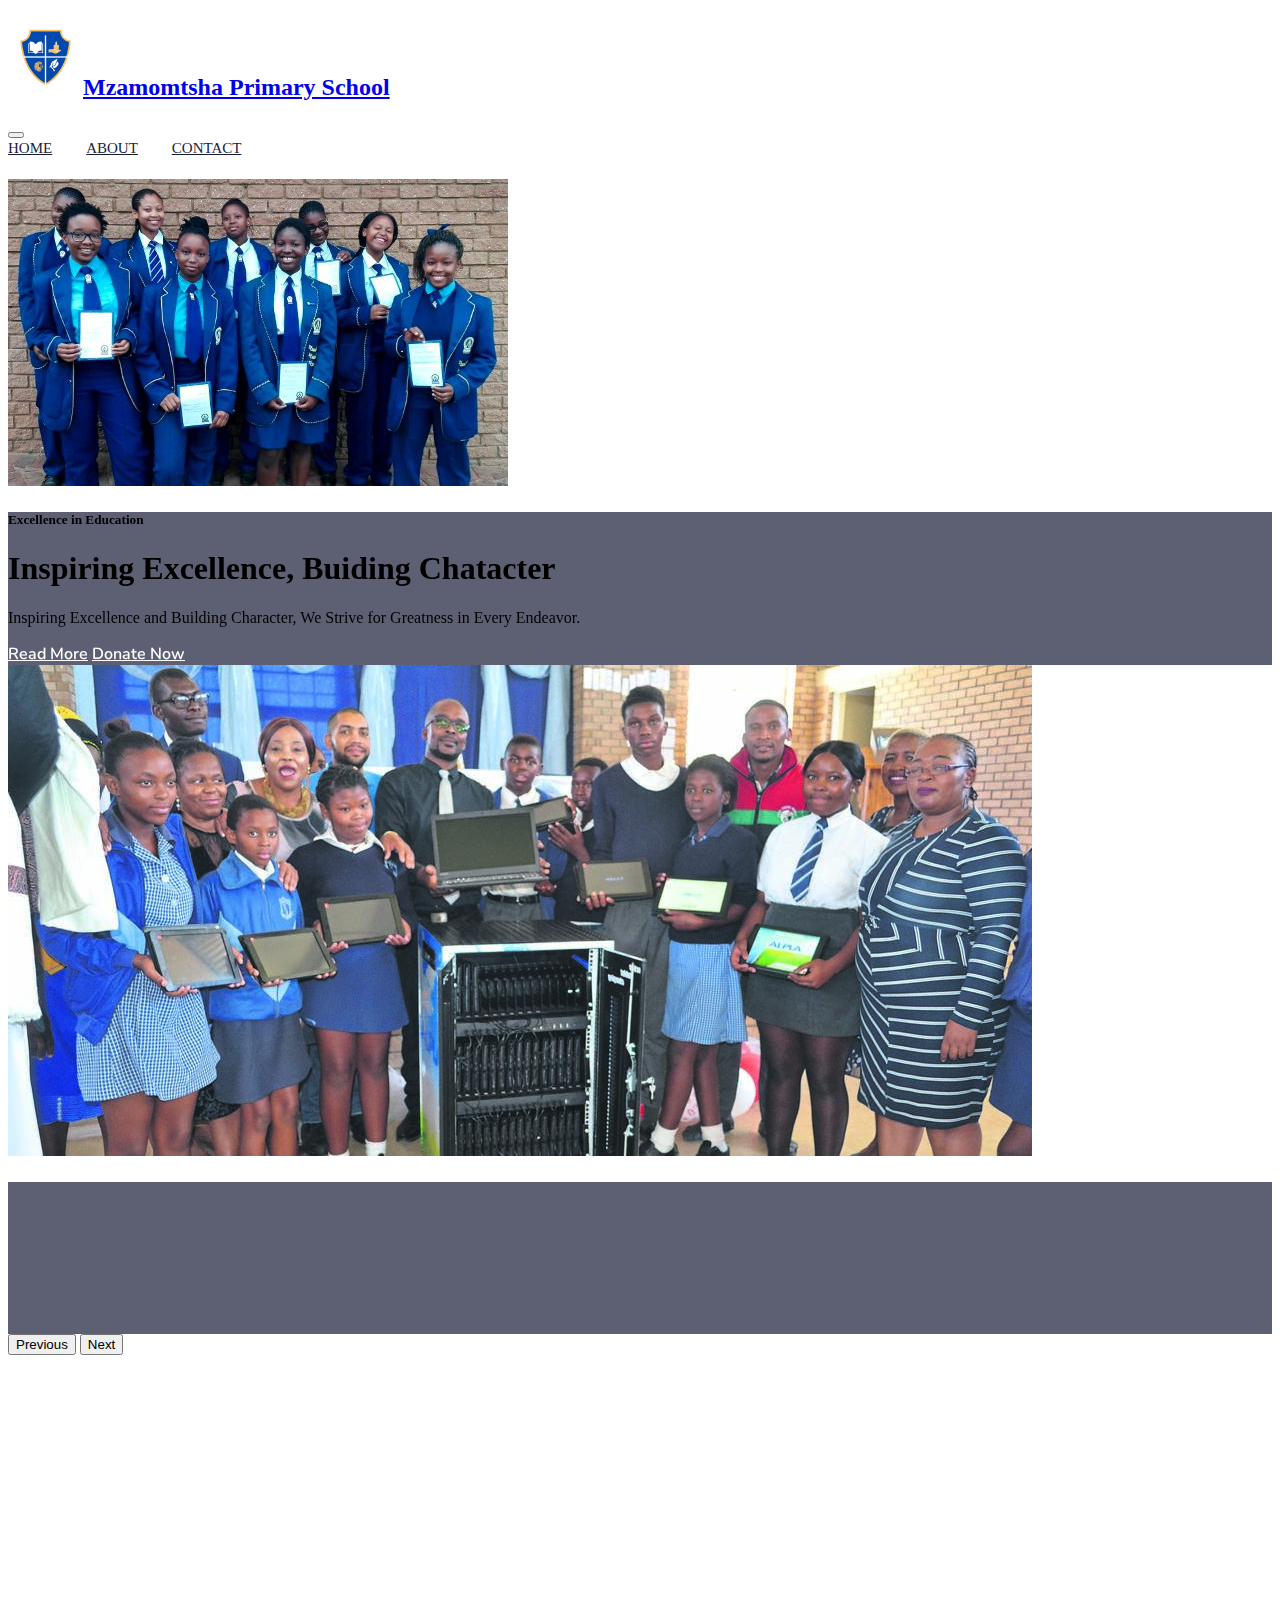
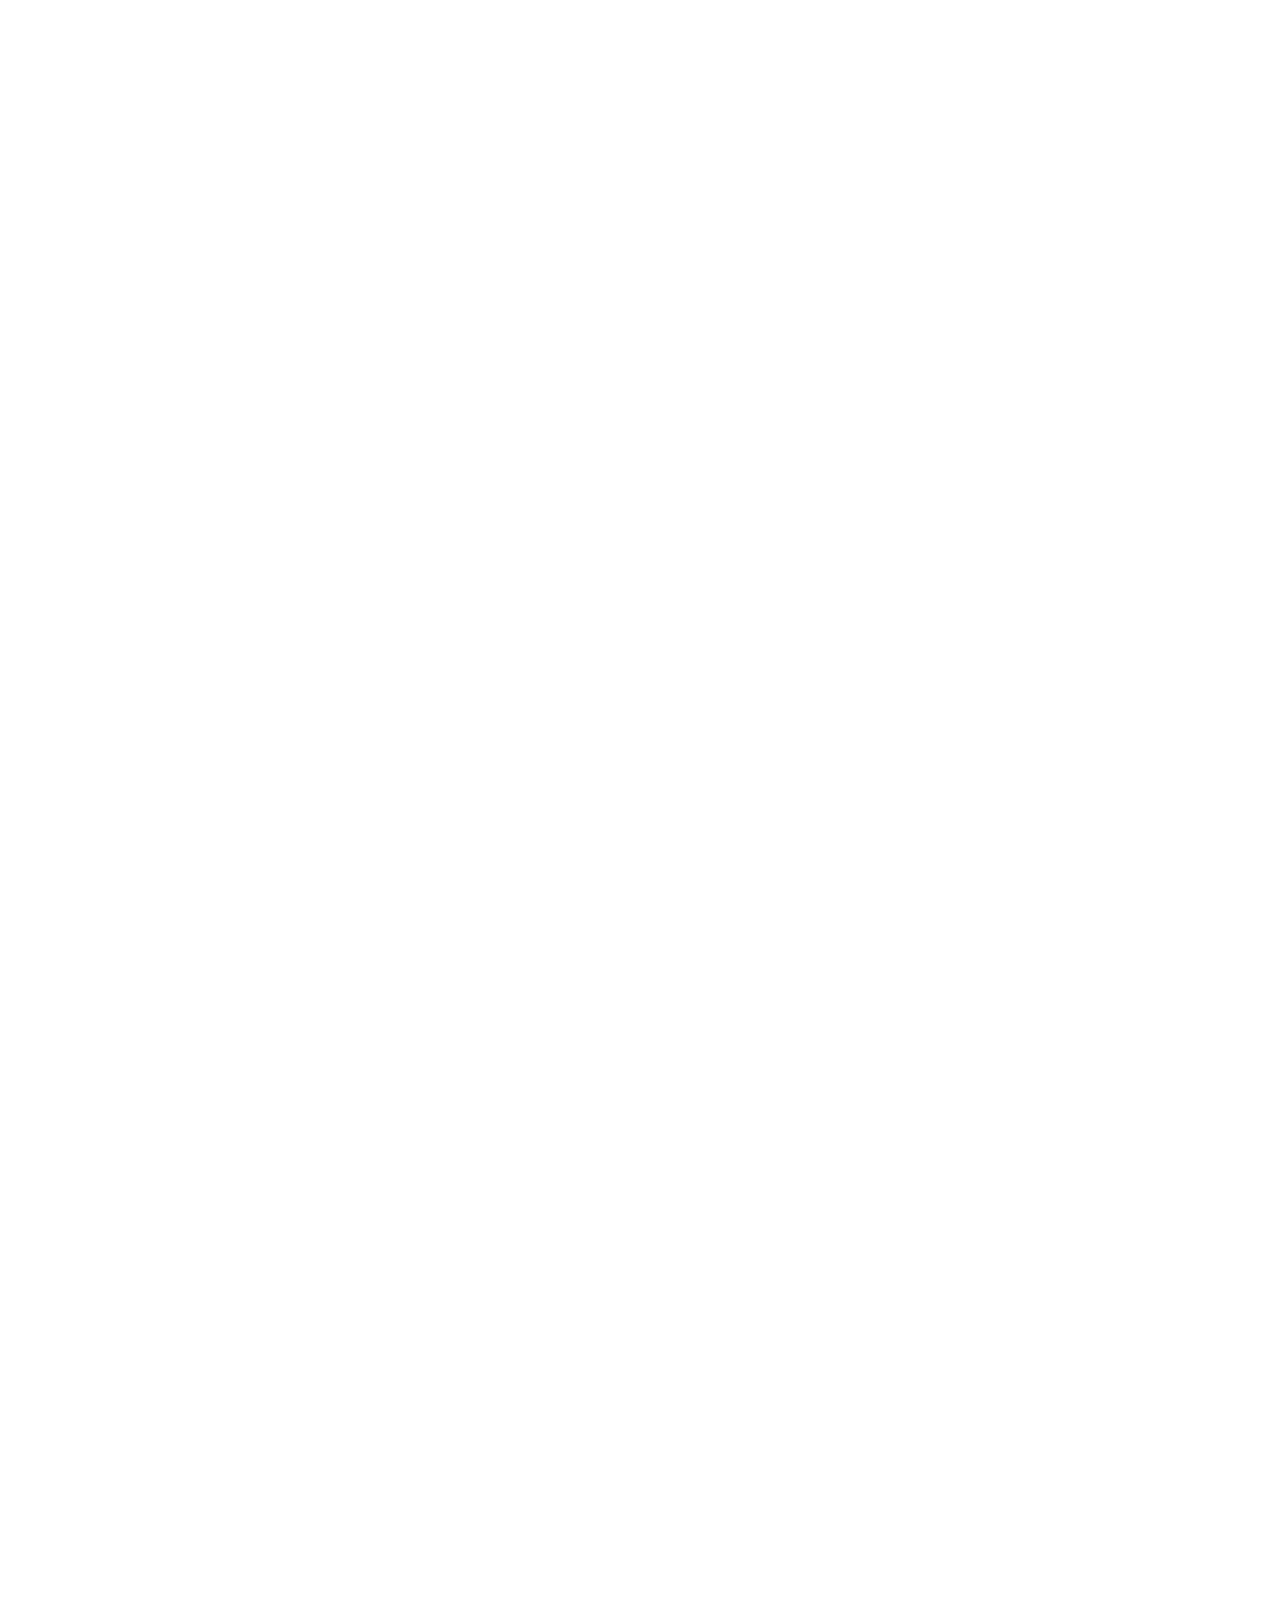
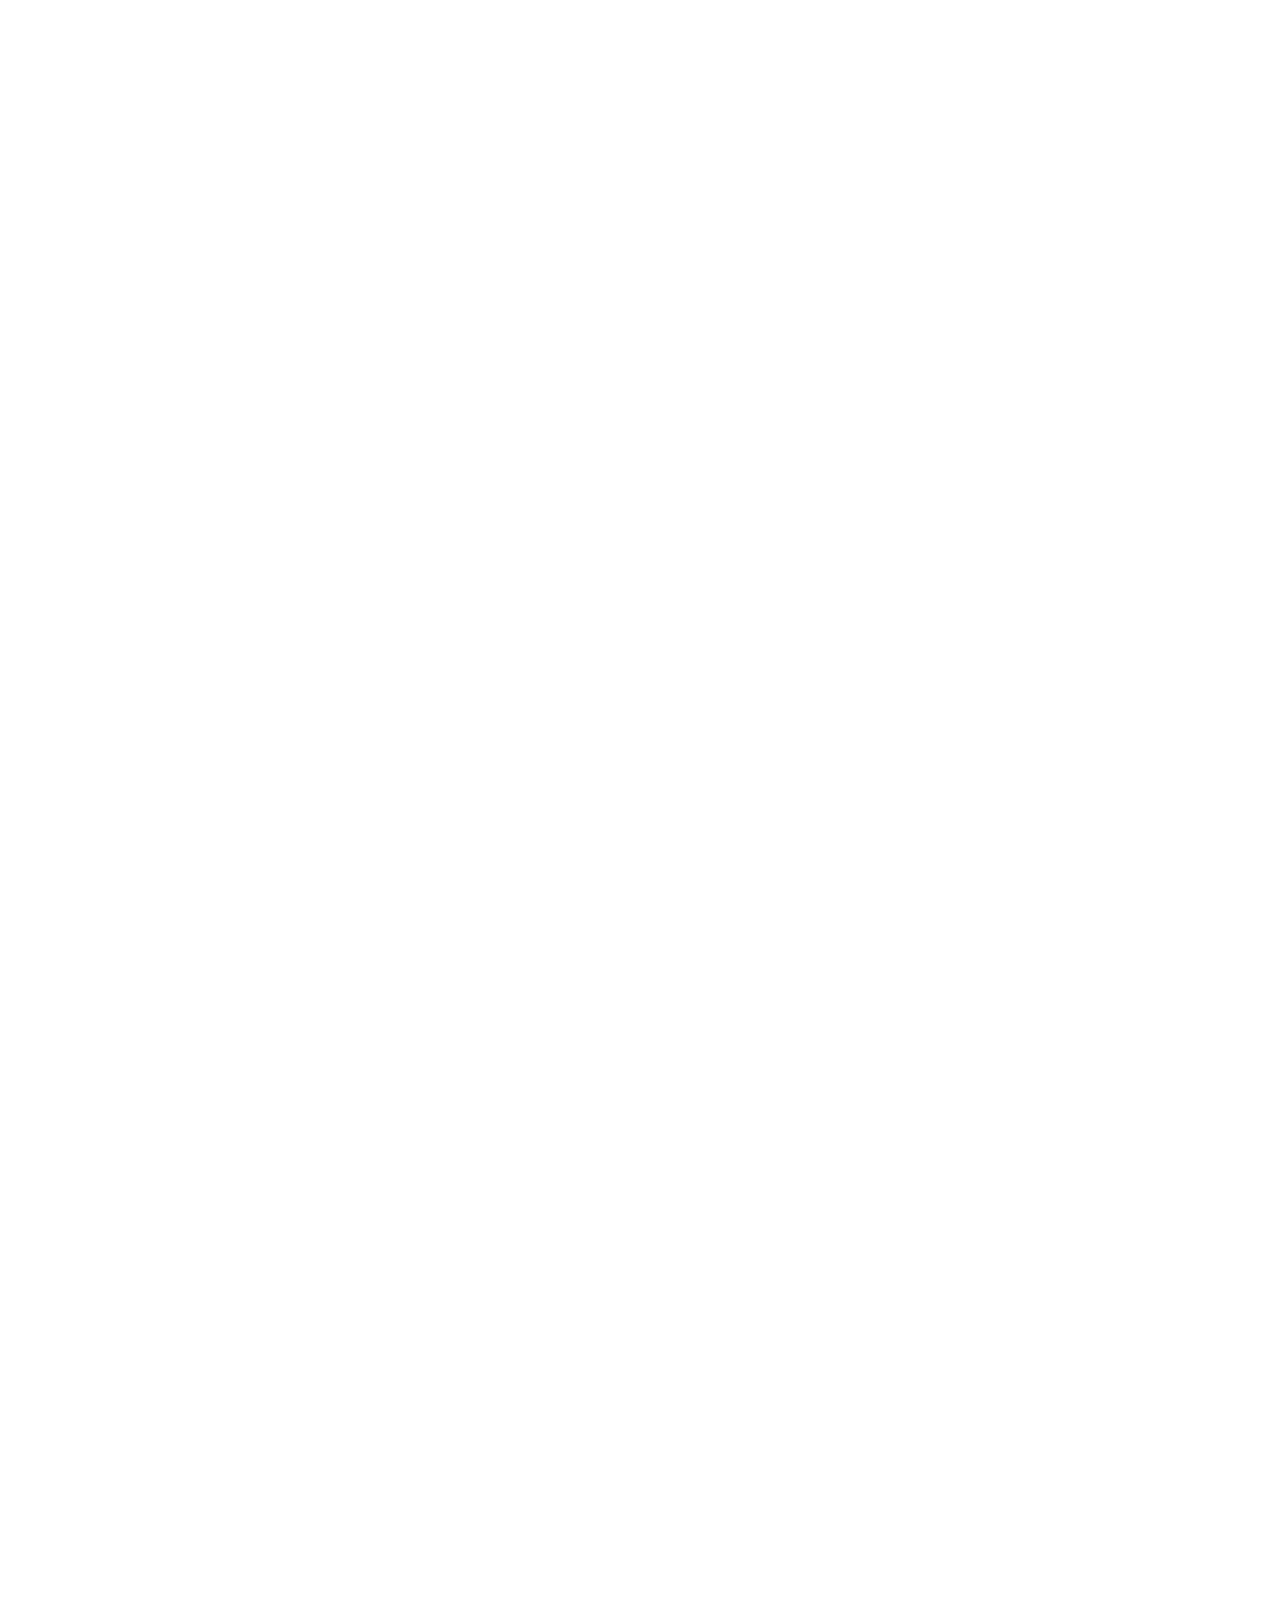
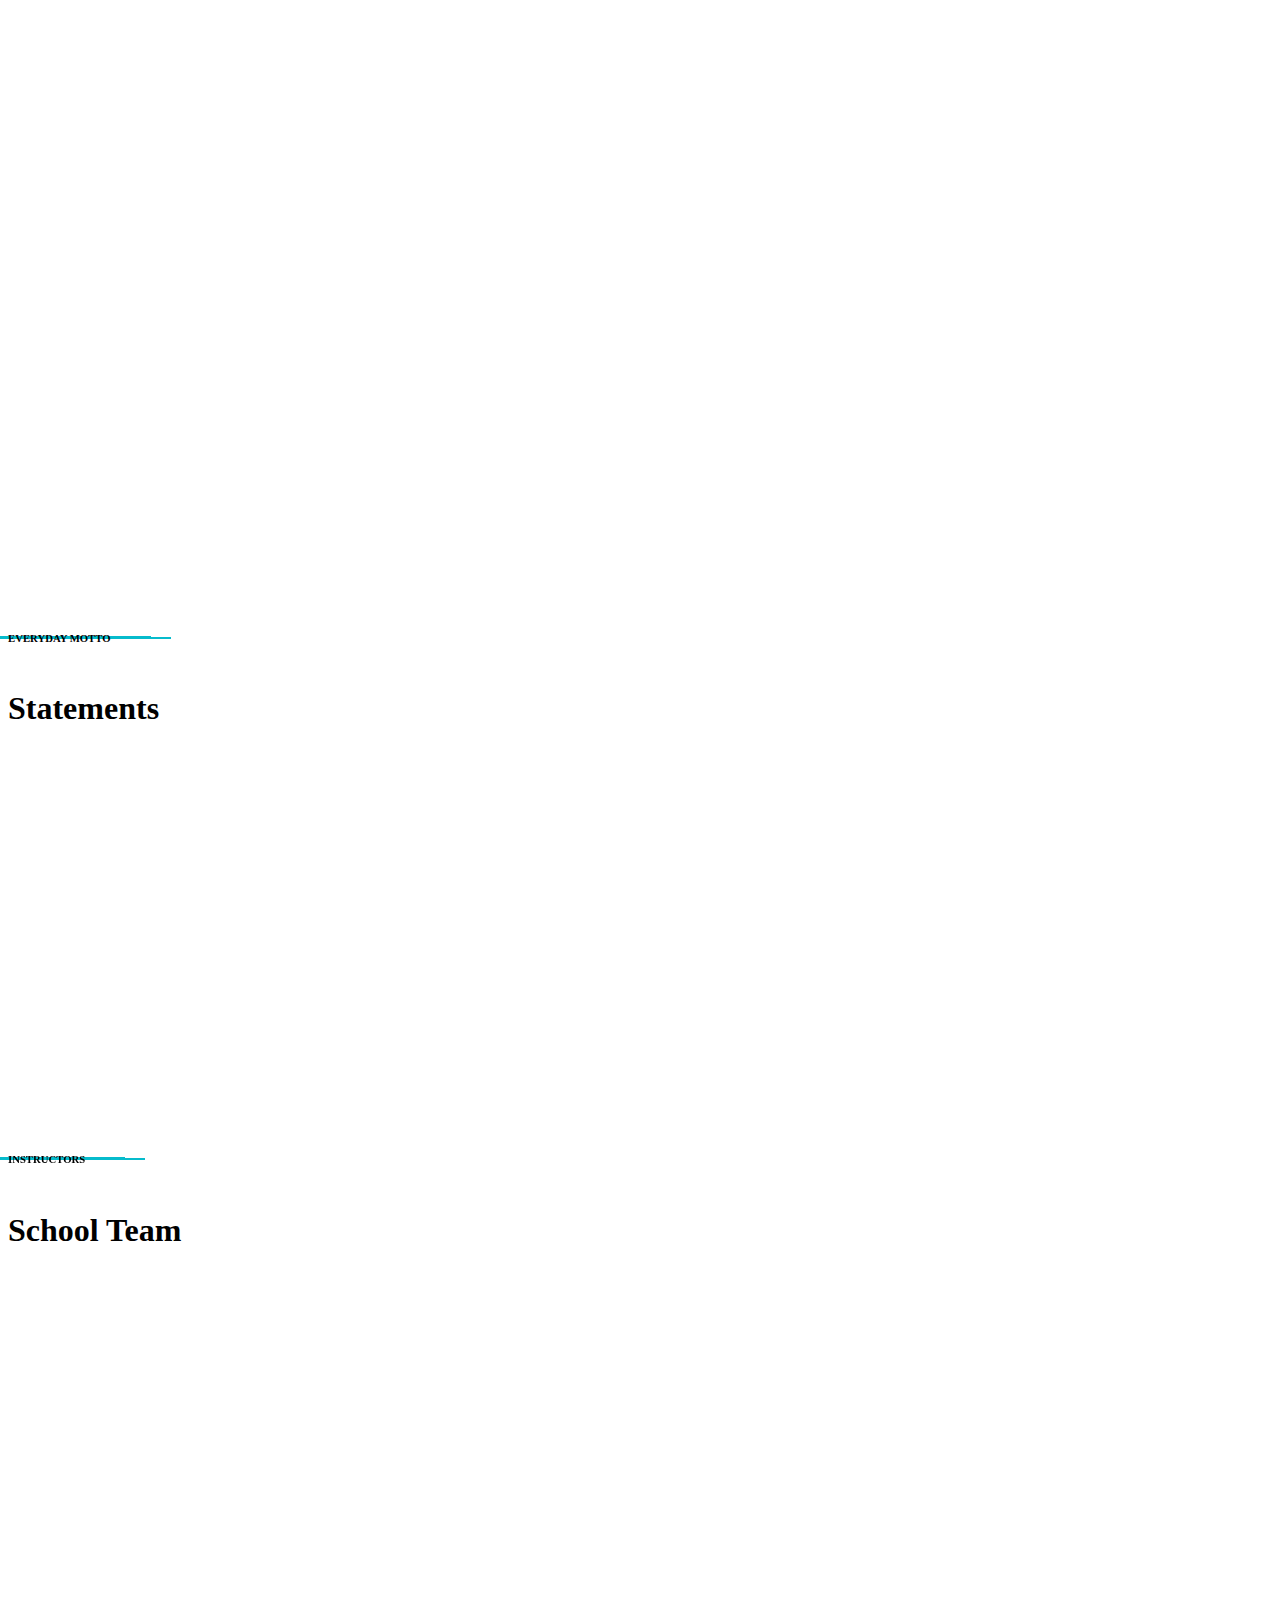
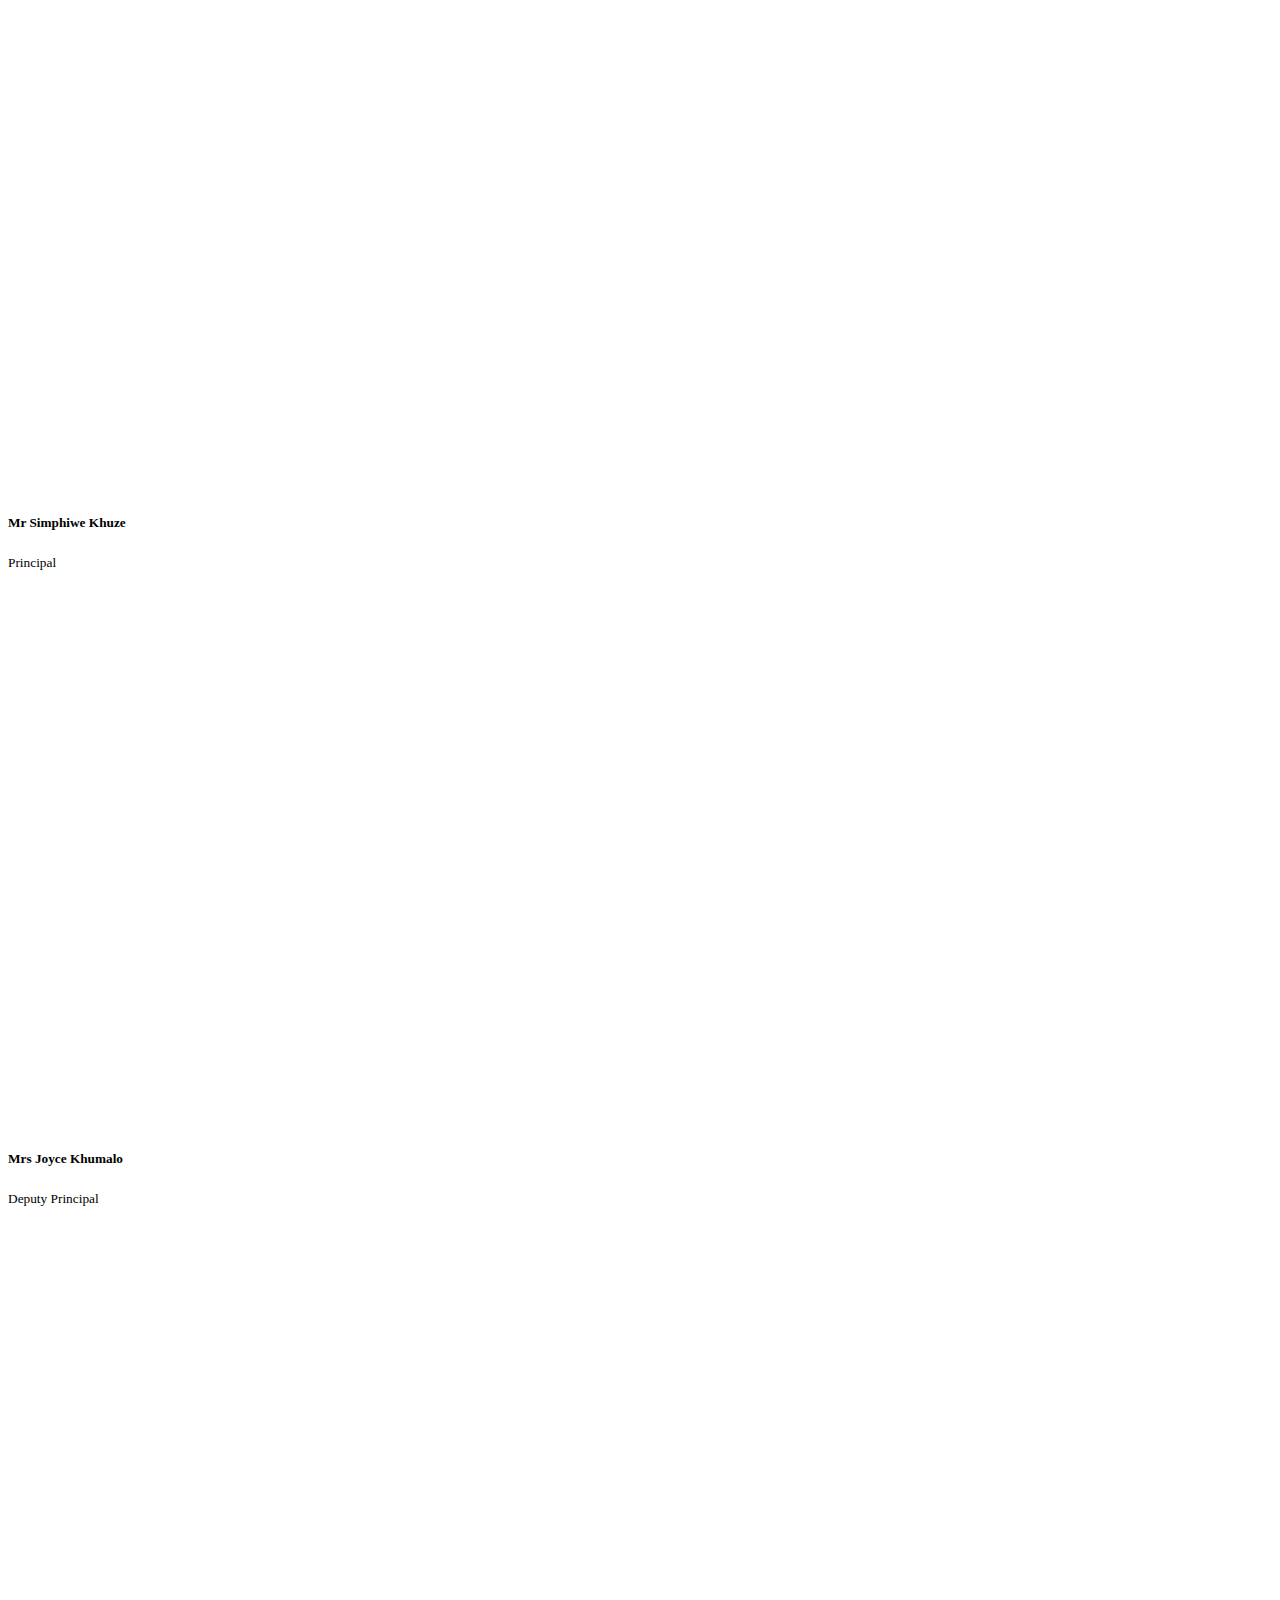
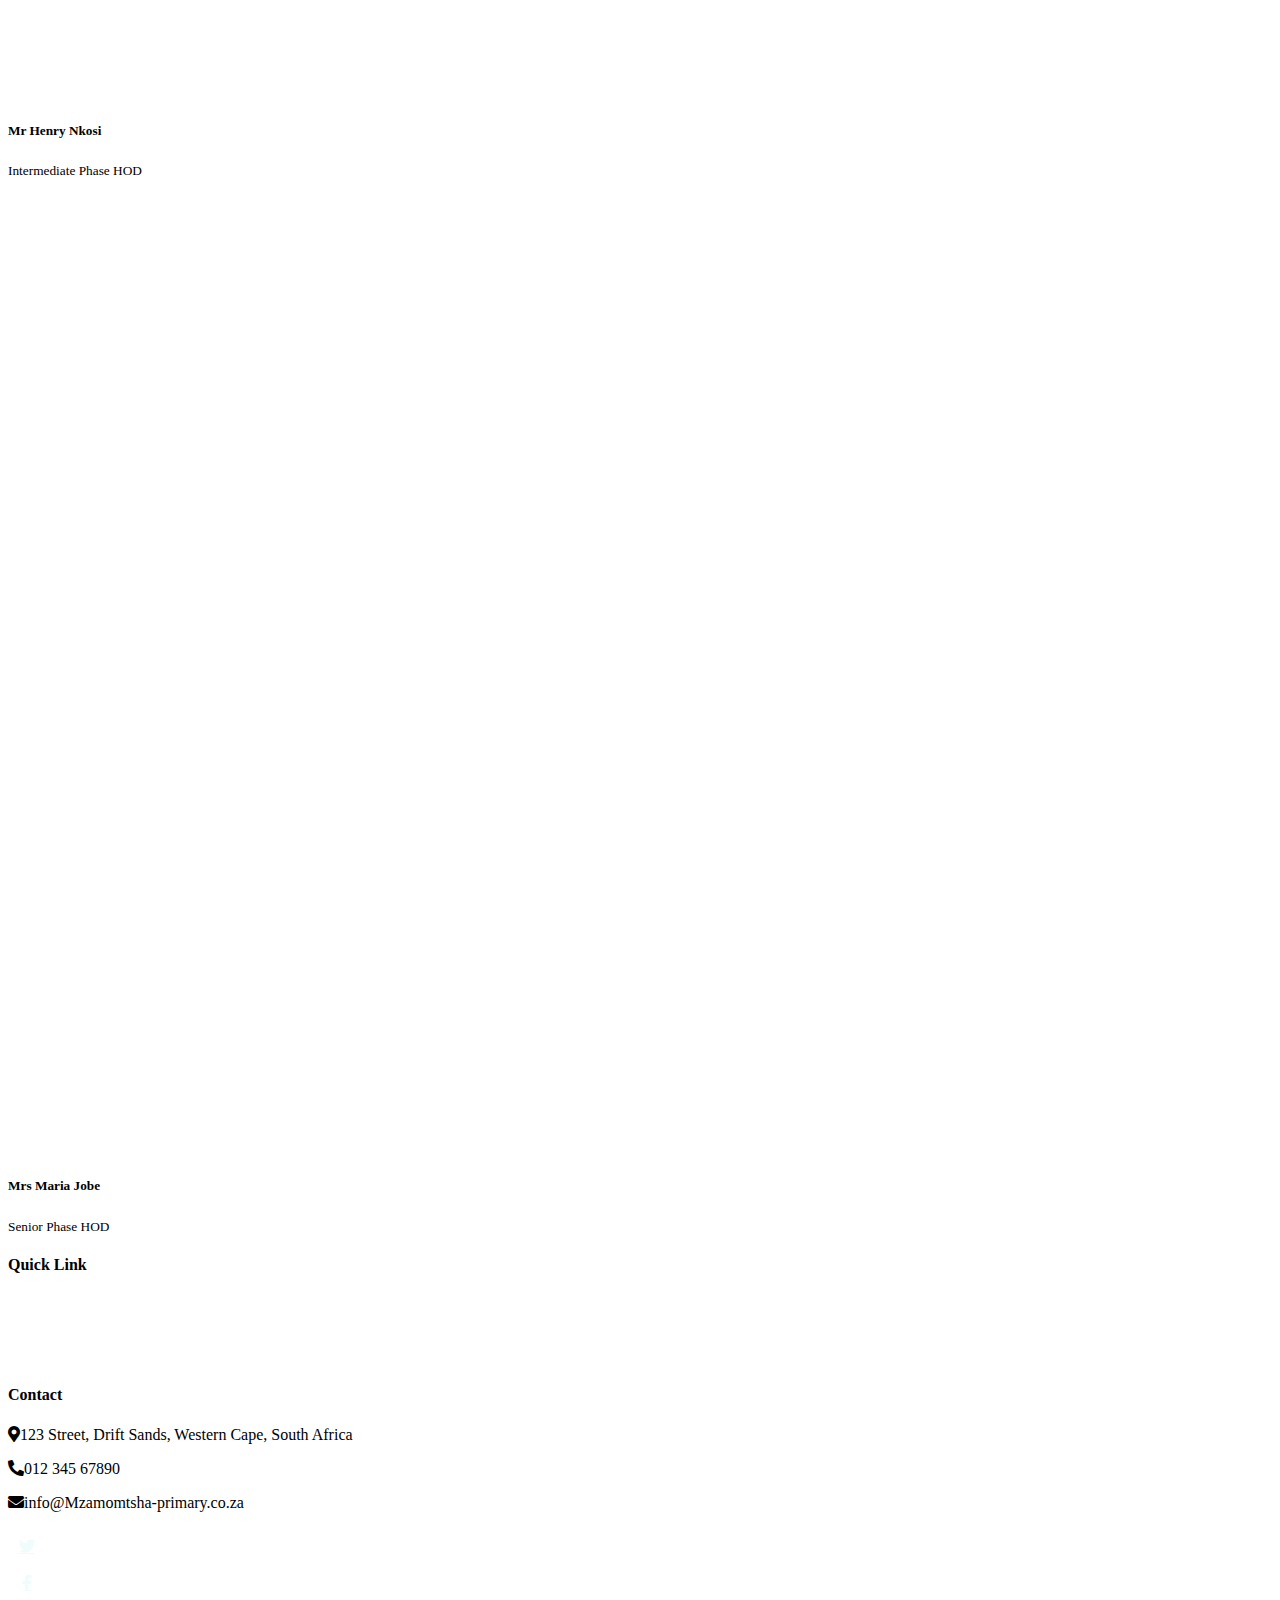
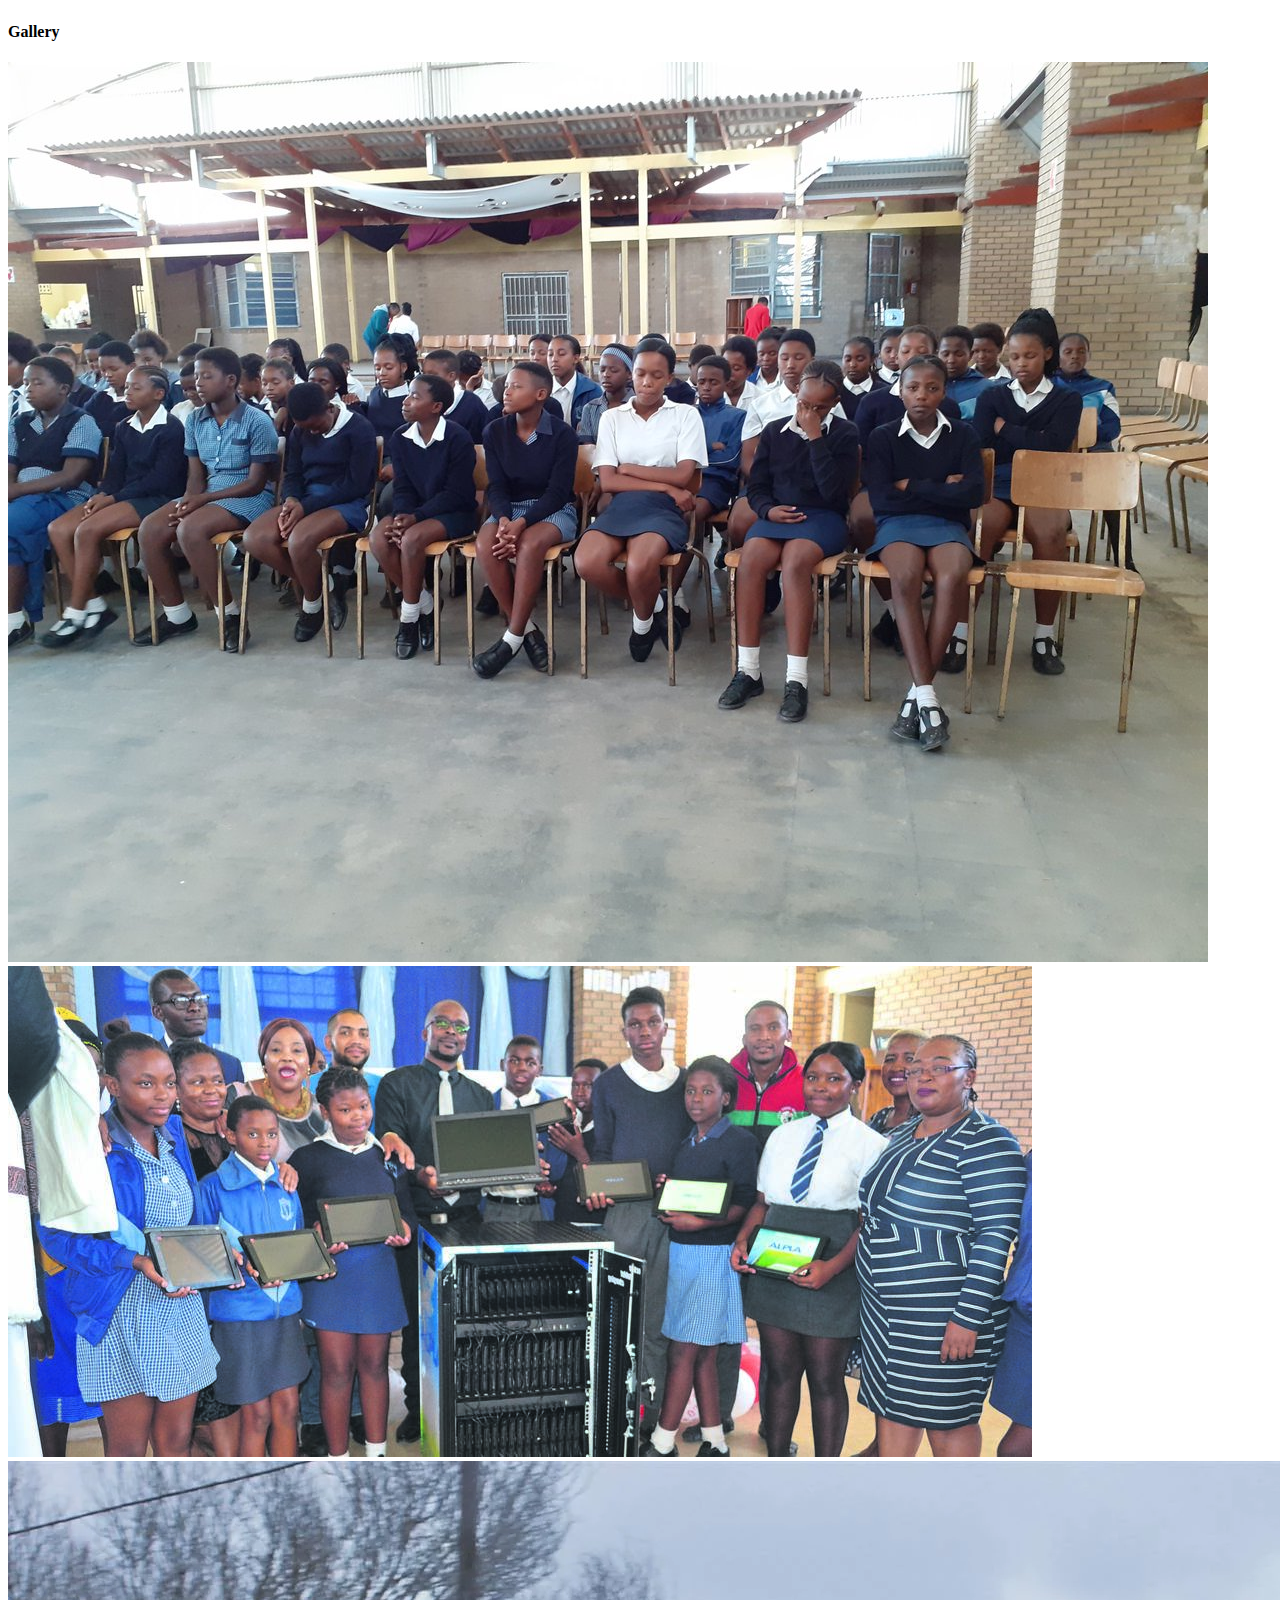
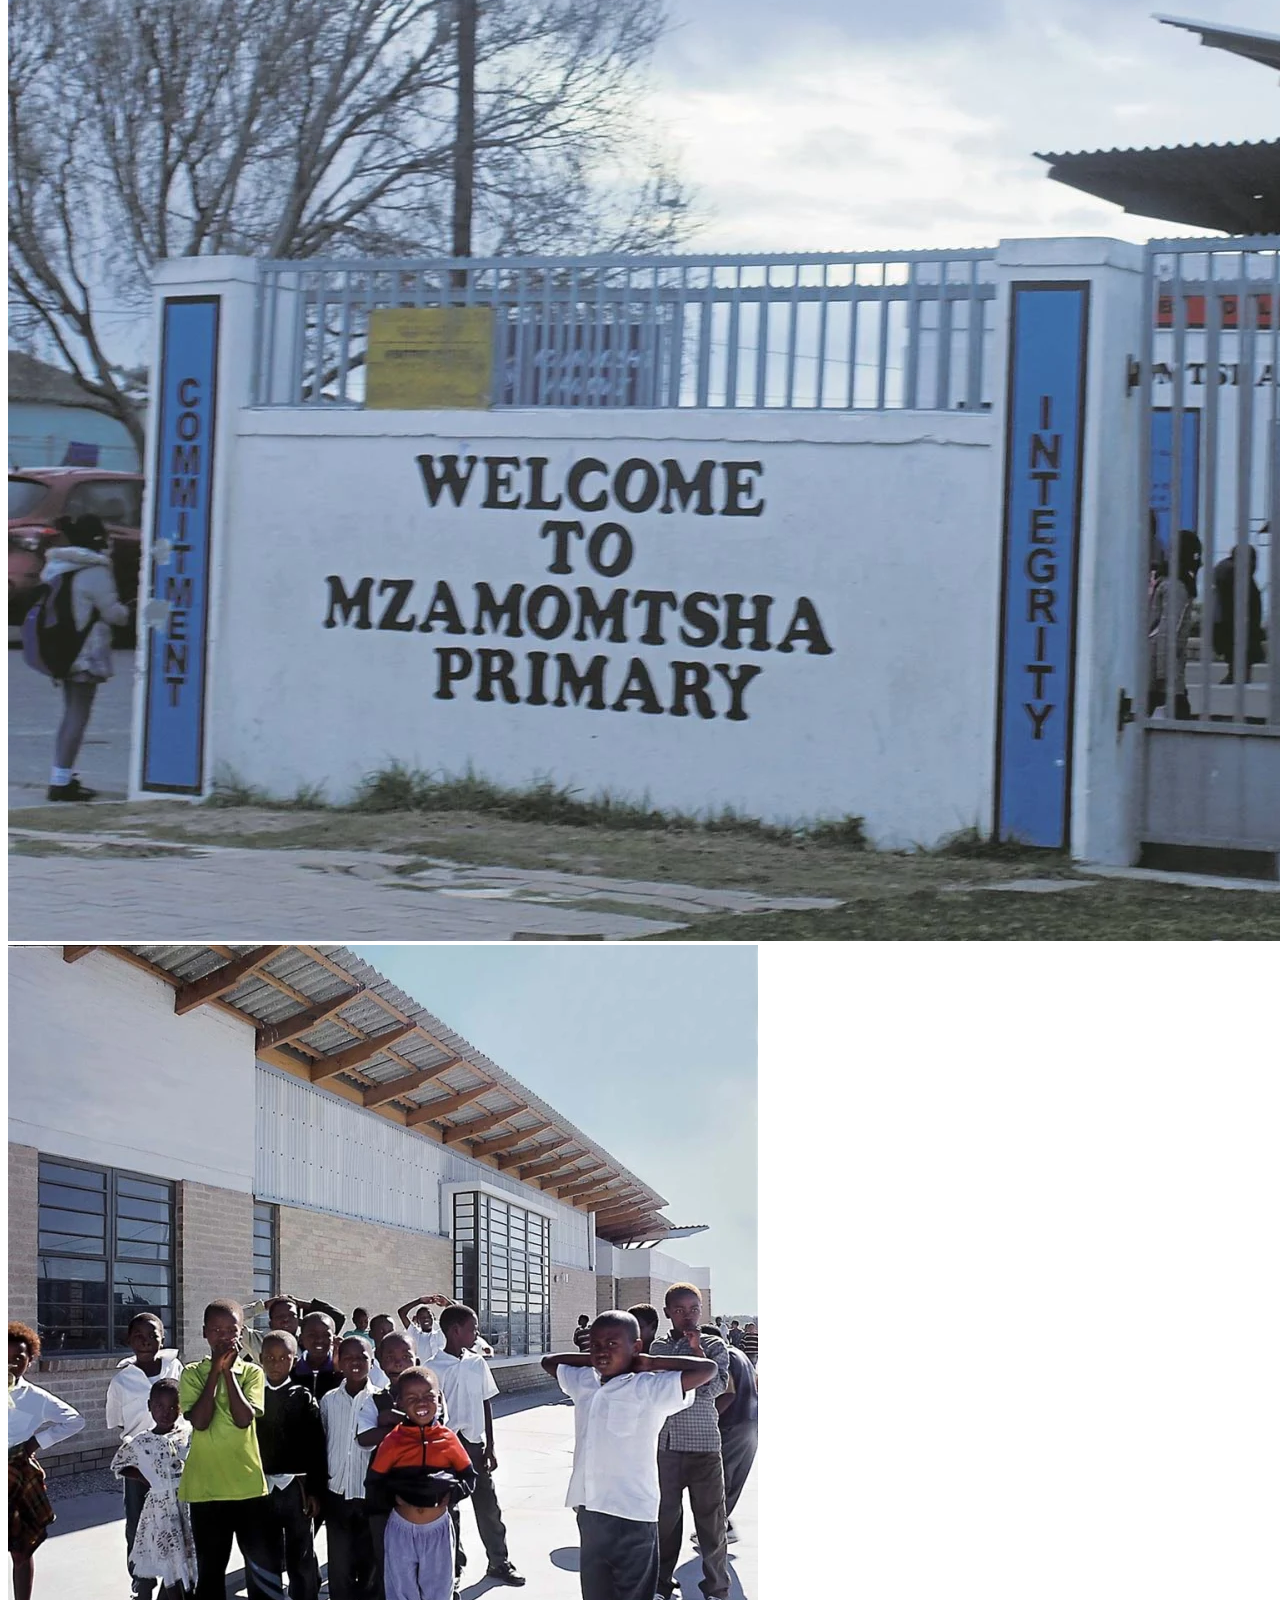
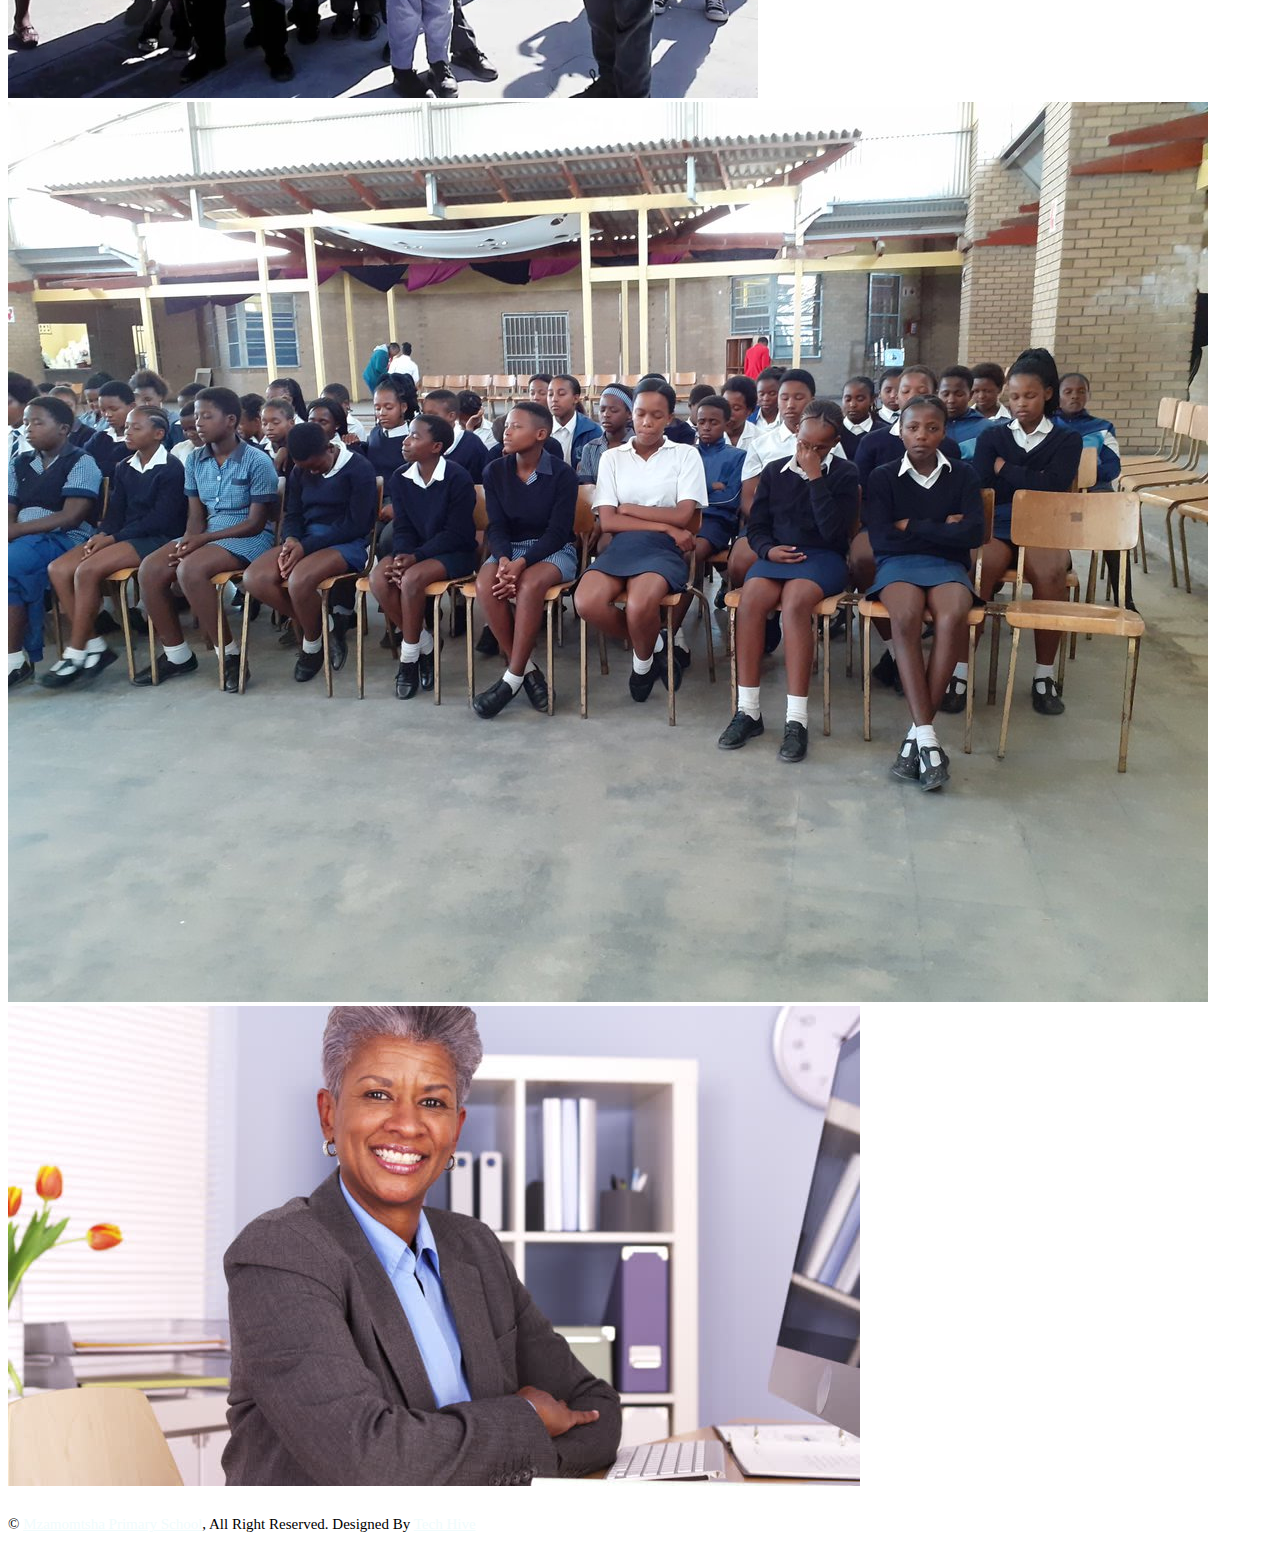
<file: index.html>
<!DOCTYPE html>
<html lang="en">

<head>
    <meta charset="utf-8">
    <title>MZAMOMTSHA Primary School </title>
    <meta content="width=device-width, initial-scale=1.0" name="viewport">
    <meta content="" name="keywords">
    <meta content="" name="description">

    <!-- Favicon -->
    <link href="img/favicon.ico" rel="icon">

    <!-- Google Web Fonts -->
    <link rel="preconnect" href="https://fonts.googleapis.com">
    <link rel="preconnect" href="https://fonts.gstatic.com" crossorigin>
    <link href="https://fonts.googleapis.com/css2?family=Heebo:wght@400;500;600&family=Nunito:wght@600;700;800&display=swap" rel="stylesheet">

    <!-- Icon Font Stylesheet -->
    <link href="https://cdnjs.cloudflare.com/ajax/libs/font-awesome/5.10.0/css/all.min.css" rel="stylesheet">
    <link href="https://cdn.jsdelivr.net/npm/bootstrap-icons@1.4.1/font/bootstrap-icons.css" rel="stylesheet">


<!-- bootstrap -->
    <link href="https://cdn.jsdelivr.net/npm/bootstrap@5.0.2/dist/css/bootstrap.min.css" rel="stylesheet" integrity="sha384-EVSTQN3/azprG1Anm3QDgpJLIm9Nao0Yz1ztcQTwFspd3yD65VohhpuuCOmLASjC" crossorigin="anonymous">

    <!-- Stylesheet -->
    <link href="css/style.css" rel="stylesheet">

    <!-- Animate Css -->
    <link
    rel="stylesheet"
    href="https://cdnjs.cloudflare.com/ajax/libs/animate.css/4.1.1/animate.min.css"
  />
  <!-- aos animate -->
  <link href="https://unpkg.com/aos@2.3.1/dist/aos.css" rel="stylesheet">
</head>

<body>
    

    <!-- Navbar Start -->
    <nav class="navbar navbar-expand-lg bg-white navbar-light shadow sticky-top p-0">
        <a href="index.html" class="navbar-brand d-flex align-items-center px-4 px-lg-5">
            <h2 class="m-0 text-primary"><img class="logo" src="./img/logo.png" alt=""></i>Mzamomtsha Primary School</h2>
        </a>
        <button type="button" class="navbar-toggler me-4" data-bs-toggle="collapse" data-bs-target="#navbarCollapse">
            <span class="navbar-toggler-icon"></span>
        </button>
        <div class="collapse navbar-collapse" id="navbarCollapse">
            <div class="navbar-nav ms-auto p-4 p-lg-0">
                <a href="index.html" class="nav-item nav-link">Home</a>
                <a href="about.html" class="nav-item nav-link">About</a>
                <a href="contact.html" class="nav-item nav-link">Contact</a>
            </div>
            <a href="./Donate.html" class="btn btn-primary py-4 px-lg-5 d-none d-lg-block">Donate<i class="fa fa-arrow-right ms-3"></i></a>
        </div>
    </nav>
    <!-- Navbar End -->


    <!-- Carousel Start -->
    <div id="carouselExampleControls" class="carousel slide" data-bs-ride="carousel" >

        <div class="carousel-inner">
            <div class="carousel-item active">
                <img class="d-block w-100" src="./img/Mzamomtsha1.jpg" alt="">
                <div class="position-absolute top-0 start-0 w-100 h-100 d-flex align-items-center" style="background: rgba(24, 29, 56, .7);">
                    <div class="container">
                        <div class="row justify-content-start " data-aos="zoom-in" data-aos-duration="1500">
                            <div class="col-sm-10 col-lg-8 ">
                                <h5 class="text-primary text-uppercase mb-3 animated slideInDown" data-aos="fade-up">Excellence in Education</h5>
                                <h1 class="display-3 text-white animated slideInDown">Inspiring Excellence, Buiding Chatacter</h1>
                                <p class="fs-5 text-white mb-4 pb-2" data-aos="fade-left">Inspiring Excellence and Building Character, We Strive for Greatness in Every Endeavor.</p>
                                <a href="./about.html" class="btn btn-primary py-md-3 px-md-5 me-3 animated slideInLeft">Read More</a>
                                <a href="./Donate.html" class="btn btn-primary py-md-3 px-md-5 me-3 animated slideInLeft">Donate Now</a>
                            </div>
                        </div>
                    </div>
                </div>
            </div>
            <div class="carousel-item">
                <img class="d-block w-100" src="./img/Mzamomtsha2.jpg" alt="">
                <div class="position-absolute top-0 start-0 w-100 h-100 d-flex align-items-center" style="background: rgba(24, 29, 56, .7);">
                    <div class="container">
                        <div class="row justify-content-start " data-aos="fade-right"
                        data-aos-offset="300"
                        data-aos-easing="ease-in-sine">
                            <div class="col-sm-10 col-lg-8">
                                <h5 class="text-primary text-uppercase mb-3 animated slideInDown">Community and Collaboration</h5>
                                <h1 class="display-3 text-white animated slideInDown">Together we Achieve</h1>
                                <p class="fs-5 text-white mb-4 pb-2">Together we Achieve, through Unity, Growth, and Success, we create a thriving community where everyone can reach their full potential and flourish.</p>
                                <a href="./about.html" class="btn btn-primary py-md-3 px-md-5 me-3 animated slideInLeft">Read More</a>
                                <a href="./Donate.html" class="btn btn-primary py-md-3 px-md-5 me-3 animated slideInLeft">Donate Now</a>
                            </div>
                        </div>
                    </div>
                </div>
            </div>
        </div>
        <button class="carousel-control-prev" type="button" data-bs-target="#carouselExampleControls" data-bs-slide="prev">
            <span class="carousel-control-prev-icon" aria-hidden="true"></span>
            <span class="visually-hidden">Previous</span>
          </button>
          <button class="carousel-control-next" type="button" data-bs-target="#carouselExampleControls" data-bs-slide="next">
            <span class="carousel-control-next-icon" aria-hidden="true"></span>
            <span class="visually-hidden">Next</span>
          </button>
    </div>
    <!-- Carousel End -->


    <!-- Service Start -->
    <div class="container-xxl py-5 " data-aos="fade-up"
    data-aos-anchor-placement="center-bottom" data-aos-duration="3000">
        <div class="container">
            <div class="row g-4">
                <div class="col-lg-3 col-sm-6 wow fadeInUp" data-wow-delay="0.1s">
                    <div class="service-item text-center pt-3">
                        <div class="p-4">
                            <i class="fa fa-3x fa-graduation-cap text-primary mb-4"></i>
                            <h5 class="mb-3">Admissions</h5>
                            <p>Become part of our vibrant community, welcoming students from Grade R to 12.</p>
                        </div>
                    </div>
                </div>
                <div class="col-lg-3 col-sm-6 wow fadeInUp" data-wow-delay="0.3s">
                    <div class="service-item text-center pt-3">
                        <div class="p-4">
                            <i class="fa fa-3x fa-globe text-primary mb-4"></i>
                            <h5 class="mb-3">Curriculum</h5>
                            <p>Our curiculum is designed to foster and pave the way for success among our diverse student body.</p>
                        </div>
                    </div>
                </div>
                <div class="col-lg-3 col-sm-6 wow fadeInUp" data-wow-delay="0.5s">
                    <div class="service-item text-center pt-3">
                        <div class="p-4">
                            <i class="fa fa-3x fa-home text-primary mb-4"></i>
                            <h5 class="mb-3">Sports</h5>
                            <p>We teach teamwork, discipline and sportsmanship, which are essential for success in life.</p>
                        </div>
                    </div>
                </div>
                <div class="col-lg-3 col-sm-6 wow fadeInUp" data-wow-delay="0.7s">
                    <div class="service-item text-center pt-3">
                        <div class="p-4">
                            <i class="fa fa-3x fa-book-open text-primary mb-4"></i>
                            <h5 class="mb-3">Book Library</h5>
                            <p>Step into our Libray, where books hold the key to unlocking new worlds and ideas.</p>
                        </div>
                    </div>
                </div>
            </div>
        </div>
    </div>
    <!-- Service End -->


    <!-- About Start -->
    <div class="container-xxl py-5 " data-aos="zoom-in" data-aos-duration="1000">
        <div class="container">
            <div class="row g-5">
                <div class="col-lg-6 wow fadeInUp" data-wow-delay="0.1s" style="min-height: 400px;">
                    <div class="position-relative h-100">
                        <img class="img-fluid position-absolute w-100 h-100" src="./img/2.jpg" alt="" style="object-fit: cover;">
                    </div>
                </div>
                <div class="col-lg-6 wow fadeInUp" data-wow-delay="0.3s" >
                    <h6 class="section-title bg-white text-start text-primary pe-3">About Us</h6>
                    <h1 class="mb-4">Welcome to Mzamomtsha</h1>
                    <p class="mb-4">At Mzamomtsha Primary School, we are committed to producing top achievers through a 
                        robust and comprehensive education. Emphasizing key subjects such as Physical Science, 
                        Pure Maths, Accounting, and Life Science, we prepare students for matriculation and future 
                        success. </p>
                    <p class="mb-4">Our curriculum fosters :</p>
                    <div class="row gy-2 gx-4 mb-4">
                        <div class="col-sm-6">
                            <p class="mb-0"><i class="fa fa-arrow-right text-primary me-2"></i>Critical Thinking</p>
                        </div>
                        <div class="col-sm-6">
                            <p class="mb-0"><i class="fa fa-arrow-right text-primary me-2"></i>Problem Solving</p>
                        </div>
                        <div class="col-sm-6">
                            <p class="mb-0"><i class="fa fa-arrow-right text-primary me-2"></i>Extracurricular Activities</p>
                        </div>
                        <div class="col-sm-6">
                            <p class="mb-0"><i class="fa fa-arrow-right text-primary me-2"></i>Skilled Educators</p>
                        </div>
                        <div class="col-sm-6">
                            <p class="mb-0"><i class="fa fa-arrow-right text-primary me-2"></i>Creativity</p>
                        </div>
                        <div class="col-sm-6">
                            <p class="mb-0"><i class="fa fa-arrow-right text-primary me-2"></i>Holistic Development</p>
                        </div>
                    </div>
                    <a class="btn btn-primary py-3 px-5 mt-2" href="./about.html">Read More</a>
                </div>
            </div>
        </div>
    </div>
    <!-- About End -->
<!-- Mission Statement start -->
<div class="container-xxl py-5">
    <div class="text-center wow fadeInUp" data-wow-delay="0.1s">
        <h6 class="section-title bg-white text-center text-primary px-3">EveryDay Motto</h6>
        <h1 class="mb-5">Statements</h1>
    </div>
    <div class="container">
        <div class="row g-4">
            <div class="col-lg-3 col-sm-6 wow fadeInUp" data-wow-delay="0.1s">
                <div class="service-item text-center pt-3 " data-aos="fade-up"
                data-aos-anchor-placement="top-bottom" data-aos-duration="1000">
                    <div class="p-4">
                        <h5 class="mb-3">Mission</h5>
                        <p>Our mission is to provide a robust and comprehensive education that equips students with
                            the knowledge, skills, and values necessary for future success.Through a nurturing and inclusive environment, 
                            we inspire and motivate students to reach their full potential.</p>
                    </div>
                </div>
            </div>
            <div class="col-lg-3 col-sm-6 wow fadeInUp" data-wow-delay="0.3s" data-aos="fade-up"
            data-aos-anchor-placement="top-bottom" data-aos-duration="1500">
                <div class="service-item text-center pt-3">
                    <div class="p-4">
                        <h5 class="mb-3">Vision</h5>
                        <p> Our vision is to be a leading educational institution
                            renowned for nurturing top achievers who excel academically, socially, and personally. We
                            aim to empower students to become innovative leaders and responsible global citizens
                            who positively impact society.</p>
                    </div>
                </div>
            </div>
            <div class="col-lg-3 col-sm-6 wow fadeInUp" data-wow-delay="0.5s">
                <div class="service-item text-center pt-3" data-aos="fade-up"
                data-aos-anchor-placement="top-bottom" data-aos-duration="2500">
                    <div class="p-4">
                        <h5 class="mb-3">We Commit to</h5>
                        <p>Our objectives are to achieve academic excellence through a rigorous curriculum and
                            support holistic development with diverse extracurricular activities. We also aim to
                            integrate technology, foster an inclusive environment, encourage parental involvement,
                            engage with the community.                                                      

                        </p>
                    </div>
                </div>
            </div>
            <div class="col-lg-3 col-sm-6 wow fadeInUp" data-wow-delay="0.5s" data-aos="fade-up"
            data-aos-anchor-placement="top-bottom" data-aos-duration="3000">
                <div class="service-item text-center pt-3">
                    <div class="p-4">
                        <h5 class="mb-3">Motto</h5>
                        <p>Teamwork, discipline, and sportsmanship are vital attributes for life's success. Teamwork promotes collaboration and collective achievement. Discipline fosters perseverance and focus, crucial for overcoming challenges. Sportsmanship embodies respect and integrity in all interactions.</p>
                    </div>
                </div>
            </div>
        </div>
    </div>
</div>
<!-- Mission Statement end -->

      <!-- Team Start -->
    <div class="container-xxl py-5">
        <div class="container">
            <div class="text-center wow fadeInUp" data-wow-delay="0.1s">
                <h6 class="section-title bg-white text-center text-primary px-3">Instructors</h6>
                <h1 class="mb-5">School Team</h1>
            </div>
            <div class="row g-4">
                <div class="col-lg-3 col-md-6 wow fadeInUp" data-wow-delay="0.1s">
                    <div class="team-item bg-light">
                        <div class="overflow-hidden">
                            <img class="img-fluid" src="./img/MzamomtshaPrincipal.jpg" data-aos="flip-left"
                            data-aos-easing="ease-out-cubic"
                            data-aos-duration="2000" alt="principal">
                        </div>
                        <div class="position-relative d-flex justify-content-center" style="margin-top: -23px;">
                            <div class="bg-light d-flex justify-content-center pt-2 px-1">
                                <a class="btn btn-sm-square btn-primary mx-1" href=""><i class="fab fa-facebook-f"></i></a>
                                <a class="btn btn-sm-square btn-primary mx-1" href=""><i class="fab fa-twitter"></i></a>
                                <a class="btn btn-sm-square btn-primary mx-1" href=""><i class="fab fa-instagram"></i></a>
                            </div>
                        </div>
                        <div class="text-center p-4">
                            <h5 class="mb-0">Mr Simphiwe Khuze</h5>
                            <small>Principal</small>
                        </div>
                    </div>
                </div>
                <div class="col-lg-3 col-md-6 wow fadeInUp" data-wow-delay="0.3s">
                    <div class="team-item bg-light">
                        <div class="overflow-hidden">
                            <img class="img-fluid" src="./img/MzamomtshaDeputyPrincipal.jpg" data-aos="flip-left"
                            data-aos-easing="ease-out-cubic"
                            data-aos-duration="2000" alt=" deputyprincipal">
                        </div>
                        <div class="position-relative d-flex justify-content-center" style="margin-top: -23px;">
                            <div class="bg-light d-flex justify-content-center pt-2 px-1">
                                <a class="btn btn-sm-square btn-primary mx-1" href=""><i class="fab fa-facebook-f"></i></a>
                                <a class="btn btn-sm-square btn-primary mx-1" href=""><i class="fab fa-twitter"></i></a>
                                <a class="btn btn-sm-square btn-primary mx-1" href=""><i class="fab fa-instagram"></i></a>
                            </div>
                        </div>
                        <div class="text-center p-4">
                            <h5 class="mb-0">Mrs Joyce Khumalo</h5>
                            <small>Deputy Principal</small>
                        </div>
                    </div>
                </div>
                <div class="col-lg-3 col-md-6 wow fadeInUp" data-wow-delay="0.5s">
                    <div class="team-item bg-light">
                        <div class="overflow-hidden">
                            <img class="img-fluid" src="./img/MzamomtshaHOD.jpg" alt="hod" data-aos="flip-left"
                            data-aos-easing="ease-out-cubic"
                            data-aos-duration="2000">
                        </div>
                        <div class="position-relative d-flex justify-content-center" style="margin-top: -23px;">
                            <div class="bg-light d-flex justify-content-center pt-2 px-1">
                                <a class="btn btn-sm-square btn-primary mx-1" href=""><i class="fab fa-facebook-f"></i></a>
                                <a class="btn btn-sm-square btn-primary mx-1" href=""><i class="fab fa-twitter"></i></a>
                                <a class="btn btn-sm-square btn-primary mx-1" href=""><i class="fab fa-instagram"></i></a>
                            </div>
                        </div>
                        <div class="text-center p-4">
                            <h5 class="mb-0">Mr Henry Nkosi</h5>
                            <small>Intermediate Phase HOD </small>
                        </div>
                    </div>
                </div>
                <div class="col-lg-3 col-md-6 wow fadeInUp" data-wow-delay="0.7s">
                    <div class="team-item bg-light">
                        <div class="overflow-hidden">
                            <img class="img-fluid" src="./img/MzamomtshaReceptionist.webp" data-aos="flip-left"
                            data-aos-easing="ease-out-cubic"
                            data-aos-duration="2000" alt="receptionist">
                        </div>
                        <div class="position-relative d-flex justify-content-center" style="margin-top: -23px;">
                            <div class="bg-light d-flex justify-content-center pt-2 px-1">
                                <a class="btn btn-sm-square btn-primary mx-1" href=""><i class="fab fa-facebook-f"></i></a>
                                <a class="btn btn-sm-square btn-primary mx-1" href=""><i class="fab fa-twitter"></i></a>
                                <a class="btn btn-sm-square btn-primary mx-1" href=""><i class="fab fa-instagram"></i></a>
                            </div>
                        </div>
                        <div class="text-center p-4">
                            <h5 class="mb-0">Mrs Maria Jobe</h5>
                            <small>Senior Phase HOD</small>
                        </div>
                    </div>
                </div>
            </div>
        </div>
    </div>
    <!-- Team End -->

    <!-- Footer Start -->
    <div class="container-fluid bg-dark text-light footer pt-5 mt-5 wow fadeIn" data-wow-delay="0.1s">
        <div class="container py-5">
            <div class="row g-5">
                <div class="col-lg-3 col-md-6">
                    <h4 class="text-white mb-3">Quick Link</h4>
                    <a class="btn btn-link" href="./about.html">About Us</a>
                    <a class="btn btn-link" href="./contact.html">Contact Us</a>
                    <a class="btn btn-link" href="./Donate.html">Donate Now</a>
                </div>
                <div class="col-lg-3 col-md-6">
                    <h4 class="text-white mb-3">Contact</h4>
                    <p class="mb-2"><i class="fa fa-map-marker-alt me-3"></i>123 Street, Drift Sands, Western Cape, South Africa</p>
                    <p class="mb-2"><i class="fa fa-phone-alt me-3"></i>012 345 67890</p>
                    <p class="mb-2"><i class="fa fa-envelope me-3"></i>info@Mzamomtsha-primary.co.za</p>
                    <div class="d-flex pt-2">
                        <a class="btn btn-outline-light btn-social" href=""><i class="fab fa-twitter"></i></a>
                        <a class="btn btn-outline-light btn-social" href=""><i class="fab fa-facebook-f"></i></a>
                    </div>
                </div>
                <div class="col-lg-3 col-md-6">
                    <h4 class="text-white mb-3">Gallery</h4>
                    <div class="row g-2 pt-2">
                        <div class="col-4">
                            <img class="img-fluid bg-light p-1" src="./img/Mzamomtsha4.jpg" alt="">
                        </div>
                        <div class="col-4">
                            <img class="img-fluid bg-light p-1" src="./img/Mzamomtsha2.jpg" alt="">
                        </div>
                        <div class="col-4">
                            <img class="img-fluid bg-light p-1" src="./img/Mzamomtsha6.webp" alt="">
                        </div>
                        <div class="col-4">
                            <img class="img-fluid bg-light p-1" src="./img/Mzamomtsha3.webp" alt="">
                        </div>
                        <div class="col-4">
                            <img class="img-fluid bg-light p-1" src="./img/Mzamomtsha4.jpg" alt="">
                        </div>
                        <div class="col-4">
                            <img class="img-fluid bg-light p-1" src="./img/MzamomtshaDeputyPrincipal.jpg" alt="">
                        </div>
                    </div>
                </div>
            </div>
        </div>
        <div class="container">
            <div class="copyright">
                <div class="row">
                    <div class="col-md-6 text-center text-md-start mb-3 mb-md-0">
                        &copy; <a class="border-bottom" href="#">Mzamomtsha Primary School</a>, All Right Reserved.

                        <!--/*** This template is free as long as you keep the footer author’s credit link/attribution link/backlink. If you'd like to use the template without the footer author’s credit link/attribution link/backlink, you can purchase the Credit Removal License from "https://htmlcodex.com/credit-removal". Thank you for your support. ***/-->
                        Designed By <a class="border-bottom" href="https://htmlcodex.com">Tech Hive</a>
                    </div>
                    <div class="col-md-6 text-center text-md-end">
                    </div>
                </div>
            </div>
        </div>
    </div>
    <!-- Footer End -->


    <!-- Back to Top -->
    <a href="#" class="btn btn-lg btn-primary btn-lg-square back-to-top"><i class="bi bi-arrow-up"></i></a>


    <!-- JavaScript Libraries -->
    <script src="https://code.jquery.com/jquery-3.4.1.min.js"></script>
    <script src="https://cdn.jsdelivr.net/npm/bootstrap@5.0.0/dist/js/bootstrap.bundle.min.js"></script>

    <!-- Template Javascript -->
    <script src="https://cdn.jsdelivr.net/npm/bootstrap@5.0.2/dist/js/bootstrap.bundle.min.js" integrity="sha384-MrcW6ZMFYlzcLA8Nl+NtUVF0sA7MsXsP1UyJoMp4YLEuNSfAP+JcXn/tWtIaxVXM" crossorigin="anonymous"></script>
    <!-- aos animate -->
    <script src="https://unpkg.com/aos@2.3.1/dist/aos.js"></script>
    <script>
        AOS.init();
      </script>
</body>

</html>
</file>
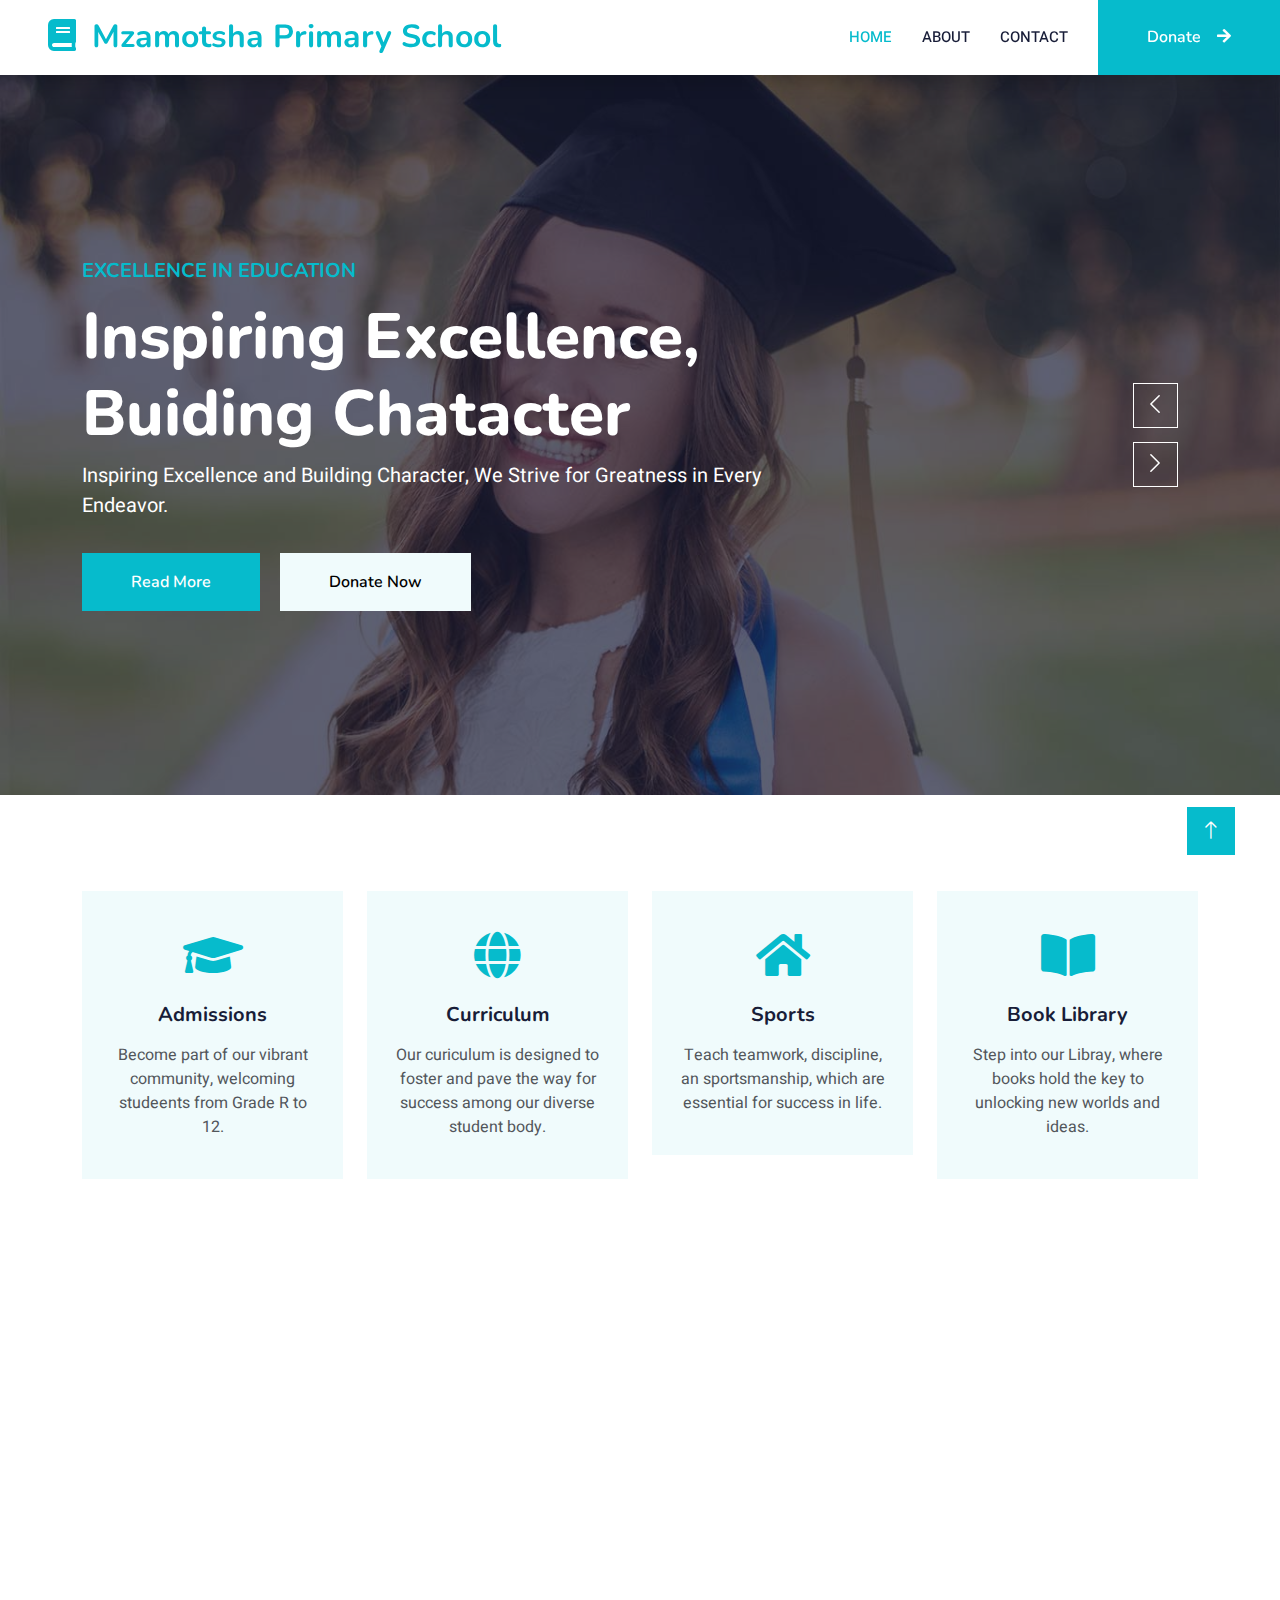
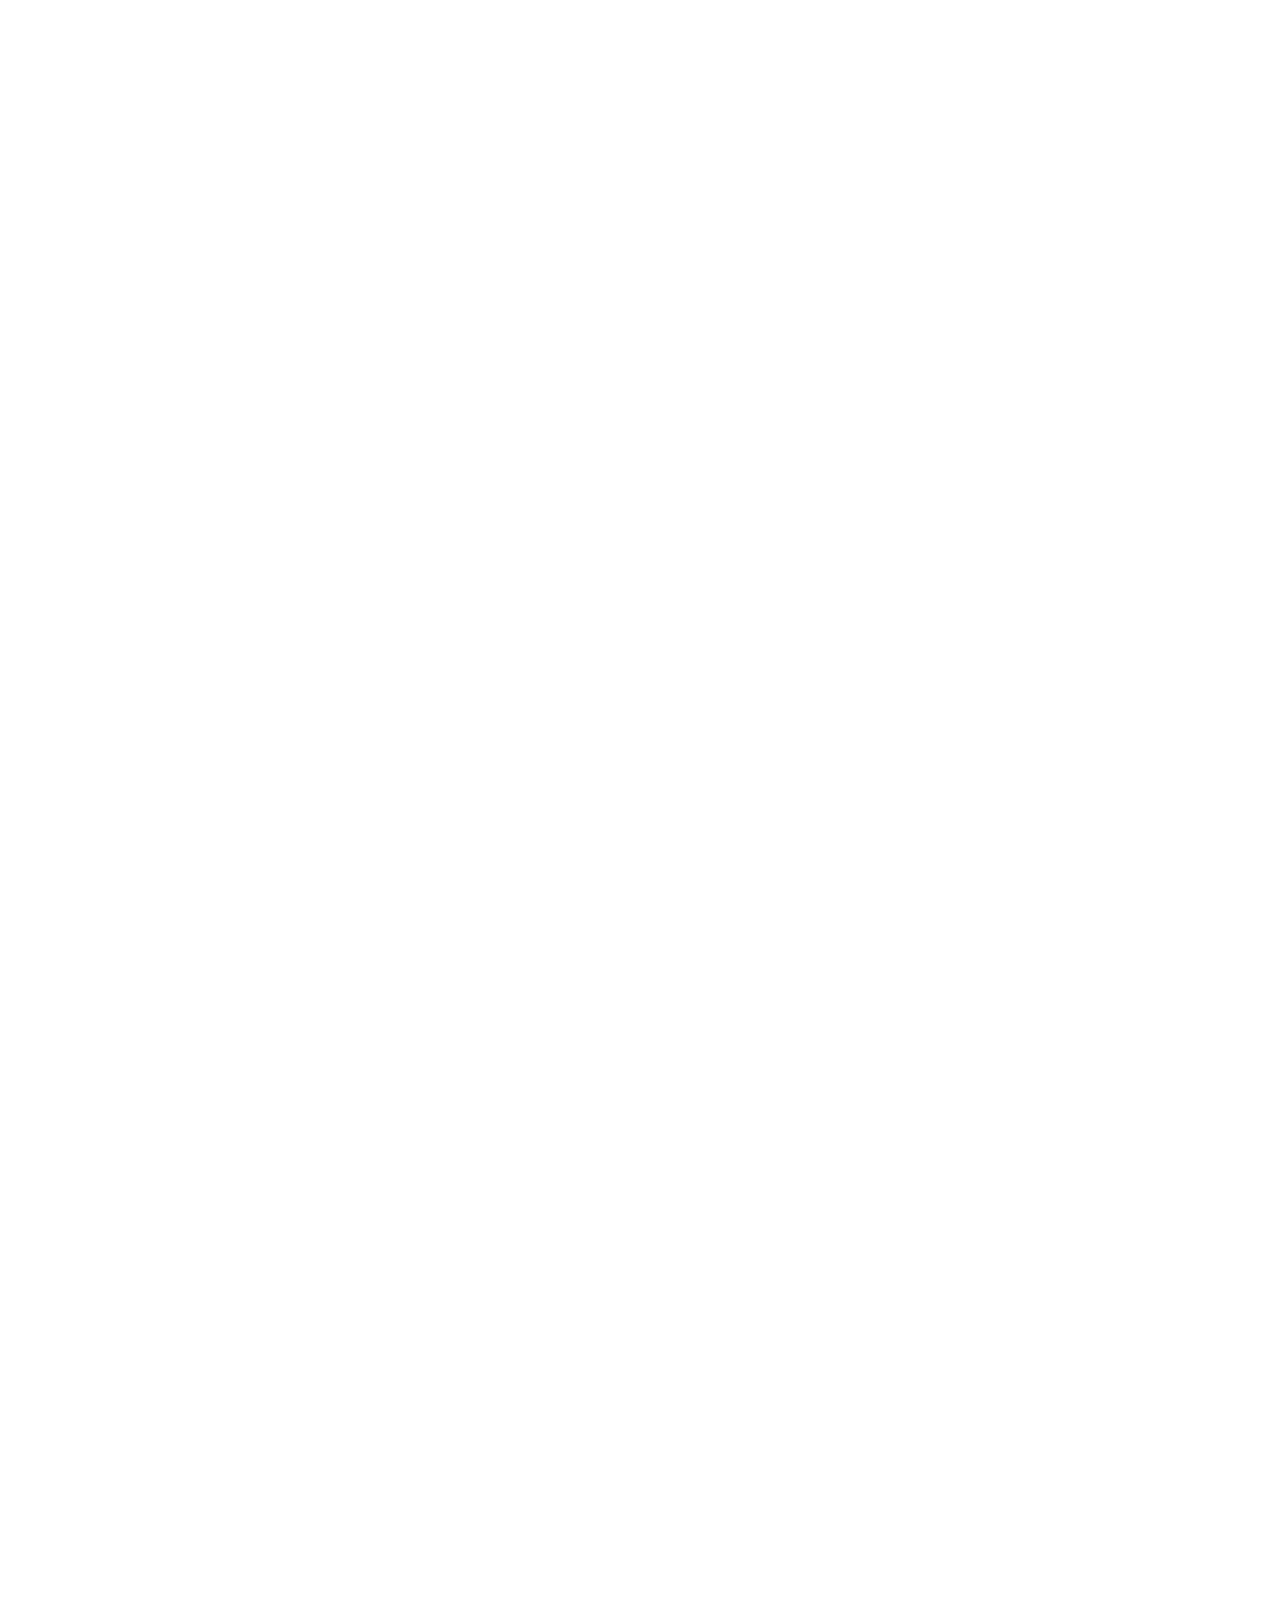
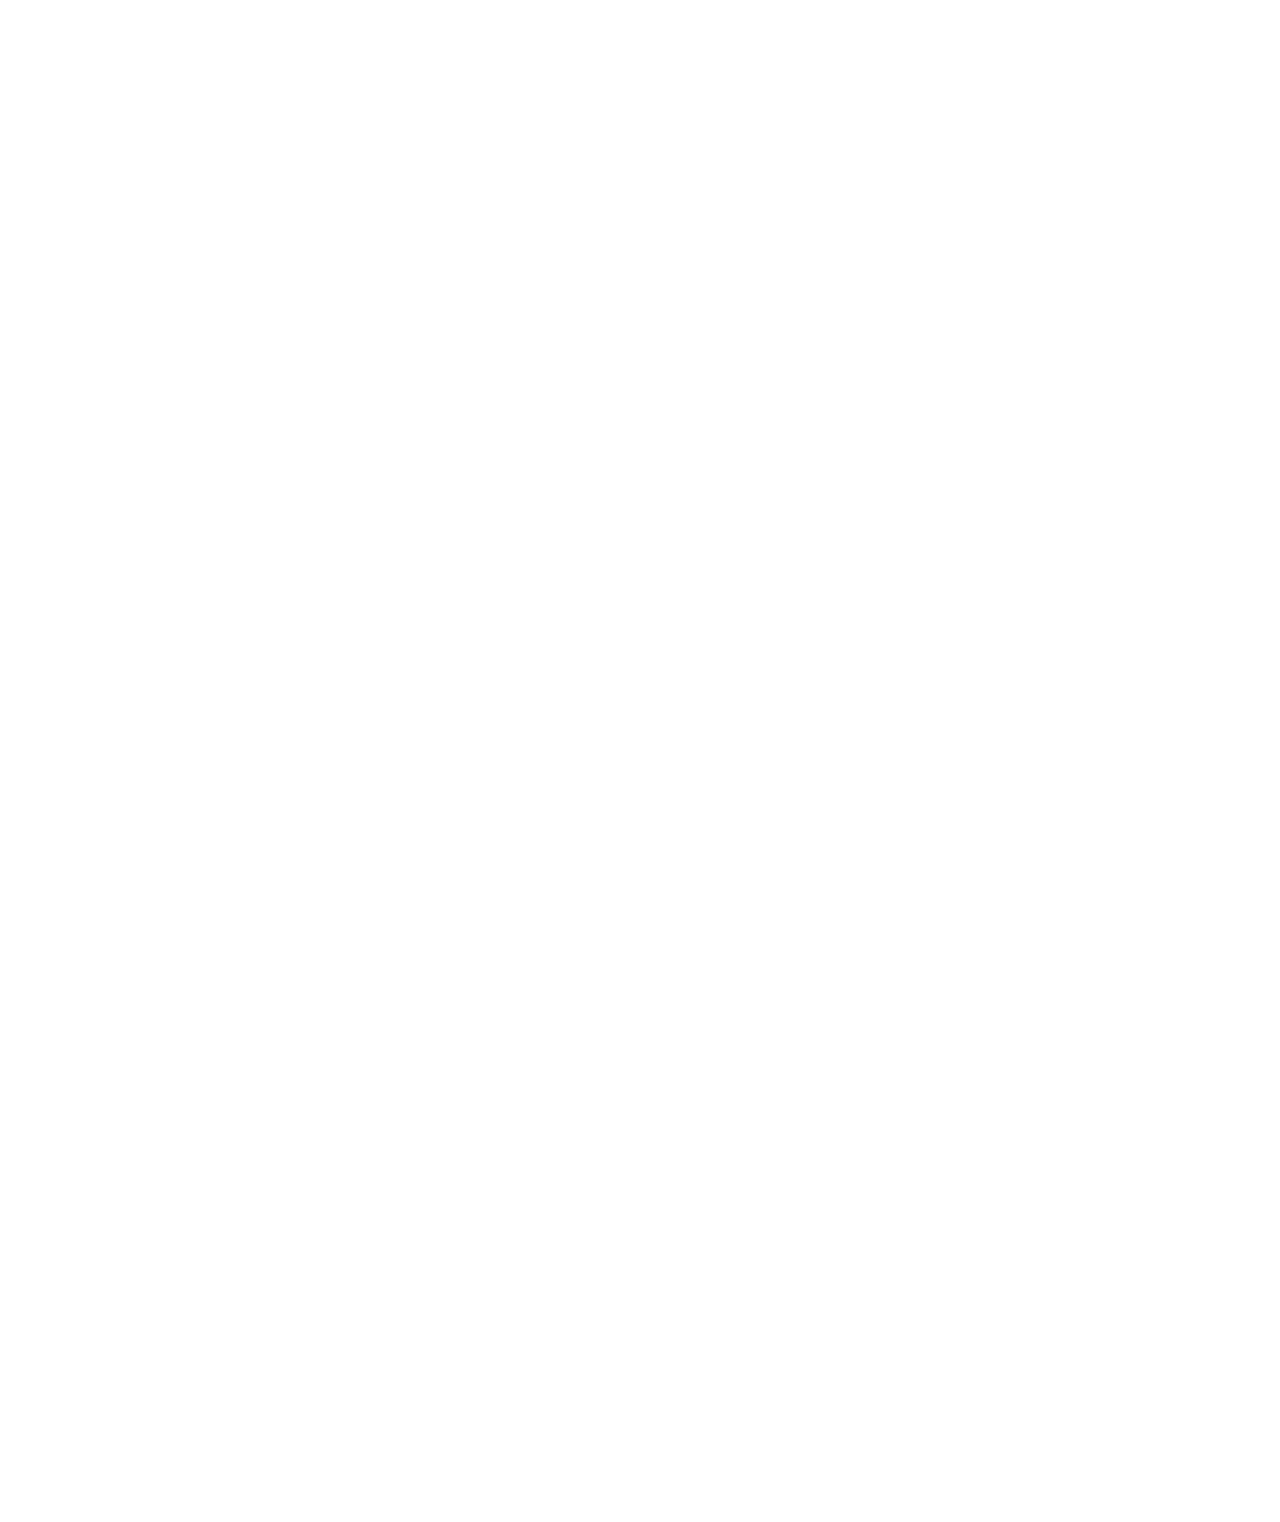
<file: elearning-html-template/index.html>
<!DOCTYPE html>
<html lang="en">

<head>
    <meta charset="utf-8">
    <title>eLEARNING - eLearning HTML Template</title>
    <meta content="width=device-width, initial-scale=1.0" name="viewport">
    <meta content="" name="keywords">
    <meta content="" name="description">

    <!-- Favicon -->
    <link href="img/favicon.ico" rel="icon">

    <!-- Google Web Fonts -->
    <link rel="preconnect" href="https://fonts.googleapis.com">
    <link rel="preconnect" href="https://fonts.gstatic.com" crossorigin>
    <link href="https://fonts.googleapis.com/css2?family=Heebo:wght@400;500;600&family=Nunito:wght@600;700;800&display=swap" rel="stylesheet">

    <!-- Icon Font Stylesheet -->
    <link href="https://cdnjs.cloudflare.com/ajax/libs/font-awesome/5.10.0/css/all.min.css" rel="stylesheet">
    <link href="https://cdn.jsdelivr.net/npm/bootstrap-icons@1.4.1/font/bootstrap-icons.css" rel="stylesheet">

    <!-- Libraries Stylesheet -->
    <link href="lib/animate/animate.min.css" rel="stylesheet">
    <link href="lib/owlcarousel/assets/owl.carousel.min.css" rel="stylesheet">

    <!-- Customized Bootstrap Stylesheet -->
    <link href="css/bootstrap.min.css" rel="stylesheet">

    <!-- Template Stylesheet -->
    <link href="css/style.css" rel="stylesheet">
</head>

<body>
    <!-- Spinner Start -->
    <div id="spinner" class="show bg-white position-fixed translate-middle w-100 vh-100 top-50 start-50 d-flex align-items-center justify-content-center">
        <div class="spinner-border text-primary" style="width: 3rem; height: 3rem;" role="status">
            <span class="sr-only">Loading...</span>
        </div>
    </div>
    <!-- Spinner End -->


    <!-- Navbar Start -->
    <nav class="navbar navbar-expand-lg bg-white navbar-light shadow sticky-top p-0">
        <a href="index.html" class="navbar-brand d-flex align-items-center px-4 px-lg-5">
            <h2 class="m-0 text-primary"><i class="fa fa-book me-3"></i>Mzamotsha Primary School</h2>
        </a>
        <button type="button" class="navbar-toggler me-4" data-bs-toggle="collapse" data-bs-target="#navbarCollapse">
            <span class="navbar-toggler-icon"></span>
        </button>
        <div class="collapse navbar-collapse" id="navbarCollapse">
            <div class="navbar-nav ms-auto p-4 p-lg-0">
                <a href="index.html" class="nav-item nav-link active">Home</a>
                <a href="about.html" class="nav-item nav-link">About</a>
                <a href="contact.html" class="nav-item nav-link">Contact</a>
            </div>
            <a href="#" class="btn btn-primary py-4 px-lg-5 d-none d-lg-block">Donate<i class="fa fa-arrow-right ms-3"></i></a>
        </div>
    </nav>
    <!-- Navbar End -->


    <!-- Carousel Start -->
    <div class="container-fluid p-0 mb-5">
        <div class="owl-carousel header-carousel position-relative">
            <div class="owl-carousel-item position-relative">
                <img class="img-fluid" src="img/carousel-1.jpg" alt="">
                <div class="position-absolute top-0 start-0 w-100 h-100 d-flex align-items-center" style="background: rgba(24, 29, 56, .7);">
                    <div class="container">
                        <div class="row justify-content-start">
                            <div class="col-sm-10 col-lg-8">
                                <h5 class="text-primary text-uppercase mb-3 animated slideInDown">Excellence in Education</h5>
                                <h1 class="display-3 text-white animated slideInDown">Inspiring Excellence, Buiding Chatacter</h1>
                                <p class="fs-5 text-white mb-4 pb-2">Inspiring Excellence and Building Character, We Strive for Greatness in Every Endeavor.</p>
                                <a href="./about.html" class="btn btn-primary py-md-3 px-md-5 me-3 animated slideInLeft">Read More</a>
                                <a href="#" class="btn btn-light py-md-3 px-md-5 animated slideInRight">Donate Now</a>
                            </div>
                        </div>
                    </div>
                </div>
            </div>
            <div class="owl-carousel-item position-relative">
                <img class="img-fluid" src="img/carousel-2.jpg" alt="">
                <div class="position-absolute top-0 start-0 w-100 h-100 d-flex align-items-center" style="background: rgba(24, 29, 56, .7);">
                    <div class="container">
                        <div class="row justify-content-start">
                            <div class="col-sm-10 col-lg-8">
                                <h5 class="text-primary text-uppercase mb-3 animated slideInDown">Community and Collaboration</h5>
                                <h1 class="display-3 text-white animated slideInDown">Together we Achieve</h1>
                                <p class="fs-5 text-white mb-4 pb-2">Together we Achieve, through Unity, Growth, and Success, we create a thriving community where everyone can reach their full potential and flourish.</p>
                                <a href="./about.html" class="btn btn-primary py-md-3 px-md-5 me-3 animated slideInLeft">Read More</a>
                                <a href="" class="btn btn-light py-md-3 px-md-5 animated slideInRight">Donate Now</a>
                            </div>
                        </div>
                    </div>
                </div>
            </div>
        </div>
    </div>
    <!-- Carousel End -->


    <!-- Service Start -->
    <div class="container-xxl py-5">
        <div class="container">
            <div class="row g-4">
                <div class="col-lg-3 col-sm-6 wow fadeInUp" data-wow-delay="0.1s">
                    <div class="service-item text-center pt-3">
                        <div class="p-4">
                            <i class="fa fa-3x fa-graduation-cap text-primary mb-4"></i>
                            <h5 class="mb-3">Admissions</h5>
                            <p>Become part of our vibrant community, welcoming studeents from Grade R to 12.</p>
                        </div>
                    </div>
                </div>
                <div class="col-lg-3 col-sm-6 wow fadeInUp" data-wow-delay="0.3s">
                    <div class="service-item text-center pt-3">
                        <div class="p-4">
                            <i class="fa fa-3x fa-globe text-primary mb-4"></i>
                            <h5 class="mb-3">Curriculum</h5>
                            <p>Our curiculum is designed to foster and pave the way for success among our diverse student body.</p>
                        </div>
                    </div>
                </div>
                <div class="col-lg-3 col-sm-6 wow fadeInUp" data-wow-delay="0.5s">
                    <div class="service-item text-center pt-3">
                        <div class="p-4">
                            <i class="fa fa-3x fa-home text-primary mb-4"></i>
                            <h5 class="mb-3">Sports</h5>
                            <p>Teach teamwork, discipline, an sportsmanship, which are essential for success in life.</p>
                        </div>
                    </div>
                </div>
                <div class="col-lg-3 col-sm-6 wow fadeInUp" data-wow-delay="0.7s">
                    <div class="service-item text-center pt-3">
                        <div class="p-4">
                            <i class="fa fa-3x fa-book-open text-primary mb-4"></i>
                            <h5 class="mb-3">Book Library</h5>
                            <p>Step into our Libray, where books hold the key to unlocking new worlds and ideas.</p>
                        </div>
                    </div>
                </div>
            </div>
        </div>
    </div>
    <!-- Service End -->


    <!-- About Start -->
    <div class="container-xxl py-5">
        <div class="container">
            <div class="row g-5">
                <div class="col-lg-6 wow fadeInUp" data-wow-delay="0.1s" style="min-height: 400px;">
                    <div class="position-relative h-100">
                        <img class="img-fluid position-absolute w-100 h-100" src="img/about.jpg" alt="" style="object-fit: cover;">
                    </div>
                </div>
                <div class="col-lg-6 wow fadeInUp" data-wow-delay="0.3s">
                    <h6 class="section-title bg-white text-start text-primary pe-3">About Us</h6>
                    <h1 class="mb-4">Welcome to eLEARNING</h1>
                    <p class="mb-4">Tempor erat elitr rebum at clita. Diam dolor diam ipsum sit. Aliqu diam amet diam et eos. Clita erat ipsum et lorem et sit.</p>
                    <p class="mb-4">Tempor erat elitr rebum at clita. Diam dolor diam ipsum sit. Aliqu diam amet diam et eos. Clita erat ipsum et lorem et sit, sed stet lorem sit clita duo justo magna dolore erat amet</p>
                    <div class="row gy-2 gx-4 mb-4">
                        <div class="col-sm-6">
                            <p class="mb-0"><i class="fa fa-arrow-right text-primary me-2"></i>Skilled Instructors</p>
                        </div>
                        <div class="col-sm-6">
                            <p class="mb-0"><i class="fa fa-arrow-right text-primary me-2"></i>Online Classes</p>
                        </div>
                        <div class="col-sm-6">
                            <p class="mb-0"><i class="fa fa-arrow-right text-primary me-2"></i>International Certificate</p>
                        </div>
                        <div class="col-sm-6">
                            <p class="mb-0"><i class="fa fa-arrow-right text-primary me-2"></i>Skilled Instructors</p>
                        </div>
                        <div class="col-sm-6">
                            <p class="mb-0"><i class="fa fa-arrow-right text-primary me-2"></i>Online Classes</p>
                        </div>
                        <div class="col-sm-6">
                            <p class="mb-0"><i class="fa fa-arrow-right text-primary me-2"></i>International Certificate</p>
                        </div>
                    </div>
                    <a class="btn btn-primary py-3 px-5 mt-2" href="">Read More</a>
                </div>
            </div>
        </div>
    </div>
    <!-- About End -->


    <!-- Categories Start -->
    <div class="container-xxl py-5 category">
        <div class="container">
            <div class="text-center wow fadeInUp" data-wow-delay="0.1s">
                <h6 class="section-title bg-white text-center text-primary px-3">Categories</h6>
                <h1 class="mb-5">Courses Categories</h1>
            </div>
            <div class="row g-3">
                <div class="col-lg-7 col-md-6">
                    <div class="row g-3">
                        <div class="col-lg-12 col-md-12 wow zoomIn" data-wow-delay="0.1s">
                            <a class="position-relative d-block overflow-hidden" href="">
                                <img class="img-fluid" src="img/cat-1.jpg" alt="">
                                <div class="bg-white text-center position-absolute bottom-0 end-0 py-2 px-3" style="margin: 1px;">
                                    <h5 class="m-0">Web Design</h5>
                                    <small class="text-primary">49 Courses</small>
                                </div>
                            </a>
                        </div>
                        <div class="col-lg-6 col-md-12 wow zoomIn" data-wow-delay="0.3s">
                            <a class="position-relative d-block overflow-hidden" href="">
                                <img class="img-fluid" src="img/cat-2.jpg" alt="">
                                <div class="bg-white text-center position-absolute bottom-0 end-0 py-2 px-3" style="margin: 1px;">
                                    <h5 class="m-0">Graphic Design</h5>
                                    <small class="text-primary">49 Courses</small>
                                </div>
                            </a>
                        </div>
                        <div class="col-lg-6 col-md-12 wow zoomIn" data-wow-delay="0.5s">
                            <a class="position-relative d-block overflow-hidden" href="">
                                <img class="img-fluid" src="img/cat-3.jpg" alt="">
                                <div class="bg-white text-center position-absolute bottom-0 end-0 py-2 px-3" style="margin: 1px;">
                                    <h5 class="m-0">Video Editing</h5>
                                    <small class="text-primary">49 Courses</small>
                                </div>
                            </a>
                        </div>
                    </div>
                </div>
                <div class="col-lg-5 col-md-6 wow zoomIn" data-wow-delay="0.7s" style="min-height: 350px;">
                    <a class="position-relative d-block h-100 overflow-hidden" href="">
                        <img class="img-fluid position-absolute w-100 h-100" src="img/cat-4.jpg" alt="" style="object-fit: cover;">
                        <div class="bg-white text-center position-absolute bottom-0 end-0 py-2 px-3" style="margin:  1px;">
                            <h5 class="m-0">Online Marketing</h5>
                            <small class="text-primary">49 Courses</small>
                        </div>
                    </a>
                </div>
            </div>
        </div>
    </div>
    <!-- Categories Start -->


    <!-- Courses Start -->
    <div class="container-xxl py-5">
        <div class="container">
            <div class="text-center wow fadeInUp" data-wow-delay="0.1s">
                <h6 class="section-title bg-white text-center text-primary px-3">Courses</h6>
                <h1 class="mb-5">Popular Courses</h1>
            </div>
            <div class="row g-4 justify-content-center">
                <div class="col-lg-4 col-md-6 wow fadeInUp" data-wow-delay="0.1s">
                    <div class="course-item bg-light">
                        <div class="position-relative overflow-hidden">
                            <img class="img-fluid" src="img/course-1.jpg" alt="">
                            <div class="w-100 d-flex justify-content-center position-absolute bottom-0 start-0 mb-4">
                                <a href="#" class="flex-shrink-0 btn btn-sm btn-primary px-3 border-end" style="border-radius: 30px 0 0 30px;">Read More</a>
                                <a href="#" class="flex-shrink-0 btn btn-sm btn-primary px-3" style="border-radius: 0 30px 30px 0;">Join Now</a>
                            </div>
                        </div>
                        <div class="text-center p-4 pb-0">
                            <h3 class="mb-0">$149.00</h3>
                            <div class="mb-3">
                                <small class="fa fa-star text-primary"></small>
                                <small class="fa fa-star text-primary"></small>
                                <small class="fa fa-star text-primary"></small>
                                <small class="fa fa-star text-primary"></small>
                                <small class="fa fa-star text-primary"></small>
                                <small>(123)</small>
                            </div>
                            <h5 class="mb-4">Web Design & Development Course for Beginners</h5>
                        </div>
                        <div class="d-flex border-top">
                            <small class="flex-fill text-center border-end py-2"><i class="fa fa-user-tie text-primary me-2"></i>John Doe</small>
                            <small class="flex-fill text-center border-end py-2"><i class="fa fa-clock text-primary me-2"></i>1.49 Hrs</small>
                            <small class="flex-fill text-center py-2"><i class="fa fa-user text-primary me-2"></i>30 Students</small>
                        </div>
                    </div>
                </div>
                <div class="col-lg-4 col-md-6 wow fadeInUp" data-wow-delay="0.3s">
                    <div class="course-item bg-light">
                        <div class="position-relative overflow-hidden">
                            <img class="img-fluid" src="img/course-2.jpg" alt="">
                            <div class="w-100 d-flex justify-content-center position-absolute bottom-0 start-0 mb-4">
                                <a href="#" class="flex-shrink-0 btn btn-sm btn-primary px-3 border-end" style="border-radius: 30px 0 0 30px;">Read More</a>
                                <a href="#" class="flex-shrink-0 btn btn-sm btn-primary px-3" style="border-radius: 0 30px 30px 0;">Join Now</a>
                            </div>
                        </div>
                        <div class="text-center p-4 pb-0">
                            <h3 class="mb-0">$149.00</h3>
                            <div class="mb-3">
                                <small class="fa fa-star text-primary"></small>
                                <small class="fa fa-star text-primary"></small>
                                <small class="fa fa-star text-primary"></small>
                                <small class="fa fa-star text-primary"></small>
                                <small class="fa fa-star text-primary"></small>
                                <small>(123)</small>
                            </div>
                            <h5 class="mb-4">Web Design & Development Course for Beginners</h5>
                        </div>
                        <div class="d-flex border-top">
                            <small class="flex-fill text-center border-end py-2"><i class="fa fa-user-tie text-primary me-2"></i>John Doe</small>
                            <small class="flex-fill text-center border-end py-2"><i class="fa fa-clock text-primary me-2"></i>1.49 Hrs</small>
                            <small class="flex-fill text-center py-2"><i class="fa fa-user text-primary me-2"></i>30 Students</small>
                        </div>
                    </div>
                </div>
                <div class="col-lg-4 col-md-6 wow fadeInUp" data-wow-delay="0.5s">
                    <div class="course-item bg-light">
                        <div class="position-relative overflow-hidden">
                            <img class="img-fluid" src="img/course-3.jpg" alt="">
                            <div class="w-100 d-flex justify-content-center position-absolute bottom-0 start-0 mb-4">
                                <a href="#" class="flex-shrink-0 btn btn-sm btn-primary px-3 border-end" style="border-radius: 30px 0 0 30px;">Read More</a>
                                <a href="#" class="flex-shrink-0 btn btn-sm btn-primary px-3" style="border-radius: 0 30px 30px 0;">Join Now</a>
                            </div>
                        </div>
                        <div class="text-center p-4 pb-0">
                            <h3 class="mb-0">$149.00</h3>
                            <div class="mb-3">
                                <small class="fa fa-star text-primary"></small>
                                <small class="fa fa-star text-primary"></small>
                                <small class="fa fa-star text-primary"></small>
                                <small class="fa fa-star text-primary"></small>
                                <small class="fa fa-star text-primary"></small>
                                <small>(123)</small>
                            </div>
                            <h5 class="mb-4">Web Design & Development Course for Beginners</h5>
                        </div>
                        <div class="d-flex border-top">
                            <small class="flex-fill text-center border-end py-2"><i class="fa fa-user-tie text-primary me-2"></i>John Doe</small>
                            <small class="flex-fill text-center border-end py-2"><i class="fa fa-clock text-primary me-2"></i>1.49 Hrs</small>
                            <small class="flex-fill text-center py-2"><i class="fa fa-user text-primary me-2"></i>30 Students</small>
                        </div>
                    </div>
                </div>
            </div>
        </div>
    </div>
    <!-- Courses End -->


    <!-- Team Start -->
    <div class="container-xxl py-5">
        <div class="container">
            <div class="text-center wow fadeInUp" data-wow-delay="0.1s">
                <h6 class="section-title bg-white text-center text-primary px-3">Instructors</h6>
                <h1 class="mb-5">Expert Instructors</h1>
            </div>
            <div class="row g-4">
                <div class="col-lg-3 col-md-6 wow fadeInUp" data-wow-delay="0.1s">
                    <div class="team-item bg-light">
                        <div class="overflow-hidden">
                            <img class="img-fluid" src="img/team-1.jpg" alt="">
                        </div>
                        <div class="position-relative d-flex justify-content-center" style="margin-top: -23px;">
                            <div class="bg-light d-flex justify-content-center pt-2 px-1">
                                <a class="btn btn-sm-square btn-primary mx-1" href=""><i class="fab fa-facebook-f"></i></a>
                                <a class="btn btn-sm-square btn-primary mx-1" href=""><i class="fab fa-twitter"></i></a>
                                <a class="btn btn-sm-square btn-primary mx-1" href=""><i class="fab fa-instagram"></i></a>
                            </div>
                        </div>
                        <div class="text-center p-4">
                            <h5 class="mb-0">Instructor Name</h5>
                            <small>Designation</small>
                        </div>
                    </div>
                </div>
                <div class="col-lg-3 col-md-6 wow fadeInUp" data-wow-delay="0.3s">
                    <div class="team-item bg-light">
                        <div class="overflow-hidden">
                            <img class="img-fluid" src="img/team-2.jpg" alt="">
                        </div>
                        <div class="position-relative d-flex justify-content-center" style="margin-top: -23px;">
                            <div class="bg-light d-flex justify-content-center pt-2 px-1">
                                <a class="btn btn-sm-square btn-primary mx-1" href=""><i class="fab fa-facebook-f"></i></a>
                                <a class="btn btn-sm-square btn-primary mx-1" href=""><i class="fab fa-twitter"></i></a>
                                <a class="btn btn-sm-square btn-primary mx-1" href=""><i class="fab fa-instagram"></i></a>
                            </div>
                        </div>
                        <div class="text-center p-4">
                            <h5 class="mb-0">Instructor Name</h5>
                            <small>Designation</small>
                        </div>
                    </div>
                </div>
                <div class="col-lg-3 col-md-6 wow fadeInUp" data-wow-delay="0.5s">
                    <div class="team-item bg-light">
                        <div class="overflow-hidden">
                            <img class="img-fluid" src="img/team-3.jpg" alt="">
                        </div>
                        <div class="position-relative d-flex justify-content-center" style="margin-top: -23px;">
                            <div class="bg-light d-flex justify-content-center pt-2 px-1">
                                <a class="btn btn-sm-square btn-primary mx-1" href=""><i class="fab fa-facebook-f"></i></a>
                                <a class="btn btn-sm-square btn-primary mx-1" href=""><i class="fab fa-twitter"></i></a>
                                <a class="btn btn-sm-square btn-primary mx-1" href=""><i class="fab fa-instagram"></i></a>
                            </div>
                        </div>
                        <div class="text-center p-4">
                            <h5 class="mb-0">Instructor Name</h5>
                            <small>Designation</small>
                        </div>
                    </div>
                </div>
                <div class="col-lg-3 col-md-6 wow fadeInUp" data-wow-delay="0.7s">
                    <div class="team-item bg-light">
                        <div class="overflow-hidden">
                            <img class="img-fluid" src="img/team-4.jpg" alt="">
                        </div>
                        <div class="position-relative d-flex justify-content-center" style="margin-top: -23px;">
                            <div class="bg-light d-flex justify-content-center pt-2 px-1">
                                <a class="btn btn-sm-square btn-primary mx-1" href=""><i class="fab fa-facebook-f"></i></a>
                                <a class="btn btn-sm-square btn-primary mx-1" href=""><i class="fab fa-twitter"></i></a>
                                <a class="btn btn-sm-square btn-primary mx-1" href=""><i class="fab fa-instagram"></i></a>
                            </div>
                        </div>
                        <div class="text-center p-4">
                            <h5 class="mb-0">Instructor Name</h5>
                            <small>Designation</small>
                        </div>
                    </div>
                </div>
            </div>
        </div>
    </div>
    <!-- Team End -->


    <!-- Testimonial Start -->
    <div class="container-xxl py-5 wow fadeInUp" data-wow-delay="0.1s">
        <div class="container">
            <div class="text-center">
                <h6 class="section-title bg-white text-center text-primary px-3">Testimonial</h6>
                <h1 class="mb-5">Our Students Say!</h1>
            </div>
            <div class="owl-carousel testimonial-carousel position-relative">
                <div class="testimonial-item text-center">
                    <img class="border rounded-circle p-2 mx-auto mb-3" src="img/testimonial-1.jpg" style="width: 80px; height: 80px;">
                    <h5 class="mb-0">Client Name</h5>
                    <p>Profession</p>
                    <div class="testimonial-text bg-light text-center p-4">
                    <p class="mb-0">Tempor erat elitr rebum at clita. Diam dolor diam ipsum sit diam amet diam et eos. Clita erat ipsum et lorem et sit.</p>
                    </div>
                </div>
                <div class="testimonial-item text-center">
                    <img class="border rounded-circle p-2 mx-auto mb-3" src="img/testimonial-2.jpg" style="width: 80px; height: 80px;">
                    <h5 class="mb-0">Client Name</h5>
                    <p>Profession</p>
                    <div class="testimonial-text bg-light text-center p-4">
                    <p class="mb-0">Tempor erat elitr rebum at clita. Diam dolor diam ipsum sit diam amet diam et eos. Clita erat ipsum et lorem et sit.</p>
                    </div>
                </div>
                <div class="testimonial-item text-center">
                    <img class="border rounded-circle p-2 mx-auto mb-3" src="img/testimonial-3.jpg" style="width: 80px; height: 80px;">
                    <h5 class="mb-0">Client Name</h5>
                    <p>Profession</p>
                    <div class="testimonial-text bg-light text-center p-4">
                    <p class="mb-0">Tempor erat elitr rebum at clita. Diam dolor diam ipsum sit diam amet diam et eos. Clita erat ipsum et lorem et sit.</p>
                    </div>
                </div>
                <div class="testimonial-item text-center">
                    <img class="border rounded-circle p-2 mx-auto mb-3" src="img/testimonial-4.jpg" style="width: 80px; height: 80px;">
                    <h5 class="mb-0">Client Name</h5>
                    <p>Profession</p>
                    <div class="testimonial-text bg-light text-center p-4">
                    <p class="mb-0">Tempor erat elitr rebum at clita. Diam dolor diam ipsum sit diam amet diam et eos. Clita erat ipsum et lorem et sit.</p>
                    </div>
                </div>
            </div>
        </div>
    </div>
    <!-- Testimonial End -->
        

    <!-- Footer Start -->
    <div class="container-fluid bg-dark text-light footer pt-5 mt-5 wow fadeIn" data-wow-delay="0.1s">
        <div class="container py-5">
            <div class="row g-5">
                <div class="col-lg-3 col-md-6">
                    <h4 class="text-white mb-3">Quick Link</h4>
                    <a class="btn btn-link" href="">About Us</a>
                    <a class="btn btn-link" href="">Contact Us</a>
                    <a class="btn btn-link" href="">Privacy Policy</a>
                    <a class="btn btn-link" href="">Terms & Condition</a>
                    <a class="btn btn-link" href="">FAQs & Help</a>
                </div>
                <div class="col-lg-3 col-md-6">
                    <h4 class="text-white mb-3">Contact</h4>
                    <p class="mb-2"><i class="fa fa-map-marker-alt me-3"></i>123 Street, New York, USA</p>
                    <p class="mb-2"><i class="fa fa-phone-alt me-3"></i>+012 345 67890</p>
                    <p class="mb-2"><i class="fa fa-envelope me-3"></i>info@example.com</p>
                    <div class="d-flex pt-2">
                        <a class="btn btn-outline-light btn-social" href=""><i class="fab fa-twitter"></i></a>
                        <a class="btn btn-outline-light btn-social" href=""><i class="fab fa-facebook-f"></i></a>
                        <a class="btn btn-outline-light btn-social" href=""><i class="fab fa-youtube"></i></a>
                        <a class="btn btn-outline-light btn-social" href=""><i class="fab fa-linkedin-in"></i></a>
                    </div>
                </div>
                <div class="col-lg-3 col-md-6">
                    <h4 class="text-white mb-3">Gallery</h4>
                    <div class="row g-2 pt-2">
                        <div class="col-4">
                            <img class="img-fluid bg-light p-1" src="img/course-1.jpg" alt="">
                        </div>
                        <div class="col-4">
                            <img class="img-fluid bg-light p-1" src="img/course-2.jpg" alt="">
                        </div>
                        <div class="col-4">
                            <img class="img-fluid bg-light p-1" src="img/course-3.jpg" alt="">
                        </div>
                        <div class="col-4">
                            <img class="img-fluid bg-light p-1" src="img/course-2.jpg" alt="">
                        </div>
                        <div class="col-4">
                            <img class="img-fluid bg-light p-1" src="img/course-3.jpg" alt="">
                        </div>
                        <div class="col-4">
                            <img class="img-fluid bg-light p-1" src="img/course-1.jpg" alt="">
                        </div>
                    </div>
                </div>
                <div class="col-lg-3 col-md-6">
                    <h4 class="text-white mb-3">Newsletter</h4>
                    <p>Dolor amet sit justo amet elitr clita ipsum elitr est.</p>
                    <div class="position-relative mx-auto" style="max-width: 400px;">
                        <input class="form-control border-0 w-100 py-3 ps-4 pe-5" type="text" placeholder="Your email">
                        <button type="button" class="btn btn-primary py-2 position-absolute top-0 end-0 mt-2 me-2">SignUp</button>
                    </div>
                </div>
            </div>
        </div>
        <div class="container">
            <div class="copyright">
                <div class="row">
                    <div class="col-md-6 text-center text-md-start mb-3 mb-md-0">
                        &copy; <a class="border-bottom" href="#">Your Site Name</a>, All Right Reserved.

                        <!--/*** This template is free as long as you keep the footer author’s credit link/attribution link/backlink. If you'd like to use the template without the footer author’s credit link/attribution link/backlink, you can purchase the Credit Removal License from "https://htmlcodex.com/credit-removal". Thank you for your support. ***/-->
                        Designed By <a class="border-bottom" href="https://htmlcodex.com">HTML Codex</a>
                    </div>
                    <div class="col-md-6 text-center text-md-end">
                        <div class="footer-menu">
                            <a href="">Home</a>
                            <a href="">Cookies</a>
                            <a href="">Help</a>
                            <a href="">FQAs</a>
                        </div>
                    </div>
                </div>
            </div>
        </div>
    </div>
    <!-- Footer End -->


    <!-- Back to Top -->
    <a href="#" class="btn btn-lg btn-primary btn-lg-square back-to-top"><i class="bi bi-arrow-up"></i></a>


    <!-- JavaScript Libraries -->
    <script src="https://code.jquery.com/jquery-3.4.1.min.js"></script>
    <script src="https://cdn.jsdelivr.net/npm/bootstrap@5.0.0/dist/js/bootstrap.bundle.min.js"></script>
    <script src="lib/wow/wow.min.js"></script>
    <script src="lib/easing/easing.min.js"></script>
    <script src="lib/waypoints/waypoints.min.js"></script>
    <script src="lib/owlcarousel/owl.carousel.min.js"></script>

    <!-- Template Javascript -->
    <script src="js/main.js"></script>
</body>

</html>
</file>
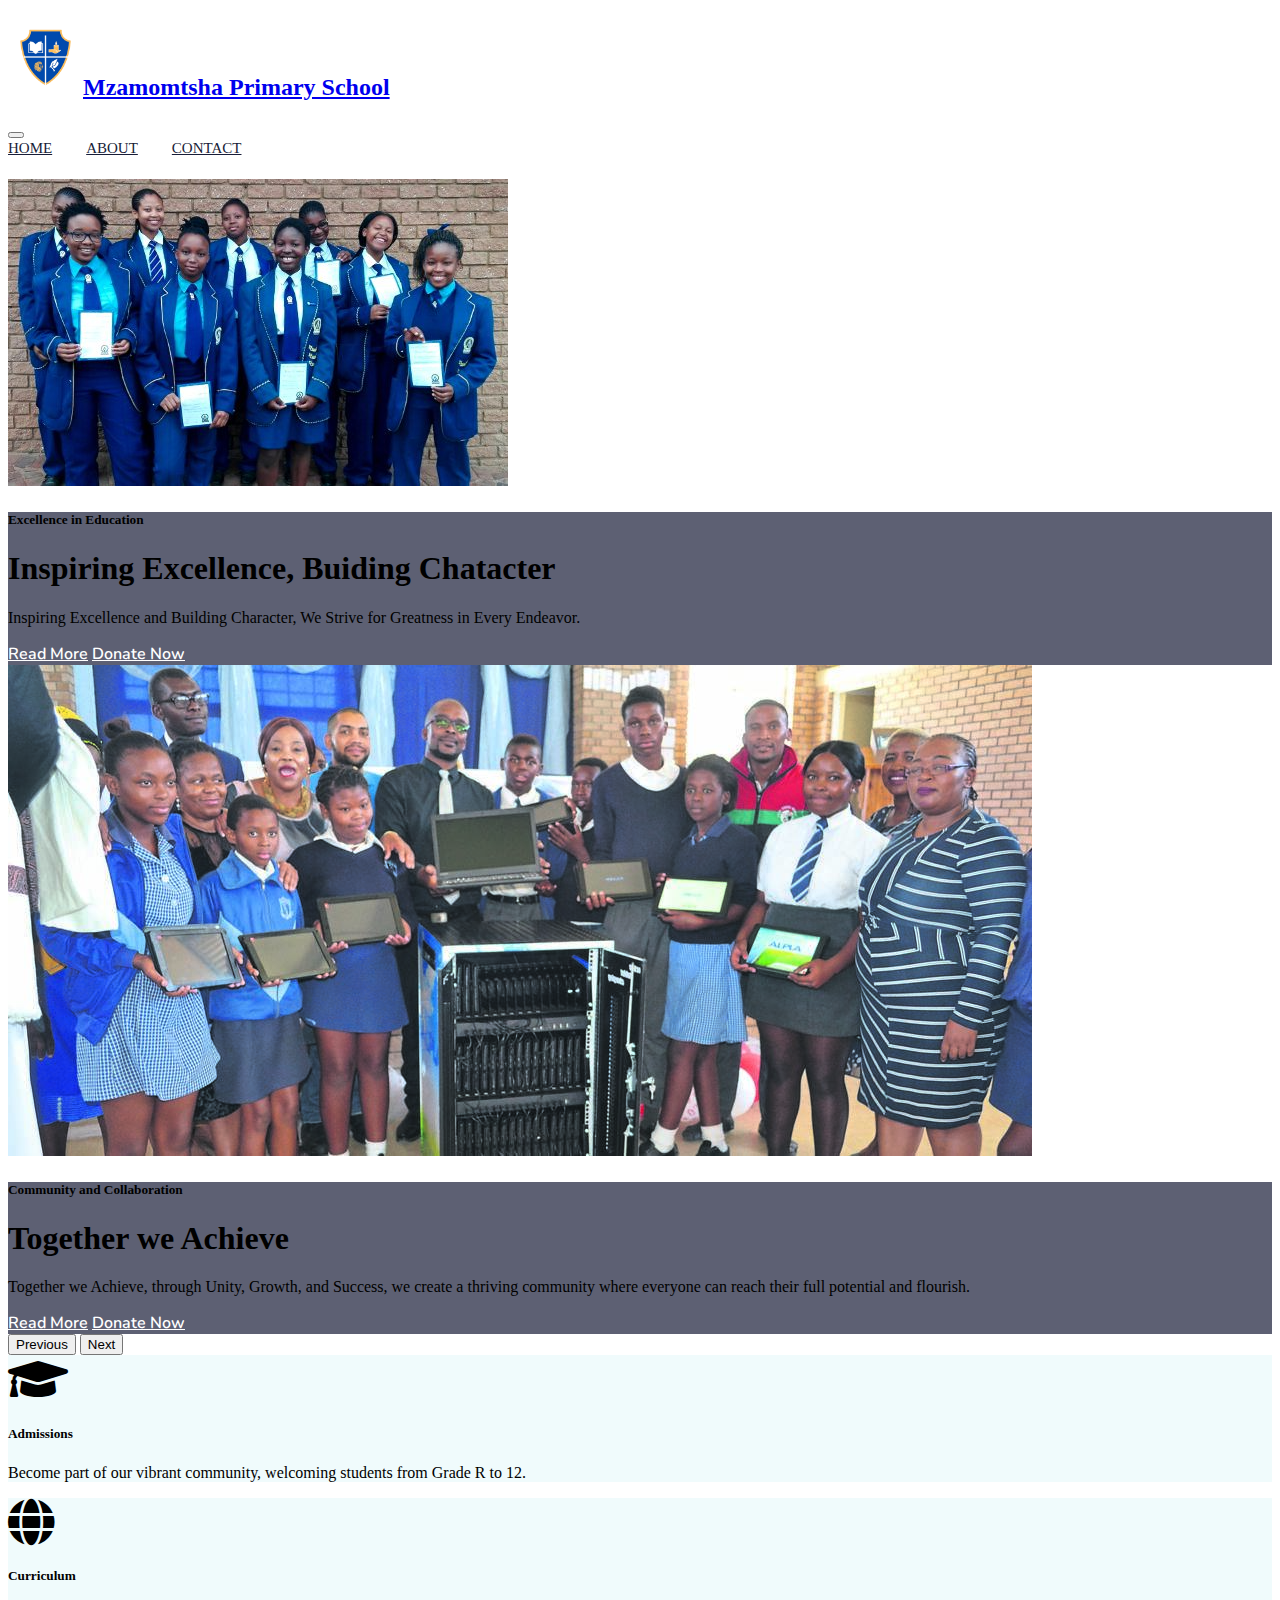
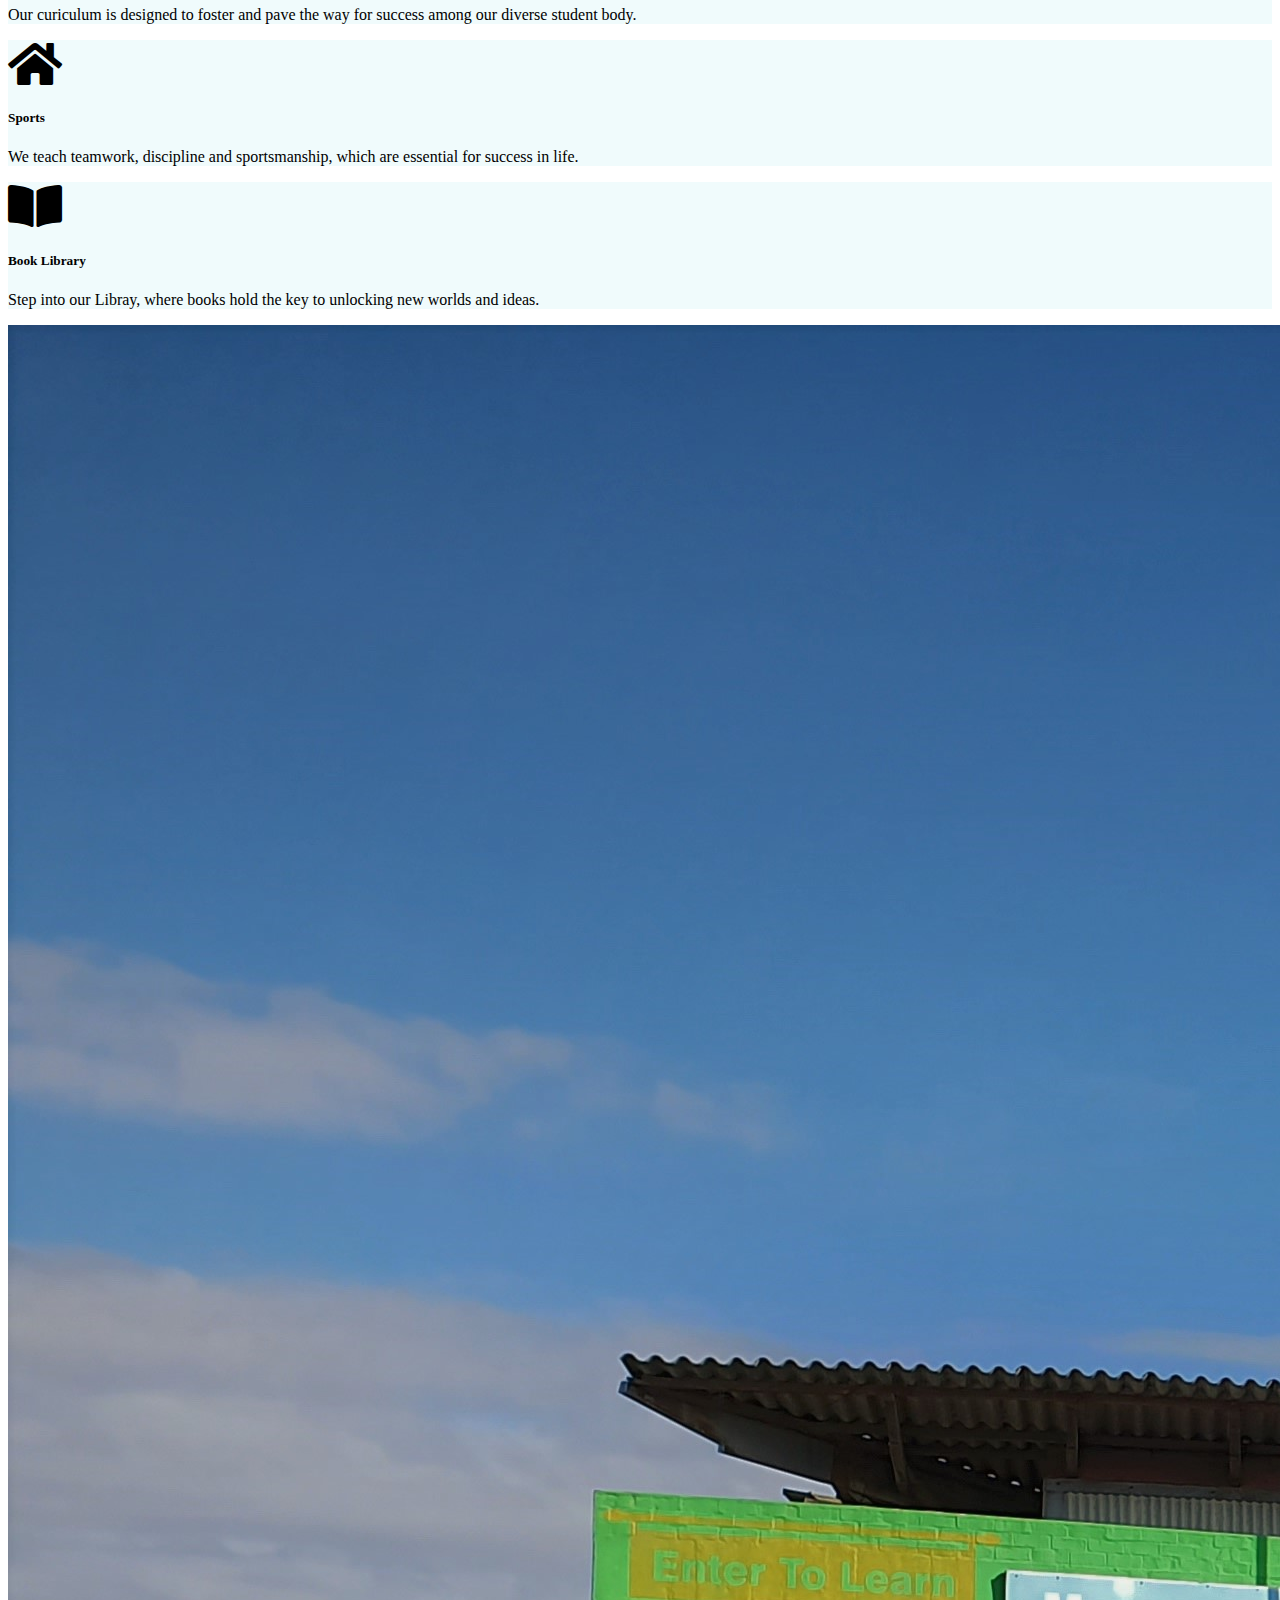
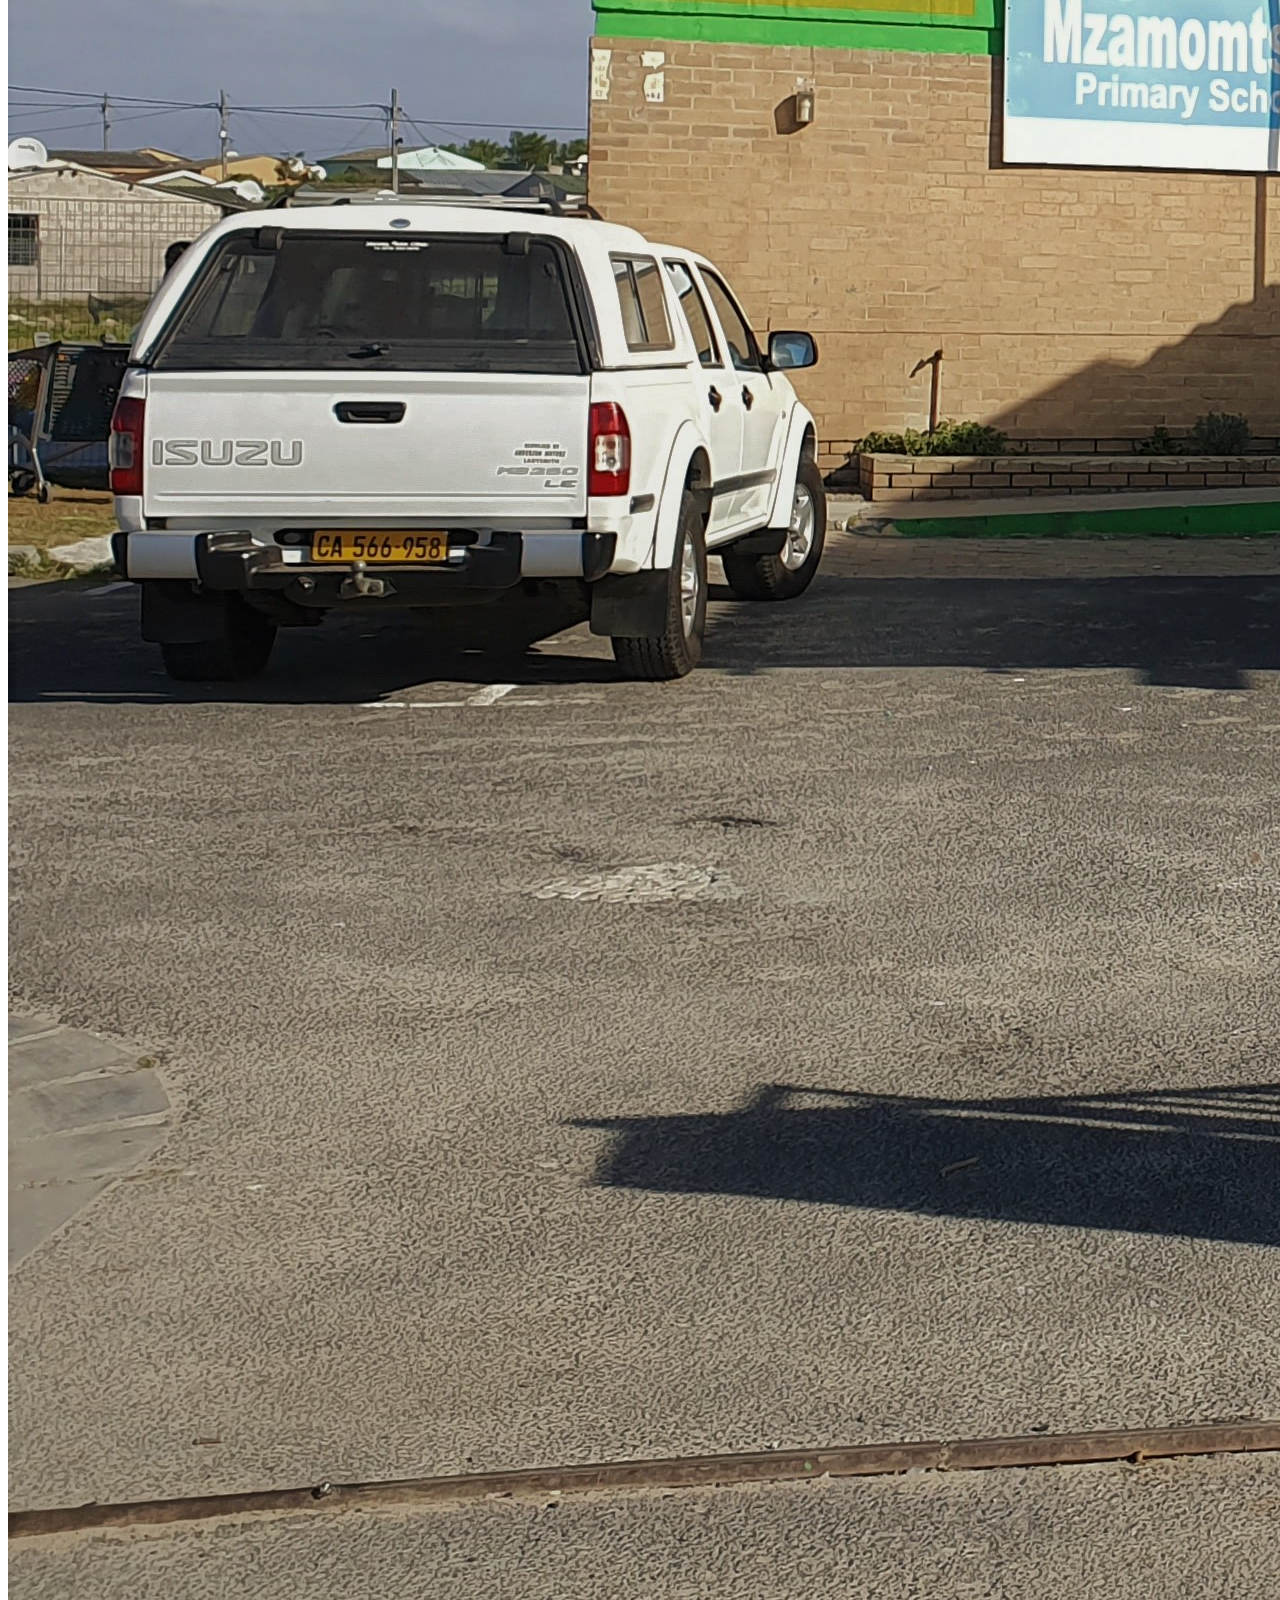
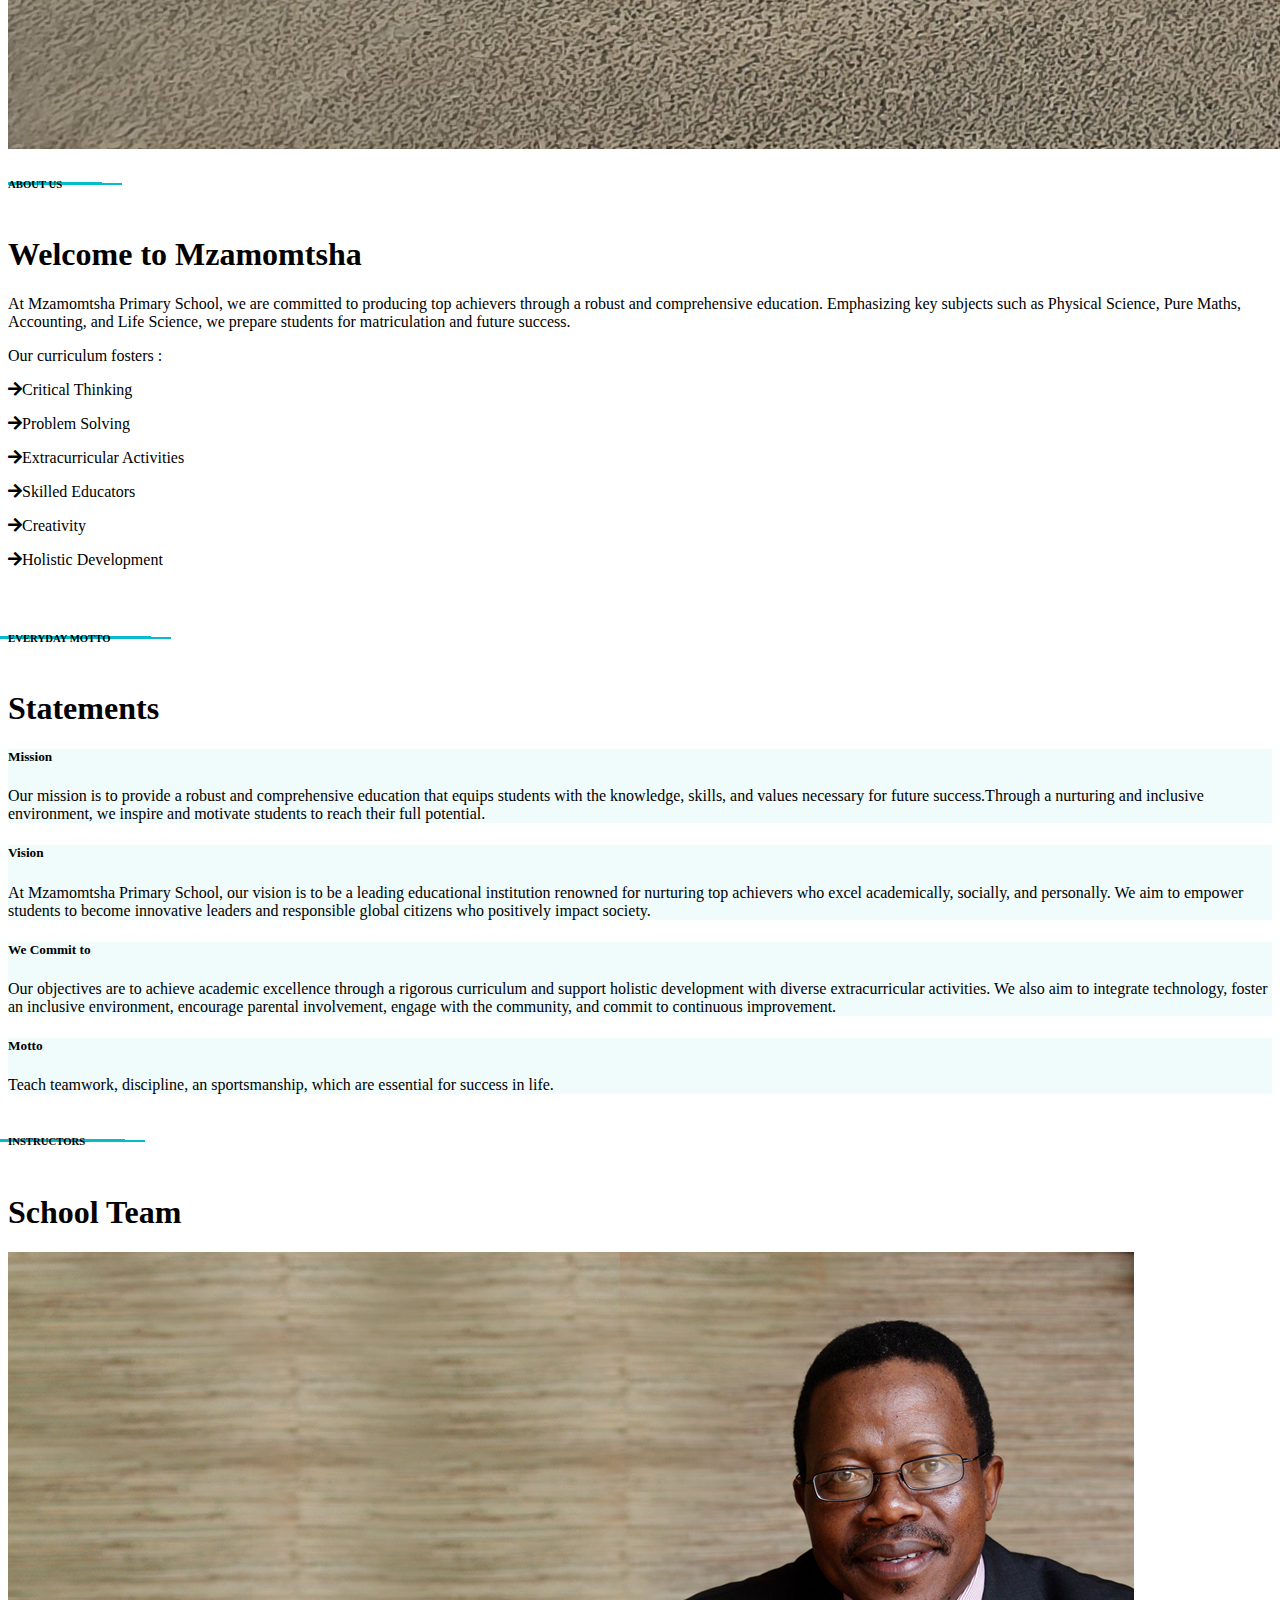
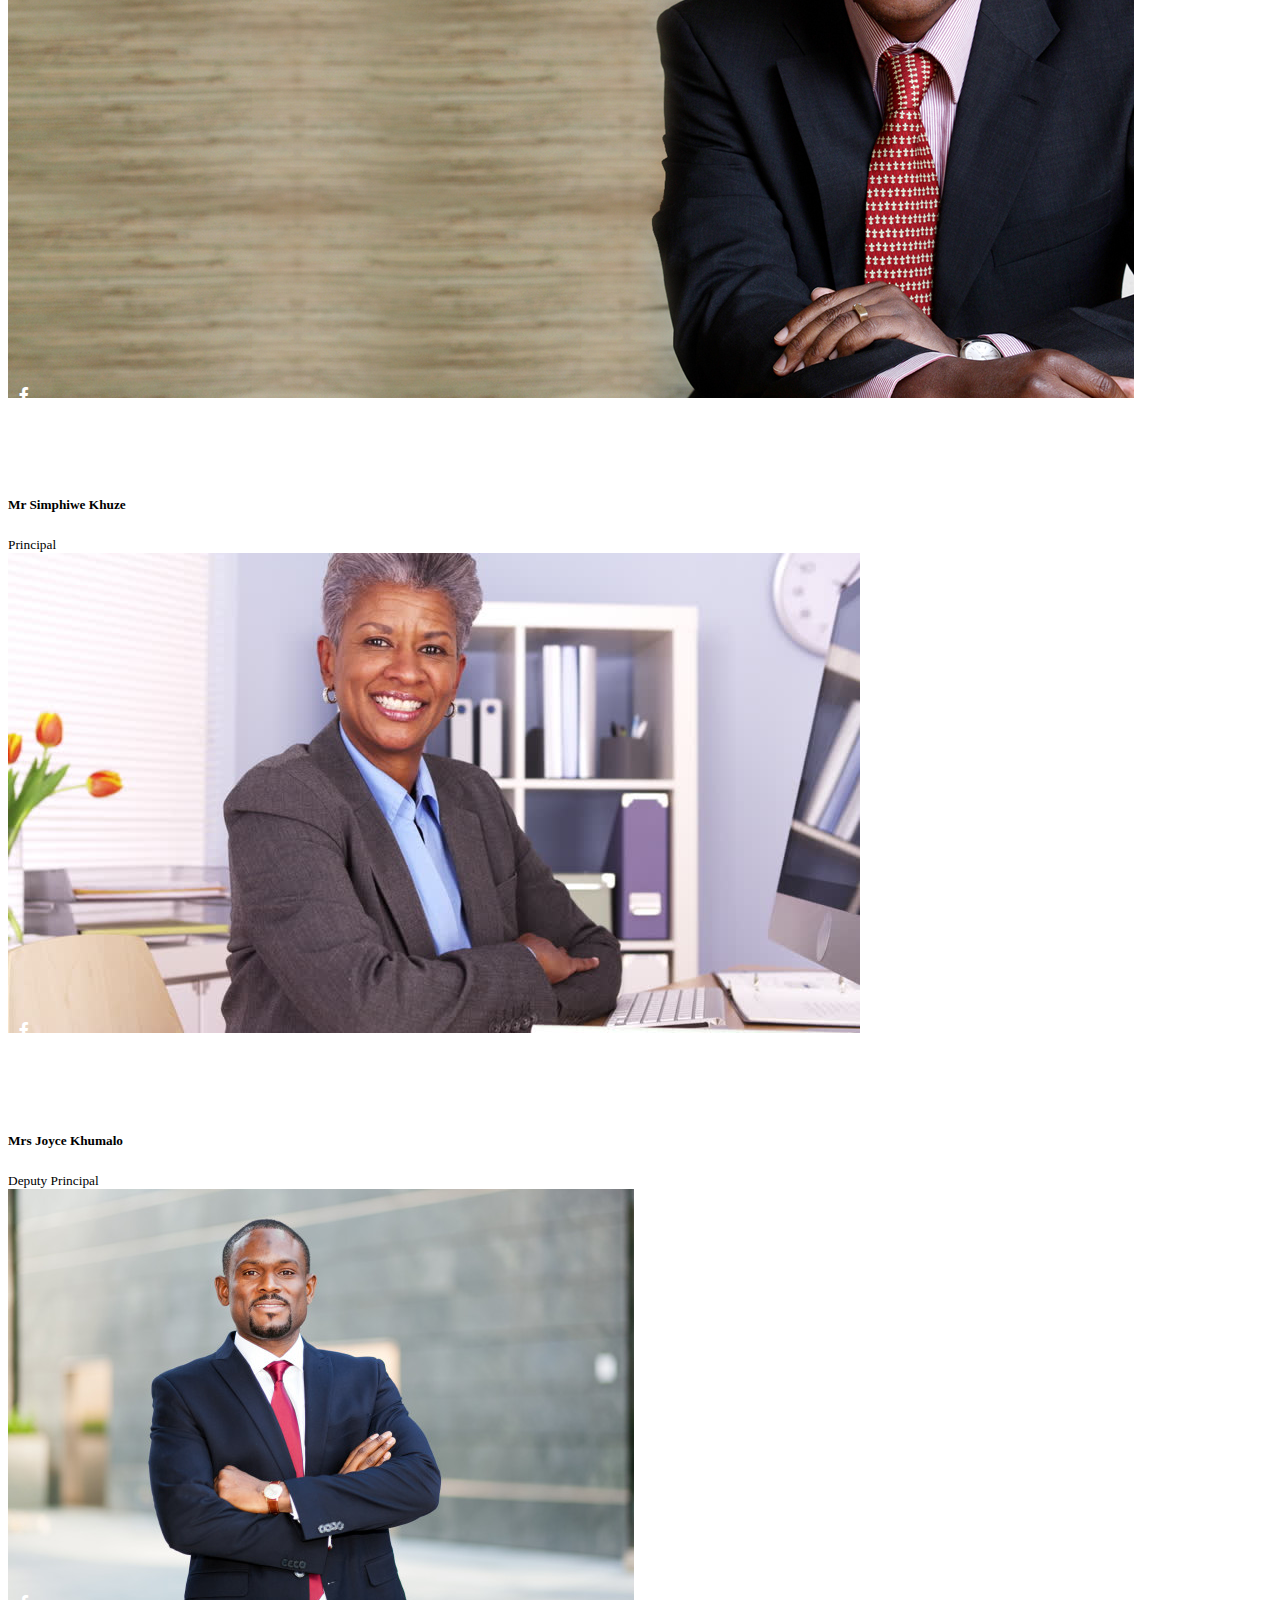
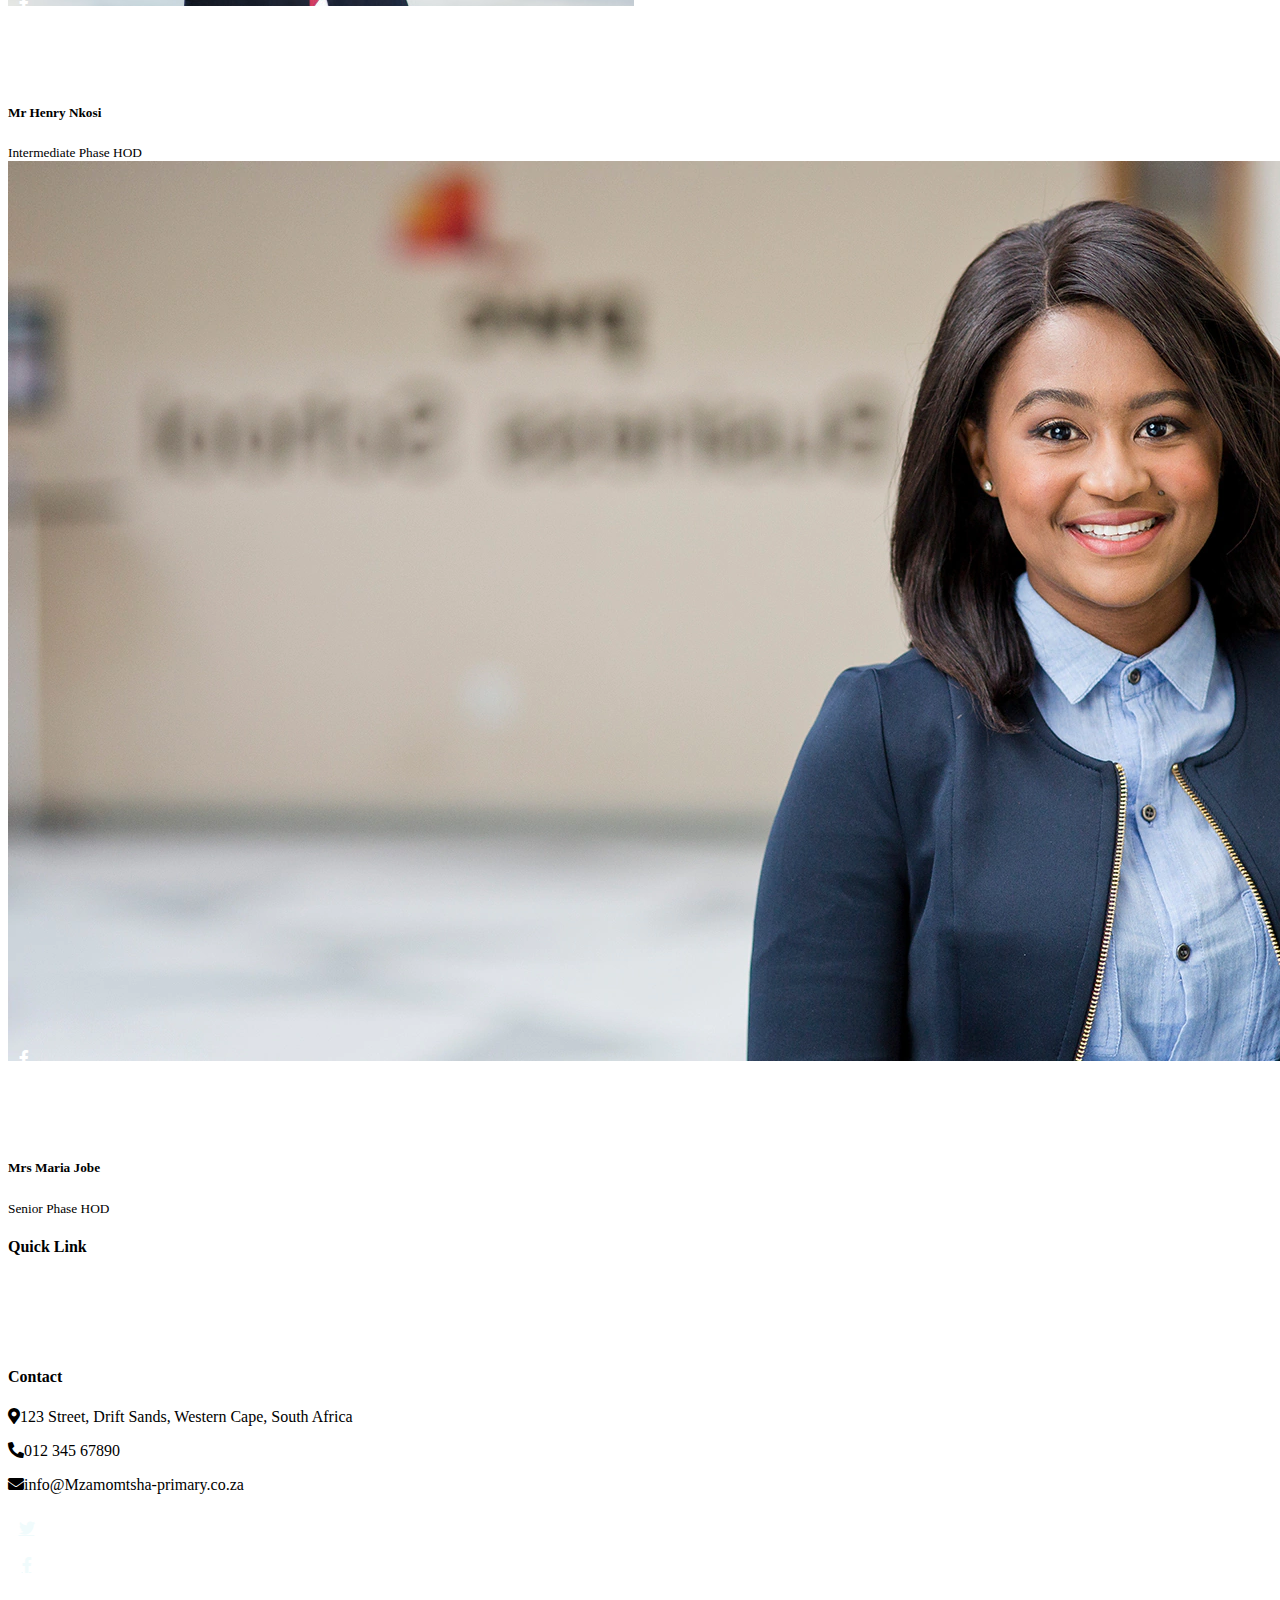
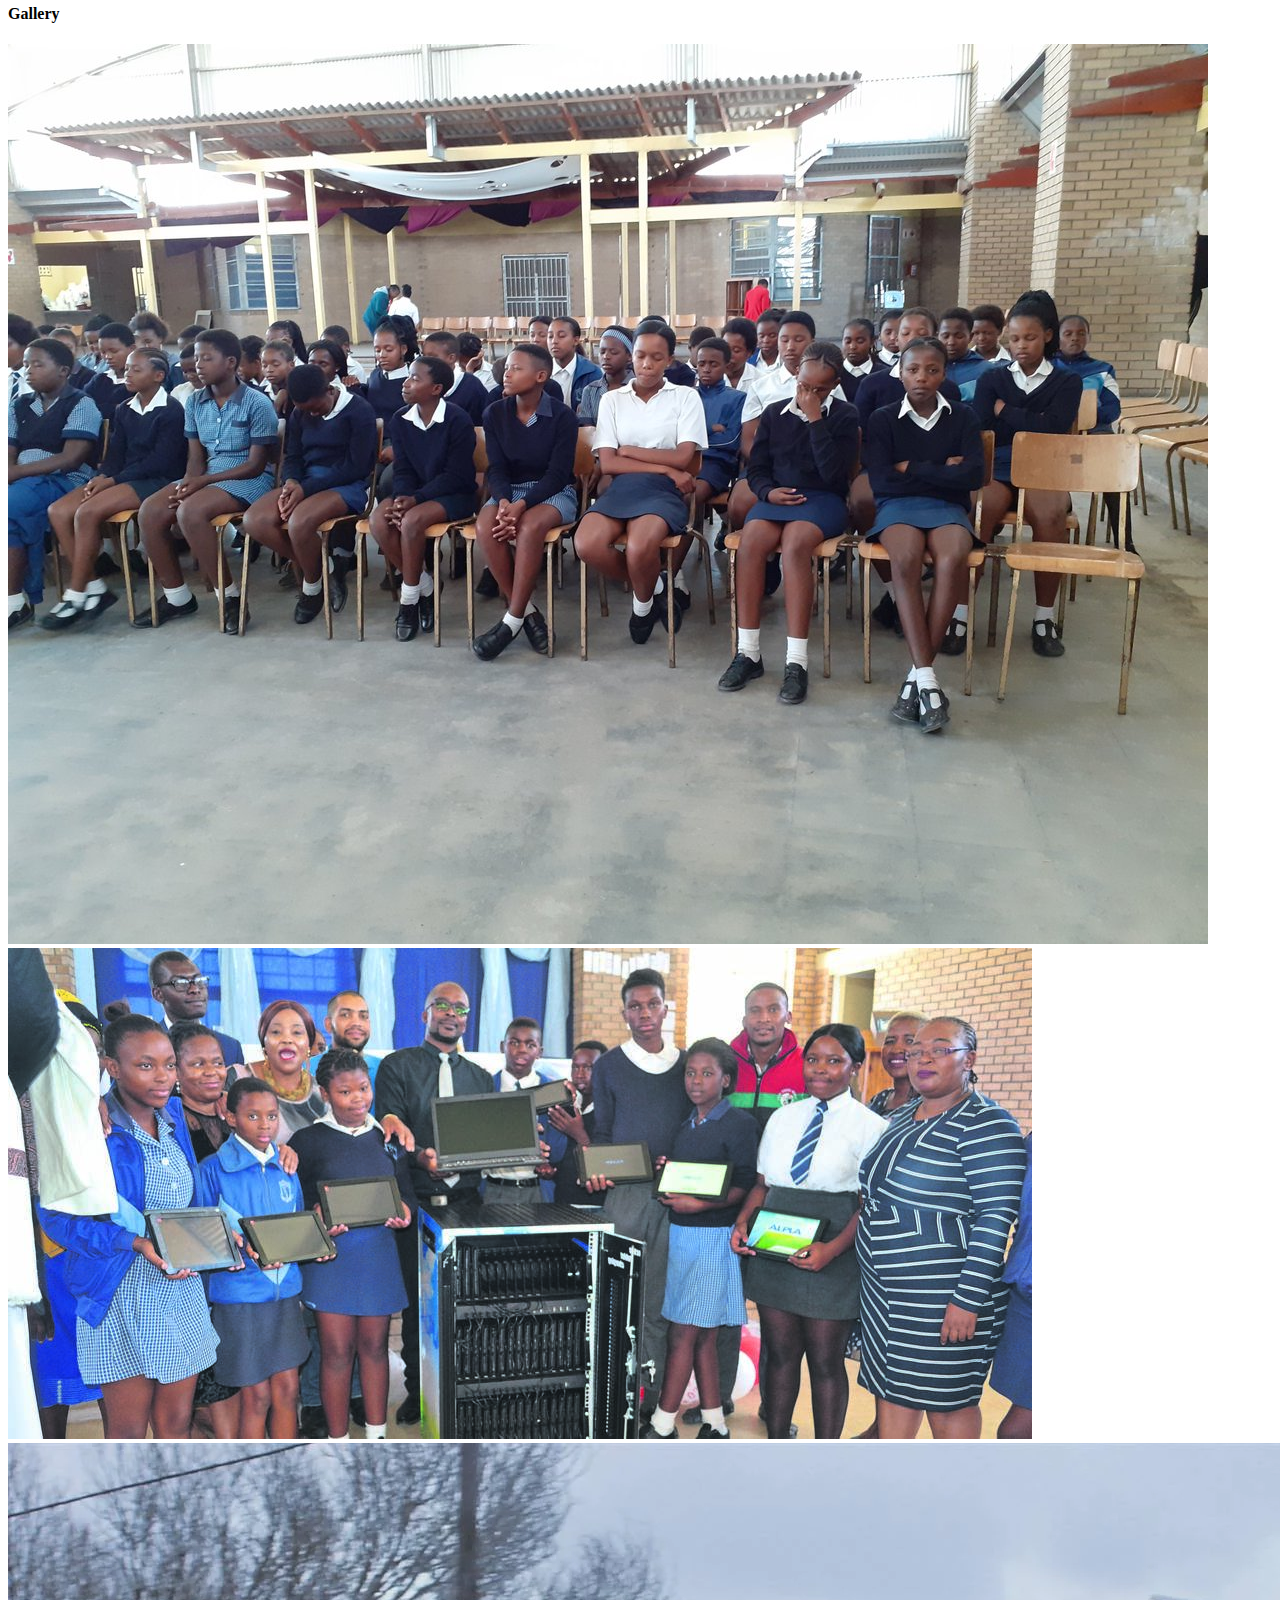
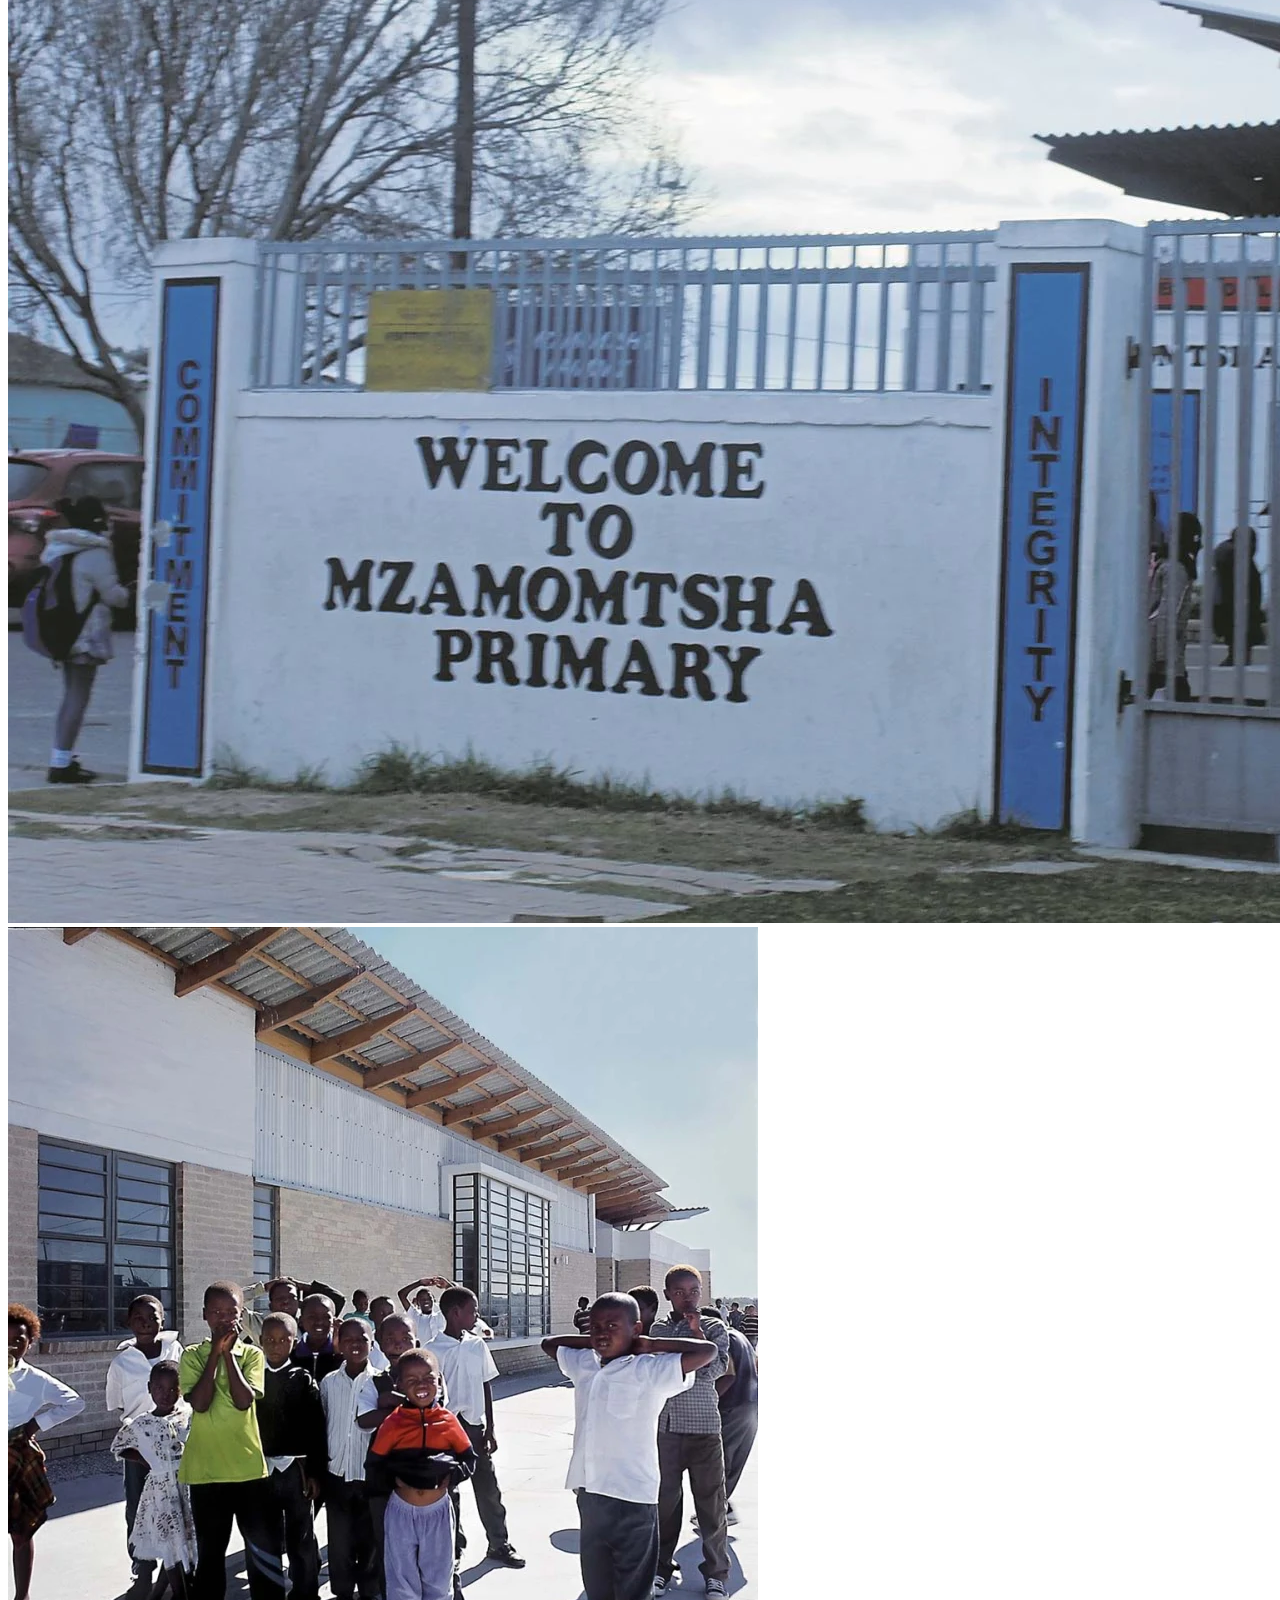
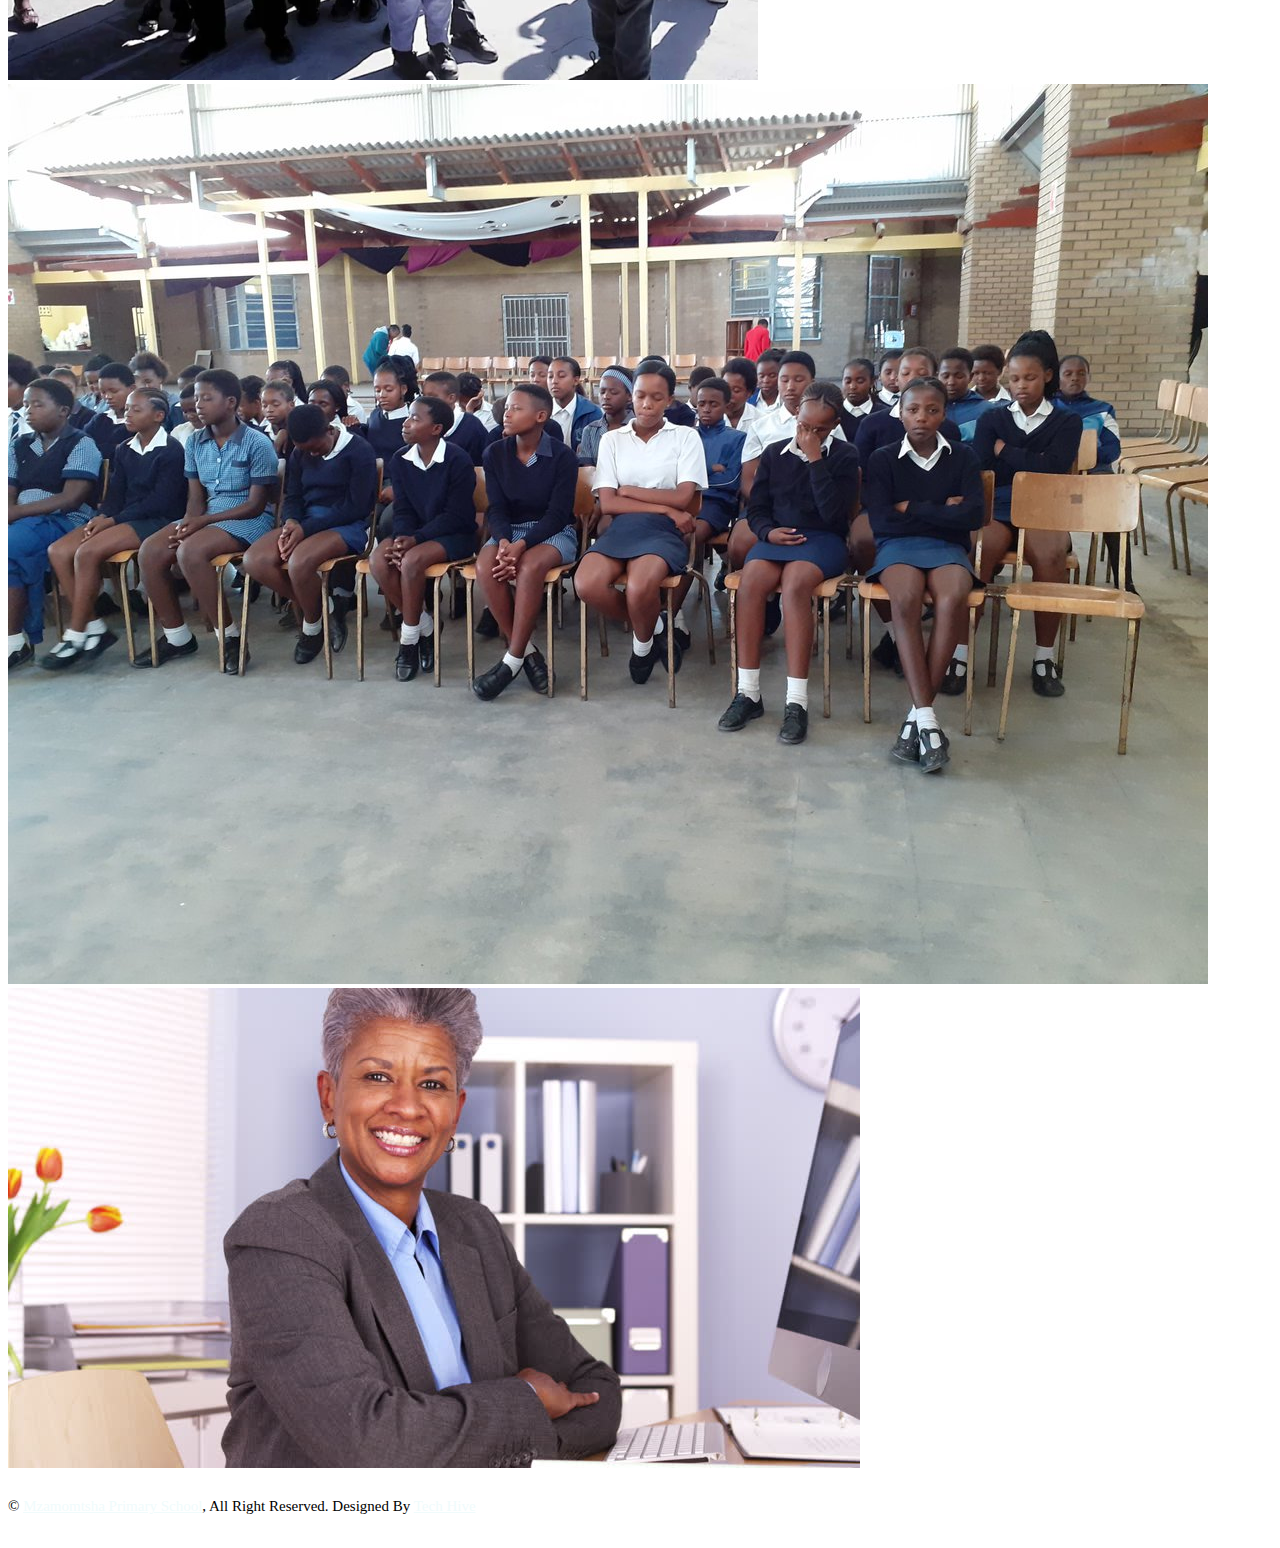
<file: Mzamomtsha/index.html>
<!DOCTYPE html>
<html lang="en">

<head>
    <meta charset="utf-8">
    <title>MZAMOMTSHA Primary School </title>
    <meta content="width=device-width, initial-scale=1.0" name="viewport">
    <meta content="" name="keywords">
    <meta content="" name="description">

    <!-- Favicon -->
    <link href="img/favicon.ico" rel="icon">

    <!-- Google Web Fonts -->
    <link rel="preconnect" href="https://fonts.googleapis.com">
    <link rel="preconnect" href="https://fonts.gstatic.com" crossorigin>
    <link href="https://fonts.googleapis.com/css2?family=Heebo:wght@400;500;600&family=Nunito:wght@600;700;800&display=swap" rel="stylesheet">

    <!-- Icon Font Stylesheet -->
    <link href="https://cdnjs.cloudflare.com/ajax/libs/font-awesome/5.10.0/css/all.min.css" rel="stylesheet">
    <link href="https://cdn.jsdelivr.net/npm/bootstrap-icons@1.4.1/font/bootstrap-icons.css" rel="stylesheet">


<!-- bootstrap -->
    <link href="https://cdn.jsdelivr.net/npm/bootstrap@5.0.2/dist/css/bootstrap.min.css" rel="stylesheet" integrity="sha384-EVSTQN3/azprG1Anm3QDgpJLIm9Nao0Yz1ztcQTwFspd3yD65VohhpuuCOmLASjC" crossorigin="anonymous">

    <!-- Stylesheet -->
    <link href="css/style.css" rel="stylesheet">
</head>

<body>
    

    <!-- Navbar Start -->
    <nav class="navbar navbar-expand-lg bg-white navbar-light shadow sticky-top p-0">
        <a href="index.html" class="navbar-brand d-flex align-items-center px-4 px-lg-5">
            <h2 class="m-0 text-primary"><img class="logo" src="./img/logo.png" alt=""></i>Mzamomtsha Primary School</h2>
        </a>
        <button type="button" class="navbar-toggler me-4" data-bs-toggle="collapse" data-bs-target="#navbarCollapse">
            <span class="navbar-toggler-icon"></span>
        </button>
        <div class="collapse navbar-collapse" id="navbarCollapse">
            <div class="navbar-nav ms-auto p-4 p-lg-0">
                <a href="index.html" class="nav-item nav-link">Home</a>
                <a href="about.html" class="nav-item nav-link">About</a>
                <a href="contact.html" class="nav-item nav-link">Contact</a>
            </div>
            <a href="./Donate.html" class="btn btn-primary py-4 px-lg-5 d-none d-lg-block">Donate<i class="fa fa-arrow-right ms-3"></i></a>
        </div>
    </nav>
    <!-- Navbar End -->


    <!-- Carousel Start -->
    <div id="carouselExampleControls" class="carousel slide" data-bs-ride="carousel">

        <div class="carousel-inner">
            <div class="carousel-item active">
                <img class="d-block w-100" src="./img/Mzamomtsha1.jpg" alt="">
                <div class="position-absolute top-0 start-0 w-100 h-100 d-flex align-items-center" style="background: rgba(24, 29, 56, .7);">
                    <div class="container">
                        <div class="row justify-content-start">
                            <div class="col-sm-10 col-lg-8">
                                <h5 class="text-primary text-uppercase mb-3 animated slideInDown">Excellence in Education</h5>
                                <h1 class="display-3 text-white animated slideInDown">Inspiring Excellence, Buiding Chatacter</h1>
                                <p class="fs-5 text-white mb-4 pb-2">Inspiring Excellence and Building Character, We Strive for Greatness in Every Endeavor.</p>
                                <a href="./about.html" class="btn btn-primary py-md-3 px-md-5 me-3 animated slideInLeft">Read More</a>
                                <a href="./Donate.html" class="btn btn-primary py-md-3 px-md-5 me-3 animated slideInLeft">Donate Now</a>
                            </div>
                        </div>
                    </div>
                </div>
            </div>
            <div class="carousel-item">
                <img class="d-block w-100" src="./img/Mzamomtsha2.jpg" alt="">
                <div class="position-absolute top-0 start-0 w-100 h-100 d-flex align-items-center" style="background: rgba(24, 29, 56, .7);">
                    <div class="container">
                        <div class="row justify-content-start">
                            <div class="col-sm-10 col-lg-8">
                                <h5 class="text-primary text-uppercase mb-3 animated slideInDown">Community and Collaboration</h5>
                                <h1 class="display-3 text-white animated slideInDown">Together we Achieve</h1>
                                <p class="fs-5 text-white mb-4 pb-2">Together we Achieve, through Unity, Growth, and Success, we create a thriving community where everyone can reach their full potential and flourish.</p>
                                <a href="./about.html" class="btn btn-primary py-md-3 px-md-5 me-3 animated slideInLeft">Read More</a>
                                <a href="./Donate.html" class="btn btn-primary py-md-3 px-md-5 me-3 animated slideInLeft">Donate Now</a>
                            </div>
                        </div>
                    </div>
                </div>
            </div>
        </div>
        <button class="carousel-control-prev" type="button" data-bs-target="#carouselExampleControls" data-bs-slide="prev">
            <span class="carousel-control-prev-icon" aria-hidden="true"></span>
            <span class="visually-hidden">Previous</span>
          </button>
          <button class="carousel-control-next" type="button" data-bs-target="#carouselExampleControls" data-bs-slide="next">
            <span class="carousel-control-next-icon" aria-hidden="true"></span>
            <span class="visually-hidden">Next</span>
          </button>
    </div>
    <!-- Carousel End -->


    <!-- Service Start -->
    <div class="container-xxl py-5">
        <div class="container">
            <div class="row g-4">
                <div class="col-lg-3 col-sm-6 wow fadeInUp" data-wow-delay="0.1s">
                    <div class="service-item text-center pt-3">
                        <div class="p-4">
                            <i class="fa fa-3x fa-graduation-cap text-primary mb-4"></i>
                            <h5 class="mb-3">Admissions</h5>
                            <p>Become part of our vibrant community, welcoming students from Grade R to 12.</p>
                        </div>
                    </div>
                </div>
                <div class="col-lg-3 col-sm-6 wow fadeInUp" data-wow-delay="0.3s">
                    <div class="service-item text-center pt-3">
                        <div class="p-4">
                            <i class="fa fa-3x fa-globe text-primary mb-4"></i>
                            <h5 class="mb-3">Curriculum</h5>
                            <p>Our curiculum is designed to foster and pave the way for success among our diverse student body.</p>
                        </div>
                    </div>
                </div>
                <div class="col-lg-3 col-sm-6 wow fadeInUp" data-wow-delay="0.5s">
                    <div class="service-item text-center pt-3">
                        <div class="p-4">
                            <i class="fa fa-3x fa-home text-primary mb-4"></i>
                            <h5 class="mb-3">Sports</h5>
                            <p>We teach teamwork, discipline and sportsmanship, which are essential for success in life.</p>
                        </div>
                    </div>
                </div>
                <div class="col-lg-3 col-sm-6 wow fadeInUp" data-wow-delay="0.7s">
                    <div class="service-item text-center pt-3">
                        <div class="p-4">
                            <i class="fa fa-3x fa-book-open text-primary mb-4"></i>
                            <h5 class="mb-3">Book Library</h5>
                            <p>Step into our Libray, where books hold the key to unlocking new worlds and ideas.</p>
                        </div>
                    </div>
                </div>
            </div>
        </div>
    </div>
    <!-- Service End -->


    <!-- About Start -->
    <div class="container-xxl py-5">
        <div class="container">
            <div class="row g-5">
                <div class="col-lg-6 wow fadeInUp" data-wow-delay="0.1s" style="min-height: 400px;">
                    <div class="position-relative h-100">
                        <img class="img-fluid position-absolute w-100 h-100" src="./img/2.jpg" alt="" style="object-fit: cover;">
                    </div>
                </div>
                <div class="col-lg-6 wow fadeInUp" data-wow-delay="0.3s">
                    <h6 class="section-title bg-white text-start text-primary pe-3">About Us</h6>
                    <h1 class="mb-4">Welcome to Mzamomtsha</h1>
                    <p class="mb-4">At Mzamomtsha Primary School, we are committed to producing top achievers through a 
                        robust and comprehensive education. Emphasizing key subjects such as Physical Science, 
                        Pure Maths, Accounting, and Life Science, we prepare students for matriculation and future 
                        success. </p>
                    <p class="mb-4">Our curriculum fosters :</p>
                    <div class="row gy-2 gx-4 mb-4">
                        <div class="col-sm-6">
                            <p class="mb-0"><i class="fa fa-arrow-right text-primary me-2"></i>Critical Thinking</p>
                        </div>
                        <div class="col-sm-6">
                            <p class="mb-0"><i class="fa fa-arrow-right text-primary me-2"></i>Problem Solving</p>
                        </div>
                        <div class="col-sm-6">
                            <p class="mb-0"><i class="fa fa-arrow-right text-primary me-2"></i>Extracurricular Activities</p>
                        </div>
                        <div class="col-sm-6">
                            <p class="mb-0"><i class="fa fa-arrow-right text-primary me-2"></i>Skilled Educators</p>
                        </div>
                        <div class="col-sm-6">
                            <p class="mb-0"><i class="fa fa-arrow-right text-primary me-2"></i>Creativity</p>
                        </div>
                        <div class="col-sm-6">
                            <p class="mb-0"><i class="fa fa-arrow-right text-primary me-2"></i>Holistic Development</p>
                        </div>
                    </div>
                    <a class="btn btn-primary py-3 px-5 mt-2" href="./about.html">Read More</a>
                </div>
            </div>
        </div>
    </div>
    <!-- About End -->
<!-- Mission Statement start -->
<div class="container-xxl py-5">
    <div class="text-center wow fadeInUp" data-wow-delay="0.1s">
        <h6 class="section-title bg-white text-center text-primary px-3">EveryDay Motto</h6>
        <h1 class="mb-5">Statements</h1>
    </div>
    <div class="container">
        <div class="row g-4">
            <div class="col-lg-3 col-sm-6 wow fadeInUp" data-wow-delay="0.1s">
                <div class="service-item text-center pt-3">
                    <div class="p-4">
                        <h5 class="mb-3">Mission</h5>
                        <p>Our mission is to provide a robust and comprehensive education that equips students with
                            the knowledge, skills, and values necessary for future success.Through a nurturing and inclusive environment, 
                            we inspire and motivate students to reach their full potential.</p>
                    </div>
                </div>
            </div>
            <div class="col-lg-3 col-sm-6 wow fadeInUp" data-wow-delay="0.3s">
                <div class="service-item text-center pt-3">
                    <div class="p-4">
                        <h5 class="mb-3">Vision</h5>
                        <p>At Mzamomtsha Primary School, our vision is to be a leading educational institution
                            renowned for nurturing top achievers who excel academically, socially, and personally. We
                            aim to empower students to become innovative leaders and responsible global citizens
                            who positively impact society.</p>
                    </div>
                </div>
            </div>
            <div class="col-lg-3 col-sm-6 wow fadeInUp" data-wow-delay="0.5s">
                <div class="service-item text-center pt-3">
                    <div class="p-4">
                        <h5 class="mb-3">We Commit to</h5>
                        <p>Our objectives are to achieve academic excellence through a rigorous curriculum and
                            support holistic development with diverse extracurricular activities. We also aim to
                            integrate technology, foster an inclusive environment, encourage parental involvement,
                            engage with the community, and commit to continuous improvement.</p>
                    </div>
                </div>
            </div>
            <div class="col-lg-3 col-sm-6 wow fadeInUp" data-wow-delay="0.5s">
                <div class="service-item text-center pt-3">
                    <div class="p-4">
                        <h5 class="mb-3">Motto</h5>
                        <p>Teach teamwork, discipline, an sportsmanship, which are essential for success in life.</p>
                    </div>
                </div>
            </div>
        </div>
    </div>
</div>
<!-- Mission Statement end -->

      <!-- Team Start -->
    <div class="container-xxl py-5">
        <div class="container">
            <div class="text-center wow fadeInUp" data-wow-delay="0.1s">
                <h6 class="section-title bg-white text-center text-primary px-3">Instructors</h6>
                <h1 class="mb-5">School Team</h1>
            </div>
            <div class="row g-4">
                <div class="col-lg-3 col-md-6 wow fadeInUp" data-wow-delay="0.1s">
                    <div class="team-item bg-light">
                        <div class="overflow-hidden">
                            <img class="img-fluid" src="./img/MzamomtshaPrincipal.jpg" alt="">
                        </div>
                        <div class="position-relative d-flex justify-content-center" style="margin-top: -23px;">
                            <div class="bg-light d-flex justify-content-center pt-2 px-1">
                                <a class="btn btn-sm-square btn-primary mx-1" href=""><i class="fab fa-facebook-f"></i></a>
                                <a class="btn btn-sm-square btn-primary mx-1" href=""><i class="fab fa-twitter"></i></a>
                                <a class="btn btn-sm-square btn-primary mx-1" href=""><i class="fab fa-instagram"></i></a>
                            </div>
                        </div>
                        <div class="text-center p-4">
                            <h5 class="mb-0">Mr Simphiwe Khuze</h5>
                            <small>Principal</small>
                        </div>
                    </div>
                </div>
                <div class="col-lg-3 col-md-6 wow fadeInUp" data-wow-delay="0.3s">
                    <div class="team-item bg-light">
                        <div class="overflow-hidden">
                            <img class="img-fluid" src="./img/MzamomtshaDeputyPrincipal.jpg" alt="">
                        </div>
                        <div class="position-relative d-flex justify-content-center" style="margin-top: -23px;">
                            <div class="bg-light d-flex justify-content-center pt-2 px-1">
                                <a class="btn btn-sm-square btn-primary mx-1" href=""><i class="fab fa-facebook-f"></i></a>
                                <a class="btn btn-sm-square btn-primary mx-1" href=""><i class="fab fa-twitter"></i></a>
                                <a class="btn btn-sm-square btn-primary mx-1" href=""><i class="fab fa-instagram"></i></a>
                            </div>
                        </div>
                        <div class="text-center p-4">
                            <h5 class="mb-0">Mrs Joyce Khumalo</h5>
                            <small>Deputy Principal</small>
                        </div>
                    </div>
                </div>
                <div class="col-lg-3 col-md-6 wow fadeInUp" data-wow-delay="0.5s">
                    <div class="team-item bg-light">
                        <div class="overflow-hidden">
                            <img class="img-fluid" src="./img/MzamomtshaHOD.jpg" alt="">
                        </div>
                        <div class="position-relative d-flex justify-content-center" style="margin-top: -23px;">
                            <div class="bg-light d-flex justify-content-center pt-2 px-1">
                                <a class="btn btn-sm-square btn-primary mx-1" href=""><i class="fab fa-facebook-f"></i></a>
                                <a class="btn btn-sm-square btn-primary mx-1" href=""><i class="fab fa-twitter"></i></a>
                                <a class="btn btn-sm-square btn-primary mx-1" href=""><i class="fab fa-instagram"></i></a>
                            </div>
                        </div>
                        <div class="text-center p-4">
                            <h5 class="mb-0">Mr Henry Nkosi</h5>
                            <small>Intermediate Phase HOD </small>
                        </div>
                    </div>
                </div>
                <div class="col-lg-3 col-md-6 wow fadeInUp" data-wow-delay="0.7s">
                    <div class="team-item bg-light">
                        <div class="overflow-hidden">
                            <img class="img-fluid" src="./img/MzamomtshaReceptionist.webp" alt="">
                        </div>
                        <div class="position-relative d-flex justify-content-center" style="margin-top: -23px;">
                            <div class="bg-light d-flex justify-content-center pt-2 px-1">
                                <a class="btn btn-sm-square btn-primary mx-1" href=""><i class="fab fa-facebook-f"></i></a>
                                <a class="btn btn-sm-square btn-primary mx-1" href=""><i class="fab fa-twitter"></i></a>
                                <a class="btn btn-sm-square btn-primary mx-1" href=""><i class="fab fa-instagram"></i></a>
                            </div>
                        </div>
                        <div class="text-center p-4">
                            <h5 class="mb-0">Mrs Maria Jobe</h5>
                            <small>Senior Phase HOD</small>
                        </div>
                    </div>
                </div>
            </div>
        </div>
    </div>
    <!-- Team End -->

    <!-- Footer Start -->
    <div class="container-fluid bg-dark text-light footer pt-5 mt-5 wow fadeIn" data-wow-delay="0.1s">
        <div class="container py-5">
            <div class="row g-5">
                <div class="col-lg-3 col-md-6">
                    <h4 class="text-white mb-3">Quick Link</h4>
                    <a class="btn btn-link" href="./about.html">About Us</a>
                    <a class="btn btn-link" href="./contact.html">Contact Us</a>
                    <a class="btn btn-link" href="./Donate.html">Donate Now</a>
                </div>
                <div class="col-lg-3 col-md-6">
                    <h4 class="text-white mb-3">Contact</h4>
                    <p class="mb-2"><i class="fa fa-map-marker-alt me-3"></i>123 Street, Drift Sands, Western Cape, South Africa</p>
                    <p class="mb-2"><i class="fa fa-phone-alt me-3"></i>012 345 67890</p>
                    <p class="mb-2"><i class="fa fa-envelope me-3"></i>info@Mzamomtsha-primary.co.za</p>
                    <div class="d-flex pt-2">
                        <a class="btn btn-outline-light btn-social" href=""><i class="fab fa-twitter"></i></a>
                        <a class="btn btn-outline-light btn-social" href=""><i class="fab fa-facebook-f"></i></a>
                    </div>
                </div>
                <div class="col-lg-3 col-md-6">
                    <h4 class="text-white mb-3">Gallery</h4>
                    <div class="row g-2 pt-2">
                        <div class="col-4">
                            <img class="img-fluid bg-light p-1" src="./img/Mzamomtsha4.jpg" alt="">
                        </div>
                        <div class="col-4">
                            <img class="img-fluid bg-light p-1" src="./img/Mzamomtsha2.jpg" alt="">
                        </div>
                        <div class="col-4">
                            <img class="img-fluid bg-light p-1" src="./img/Mzamomtsha6.webp" alt="">
                        </div>
                        <div class="col-4">
                            <img class="img-fluid bg-light p-1" src="./img/Mzamomtsha3.webp" alt="">
                        </div>
                        <div class="col-4">
                            <img class="img-fluid bg-light p-1" src="./img/Mzamomtsha4.jpg" alt="">
                        </div>
                        <div class="col-4">
                            <img class="img-fluid bg-light p-1" src="./img/MzamomtshaDeputyPrincipal.jpg" alt="">
                        </div>
                    </div>
                </div>
            </div>
        </div>
        <div class="container">
            <div class="copyright">
                <div class="row">
                    <div class="col-md-6 text-center text-md-start mb-3 mb-md-0">
                        &copy; <a class="border-bottom" href="#">Mzamomtsha Primary School</a>, All Right Reserved.

                        <!--/*** This template is free as long as you keep the footer author’s credit link/attribution link/backlink. If you'd like to use the template without the footer author’s credit link/attribution link/backlink, you can purchase the Credit Removal License from "https://htmlcodex.com/credit-removal". Thank you for your support. ***/-->
                        Designed By <a class="border-bottom" href="https://htmlcodex.com">Tech Hive</a>
                    </div>
                    <div class="col-md-6 text-center text-md-end">
                    </div>
                </div>
            </div>
        </div>
    </div>
    <!-- Footer End -->


    <!-- Back to Top -->
    <a href="#" class="btn btn-lg btn-primary btn-lg-square back-to-top"><i class="bi bi-arrow-up"></i></a>


    <!-- JavaScript Libraries -->
    <script src="https://code.jquery.com/jquery-3.4.1.min.js"></script>
    <script src="https://cdn.jsdelivr.net/npm/bootstrap@5.0.0/dist/js/bootstrap.bundle.min.js"></script>

    <!-- Template Javascript -->
    <script src="https://cdn.jsdelivr.net/npm/bootstrap@5.0.2/dist/js/bootstrap.bundle.min.js" integrity="sha384-MrcW6ZMFYlzcLA8Nl+NtUVF0sA7MsXsP1UyJoMp4YLEuNSfAP+JcXn/tWtIaxVXM" crossorigin="anonymous"></script>
</body>

</html>
</file>
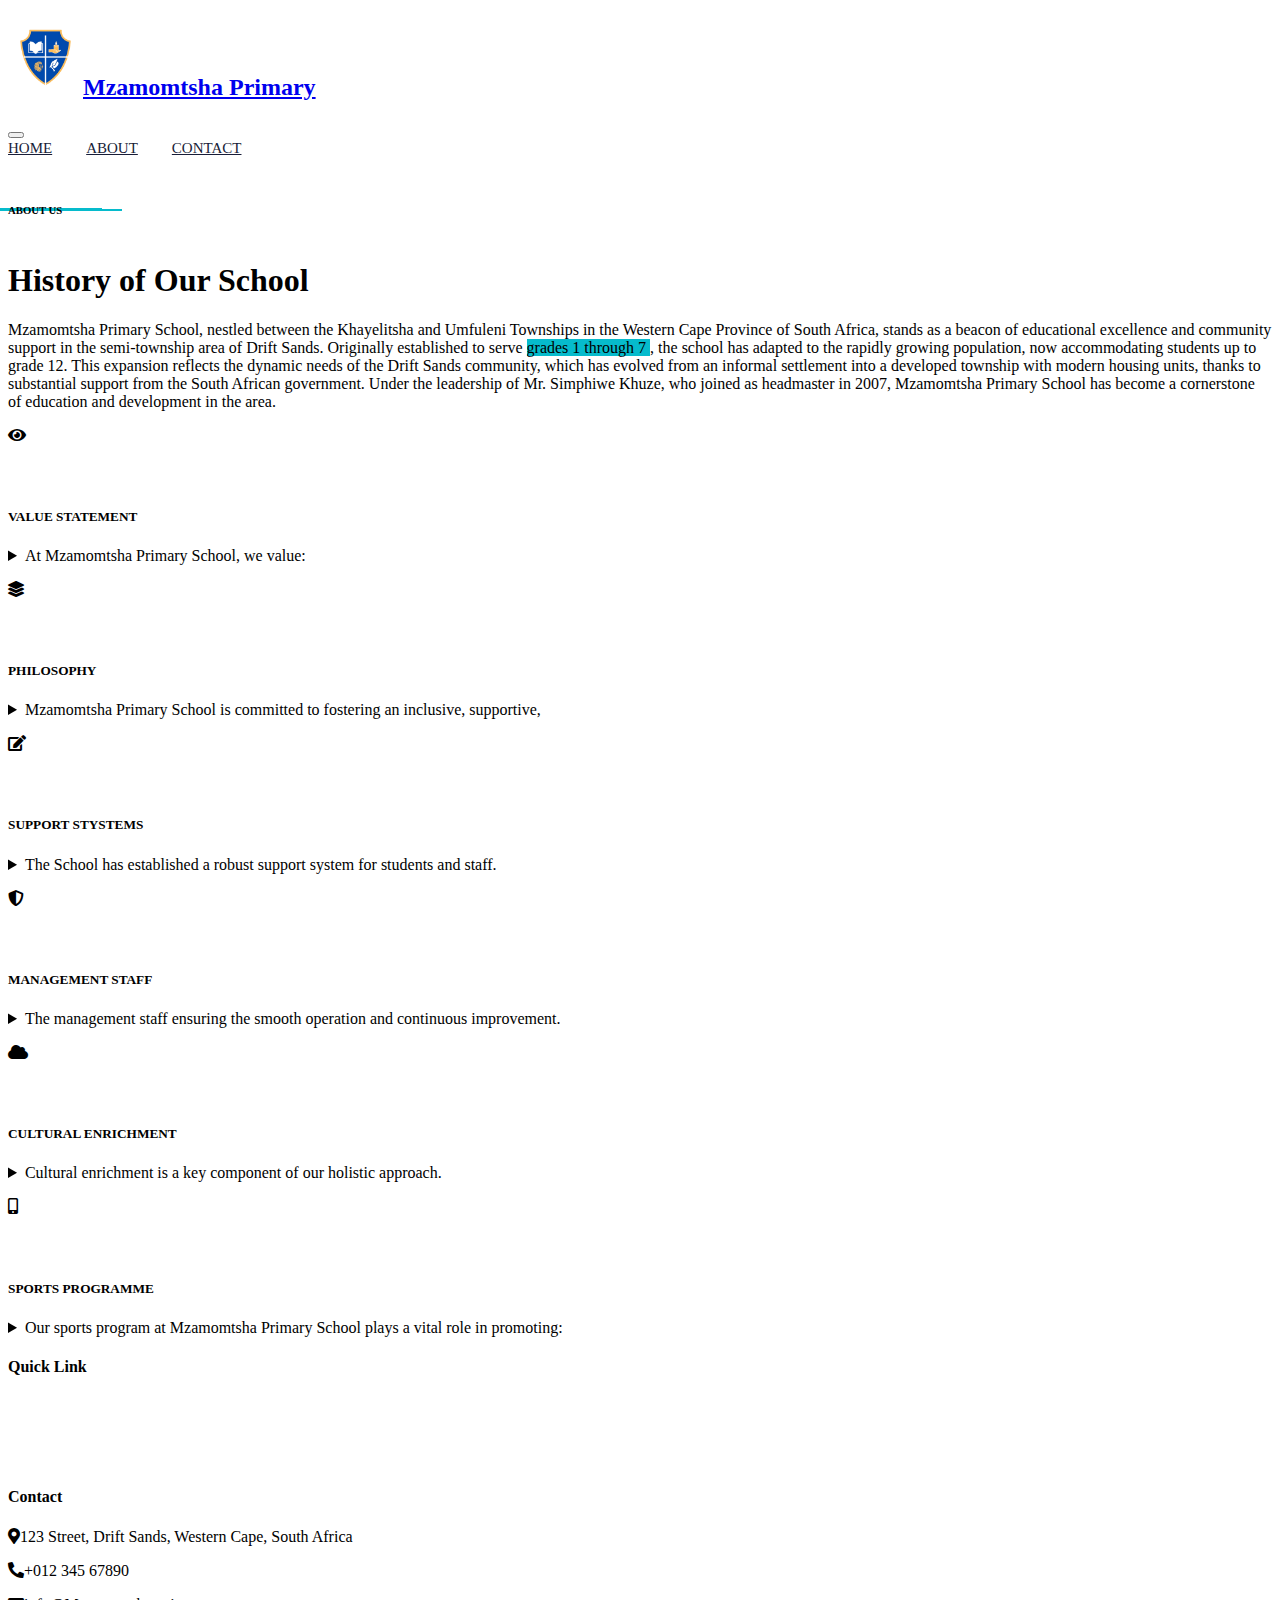
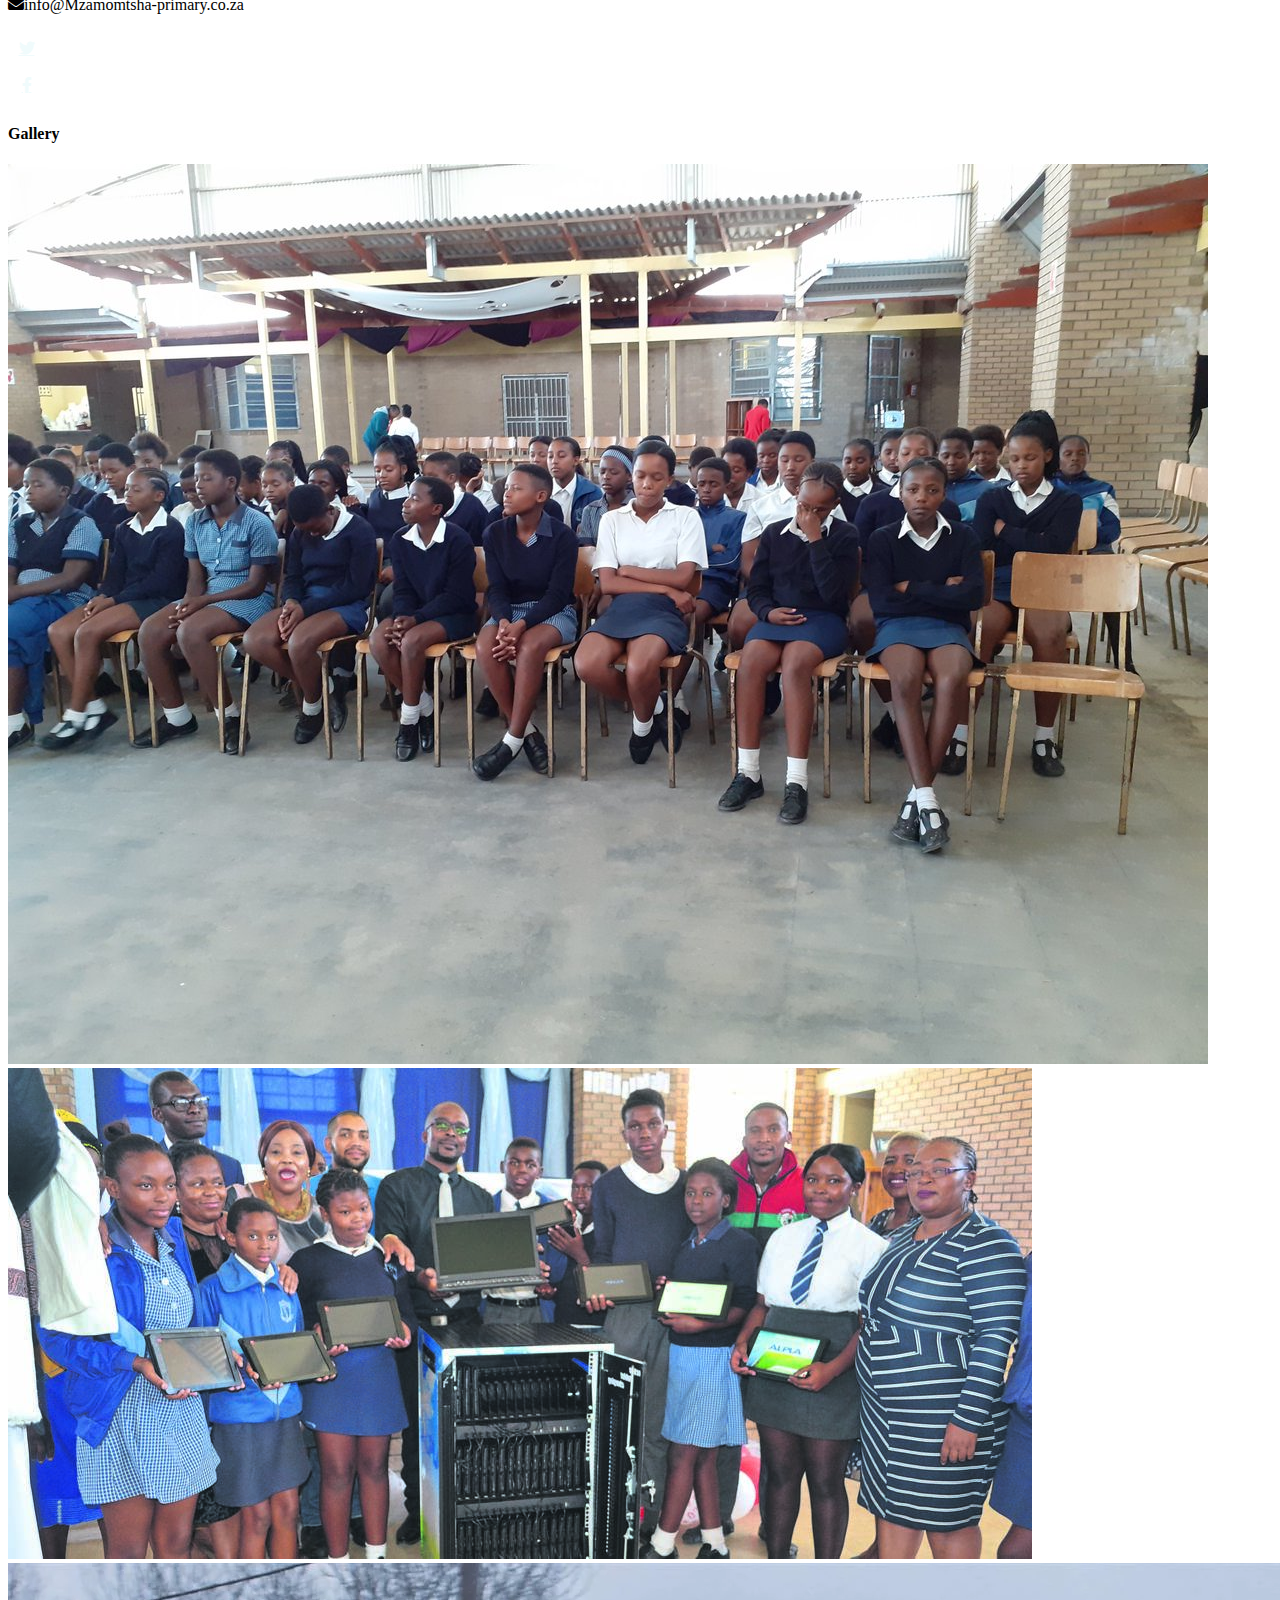
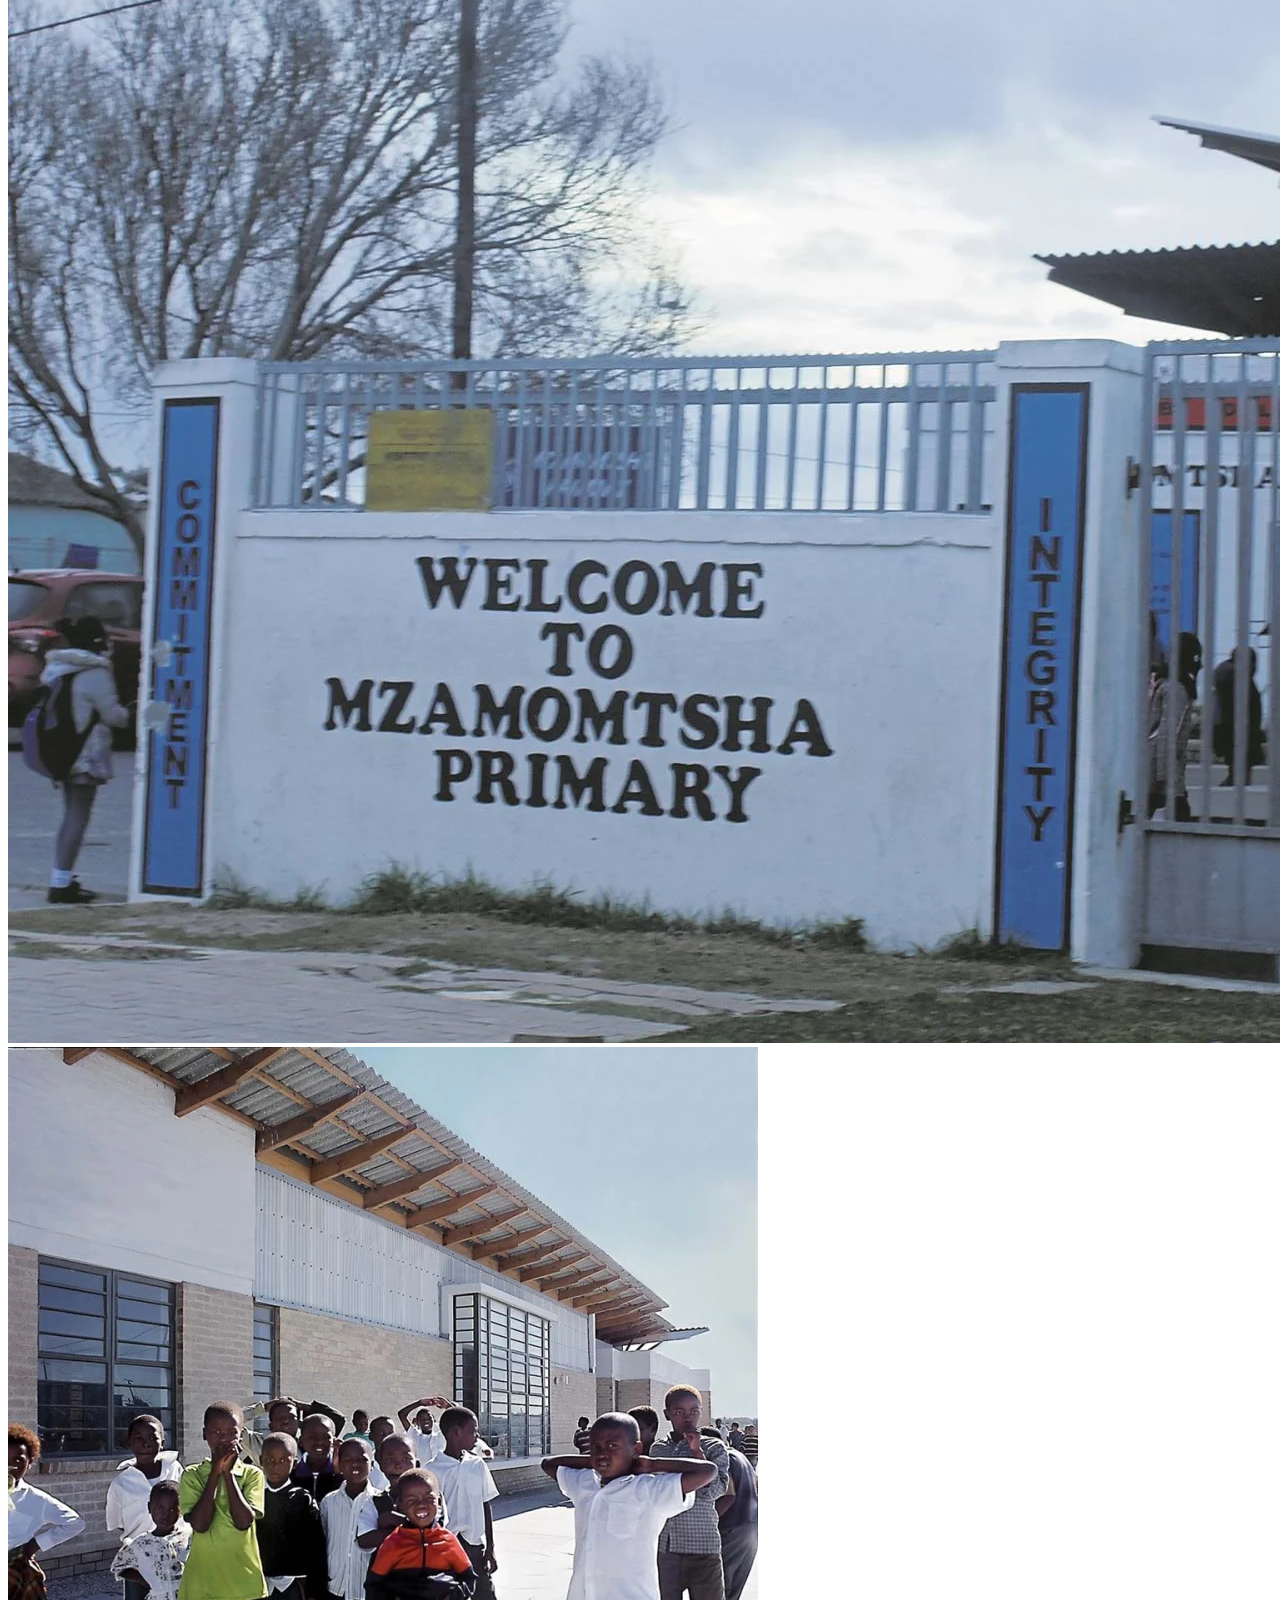
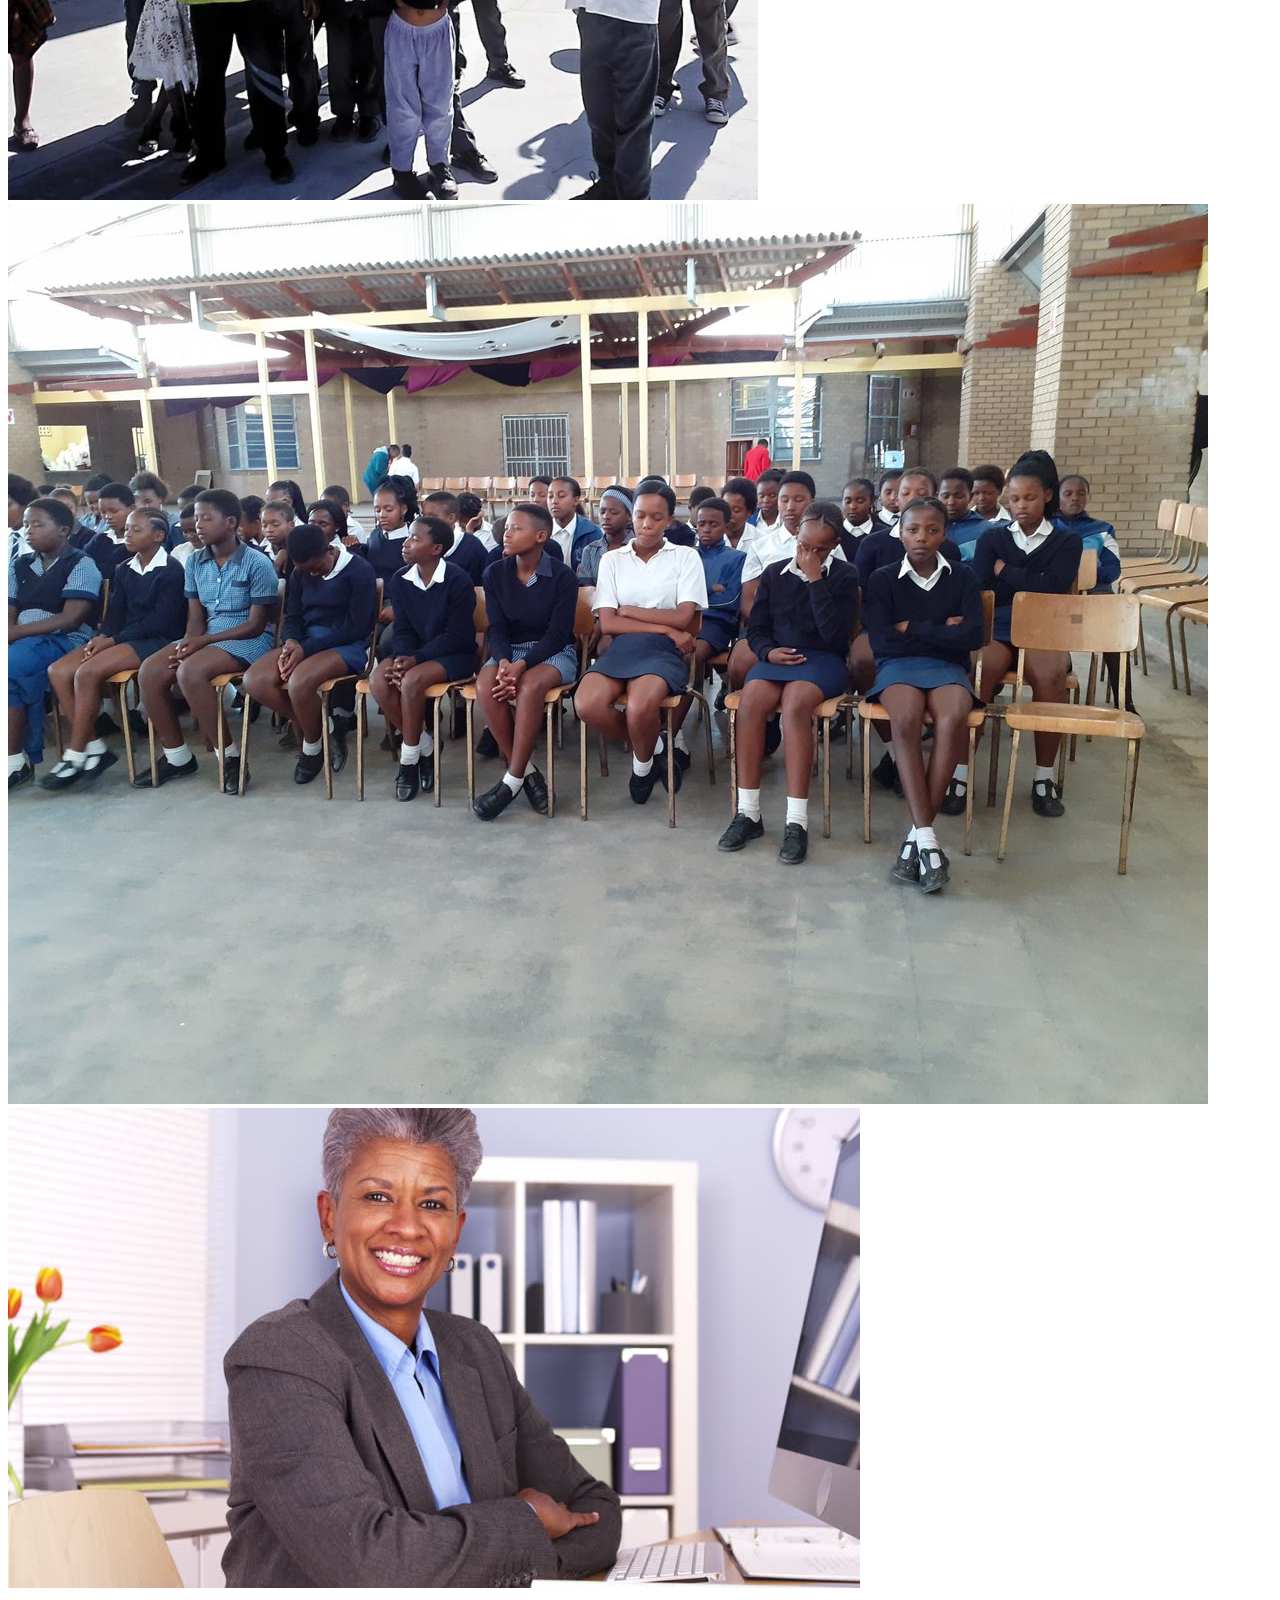
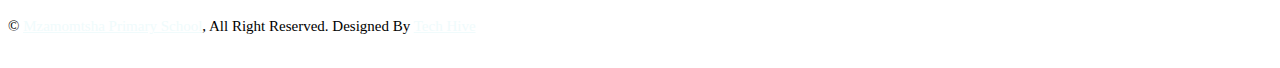
<file: about.html>
<!DOCTYPE html>
<html lang="en">
<head>
    <meta charset="UTF-8">
    <meta name="viewport" content="width=device-width, initial-scale=1.0">
    <title>Mzamomtsha-Donate</title>

     <!-- Favicon -->
     <link href="img/favicon.ico" rel="icon">

     <!-- Google Web Fonts -->
     <link rel="preconnect" href="https://fonts.googleapis.com">
     <link rel="preconnect" href="https://fonts.gstatic.com" crossorigin>
     <link href="https://fonts.googleapis.com/css2?family=Heebo:wght@400;500;600&family=Nunito:wght@600;700;800&display=swap" rel="stylesheet">
 
     <!-- Icon Font Stylesheet -->
     <link href="https://cdnjs.cloudflare.com/ajax/libs/font-awesome/5.10.0/css/all.min.css" rel="stylesheet">
     <link href="https://cdn.jsdelivr.net/npm/bootstrap-icons@1.4.1/font/bootstrap-icons.css" rel="stylesheet">
 
 
 <!-- bootstrap -->
     <link href="https://cdn.jsdelivr.net/npm/bootstrap@5.0.2/dist/css/bootstrap.min.css" rel="stylesheet" integrity="sha384-EVSTQN3/azprG1Anm3QDgpJLIm9Nao0Yz1ztcQTwFspd3yD65VohhpuuCOmLASjC" crossorigin="anonymous">
 
     <!-- Stylesheet -->
     <link href="css/style.css" rel="stylesheet">
 </head>
</head>
<body>
    <!-- Navbar Start -->
    <nav class="navbar navbar-expand-lg bg-white navbar-light shadow sticky-top p-0">
        <a href="index.html" class="navbar-brand d-flex align-items-center px-4 px-lg-5">
            <h2 class="m-0 text-primary"><img class="logo" src="./img/logo.png" alt=""></i>Mzamomtsha Primary</h2>
        </a>
        <button type="button" class="navbar-toggler me-4" data-bs-toggle="collapse" data-bs-target="#navbarCollapse">
            <span class="navbar-toggler-icon"></span>
        </button>
        <div class="collapse navbar-collapse" id="navbarCollapse">
            <div class="navbar-nav ms-auto p-4 p-lg-0">
                <a href="index.html" class="nav-item nav-link">Home</a>
                <a href="about.html" class="nav-item nav-link">About</a>
                <a href="contact.html" class="nav-item nav-link">Contact</a>
            </div>
            <a href="./Donate.html" class="btn btn-primary py-4 px-lg-5 d-none d-lg-block">Donate<i class="fa fa-arrow-right ms-3"></i></a>
        </div>
    </nav>
    <!-- Navbar End -->


     <main>
       <div class="text-center wow fadeInUp" data-wow-delay="0.1s">
        <h6 class="section-title bg-white text-center text-primary px-3 mt-5">About us</h6>
        <h1 class="mb-5">History of Our School</h1>
    </div>
    <div class="container-xxl ">
            <p class="text-center"> Mzamomtsha Primary School, nestled between the Khayelitsha and Umfuleni Townships in the Western Cape Province of South Africa,
                stands as a beacon of educational excellence and community support in the semi-township area of Drift Sands. Originally established to serve <mark> grades 1 through 7 </mark>, the school has adapted to the rapidly growing population, now accommodating students up to grade 12. This expansion reflects the dynamic needs of the Drift Sands community, which has evolved from an informal settlement into a developed township with modern housing units, thanks to substantial support from the South African government. Under the leadership of Mr. Simphiwe Khuze, who joined as headmaster in 2007, Mzamomtsha Primary School has become a cornerstone of education and development in the area.</p>
                
                <div class="container-xxl py-5" id="feature">
                    <div class="container py-5 px-lg-5">
                        <div class="text-center wow fadeInUp" data-wow-delay="0.1s">
                        </div>
                        <div class="row g-4">
                            <div class="col-lg-4 col-md-6 wow fadeInUp" data-wow-delay="0.1s" >
                                <div class="feature-item bg-light rounded p-4" data-aos="fade-up"
                                data-aos-anchor-placement="bottom-center">
                                    <div class="d-inline-flex align-items-center justify-content-center bg-info rounded-circle mb-4" style="width: 60px; height: 60px;">
                                        <i class="fa fa-eye text-white fs-4"></i>
                                    </div>
                                    <h5 class="mb-3">VALUE STATEMENT</h5>
                                    <p class="m-0">
                                        <details>
                                            <summary>At Mzamomtsha Primary School, we value:</summary>
                                            <ul>
                                                <li> Integrity: Upholding the highest standards of honesty and ethical behavior.</li>
                                                <li>Excellence: Pursuing academic and personal excellence in all endeavors. </li>
                                                <li>Community: Building a strong, supportive, and inclusive community for all students, staff, and families.</li>
                                                <li>Respect: Fostering a culture of mutual respect and understanding. </li>
                                                <li>Innovation: Encouraging creativity and innovation in teaching and learning.</li>
                                            </ul>
                                        </details>
                                    </p>
                                </div>
                            </div>
                            <div class="col-lg-4 col-md-6 wow fadeInUp" data-wow-delay="0.3s">
                                <div class="feature-item bg-light rounded p-4">
                                    <div class="d-inline-flex align-items-center justify-content-center bg-info rounded-circle mb-4" style="width: 60px; height: 60px;">
                                        <i class="fa fa-layer-group text-white fs-4"></i>
                                    </div>
                                    <h5 class="mb-3">PHILOSOPHY</h5>
                                    <p class="m-0"> <details>
                                        <summary>Mzamomtsha Primary School is committed to fostering an inclusive, supportive,</summary>
                                        and holistic learning environment where every student is empowered to achieve their full potential. Our educational philosophy is grounded in the belief that quality education is a fundamental right and a powerful tool for community development and personal growth. We strive to cultivate a culture of lifelong learning, critical thinking, and ethical responsibility among our students.
                                    </details></p>
                                </div>
                            </div>
                            <div class="col-lg-4 col-md-6 wow fadeInUp" data-wow-delay="0.5s">
                                <div class="feature-item bg-light rounded p-4">
                                    <div class="d-inline-flex align-items-center justify-content-center bg-info rounded-circle mb-4" style="width: 60px; height: 60px;">
                                        <i class="fa fa-edit text-white fs-4"></i>
                                    </div>
                                    <h5 class="mb-3">SUPPORT STYSTEMS</h5>
                                    <p class="m-0"> <details>
                                        <summary>The School has established a robust support system for students and staff.</summary>
                                        <ul>
                                            <li>This includes academic support programs, counseling services, and health and wellness initiatives.</li>
                                            <li> We provide additional tutoring for students who need extra help and have a dedicated team of counselors to address emotional and psychological needs.</li>
                                            <li>Our partnership with local health organizations ensures that students have access to basic health services and nutrition programs.</li>
                                        </ul>
                                    </details></p>
                                </div>
                            </div>
                            <div class="col-lg-4 col-md-6 wow fadeInUp" data-wow-delay="0.1s">
                                <div class="feature-item bg-light rounded p-4">
                                    <div class="d-inline-flex align-items-center justify-content-center bg-info rounded-circle mb-4" style="width: 60px; height: 60px;">
                                        <i class="fa fa-shield-alt text-white fs-4"></i>
                                    </div>
                                    <h5 class="mb-3">MANAGEMENT STAFF</h5>
                                    <p class="m-0">
                                        <details>
                                        <summary>The management staff ensuring the smooth operation and continuous improvement.</summary>
                                        <ul>
                                            <li>Under the leadership of: Mr. Simphiwe Khuze,</li>
                                            <li>Deputy Principal: Mrs Joyce Khumalo, responsible for overseeing academic programs and staff development.</li>
                                            <li>Head of Administration: Mrs. Ncebakazi Lamani, handling school administration, enrollment, and logistics.</li>
                                            <li>Head of Curriculum Development: Ms. Vuyela Booi, focusing on curriculum planning and implementation.</li>
                                            <li>Support Services Coordinator: Mr. Sizwe Mthimkhulu, managing student support programs and external partnerships.</li>
                                        </ul>
                                    </details></p>
                                </div>
                            </div>
                            <div class="col-lg-4 col-md-6 wow fadeInUp" data-wow-delay="0.3s">
                                <div class="feature-item bg-light rounded p-4">
                                    <div class="d-inline-flex align-items-center justify-content-center bg-info rounded-circle mb-4" style="width: 60px; height: 60px;">
                                        <i class="fa fa-cloud text-white fs-4"></i>
                                    </div>
                                    <h5 class="mb-3">CULTURAL ENRICHMENT</h5>
                                    <p class="m-0"><details>
                                        <summary>Cultural enrichment is a key component of our holistic approach.</summary>
                                        <ul>
                                            <li> We celebrate the diverse cultural heritage of our community through various activities such as music, dance, drama, and art.</li>
                                            <li> Our cultural programs aim to enhance students' understanding and appreciation of their own and others' cultural backgrounds, fostering a sense of pride and belonging.</li>
                                            <li> Annual events like cultural days and talent shows provide platforms for students to showcase their talents and learn from each other.</li>
                                        </ul>
                                    </details></p>
                                </div>
                            </div>
                            <div class="col-lg-4 col-md-6 wow fadeInUp" data-wow-delay="0.5s">
                                <div class="feature-item bg-light rounded p-4">
                                    <div class="d-inline-flex align-items-center justify-content-center bg-info rounded-circle mb-4" style="width: 60px; height: 60px;">
                                        <i class="fa fa-mobile-alt text-white fs-4"></i>
                                    </div>
                                    <h5 class="mb-3">SPORTS PROGRAMME </h5>
                                    <p class="m-0"> <details>
                                        <summary>Our sports program at Mzamomtsha Primary School plays a vital role in promoting: </summary>
                                        <ul>
                                            <li>
                                                <ul>
                                                    <li>physical health,</li>
                                                    <li> teamwork,</li>
                                                    <li>school spirit</li>
                                                </ul>
                                            </li>
                                            <li>Despite our resource constraints,we offer a variety of sports activities including: 
                                                <ul>
                                                    <li>soccer</li>
                                                    <li>netball</li>
                                                    <li>athletics</li>
                                                    <li>volleyball</li>
                                                </ul>
                                            </li>
                                            <li> These programs are designed to develop students'
                                                <ul>
                                                    <li>physical abilities</li>
                                                    <li>discipline</li>
                                                    <li>social skills</li>
                                                </ul>
                                            </li>
                                            <li> We aim to instill the values of sportsmanship and perseverance, ensuring that every student has the opportunity to participate and excel in sports.</li>
                                        </ul>
                        
                                    </details></p>
                                </div>
                            </div>
                        </div>
                    </div>
                </div>

    </div>
    </main>
    <!-- Footer Start -->
    <div class="container-fluid bg-dark text-light footer pt-5 mt-5 wow fadeIn" data-wow-delay="0.1s">
        <div class="container py-5">
            <div class="row g-5">
                <div class="col-lg-3 col-md-6">
                    <h4 class="text-white mb-3">Quick Link</h4>
                    <a class="btn btn-link" href="./about.html">About Us</a>
                    <a class="btn btn-link" href="./contact.html">Contact Us</a>
                    <a class="btn btn-link" href="./Donate.html">Donate Now</a>
                </div>
                <div class="col-lg-3 col-md-6">
                    <h4 class="text-white mb-3">Contact</h4>
                    <p class="mb-2"><i class="fa fa-map-marker-alt me-3"></i>123 Street, Drift Sands, Western Cape, South Africa</p>
                    <p class="mb-2"><i class="fa fa-phone-alt me-3"></i>+012 345 67890</p>
                    <p class="mb-2"><i class="fa fa-envelope me-3"></i>info@Mzamomtsha-primary.co.za</p>
                    <div class="d-flex pt-2">
                        <a class="btn btn-outline-light btn-social" href=""><i class="fab fa-twitter"></i></a>
                        <a class="btn btn-outline-light btn-social" href=""><i class="fab fa-facebook-f"></i></a>
                    </div>
                </div>
                <div class="col-lg-3 col-md-6">
                    <h4 class="text-white mb-3">Gallery</h4>
                    <div class="row g-2 pt-2">
                        <div class="col-4">
                            <img class="img-fluid bg-light p-1" src="./img/Mzamomtsha4.jpg" alt="">
                        </div>
                        <div class="col-4">
                            <img class="img-fluid bg-light p-1" src="./img/Mzamomtsha2.jpg" alt="">
                        </div>
                        <div class="col-4">
                            <img class="img-fluid bg-light p-1" src="./img/Mzamomtsha6.webp" alt="">
                        </div>
                        <div class="col-4">
                            <img class="img-fluid bg-light p-1" src="./img/Mzamomtsha3.webp" alt="">
                        </div>
                        <div class="col-4">
                            <img class="img-fluid bg-light p-1" src="./img/Mzamomtsha4.jpg" alt="">
                        </div>
                        <div class="col-4">
                            <img class="img-fluid bg-light p-1" src="./img/MzamomtshaDeputyPrincipal.jpg" alt="">
                        </div>
                    </div>
                </div>
            </div>
        </div>
        <div class="container">
            <div class="copyright">
                <div class="row">
                    <div class="col-md-6 text-center text-md-start mb-3 mb-md-0">
                        &copy; <a class="border-bottom" href="#">Mzamomtsha Primary School</a>, All Right Reserved.

                        <!--/*** This template is free as long as you keep the footer author’s credit link/attribution link/backlink. If you'd like to use the template without the footer author’s credit link/attribution link/backlink, you can purchase the Credit Removal License from "https://htmlcodex.com/credit-removal". Thank you for your support. ***/-->
                        Designed By <a class="border-bottom" href="https://htmlcodex.com">Tech Hive</a>
                    </div>
                    <div class="col-md-6 text-center text-md-end">
                    </div>
                </div>
            </div>
        </div>
    </div>
    <!-- Footer End -->
  <!-- JavaScript Libraries -->
  <script src="https://code.jquery.com/jquery-3.4.1.min.js"></script>
  <script src="https://cdn.jsdelivr.net/npm/bootstrap@5.0.0/dist/js/bootstrap.bundle.min.js"></script>

  <!-- Template Javascript -->
  <script src="https://cdn.jsdelivr.net/npm/bootstrap@5.0.2/dist/js/bootstrap.bundle.min.js" integrity="sha384-MrcW6ZMFYlzcLA8Nl+NtUVF0sA7MsXsP1UyJoMp4YLEuNSfAP+JcXn/tWtIaxVXM" crossorigin="anonymous"></script>
    
</body>
</html>
</file>
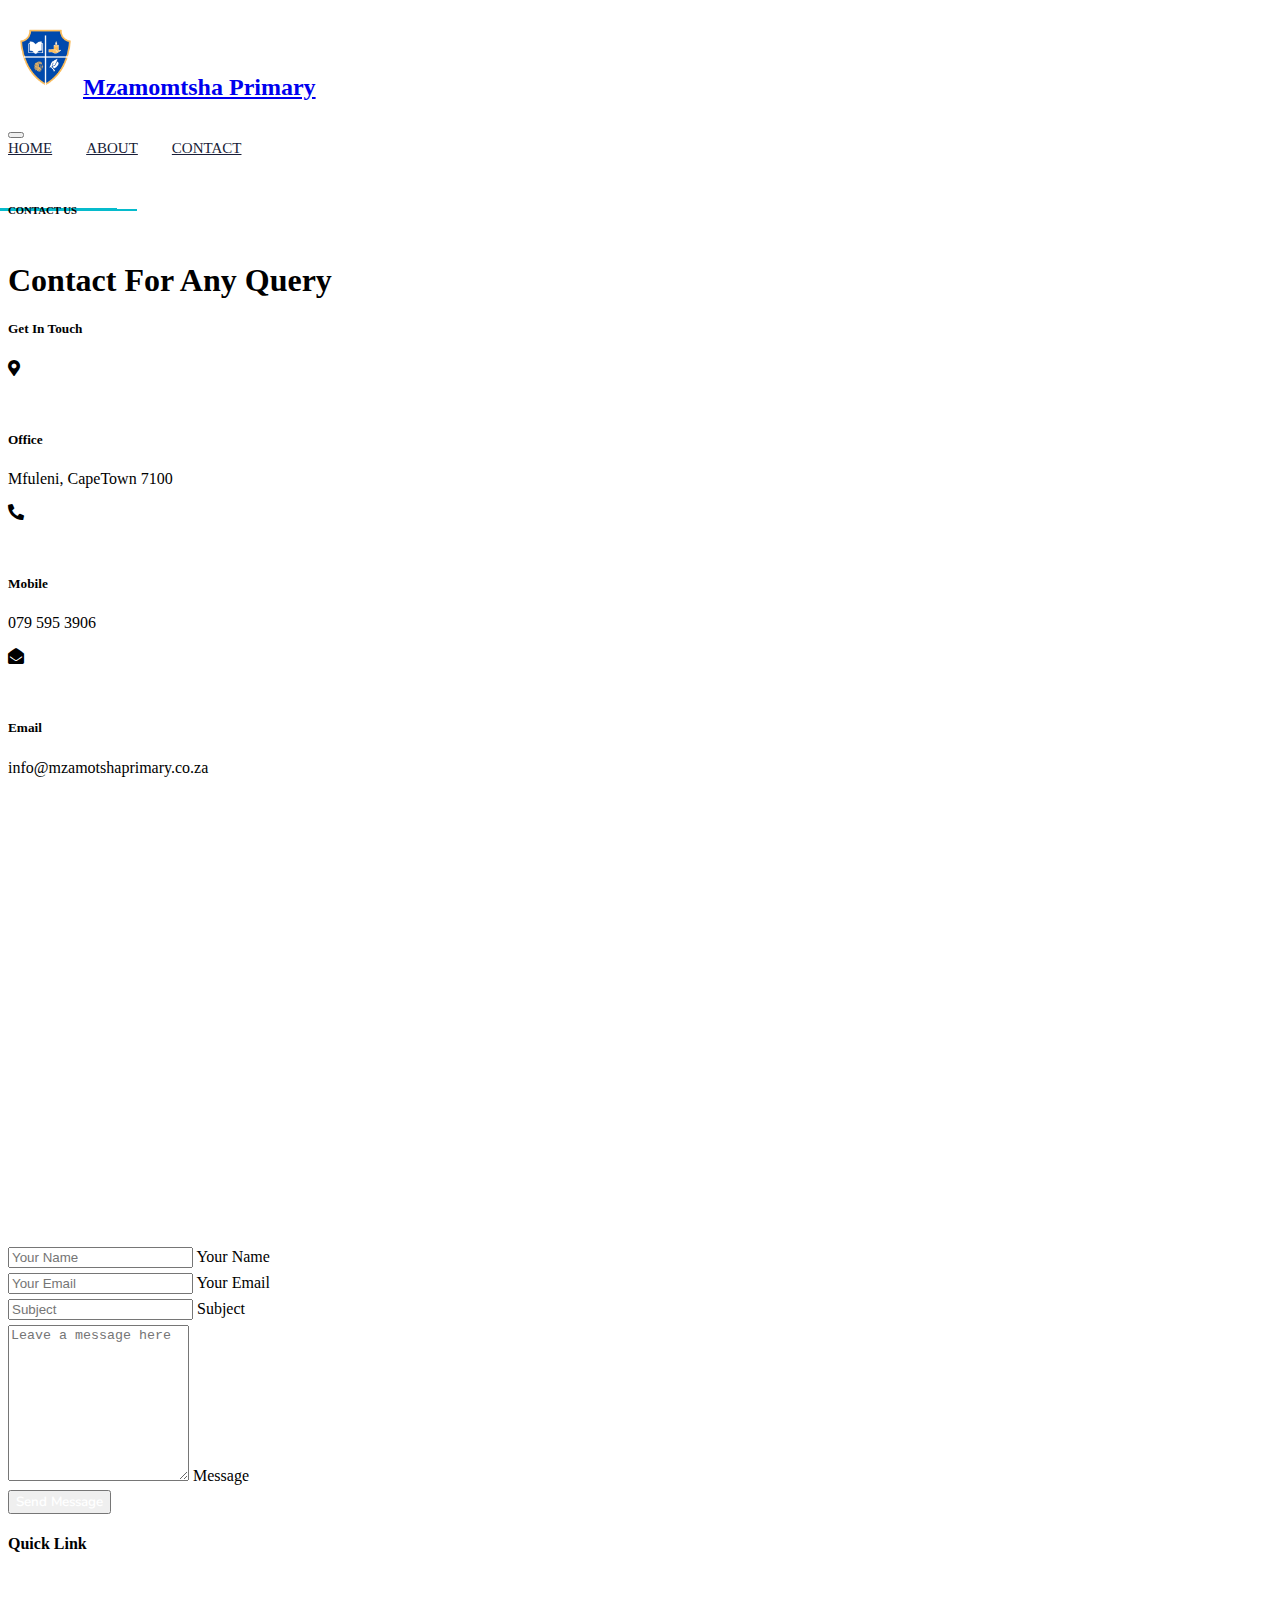
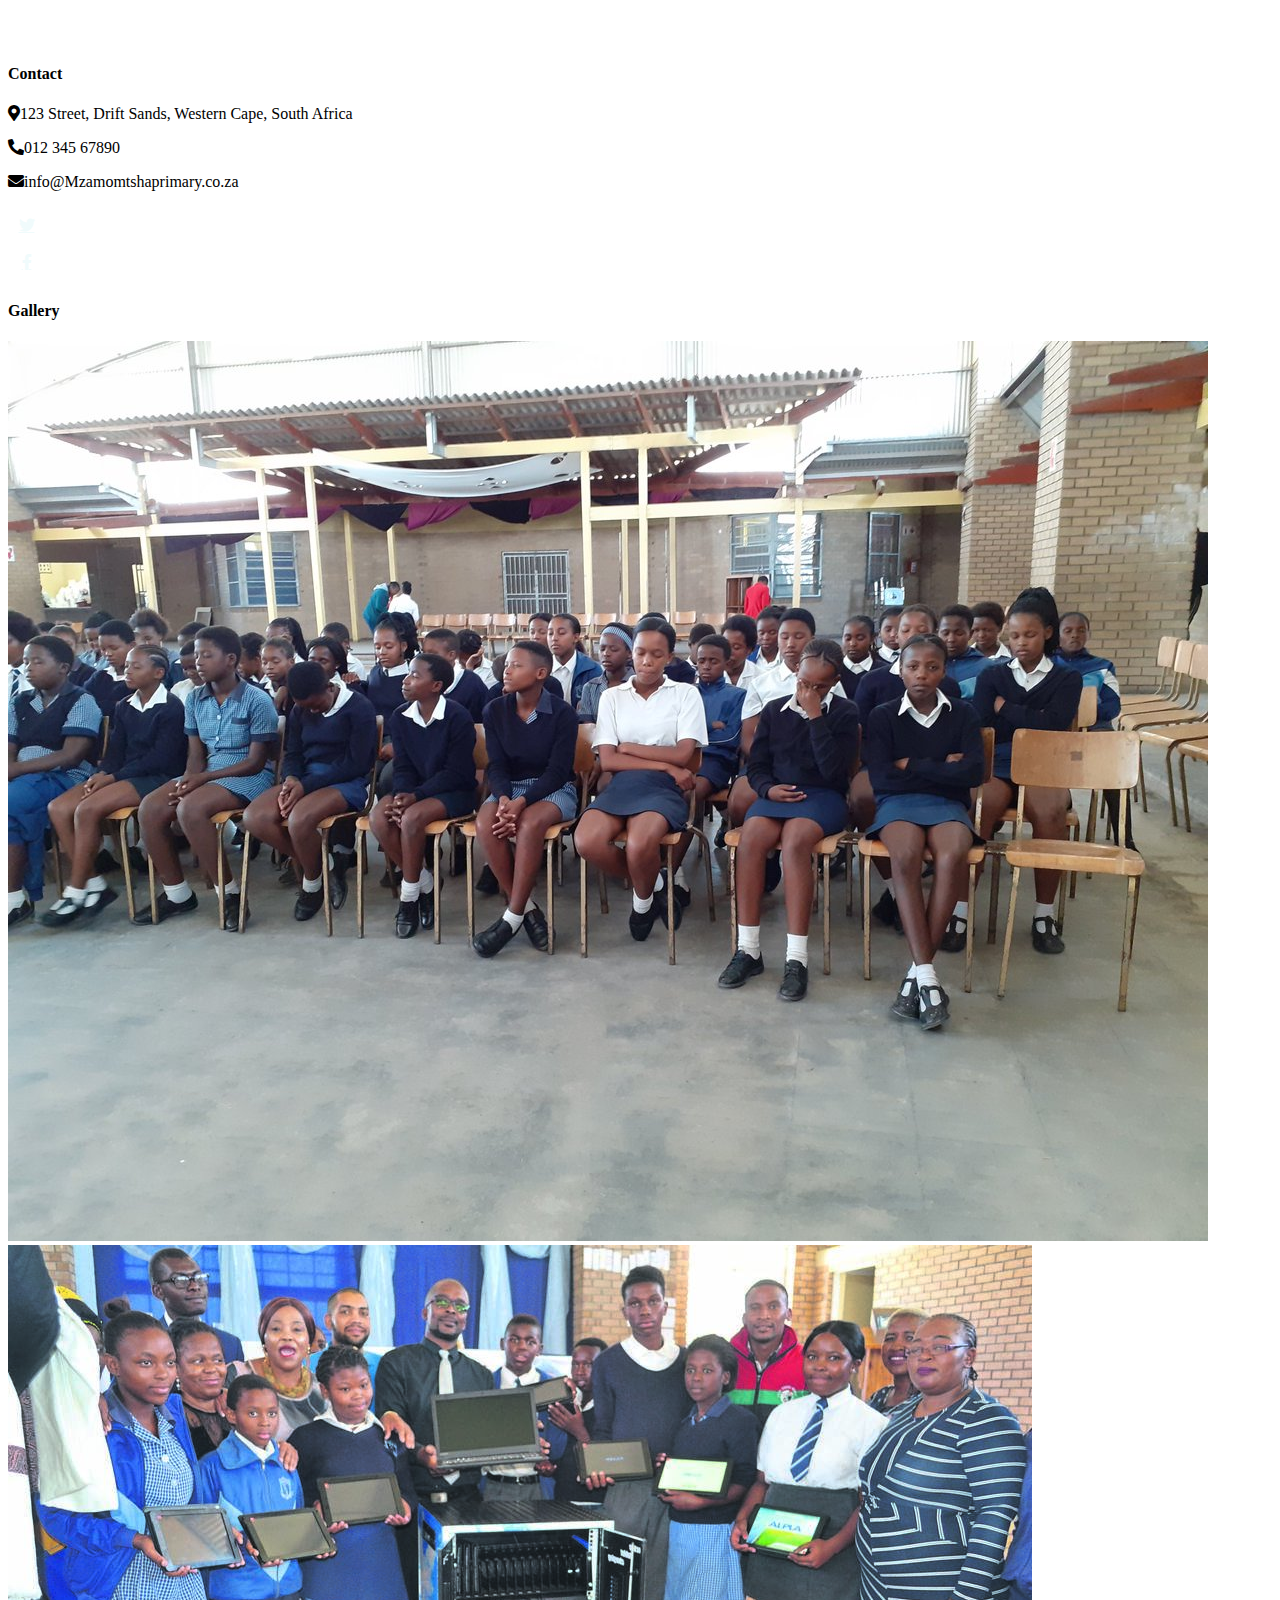
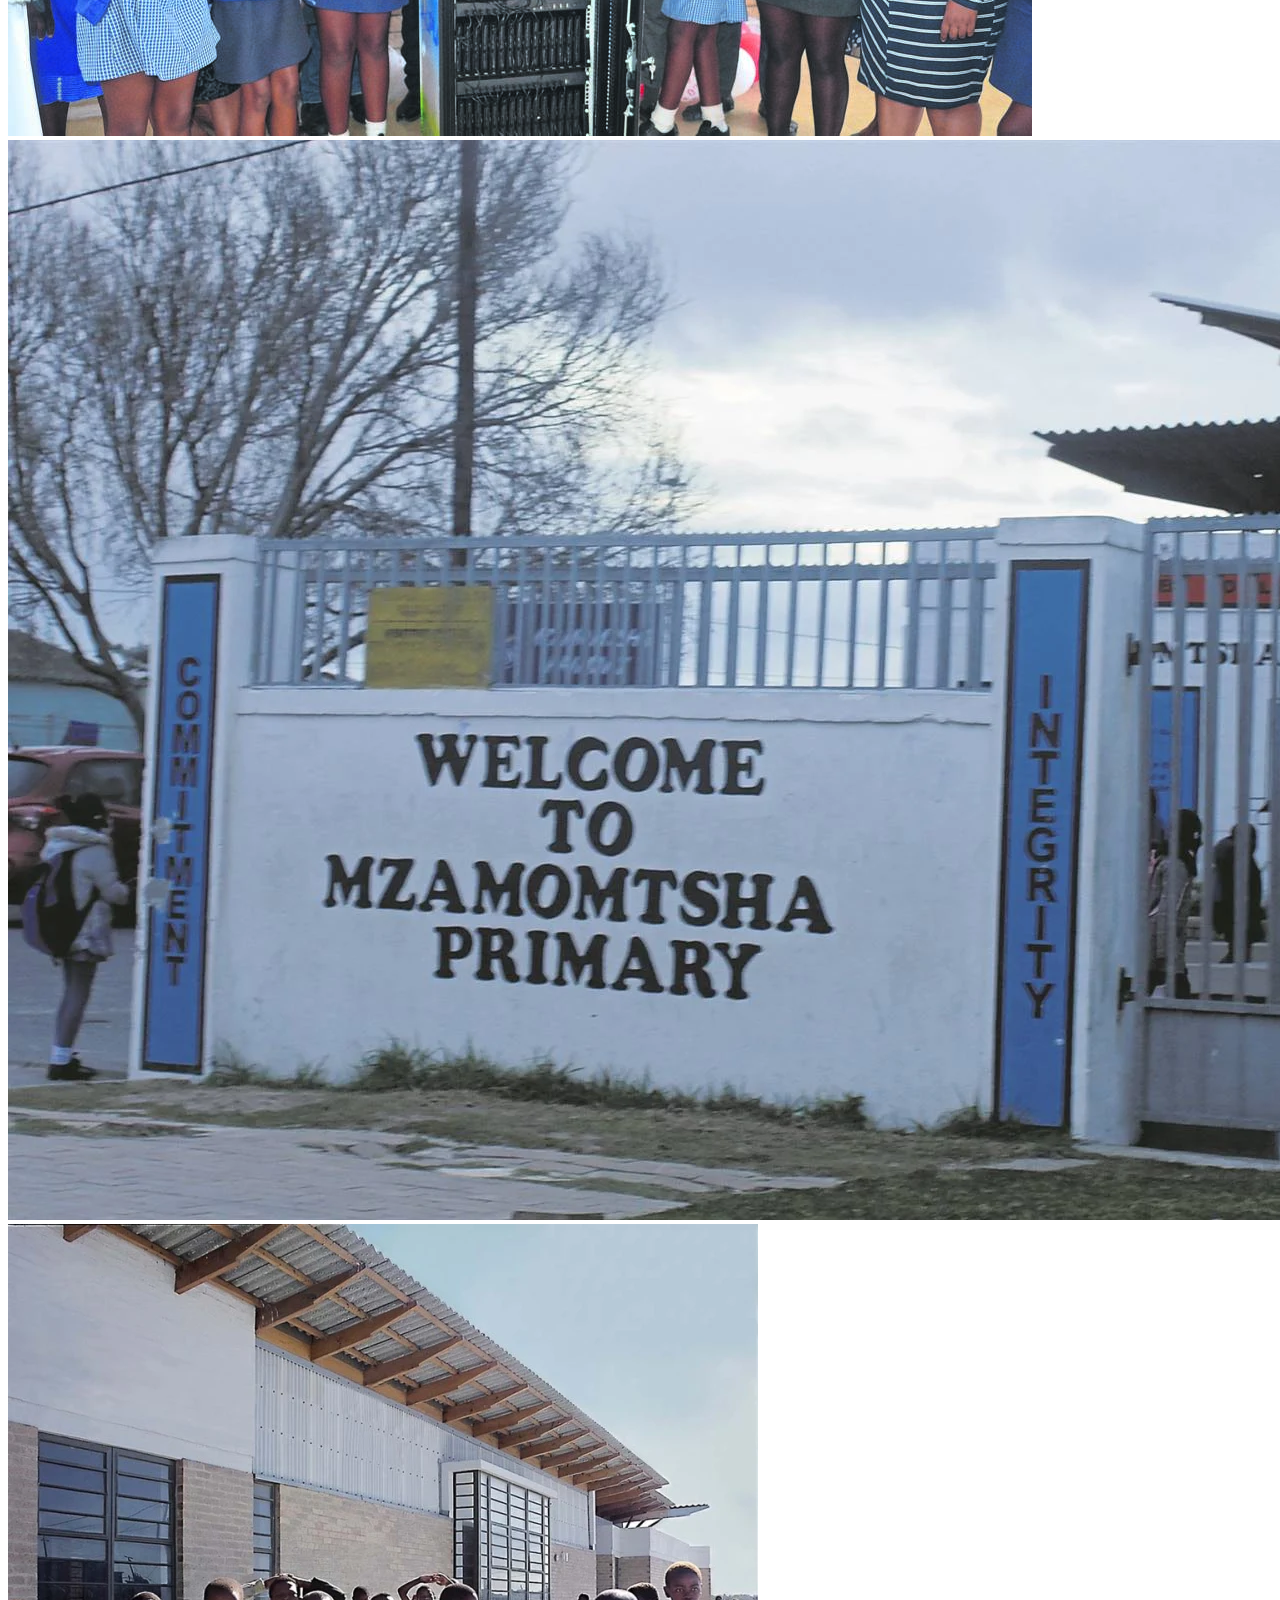
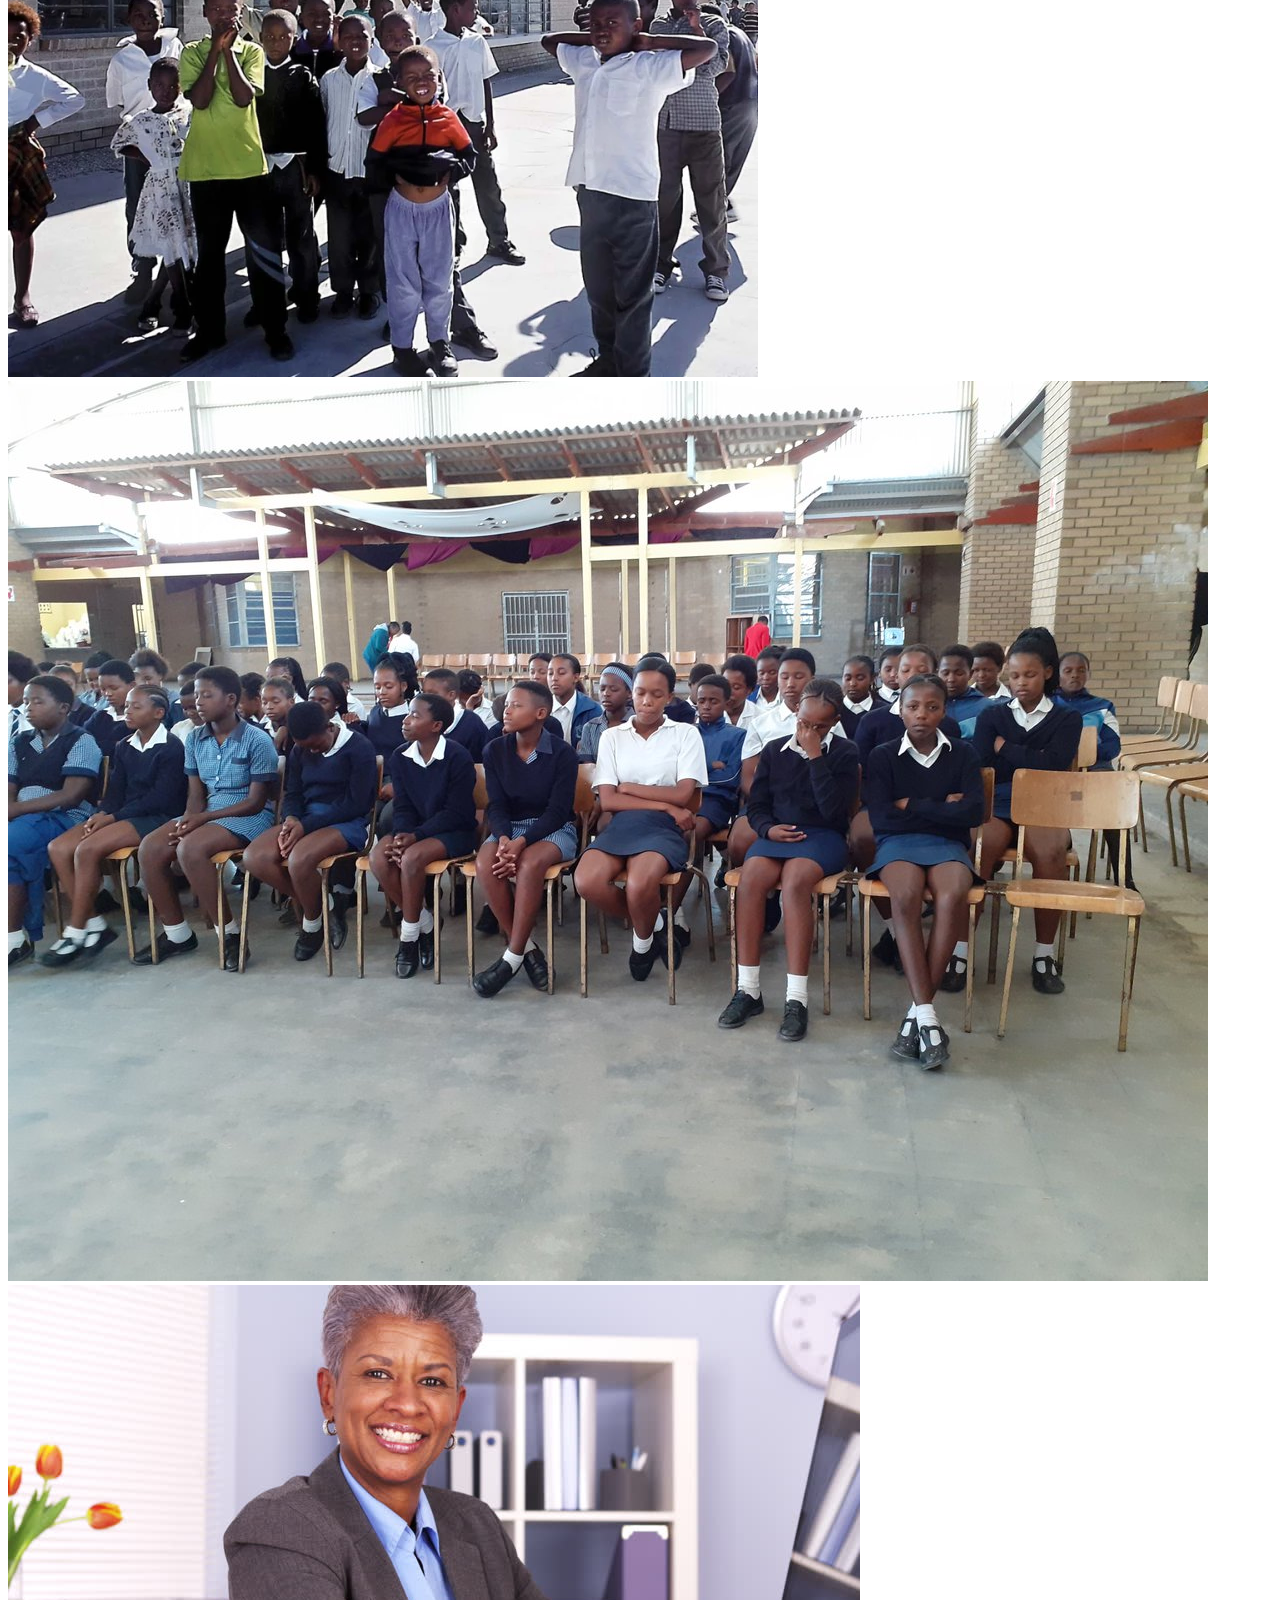
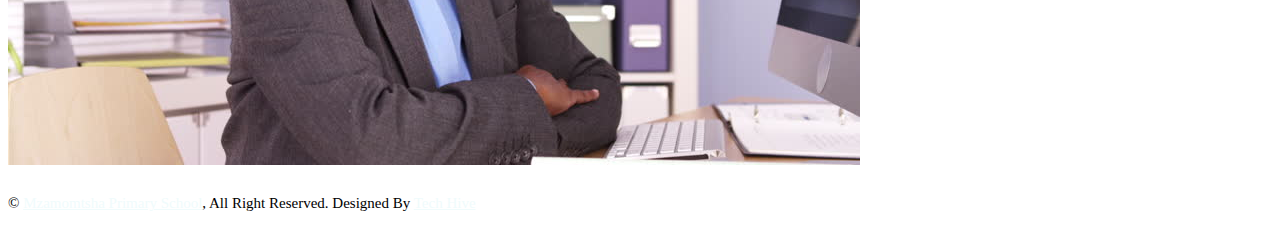
<file: contact.html>
<!DOCTYPE html>
<html lang="en">
<head>
    <meta charset="UTF-8">
    <meta name="viewport" content="width=device-width, initial-scale=1.0">
    <title>Mzamomtsha-Donate</title>

     <!-- Favicon -->
     <link href="img/favicon.ico" rel="icon">

     <!-- Google Web Fonts -->
     <link rel="preconnect" href="https://fonts.googleapis.com">
     <link rel="preconnect" href="https://fonts.gstatic.com" crossorigin>
     <link href="https://fonts.googleapis.com/css2?family=Heebo:wght@400;500;600&family=Nunito:wght@600;700;800&display=swap" rel="stylesheet">
 
     <!-- Icon Font Stylesheet -->
     <link href="https://cdnjs.cloudflare.com/ajax/libs/font-awesome/5.10.0/css/all.min.css" rel="stylesheet">
     <link href="https://cdn.jsdelivr.net/npm/bootstrap-icons@1.4.1/font/bootstrap-icons.css" rel="stylesheet">
 
 
 <!-- bootstrap -->
     <link href="https://cdn.jsdelivr.net/npm/bootstrap@5.0.2/dist/css/bootstrap.min.css" rel="stylesheet" integrity="sha384-EVSTQN3/azprG1Anm3QDgpJLIm9Nao0Yz1ztcQTwFspd3yD65VohhpuuCOmLASjC" crossorigin="anonymous">
 
     <!-- Stylesheet -->
     <link href="css/style.css" rel="stylesheet">
 </head>
</head>
<body>
    <!-- Navbar Start -->
    <nav class="navbar navbar-expand-lg bg-white navbar-light shadow sticky-top p-0">
        <a href="index.html" class="navbar-brand d-flex align-items-center px-4 px-lg-5">
            <h2 class="m-0 text-primary"><img class="logo" src="./img/logo.png" alt=""></i>Mzamomtsha Primary</h2>
        </a>
        <button type="button" class="navbar-toggler me-4" data-bs-toggle="collapse" data-bs-target="#navbarCollapse">
            <span class="navbar-toggler-icon"></span>
        </button>
        <div class="collapse navbar-collapse" id="navbarCollapse">
            <div class="navbar-nav ms-auto p-4 p-lg-0">
                <a href="index.html" class="nav-item nav-link">Home</a>
                <a href="about.html" class="nav-item nav-link">About</a>
                <a href="contact.html" class="nav-item nav-link">Contact</a>
            </div>
            <a href="./Donate.html" class="btn btn-primary py-4 px-lg-5 d-none d-lg-block">Donate<i class="fa fa-arrow-right ms-3"></i></a>
        </div>
    </nav>
    <!-- Navbar End -->
<!-- Contact Start -->
<div class="container-xxl py-5">
    <div class="container">
        <div class="text-center wow fadeInUp" data-wow-delay="0.1s">
            <h6 class="section-title bg-white text-center text-primary px-3">Contact Us</h6>
            <h1 class="mb-5">Contact For Any Query</h1>
        </div>
        <div class="row g-4">
            <div class="col-lg-4 col-md-6 wow fadeInUp" data-wow-delay="0.1s">
                <h5>Get In Touch</h5>
                <div class="d-flex align-items-center mb-3">
                    <div class="d-flex align-items-center justify-content-center flex-shrink-0 bg-primary" style="width: 50px; height: 50px;">
                        <i class="fa fa-map-marker-alt text-white"></i>
                    </div>
                    <div class="ms-3">
                        <h5 class="text-primary">Office</h5>
                        <p class="mb-0">Mfuleni, CapeTown 7100</p>
                    </div>
                </div>
                <div class="d-flex align-items-center mb-3">
                    <div class="d-flex align-items-center justify-content-center flex-shrink-0 bg-primary" style="width: 50px; height: 50px;">
                        <i class="fa fa-phone-alt text-white"></i>
                    </div>
                    <div class="ms-3">
                        <h5 class="text-primary">Mobile</h5>
                        <p class="mb-0">079 595 3906</p>
                    </div>
                </div>
                <div class="d-flex align-items-center">
                    <div class="d-flex align-items-center justify-content-center flex-shrink-0 bg-primary" style="width: 50px; height: 50px;">
                        <i class="fa fa-envelope-open text-white"></i>
                    </div>
                    <div class="ms-3">
                        <h5 class="text-primary">Email</h5>
                        <p class="mb-0">info@mzamotshaprimary.co.za</p>
                    </div>
                </div>
            </div>
            <div class="col-lg-4 col-md-6 wow fadeInUp" data-wow-delay="0.3s">
                <iframe class="position-relative rounded w-100 h-100"
                <iframe src="https://www.google.com/maps/embed?pb=!1m18!1m12!1m3!1d3307.5803516979518!2d18.648764675873917!3d-34.00331122603864!2m3!1f0!2f0!3f0!3m2!1i1024!2i768!4f13.1!3m3!1m2!1s0x1dcc4f10cee25b65%3A0x67a6a93df747dbac!2sMzamomtsha%20Primary!5e0!3m2!1sen!2sza!4v1717487317457!5m2!1sen!2sza" width="600" height="450" style="border:0;" allowfullscreen="" loading="lazy" referrerpolicy="no-referrer-when-downgrade"></iframe>
            </div>
            <div class="col-lg-4 col-md-12 wow fadeInUp" data-wow-delay="0.5s">
                <form  action="https://formsubmit.co/shwamptee@gmail.com" method="post" id="contactForm">
                    <div class="row g-3">
                        <div class="col-md-6">
                            <div class="form-floating">
                                <input type="text" class="form-control" id="name" placeholder="Your Name">
                                <label for="name">Your Name</label>
                                <span id="nameError" class="error"></span>
                            </div>
                        </div>
                        <div class="col-md-6">
                            <div class="form-floating">
                                <input type="email" class="form-control" id="email" placeholder="Your Email">
                                <label for="email">Your Email</label>
                                <span id="emailError" class="error"></span>
                            </div>
                        </div>
                        <div class="col-12">
                            <div class="form-floating">
                                <input type="text" class="form-control" id="subject" placeholder="Subject">
                                <label for="subject">Subject</label>
                                <span id="subjectError" class="error"></span>
                            </div>
                        </div>
                        <div class="col-12">
                            <div class="form-floating">
                                <textarea class="form-control" placeholder="Leave a message here" id="message" style="height: 150px"></textarea>
                                <label for="message">Message</label>
                                <span id="messageError" class="error"></span>
                            </div>
                        </div>
                        <div class="col-12">
                            <button class="btn btn-primary w-100 py-3" type="submit">Send Message</button>
                        </div>
                    </div>
                </form>
            </div>
        </div>
    </div>
</div>
<!-- Contact End -->
    <!-- Footer Start -->
    <div class="container-fluid bg-dark text-light footer pt-5 mt-5 wow fadeIn" data-wow-delay="0.1s">
        <div class="container py-5">
            <div class="row g-5">
                <div class="col-lg-3 col-md-6">
                    <h4 class="text-white mb-3">Quick Link</h4>
                    <a class="btn btn-link" href="./about.html">About Us</a>
                    <a class="btn btn-link" href="./contact.html">Contact Us</a>
                    <a class="btn btn-link" href="./Donate.html">Donate Now</a>
                </div>
                <div class="col-lg-3 col-md-6">
                    <h4 class="text-white mb-3">Contact</h4>
                    <p class="mb-2"><i class="fa fa-map-marker-alt me-3"></i>123 Street, Drift Sands, Western Cape, South Africa</p>
                    <p class="mb-2"><i class="fa fa-phone-alt me-3"></i>012 345 67890</p>
                    <p class="mb-2"><i class="fa fa-envelope me-3"></i>info@Mzamomtshaprimary.co.za</p>
                    <div class="d-flex pt-2">
                        <a class="btn btn-outline-light btn-social" href=""><i class="fab fa-twitter"></i></a>
                        <a class="btn btn-outline-light btn-social" href=""><i class="fab fa-facebook-f"></i></a>
                    </div>
                </div>
                <div class="col-lg-3 col-md-6">
                    <h4 class="text-white mb-3">Gallery</h4>
                    <div class="row g-2 pt-2">
                        <div class="col-4">
                            <img class="img-fluid bg-light p-1" src="./img/Mzamomtsha4.jpg" alt="">
                        </div>
                        <div class="col-4">
                            <img class="img-fluid bg-light p-1" src="./img/Mzamomtsha2.jpg" alt="">
                        </div>
                        <div class="col-4">
                            <img class="img-fluid bg-light p-1" src="./img/Mzamomtsha6.webp" alt="">
                        </div>
                        <div class="col-4">
                            <img class="img-fluid bg-light p-1" src="./img/Mzamomtsha3.webp" alt="">
                        </div>
                        <div class="col-4">
                            <img class="img-fluid bg-light p-1" src="./img/Mzamomtsha4.jpg" alt="">
                        </div>
                        <div class="col-4">
                            <img class="img-fluid bg-light p-1" src="./img/MzamomtshaDeputyPrincipal.jpg" alt="">
                        </div>
                    </div>
                </div>
            </div>
        </div>
        <div class="container">
            <div class="copyright">
                <div class="row">
                    <div class="col-md-6 text-center text-md-start mb-3 mb-md-0">
                        &copy; <a class="border-bottom" href="#">Mzamomtsha Primary School</a>, All Right Reserved.

                        <!--/*** This template is free as long as you keep the footer author’s credit link/attribution link/backlink. If you'd like to use the template without the footer author’s credit link/attribution link/backlink, you can purchase the Credit Removal License from "https://htmlcodex.com/credit-removal". Thank you for your support. ***/-->
                        Designed By <a class="border-bottom" href="https://htmlcodex.com">Tech Hive</a>
                    </div>
                    <div class="col-md-6 text-center text-md-end">
                    </div>
                </div>
            </div>
        </div>
    </div>
    <!-- Footer End -->
  <!-- JavaScript Libraries -->
  <script src="https://code.jquery.com/jquery-3.4.1.min.js"></script>
  <script src="https://cdn.jsdelivr.net/npm/bootstrap@5.0.0/dist/js/bootstrap.bundle.min.js"></script>
  <script src="../script.js"></script>

  <!-- Template Javascript -->
  <script src="https://cdn.jsdelivr.net/npm/bootstrap@5.0.2/dist/js/bootstrap.bundle.min.js" integrity="sha384-MrcW6ZMFYlzcLA8Nl+NtUVF0sA7MsXsP1UyJoMp4YLEuNSfAP+JcXn/tWtIaxVXM" crossorigin="anonymous"></script>
    
</body>
</html>
</file>
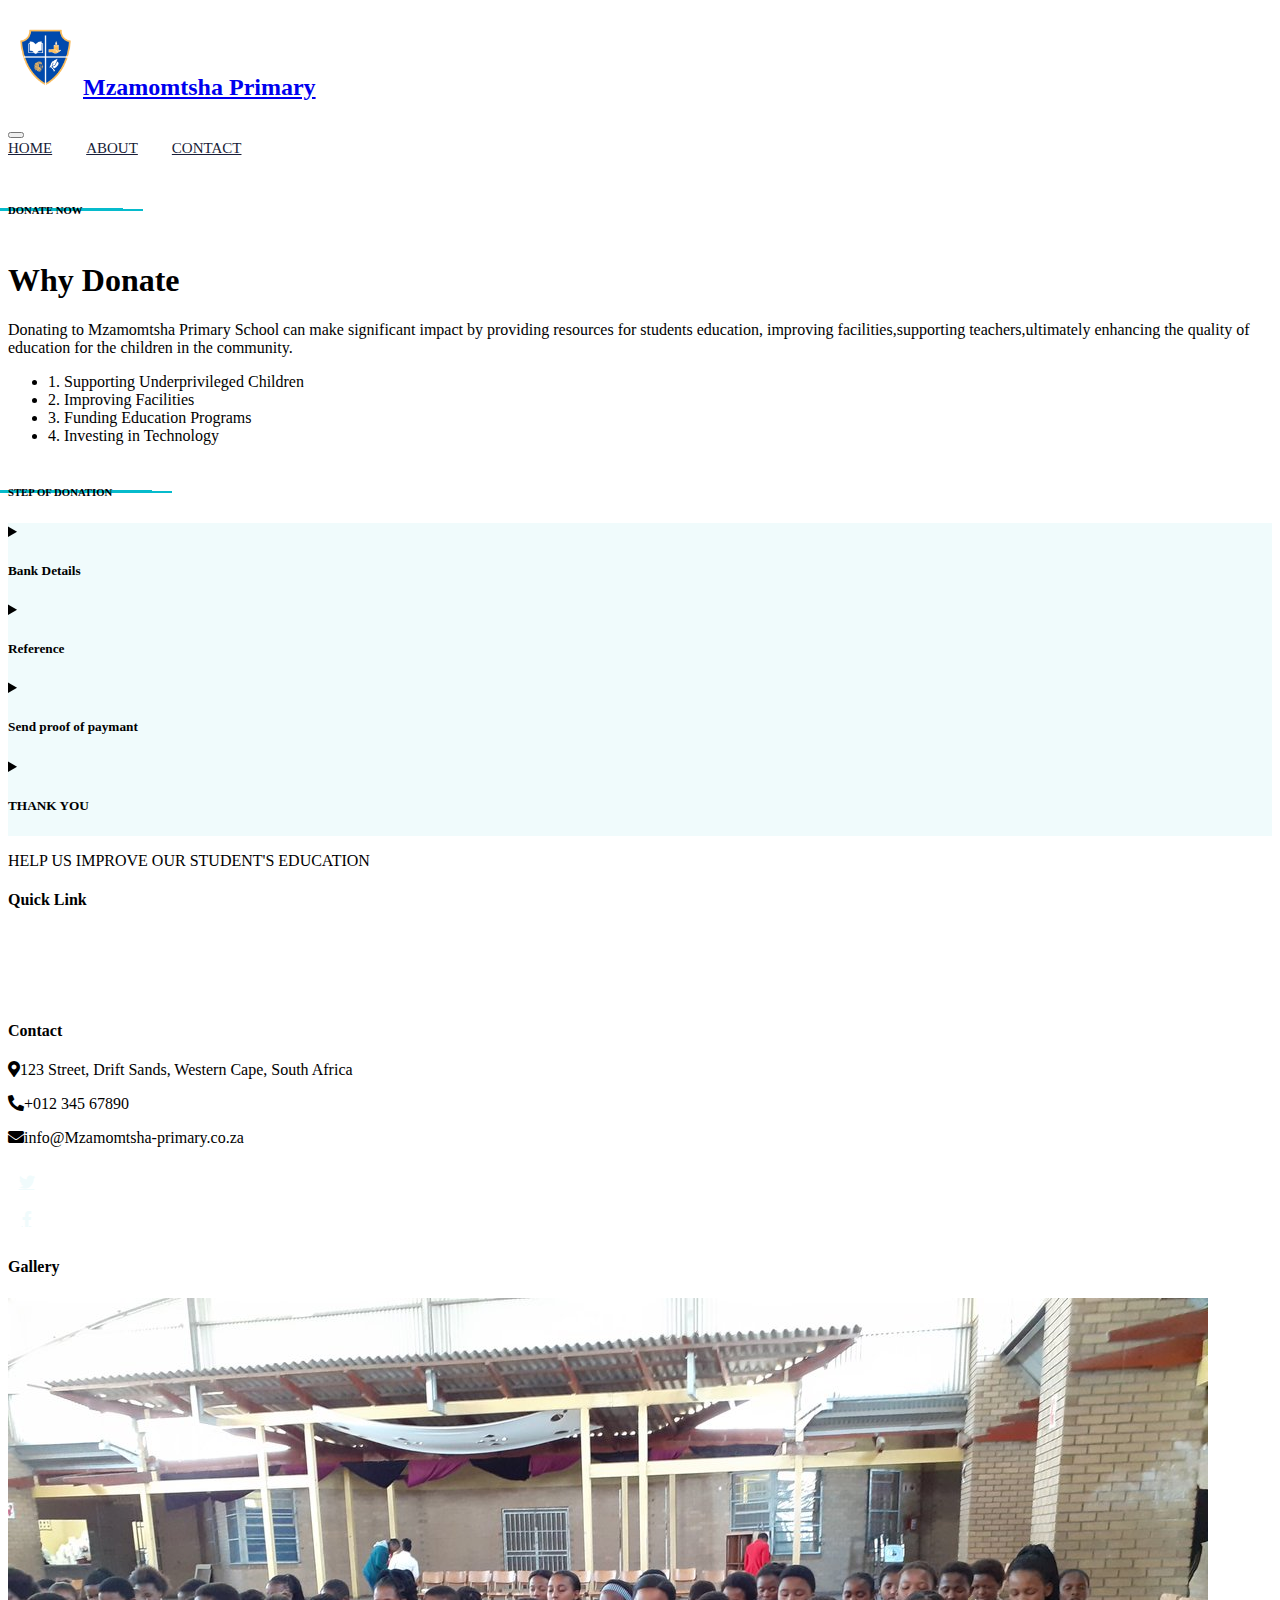
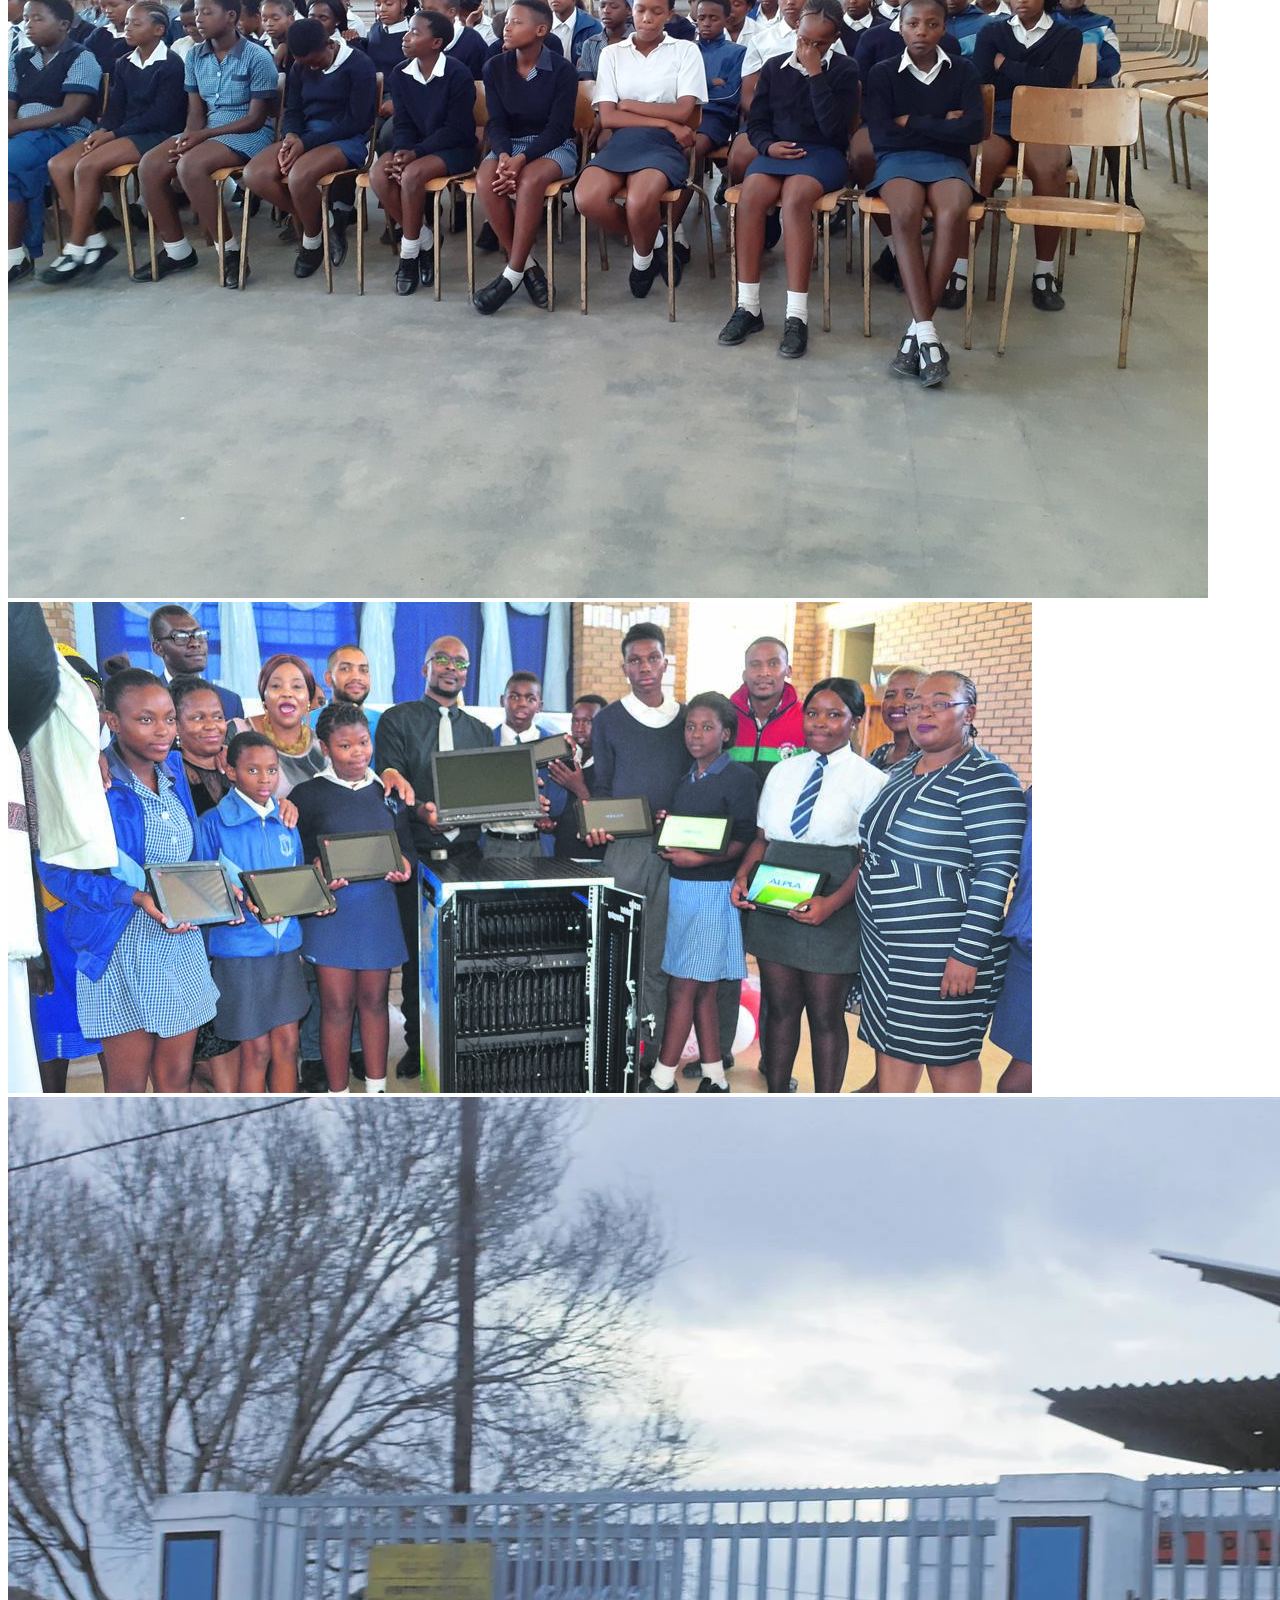
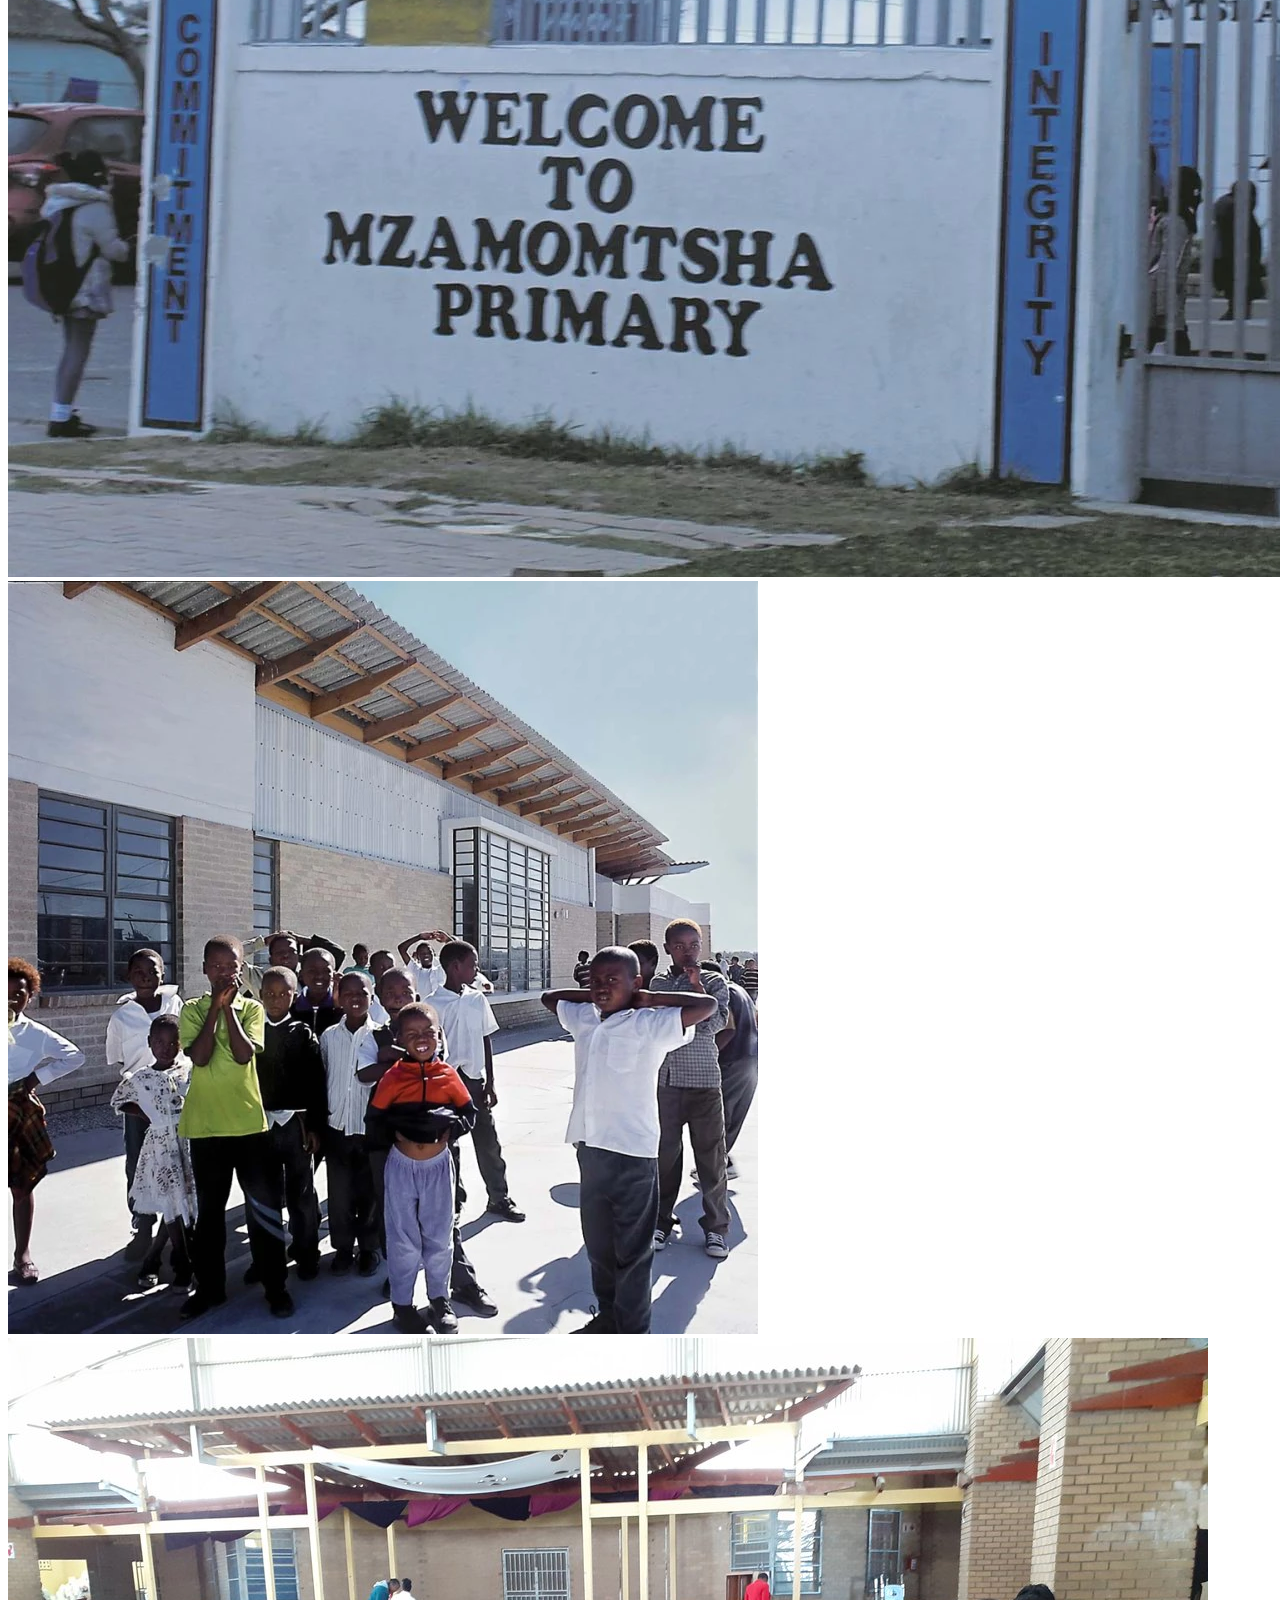
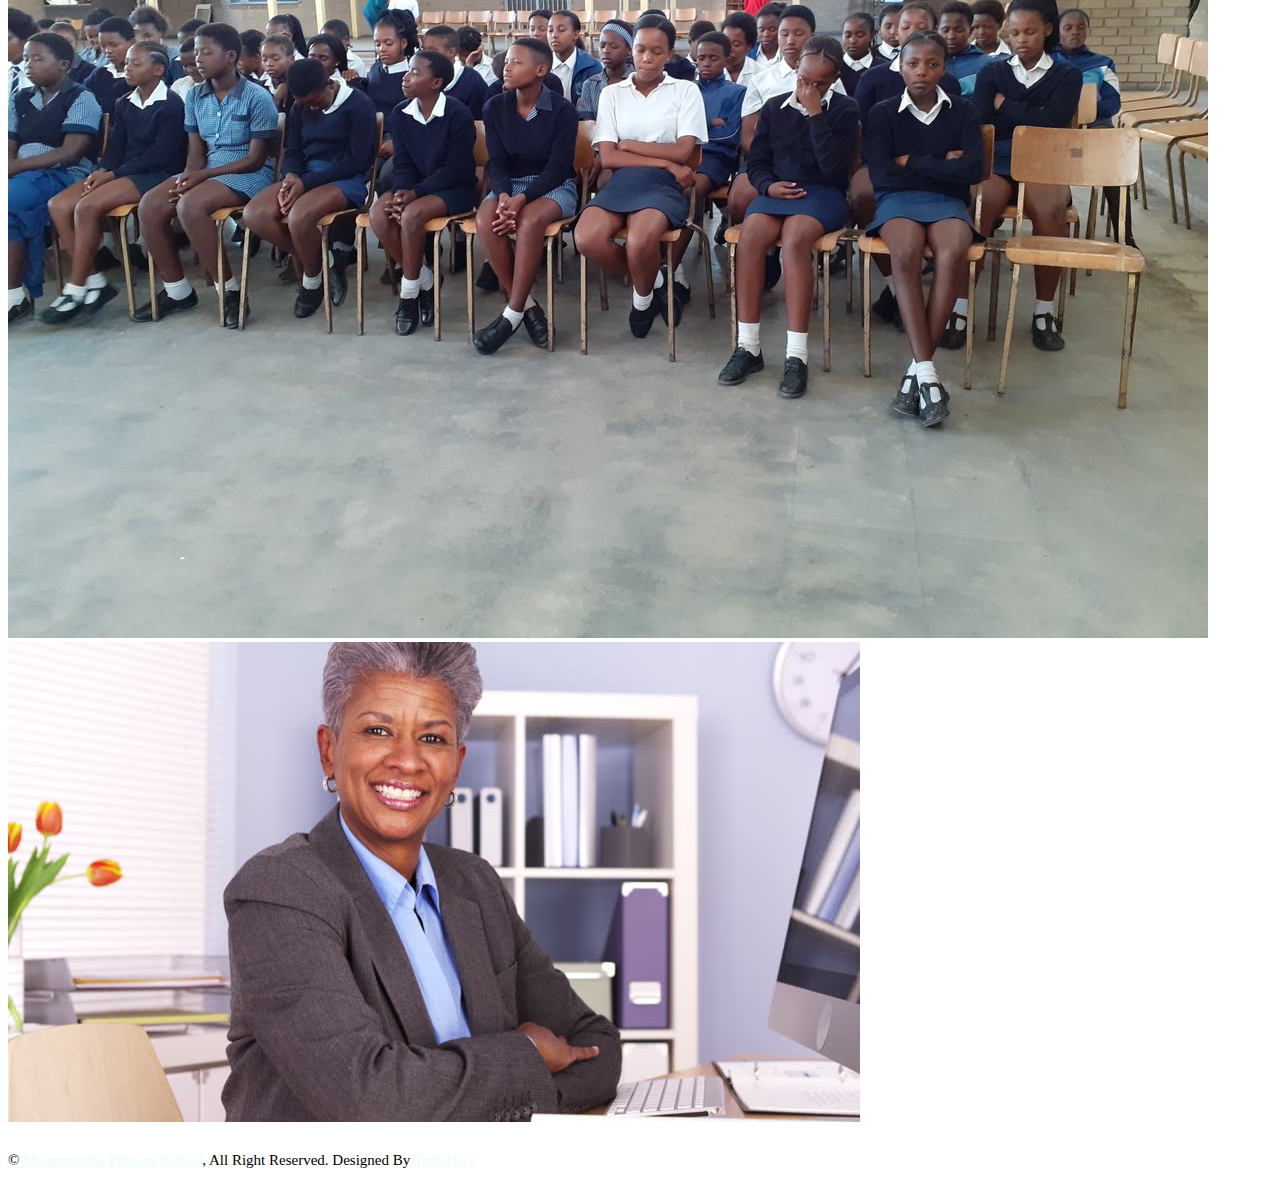
<file: Donate.html>
<!DOCTYPE html>
<html lang="en">
<head>
    <meta charset="UTF-8">
    <meta name="viewport" content="width=device-width, initial-scale=1.0">
    <title>Mzamomtsha-Donate</title>

     <!-- Favicon -->
     <link href="img/favicon.ico" rel="icon">

     <!-- Google Web Fonts -->
     <link rel="preconnect" href="https://fonts.googleapis.com">
     <link rel="preconnect" href="https://fonts.gstatic.com" crossorigin>
     <link href="https://fonts.googleapis.com/css2?family=Heebo:wght@400;500;600&family=Nunito:wght@600;700;800&display=swap" rel="stylesheet">
 
     <!-- Icon Font Stylesheet -->
     <link href="https://cdnjs.cloudflare.com/ajax/libs/font-awesome/5.10.0/css/all.min.css" rel="stylesheet">
     <link href="https://cdn.jsdelivr.net/npm/bootstrap-icons@1.4.1/font/bootstrap-icons.css" rel="stylesheet">
 
 
 <!-- bootstrap -->
     <link href="https://cdn.jsdelivr.net/npm/bootstrap@5.0.2/dist/css/bootstrap.min.css" rel="stylesheet" integrity="sha384-EVSTQN3/azprG1Anm3QDgpJLIm9Nao0Yz1ztcQTwFspd3yD65VohhpuuCOmLASjC" crossorigin="anonymous">
 
     <!-- Stylesheet -->
     <link href="css/style.css" rel="stylesheet">
 </head>
</head>
<body>
    <!-- Navbar Start -->
    <nav class="navbar navbar-expand-lg bg-white navbar-light shadow sticky-top p-0">
        <a href="index.html" class="navbar-brand d-flex align-items-center px-4 px-lg-5">
            <h2 class="m-0 text-primary"><img class="logo" src="./img/logo.png" alt=""></i>Mzamomtsha Primary</h2>
        </a>
        <button type="button" class="navbar-toggler me-4" data-bs-toggle="collapse" data-bs-target="#navbarCollapse">
            <span class="navbar-toggler-icon"></span>
        </button>
        <div class="collapse navbar-collapse" id="navbarCollapse">
            <div class="navbar-nav ms-auto p-4 p-lg-0">
                <a href="index.html" class="nav-item nav-link">Home</a>
                <a href="about.html" class="nav-item nav-link">About</a>
                <a href="contact.html" class="nav-item nav-link">Contact</a>
            </div>
            <a href="./Donate.html" class="btn btn-primary py-4 px-lg-5 d-none d-lg-block">Donate<i class="fa fa-arrow-right ms-3"></i></a>
        </div>
    </nav>
    <!-- Navbar End -->
    <main>
    <div class=" container-xxl m-20 text-center">
        <div class="text-center wow fadeInUp" data-wow-delay="0.1s">
            <h6 class="section-title bg-white text-center text-primary px-3 mt-5">Donate Now</h6>
            <h1 class="mb-5">Why Donate</h1>
        </div>
        <p>Donating to Mzamomtsha Primary School can make significant impact by providing resources for students education,
            improving facilities,supporting teachers,ultimately enhancing the quality of education for the children in the community.
        </p>
        <ul class="list-group list-group-flush">
            <li class="list-group-item list-group-item-primary"> 1. Supporting Underprivileged Children</li>
            <li class="list-group-item">2. Improving Facilities</li>
            <li class="list-group-item list-group-item-primary">3. Funding Education Programs</li>
            <li class="list-group-item">4. Investing in Technology</li>
            <ul>
                 
            </ul>
        </ul>
    </div>
    
    <div class="text-center wow fadeInUp p-3" data-wow-delay="0.1s">
        <h6 class="section-title bg-white text-center text-primary px-3">Step of Donation</h6>
    </div>

    <div class="container-xxl py-5">
        <div class="container">
            <div class="row g-4">
                <div class="col-lg-3 col-sm-6 wow fadeInUp"  data-wow-delay="0.1s">
                    <div class="service-item text-center pt-3">
                        <div class="p-4" id="donate">
                            
                            <details>
                                <summary><h5 class="mb-3">Bank Details</h5></summary>
                            <p>Bank: First National Bank</p>
                            <p>Branch code: 255005</p>
                            <p>A/c number: 62232299942</p>
                            </details>
                            
                        </div>
                    </div>
                </div>
                <div class="col-lg-3 col-sm-6 wow fadeInUp"  data-wow-delay="0.3s">
                    <div class="service-item text-center pt-3">
                        <div class="p-4" id="donate">
                            <details>
                                <summary><h5 class="mb-3">Reference</h5></summary>
                                <p>Please reference all payments with your  name and surname</p>
                            </details>
                          
                    </div>
                </div>
                </div>
                <div class="col-lg-3 col-sm-6 wow fadeInUp" id="donate" data-wow-delay="0.5s">
                    <div class="service-item text-center pt-3">
                        <div class="p-4" id="donate">
                            <details>
                                <summary><h5 class="mb-3">Send proof of paymant</h5></summary>
                                <p>Email: info@mzamotshaprimary.co.za</p>
                                <p>Whatsapp: +2783 062 2673</p>
                            </details>
                        </div>
                        
                    </div>
                </div>
                <div class="col-lg-3 col-sm-6 wow fadeInUp"  data-wow-delay="0.3s">
                    <div class="service-item text-center pt-3">
                        <div class="p-4" id="donate">
                            
                            <details>
                                <summary><h5 class="mb-3">THANK YOU</h5></summary>
                                <p>Thank you so much for your generous donation. Your support means the world to us!</p>
                            </details>
                        </div>
                    </div>
                </div>
            </div>
        </div>
    </div>

    <p class="text-center fw-bold">HELP US IMPROVE OUR STUDENT'S EDUCATION</p>
    </main>

     <!-- Footer Start -->
    <div class="container-fluid bg-dark text-light footer pt-5 mt-5 wow fadeIn" data-wow-delay="0.1s">
        <div class="container py-5">
            <div class="row g-5">
                <div class="col-lg-3 col-md-6">
                    <h4 class="text-white mb-3">Quick Link</h4>
                    <a class="btn btn-link" href="./about.html">About Us</a>
                    <a class="btn btn-link" href="./contact.html">Contact Us</a>
                    <a class="btn btn-link" href="./Donate.html">Donate Now</a>
                </div>
                <div class="col-lg-3 col-md-6">
                    <h4 class="text-white mb-3">Contact</h4>
                    <p class="mb-2"><i class="fa fa-map-marker-alt me-3"></i>123 Street, Drift Sands, Western Cape, South Africa</p>
                    <p class="mb-2"><i class="fa fa-phone-alt me-3"></i>+012 345 67890</p>
                    <p class="mb-2"><i class="fa fa-envelope me-3"></i>info@Mzamomtsha-primary.co.za</p>
                    <div class="d-flex pt-2">
                        <a class="btn btn-outline-light btn-social" href=""><i class="fab fa-twitter"></i></a>
                        <a class="btn btn-outline-light btn-social" href=""><i class="fab fa-facebook-f"></i></a>
                    </div>
                </div>
                <div class="col-lg-3 col-md-6">
                    <h4 class="text-white mb-3">Gallery</h4>
                    <div class="row g-2 pt-2">
                        <div class="col-4">
                            <img class="img-fluid bg-light p-1" src="./img/Mzamomtsha4.jpg" alt="">
                        </div>
                        <div class="col-4">
                            <img class="img-fluid bg-light p-1" src="./img/Mzamomtsha2.jpg" alt="">
                        </div>
                        <div class="col-4">
                            <img class="img-fluid bg-light p-1" src="./img/Mzamomtsha6.webp" alt="">
                        </div>
                        <div class="col-4">
                            <img class="img-fluid bg-light p-1" src="./img/Mzamomtsha3.webp" alt="">
                        </div>
                        <div class="col-4">
                            <img class="img-fluid bg-light p-1" src="./img/Mzamomtsha4.jpg" alt="">
                        </div>
                        <div class="col-4">
                            <img class="img-fluid bg-light p-1" src="./img/MzamomtshaDeputyPrincipal.jpg" alt="">
                        </div>
                    </div>
                </div>
            </div>
        </div>
        <div class="container">
            <div class="copyright">
                <div class="row">
                    <div class="col-md-6 text-center text-md-start mb-3 mb-md-0">
                        &copy; <a class="border-bottom" href="#">Mzamomtsha Primary School</a>, All Right Reserved.

                        <!--/*** This template is free as long as you keep the footer author’s credit link/attribution link/backlink. If you'd like to use the template without the footer author’s credit link/attribution link/backlink, you can purchase the Credit Removal License from "https://htmlcodex.com/credit-removal". Thank you for your support. ***/-->
                        Designed By <a class="border-bottom" href="https://htmlcodex.com">Tech Hive</a>
                    </div>
                    <div class="col-md-6 text-center text-md-end">
                    </div>
                </div>
            </div>
        </div>
    </div>
    <!-- Footer End -->
  <!-- JavaScript Libraries -->
  <script src="https://code.jquery.com/jquery-3.4.1.min.js"></script>
  <script src="https://cdn.jsdelivr.net/npm/bootstrap@5.0.0/dist/js/bootstrap.bundle.min.js"></script>

  
  <script src="https://cdn.jsdelivr.net/npm/bootstrap@5.0.2/dist/js/bootstrap.bundle.min.js" integrity="sha384-MrcW6ZMFYlzcLA8Nl+NtUVF0sA7MsXsP1UyJoMp4YLEuNSfAP+JcXn/tWtIaxVXM" crossorigin="anonymous"></script>
    <script src="../script.js"></script>
</body>
</html>
</file>
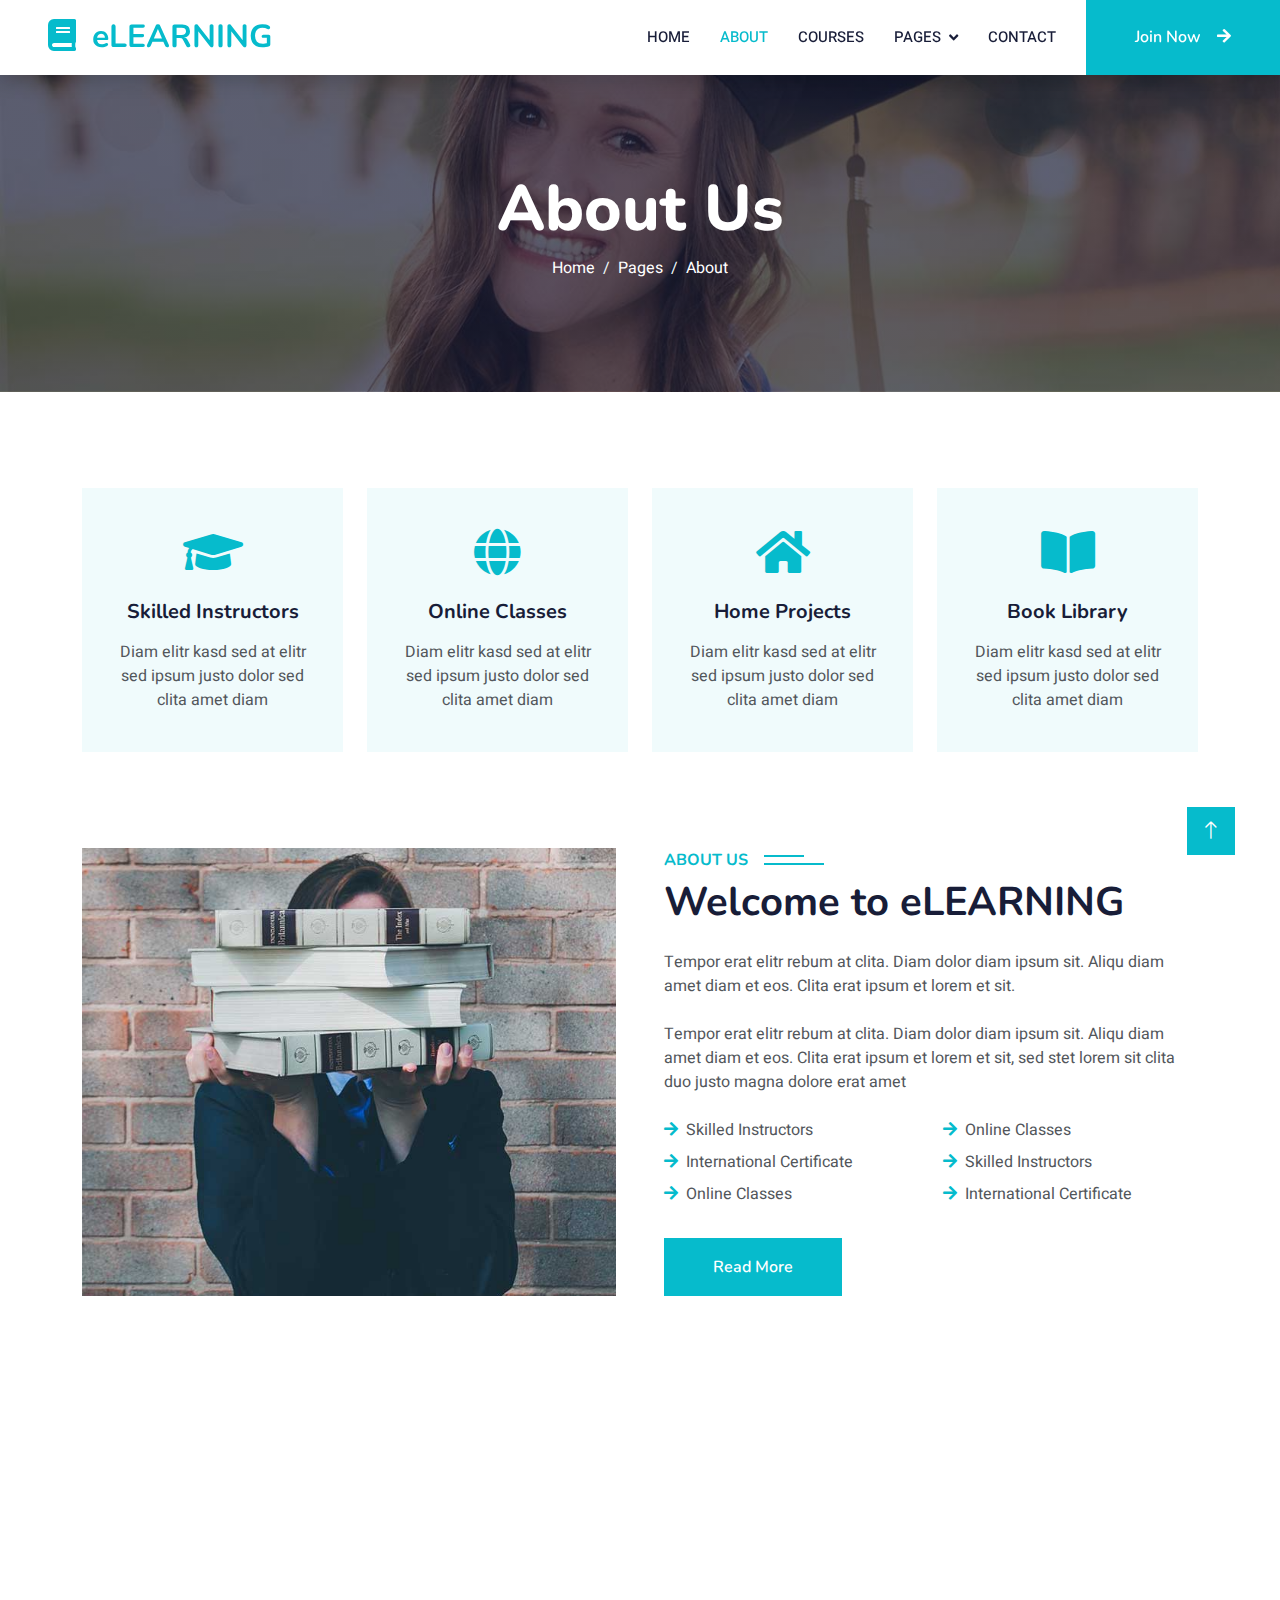
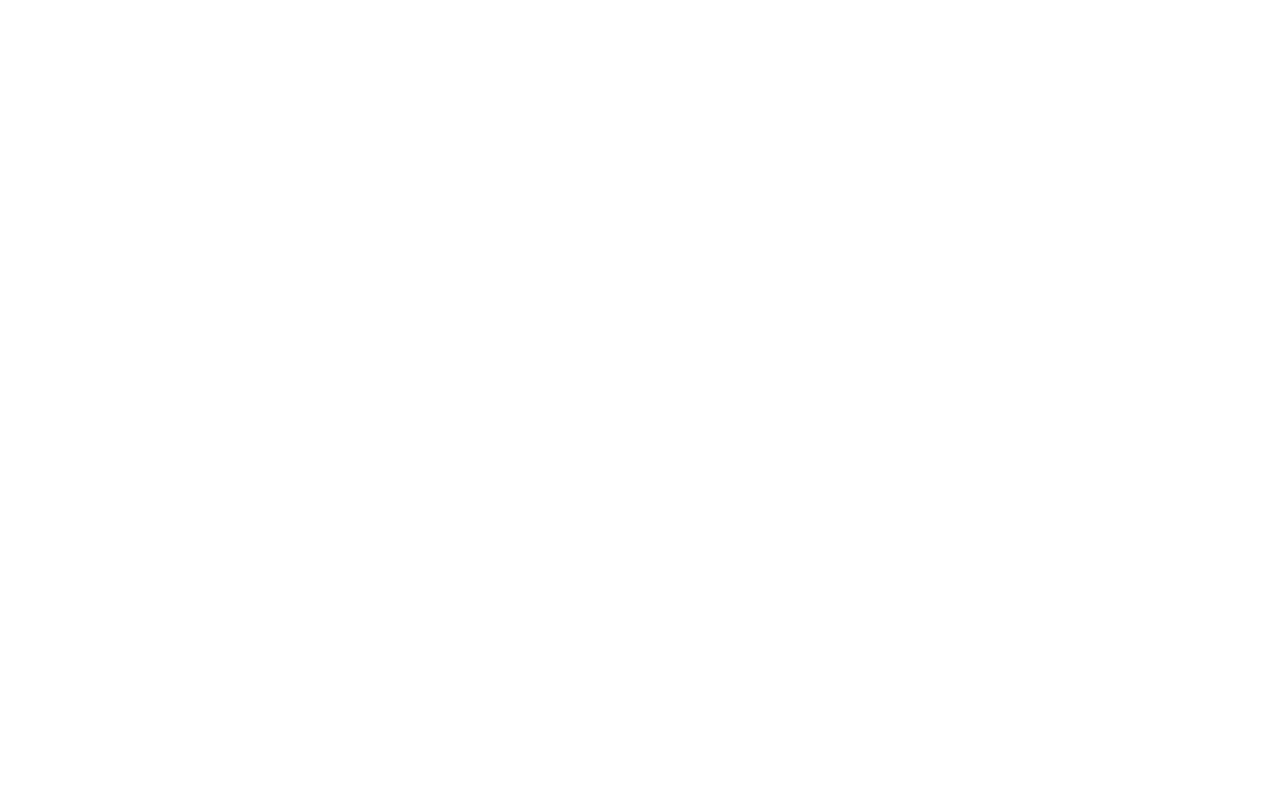
<file: elearning-html-template/about.html>
<!DOCTYPE html>
<html lang="en">

<head>
    <meta charset="utf-8">
    <title>eLEARNING - eLearning HTML Template</title>
    <meta content="width=device-width, initial-scale=1.0" name="viewport">
    <meta content="" name="keywords">
    <meta content="" name="description">

    <!-- Favicon -->
    <link href="img/favicon.ico" rel="icon">

    <!-- Google Web Fonts -->
    <link rel="preconnect" href="https://fonts.googleapis.com">
    <link rel="preconnect" href="https://fonts.gstatic.com" crossorigin>
    <link href="https://fonts.googleapis.com/css2?family=Heebo:wght@400;500;600&family=Nunito:wght@600;700;800&display=swap" rel="stylesheet">

    <!-- Icon Font Stylesheet -->
    <link href="https://cdnjs.cloudflare.com/ajax/libs/font-awesome/5.10.0/css/all.min.css" rel="stylesheet">
    <link href="https://cdn.jsdelivr.net/npm/bootstrap-icons@1.4.1/font/bootstrap-icons.css" rel="stylesheet">

    <!-- Libraries Stylesheet -->
    <link href="lib/animate/animate.min.css" rel="stylesheet">
    <link href="lib/owlcarousel/assets/owl.carousel.min.css" rel="stylesheet">

    <!-- Customized Bootstrap Stylesheet -->
    <link href="css/bootstrap.min.css" rel="stylesheet">

    <!-- Template Stylesheet -->
    <link href="css/style.css" rel="stylesheet">
</head>

<body>
    <!-- Spinner Start -->
    <div id="spinner" class="show bg-white position-fixed translate-middle w-100 vh-100 top-50 start-50 d-flex align-items-center justify-content-center">
        <div class="spinner-border text-primary" style="width: 3rem; height: 3rem;" role="status">
            <span class="sr-only">Loading...</span>
        </div>
    </div>
    <!-- Spinner End -->


    <!-- Navbar Start -->
    <nav class="navbar navbar-expand-lg bg-white navbar-light shadow sticky-top p-0">
        <a href="index.html" class="navbar-brand d-flex align-items-center px-4 px-lg-5">
            <h2 class="m-0 text-primary"><i class="fa fa-book me-3"></i>eLEARNING</h2>
        </a>
        <button type="button" class="navbar-toggler me-4" data-bs-toggle="collapse" data-bs-target="#navbarCollapse">
            <span class="navbar-toggler-icon"></span>
        </button>
        <div class="collapse navbar-collapse" id="navbarCollapse">
            <div class="navbar-nav ms-auto p-4 p-lg-0">
                <a href="index.html" class="nav-item nav-link">Home</a>
                <a href="about.html" class="nav-item nav-link active">About</a>
                <a href="courses.html" class="nav-item nav-link">Courses</a>
                <div class="nav-item dropdown">
                    <a href="#" class="nav-link dropdown-toggle" data-bs-toggle="dropdown">Pages</a>
                    <div class="dropdown-menu fade-down m-0">
                        <a href="team.html" class="dropdown-item">Our Team</a>
                        <a href="testimonial.html" class="dropdown-item">Testimonial</a>
                        <a href="404.html" class="dropdown-item">404 Page</a>
                    </div>
                </div>
                <a href="contact.html" class="nav-item nav-link">Contact</a>
            </div>
            <a href="" class="btn btn-primary py-4 px-lg-5 d-none d-lg-block">Join Now<i class="fa fa-arrow-right ms-3"></i></a>
        </div>
    </nav>
    <!-- Navbar End -->


    <!-- Header Start -->
    <div class="container-fluid bg-primary py-5 mb-5 page-header">
        <div class="container py-5">
            <div class="row justify-content-center">
                <div class="col-lg-10 text-center">
                    <h1 class="display-3 text-white animated slideInDown">About Us</h1>
                    <nav aria-label="breadcrumb">
                        <ol class="breadcrumb justify-content-center">
                            <li class="breadcrumb-item"><a class="text-white" href="#">Home</a></li>
                            <li class="breadcrumb-item"><a class="text-white" href="#">Pages</a></li>
                            <li class="breadcrumb-item text-white active" aria-current="page">About</li>
                        </ol>
                    </nav>
                </div>
            </div>
        </div>
    </div>
    <!-- Header End -->


    <!-- Service Start -->
    <div class="container-xxl py-5">
        <div class="container">
            <div class="row g-4">
                <div class="col-lg-3 col-sm-6 wow fadeInUp" data-wow-delay="0.1s">
                    <div class="service-item text-center pt-3">
                        <div class="p-4">
                            <i class="fa fa-3x fa-graduation-cap text-primary mb-4"></i>
                            <h5 class="mb-3">Skilled Instructors</h5>
                            <p>Diam elitr kasd sed at elitr sed ipsum justo dolor sed clita amet diam</p>
                        </div>
                    </div>
                </div>
                <div class="col-lg-3 col-sm-6 wow fadeInUp" data-wow-delay="0.3s">
                    <div class="service-item text-center pt-3">
                        <div class="p-4">
                            <i class="fa fa-3x fa-globe text-primary mb-4"></i>
                            <h5 class="mb-3">Online Classes</h5>
                            <p>Diam elitr kasd sed at elitr sed ipsum justo dolor sed clita amet diam</p>
                        </div>
                    </div>
                </div>
                <div class="col-lg-3 col-sm-6 wow fadeInUp" data-wow-delay="0.5s">
                    <div class="service-item text-center pt-3">
                        <div class="p-4">
                            <i class="fa fa-3x fa-home text-primary mb-4"></i>
                            <h5 class="mb-3">Home Projects</h5>
                            <p>Diam elitr kasd sed at elitr sed ipsum justo dolor sed clita amet diam</p>
                        </div>
                    </div>
                </div>
                <div class="col-lg-3 col-sm-6 wow fadeInUp" data-wow-delay="0.7s">
                    <div class="service-item text-center pt-3">
                        <div class="p-4">
                            <i class="fa fa-3x fa-book-open text-primary mb-4"></i>
                            <h5 class="mb-3">Book Library</h5>
                            <p>Diam elitr kasd sed at elitr sed ipsum justo dolor sed clita amet diam</p>
                        </div>
                    </div>
                </div>
            </div>
        </div>
    </div>
    <!-- Service End -->


    <!-- About Start -->
    <div class="container-xxl py-5">
        <div class="container">
            <div class="row g-5">
                <div class="col-lg-6 wow fadeInUp" data-wow-delay="0.1s" style="min-height: 400px;">
                    <div class="position-relative h-100">
                        <img class="img-fluid position-absolute w-100 h-100" src="img/about.jpg" alt="" style="object-fit: cover;">
                    </div>
                </div>
                <div class="col-lg-6 wow fadeInUp" data-wow-delay="0.3s">
                    <h6 class="section-title bg-white text-start text-primary pe-3">About Us</h6>
                    <h1 class="mb-4">Welcome to eLEARNING</h1>
                    <p class="mb-4">Tempor erat elitr rebum at clita. Diam dolor diam ipsum sit. Aliqu diam amet diam et eos. Clita erat ipsum et lorem et sit.</p>
                    <p class="mb-4">Tempor erat elitr rebum at clita. Diam dolor diam ipsum sit. Aliqu diam amet diam et eos. Clita erat ipsum et lorem et sit, sed stet lorem sit clita duo justo magna dolore erat amet</p>
                    <div class="row gy-2 gx-4 mb-4">
                        <div class="col-sm-6">
                            <p class="mb-0"><i class="fa fa-arrow-right text-primary me-2"></i>Skilled Instructors</p>
                        </div>
                        <div class="col-sm-6">
                            <p class="mb-0"><i class="fa fa-arrow-right text-primary me-2"></i>Online Classes</p>
                        </div>
                        <div class="col-sm-6">
                            <p class="mb-0"><i class="fa fa-arrow-right text-primary me-2"></i>International Certificate</p>
                        </div>
                        <div class="col-sm-6">
                            <p class="mb-0"><i class="fa fa-arrow-right text-primary me-2"></i>Skilled Instructors</p>
                        </div>
                        <div class="col-sm-6">
                            <p class="mb-0"><i class="fa fa-arrow-right text-primary me-2"></i>Online Classes</p>
                        </div>
                        <div class="col-sm-6">
                            <p class="mb-0"><i class="fa fa-arrow-right text-primary me-2"></i>International Certificate</p>
                        </div>
                    </div>
                    <a class="btn btn-primary py-3 px-5 mt-2" href="">Read More</a>
                </div>
            </div>
        </div>
    </div>
    <!-- About End -->


    <!-- Team Start -->
    <div class="container-xxl py-5">
        <div class="container">
            <div class="text-center wow fadeInUp" data-wow-delay="0.1s">
                <h6 class="section-title bg-white text-center text-primary px-3">Instructors</h6>
                <h1 class="mb-5">Expert Instructors</h1>
            </div>
            <div class="row g-4">
                <div class="col-lg-3 col-md-6 wow fadeInUp" data-wow-delay="0.1s">
                    <div class="team-item bg-light">
                        <div class="overflow-hidden">
                            <img class="img-fluid" src="img/team-1.jpg" alt="">
                        </div>
                        <div class="position-relative d-flex justify-content-center" style="margin-top: -23px;">
                            <div class="bg-light d-flex justify-content-center pt-2 px-1">
                                <a class="btn btn-sm-square btn-primary mx-1" href=""><i class="fab fa-facebook-f"></i></a>
                                <a class="btn btn-sm-square btn-primary mx-1" href=""><i class="fab fa-twitter"></i></a>
                                <a class="btn btn-sm-square btn-primary mx-1" href=""><i class="fab fa-instagram"></i></a>
                            </div>
                        </div>
                        <div class="text-center p-4">
                            <h5 class="mb-0">Instructor Name</h5>
                            <small>Designation</small>
                        </div>
                    </div>
                </div>
                <div class="col-lg-3 col-md-6 wow fadeInUp" data-wow-delay="0.3s">
                    <div class="team-item bg-light">
                        <div class="overflow-hidden">
                            <img class="img-fluid" src="img/team-2.jpg" alt="">
                        </div>
                        <div class="position-relative d-flex justify-content-center" style="margin-top: -23px;">
                            <div class="bg-light d-flex justify-content-center pt-2 px-1">
                                <a class="btn btn-sm-square btn-primary mx-1" href=""><i class="fab fa-facebook-f"></i></a>
                                <a class="btn btn-sm-square btn-primary mx-1" href=""><i class="fab fa-twitter"></i></a>
                                <a class="btn btn-sm-square btn-primary mx-1" href=""><i class="fab fa-instagram"></i></a>
                            </div>
                        </div>
                        <div class="text-center p-4">
                            <h5 class="mb-0">Instructor Name</h5>
                            <small>Designation</small>
                        </div>
                    </div>
                </div>
                <div class="col-lg-3 col-md-6 wow fadeInUp" data-wow-delay="0.5s">
                    <div class="team-item bg-light">
                        <div class="overflow-hidden">
                            <img class="img-fluid" src="img/team-3.jpg" alt="">
                        </div>
                        <div class="position-relative d-flex justify-content-center" style="margin-top: -23px;">
                            <div class="bg-light d-flex justify-content-center pt-2 px-1">
                                <a class="btn btn-sm-square btn-primary mx-1" href=""><i class="fab fa-facebook-f"></i></a>
                                <a class="btn btn-sm-square btn-primary mx-1" href=""><i class="fab fa-twitter"></i></a>
                                <a class="btn btn-sm-square btn-primary mx-1" href=""><i class="fab fa-instagram"></i></a>
                            </div>
                        </div>
                        <div class="text-center p-4">
                            <h5 class="mb-0">Instructor Name</h5>
                            <small>Designation</small>
                        </div>
                    </div>
                </div>
                <div class="col-lg-3 col-md-6 wow fadeInUp" data-wow-delay="0.7s">
                    <div class="team-item bg-light">
                        <div class="overflow-hidden">
                            <img class="img-fluid" src="img/team-4.jpg" alt="">
                        </div>
                        <div class="position-relative d-flex justify-content-center" style="margin-top: -23px;">
                            <div class="bg-light d-flex justify-content-center pt-2 px-1">
                                <a class="btn btn-sm-square btn-primary mx-1" href=""><i class="fab fa-facebook-f"></i></a>
                                <a class="btn btn-sm-square btn-primary mx-1" href=""><i class="fab fa-twitter"></i></a>
                                <a class="btn btn-sm-square btn-primary mx-1" href=""><i class="fab fa-instagram"></i></a>
                            </div>
                        </div>
                        <div class="text-center p-4">
                            <h5 class="mb-0">Instructor Name</h5>
                            <small>Designation</small>
                        </div>
                    </div>
                </div>
            </div>
        </div>
    </div>
    <!-- Team End -->
        

    <!-- Footer Start -->
    <div class="container-fluid bg-dark text-light footer pt-5 mt-5 wow fadeIn" data-wow-delay="0.1s">
        <div class="container py-5">
            <div class="row g-5">
                <div class="col-lg-3 col-md-6">
                    <h4 class="text-white mb-3">Quick Link</h4>
                    <a class="btn btn-link" href="">About Us</a>
                    <a class="btn btn-link" href="">Contact Us</a>
                    <a class="btn btn-link" href="">Privacy Policy</a>
                    <a class="btn btn-link" href="">Terms & Condition</a>
                    <a class="btn btn-link" href="">FAQs & Help</a>
                </div>
                <div class="col-lg-3 col-md-6">
                    <h4 class="text-white mb-3">Contact</h4>
                    <p class="mb-2"><i class="fa fa-map-marker-alt me-3"></i>123 Street, New York, USA</p>
                    <p class="mb-2"><i class="fa fa-phone-alt me-3"></i>+012 345 67890</p>
                    <p class="mb-2"><i class="fa fa-envelope me-3"></i>info@example.com</p>
                    <div class="d-flex pt-2">
                        <a class="btn btn-outline-light btn-social" href=""><i class="fab fa-twitter"></i></a>
                        <a class="btn btn-outline-light btn-social" href=""><i class="fab fa-facebook-f"></i></a>
                        <a class="btn btn-outline-light btn-social" href=""><i class="fab fa-youtube"></i></a>
                        <a class="btn btn-outline-light btn-social" href=""><i class="fab fa-linkedin-in"></i></a>
                    </div>
                </div>
                <div class="col-lg-3 col-md-6">
                    <h4 class="text-white mb-3">Gallery</h4>
                    <div class="row g-2 pt-2">
                        <div class="col-4">
                            <img class="img-fluid bg-light p-1" src="img/course-1.jpg" alt="">
                        </div>
                        <div class="col-4">
                            <img class="img-fluid bg-light p-1" src="img/course-2.jpg" alt="">
                        </div>
                        <div class="col-4">
                            <img class="img-fluid bg-light p-1" src="img/course-3.jpg" alt="">
                        </div>
                        <div class="col-4">
                            <img class="img-fluid bg-light p-1" src="img/course-2.jpg" alt="">
                        </div>
                        <div class="col-4">
                            <img class="img-fluid bg-light p-1" src="img/course-3.jpg" alt="">
                        </div>
                        <div class="col-4">
                            <img class="img-fluid bg-light p-1" src="img/course-1.jpg" alt="">
                        </div>
                    </div>
                </div>
                <div class="col-lg-3 col-md-6">
                    <h4 class="text-white mb-3">Newsletter</h4>
                    <p>Dolor amet sit justo amet elitr clita ipsum elitr est.</p>
                    <div class="position-relative mx-auto" style="max-width: 400px;">
                        <input class="form-control border-0 w-100 py-3 ps-4 pe-5" type="text" placeholder="Your email">
                        <button type="button" class="btn btn-primary py-2 position-absolute top-0 end-0 mt-2 me-2">SignUp</button>
                    </div>
                </div>
            </div>
        </div>
        <div class="container">
            <div class="copyright">
                <div class="row">
                    <div class="col-md-6 text-center text-md-start mb-3 mb-md-0">
                        &copy; <a class="border-bottom" href="#">Your Site Name</a>, All Right Reserved.

                        <!--/*** This template is free as long as you keep the footer author’s credit link/attribution link/backlink. If you'd like to use the template without the footer author’s credit link/attribution link/backlink, you can purchase the Credit Removal License from "https://htmlcodex.com/credit-removal". Thank you for your support. ***/-->
                        Designed By <a class="border-bottom" href="https://htmlcodex.com">HTML Codex</a>
                    </div>
                    <div class="col-md-6 text-center text-md-end">
                        <div class="footer-menu">
                            <a href="">Home</a>
                            <a href="">Cookies</a>
                            <a href="">Help</a>
                            <a href="">FQAs</a>
                        </div>
                    </div>
                </div>
            </div>
        </div>
    </div>
    <!-- Footer End -->


    <!-- Back to Top -->
    <a href="#" class="btn btn-lg btn-primary btn-lg-square back-to-top"><i class="bi bi-arrow-up"></i></a>


    <!-- JavaScript Libraries -->
    <script src="https://code.jquery.com/jquery-3.4.1.min.js"></script>
    <script src="https://cdn.jsdelivr.net/npm/bootstrap@5.0.0/dist/js/bootstrap.bundle.min.js"></script>
    <script src="lib/wow/wow.min.js"></script>
    <script src="lib/easing/easing.min.js"></script>
    <script src="lib/waypoints/waypoints.min.js"></script>
    <script src="lib/owlcarousel/owl.carousel.min.js"></script>

    <!-- Template Javascript -->
    <script src="js/main.js"></script>
</body>

</html>
</file>
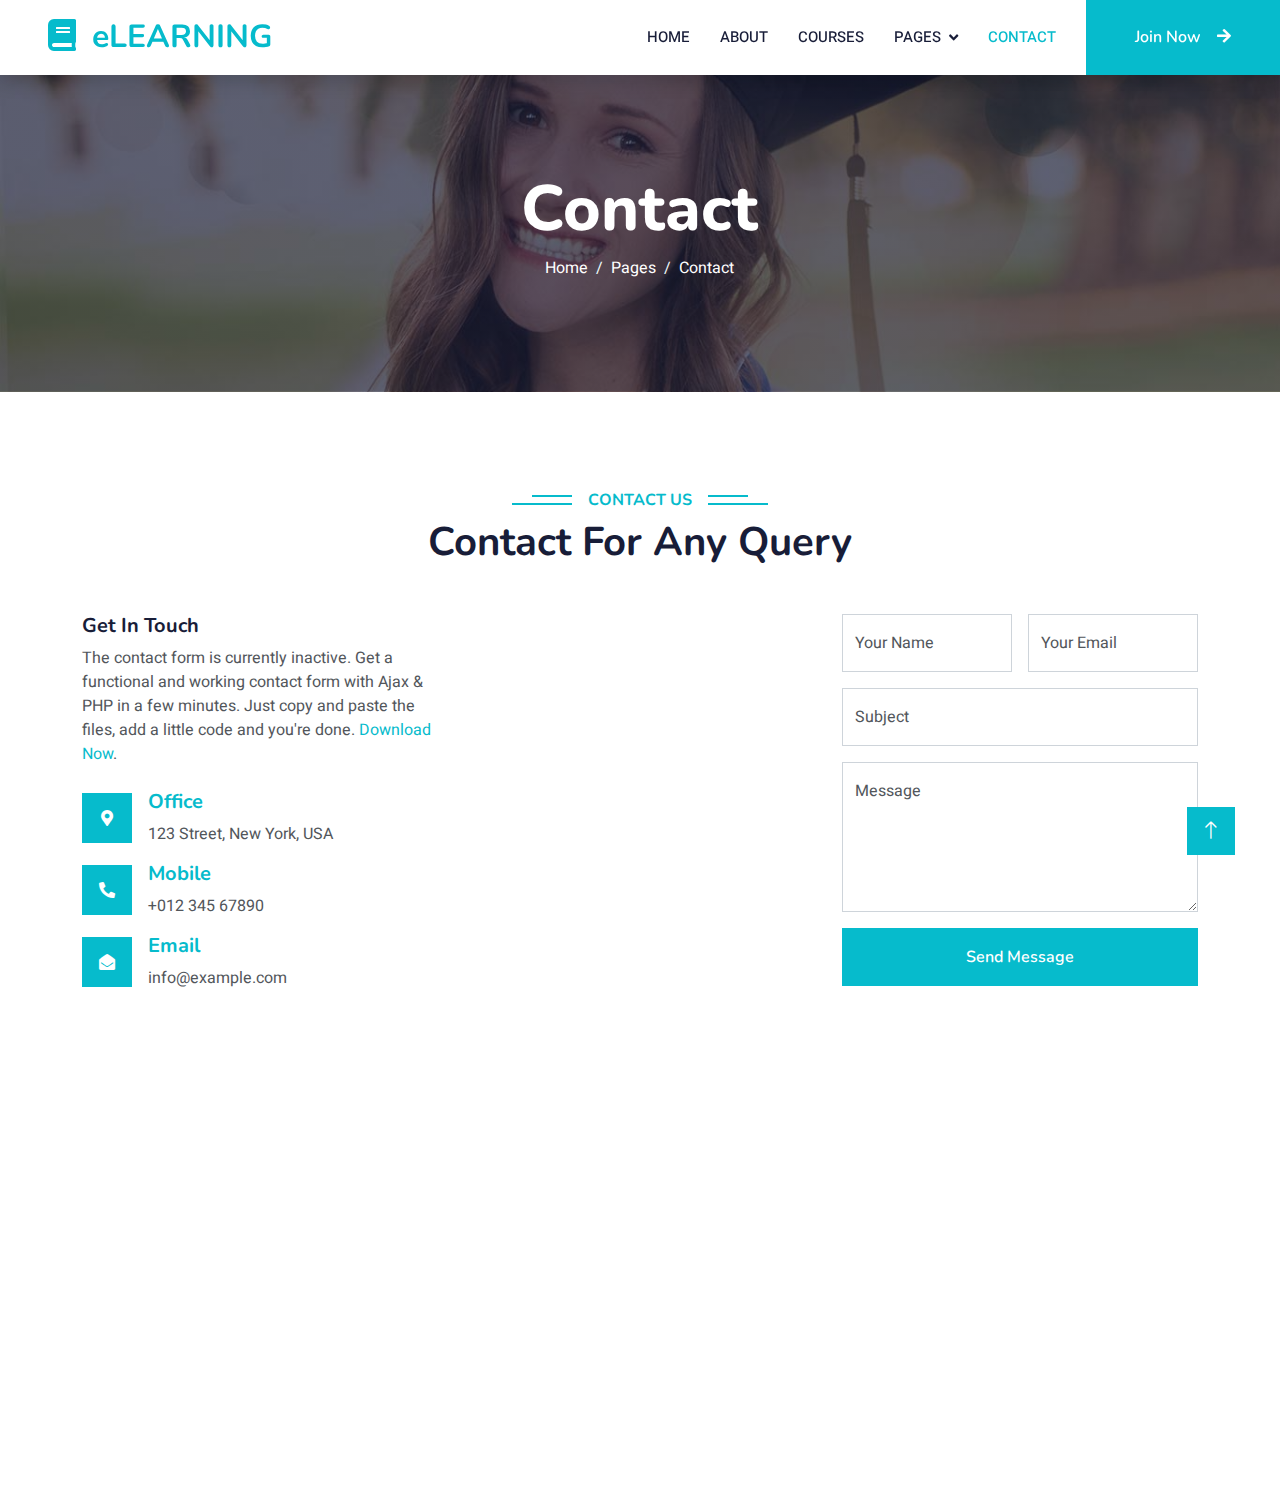
<file: elearning-html-template/contact.html>
<!DOCTYPE html>
<html lang="en">

<head>
    <meta charset="utf-8">
    <title>eLEARNING - eLearning HTML Template</title>
    <meta content="width=device-width, initial-scale=1.0" name="viewport">
    <meta content="" name="keywords">
    <meta content="" name="description">

    <!-- Favicon -->
    <link href="img/favicon.ico" rel="icon">

    <!-- Google Web Fonts -->
    <link rel="preconnect" href="https://fonts.googleapis.com">
    <link rel="preconnect" href="https://fonts.gstatic.com" crossorigin>
    <link href="https://fonts.googleapis.com/css2?family=Heebo:wght@400;500;600&family=Nunito:wght@600;700;800&display=swap" rel="stylesheet">

    <!-- Icon Font Stylesheet -->
    <link href="https://cdnjs.cloudflare.com/ajax/libs/font-awesome/5.10.0/css/all.min.css" rel="stylesheet">
    <link href="https://cdn.jsdelivr.net/npm/bootstrap-icons@1.4.1/font/bootstrap-icons.css" rel="stylesheet">

    <!-- Libraries Stylesheet -->
    <link href="lib/animate/animate.min.css" rel="stylesheet">
    <link href="lib/owlcarousel/assets/owl.carousel.min.css" rel="stylesheet">

    <!-- Customized Bootstrap Stylesheet -->
    <link href="css/bootstrap.min.css" rel="stylesheet">

    <!-- Template Stylesheet -->
    <link href="css/style.css" rel="stylesheet">
</head>

<body>
    <!-- Spinner Start -->
    <div id="spinner" class="show bg-white position-fixed translate-middle w-100 vh-100 top-50 start-50 d-flex align-items-center justify-content-center">
        <div class="spinner-border text-primary" style="width: 3rem; height: 3rem;" role="status">
            <span class="sr-only">Loading...</span>
        </div>
    </div>
    <!-- Spinner End -->


    <!-- Navbar Start -->
    <nav class="navbar navbar-expand-lg bg-white navbar-light shadow sticky-top p-0">
        <a href="index.html" class="navbar-brand d-flex align-items-center px-4 px-lg-5">
            <h2 class="m-0 text-primary"><i class="fa fa-book me-3"></i>eLEARNING</h2>
        </a>
        <button type="button" class="navbar-toggler me-4" data-bs-toggle="collapse" data-bs-target="#navbarCollapse">
            <span class="navbar-toggler-icon"></span>
        </button>
        <div class="collapse navbar-collapse" id="navbarCollapse">
            <div class="navbar-nav ms-auto p-4 p-lg-0">
                <a href="index.html" class="nav-item nav-link">Home</a>
                <a href="about.html" class="nav-item nav-link">About</a>
                <a href="courses.html" class="nav-item nav-link">Courses</a>
                <div class="nav-item dropdown">
                    <a href="#" class="nav-link dropdown-toggle" data-bs-toggle="dropdown">Pages</a>
                    <div class="dropdown-menu fade-down m-0">
                        <a href="team.html" class="dropdown-item">Our Team</a>
                        <a href="testimonial.html" class="dropdown-item">Testimonial</a>
                        <a href="404.html" class="dropdown-item">404 Page</a>
                    </div>
                </div>
                <a href="contact.html" class="nav-item nav-link active">Contact</a>
            </div>
            <a href="" class="btn btn-primary py-4 px-lg-5 d-none d-lg-block">Join Now<i class="fa fa-arrow-right ms-3"></i></a>
        </div>
    </nav>
    <!-- Navbar End -->


    <!-- Header Start -->
    <div class="container-fluid bg-primary py-5 mb-5 page-header">
        <div class="container py-5">
            <div class="row justify-content-center">
                <div class="col-lg-10 text-center">
                    <h1 class="display-3 text-white animated slideInDown">Contact</h1>
                    <nav aria-label="breadcrumb">
                        <ol class="breadcrumb justify-content-center">
                            <li class="breadcrumb-item"><a class="text-white" href="#">Home</a></li>
                            <li class="breadcrumb-item"><a class="text-white" href="#">Pages</a></li>
                            <li class="breadcrumb-item text-white active" aria-current="page">Contact</li>
                        </ol>
                    </nav>
                </div>
            </div>
        </div>
    </div>
    <!-- Header End -->


    <!-- Contact Start -->
    <div class="container-xxl py-5">
        <div class="container">
            <div class="text-center wow fadeInUp" data-wow-delay="0.1s">
                <h6 class="section-title bg-white text-center text-primary px-3">Contact Us</h6>
                <h1 class="mb-5">Contact For Any Query</h1>
            </div>
            <div class="row g-4">
                <div class="col-lg-4 col-md-6 wow fadeInUp" data-wow-delay="0.1s">
                    <h5>Get In Touch</h5>
                    <p class="mb-4">The contact form is currently inactive. Get a functional and working contact form with Ajax & PHP in a few minutes. Just copy and paste the files, add a little code and you're done. <a href="https://htmlcodex.com/contact-form">Download Now</a>.</p>
                    <div class="d-flex align-items-center mb-3">
                        <div class="d-flex align-items-center justify-content-center flex-shrink-0 bg-primary" style="width: 50px; height: 50px;">
                            <i class="fa fa-map-marker-alt text-white"></i>
                        </div>
                        <div class="ms-3">
                            <h5 class="text-primary">Office</h5>
                            <p class="mb-0">123 Street, New York, USA</p>
                        </div>
                    </div>
                    <div class="d-flex align-items-center mb-3">
                        <div class="d-flex align-items-center justify-content-center flex-shrink-0 bg-primary" style="width: 50px; height: 50px;">
                            <i class="fa fa-phone-alt text-white"></i>
                        </div>
                        <div class="ms-3">
                            <h5 class="text-primary">Mobile</h5>
                            <p class="mb-0">+012 345 67890</p>
                        </div>
                    </div>
                    <div class="d-flex align-items-center">
                        <div class="d-flex align-items-center justify-content-center flex-shrink-0 bg-primary" style="width: 50px; height: 50px;">
                            <i class="fa fa-envelope-open text-white"></i>
                        </div>
                        <div class="ms-3">
                            <h5 class="text-primary">Email</h5>
                            <p class="mb-0">info@example.com</p>
                        </div>
                    </div>
                </div>
                <div class="col-lg-4 col-md-6 wow fadeInUp" data-wow-delay="0.3s">
                    <iframe class="position-relative rounded w-100 h-100"
                        src="https://www.google.com/maps/embed?pb=!1m18!1m12!1m3!1d3001156.4288297426!2d-78.01371936852176!3d42.72876761954724!2m3!1f0!2f0!3f0!3m2!1i1024!2i768!4f13.1!3m3!1m2!1s0x4ccc4bf0f123a5a9%3A0xddcfc6c1de189567!2sNew%20York%2C%20USA!5e0!3m2!1sen!2sbd!4v1603794290143!5m2!1sen!2sbd"
                        frameborder="0" style="min-height: 300px; border:0;" allowfullscreen="" aria-hidden="false"
                        tabindex="0"></iframe>
                </div>
                <div class="col-lg-4 col-md-12 wow fadeInUp" data-wow-delay="0.5s">
                    <form>
                        <div class="row g-3">
                            <div class="col-md-6">
                                <div class="form-floating">
                                    <input type="text" class="form-control" id="name" placeholder="Your Name">
                                    <label for="name">Your Name</label>
                                </div>
                            </div>
                            <div class="col-md-6">
                                <div class="form-floating">
                                    <input type="email" class="form-control" id="email" placeholder="Your Email">
                                    <label for="email">Your Email</label>
                                </div>
                            </div>
                            <div class="col-12">
                                <div class="form-floating">
                                    <input type="text" class="form-control" id="subject" placeholder="Subject">
                                    <label for="subject">Subject</label>
                                </div>
                            </div>
                            <div class="col-12">
                                <div class="form-floating">
                                    <textarea class="form-control" placeholder="Leave a message here" id="message" style="height: 150px"></textarea>
                                    <label for="message">Message</label>
                                </div>
                            </div>
                            <div class="col-12">
                                <button class="btn btn-primary w-100 py-3" type="submit">Send Message</button>
                            </div>
                        </div>
                    </form>
                </div>
            </div>
        </div>
    </div>
    <!-- Contact End -->


    <!-- Footer Start -->
    <div class="container-fluid bg-dark text-light footer pt-5 mt-5 wow fadeIn" data-wow-delay="0.1s">
        <div class="container py-5">
            <div class="row g-5">
                <div class="col-lg-3 col-md-6">
                    <h4 class="text-white mb-3">Quick Link</h4>
                    <a class="btn btn-link" href="">About Us</a>
                    <a class="btn btn-link" href="">Contact Us</a>
                    <a class="btn btn-link" href="">Privacy Policy</a>
                    <a class="btn btn-link" href="">Terms & Condition</a>
                    <a class="btn btn-link" href="">FAQs & Help</a>
                </div>
                <div class="col-lg-3 col-md-6">
                    <h4 class="text-white mb-3">Contact</h4>
                    <p class="mb-2"><i class="fa fa-map-marker-alt me-3"></i>123 Street, New York, USA</p>
                    <p class="mb-2"><i class="fa fa-phone-alt me-3"></i>+012 345 67890</p>
                    <p class="mb-2"><i class="fa fa-envelope me-3"></i>info@example.com</p>
                    <div class="d-flex pt-2">
                        <a class="btn btn-outline-light btn-social" href=""><i class="fab fa-twitter"></i></a>
                        <a class="btn btn-outline-light btn-social" href=""><i class="fab fa-facebook-f"></i></a>
                        <a class="btn btn-outline-light btn-social" href=""><i class="fab fa-youtube"></i></a>
                        <a class="btn btn-outline-light btn-social" href=""><i class="fab fa-linkedin-in"></i></a>
                    </div>
                </div>
                <div class="col-lg-3 col-md-6">
                    <h4 class="text-white mb-3">Gallery</h4>
                    <div class="row g-2 pt-2">
                        <div class="col-4">
                            <img class="img-fluid bg-light p-1" src="img/course-1.jpg" alt="">
                        </div>
                        <div class="col-4">
                            <img class="img-fluid bg-light p-1" src="img/course-2.jpg" alt="">
                        </div>
                        <div class="col-4">
                            <img class="img-fluid bg-light p-1" src="img/course-3.jpg" alt="">
                        </div>
                        <div class="col-4">
                            <img class="img-fluid bg-light p-1" src="img/course-2.jpg" alt="">
                        </div>
                        <div class="col-4">
                            <img class="img-fluid bg-light p-1" src="img/course-3.jpg" alt="">
                        </div>
                        <div class="col-4">
                            <img class="img-fluid bg-light p-1" src="img/course-1.jpg" alt="">
                        </div>
                    </div>
                </div>
                <div class="col-lg-3 col-md-6">
                    <h4 class="text-white mb-3">Newsletter</h4>
                    <p>Dolor amet sit justo amet elitr clita ipsum elitr est.</p>
                    <div class="position-relative mx-auto" style="max-width: 400px;">
                        <input class="form-control border-0 w-100 py-3 ps-4 pe-5" type="text" placeholder="Your email">
                        <button type="button" class="btn btn-primary py-2 position-absolute top-0 end-0 mt-2 me-2">SignUp</button>
                    </div>
                </div>
            </div>
        </div>
        <div class="container">
            <div class="copyright">
                <div class="row">
                    <div class="col-md-6 text-center text-md-start mb-3 mb-md-0">
                        &copy; <a class="border-bottom" href="#">Your Site Name</a>, All Right Reserved.

                        <!--/*** This template is free as long as you keep the footer author’s credit link/attribution link/backlink. If you'd like to use the template without the footer author’s credit link/attribution link/backlink, you can purchase the Credit Removal License from "https://htmlcodex.com/credit-removal". Thank you for your support. ***/-->
                        Designed By <a class="border-bottom" href="https://htmlcodex.com">HTML Codex</a>
                    </div>
                    <div class="col-md-6 text-center text-md-end">
                        <div class="footer-menu">
                            <a href="">Home</a>
                            <a href="">Cookies</a>
                            <a href="">Help</a>
                            <a href="">FQAs</a>
                        </div>
                    </div>
                </div>
            </div>
        </div>
    </div>
    <!-- Footer End -->


    <!-- Back to Top -->
    <a href="#" class="btn btn-lg btn-primary btn-lg-square back-to-top"><i class="bi bi-arrow-up"></i></a>


    <!-- JavaScript Libraries -->
    <script src="https://code.jquery.com/jquery-3.4.1.min.js"></script>
    <script src="https://cdn.jsdelivr.net/npm/bootstrap@5.0.0/dist/js/bootstrap.bundle.min.js"></script>
    <script src="lib/wow/wow.min.js"></script>
    <script src="lib/easing/easing.min.js"></script>
    <script src="lib/waypoints/waypoints.min.js"></script>
    <script src="lib/owlcarousel/owl.carousel.min.js"></script>

    <!-- Template Javascript -->
    <script src="js/main.js"></script>
</body>

</html>
</file>
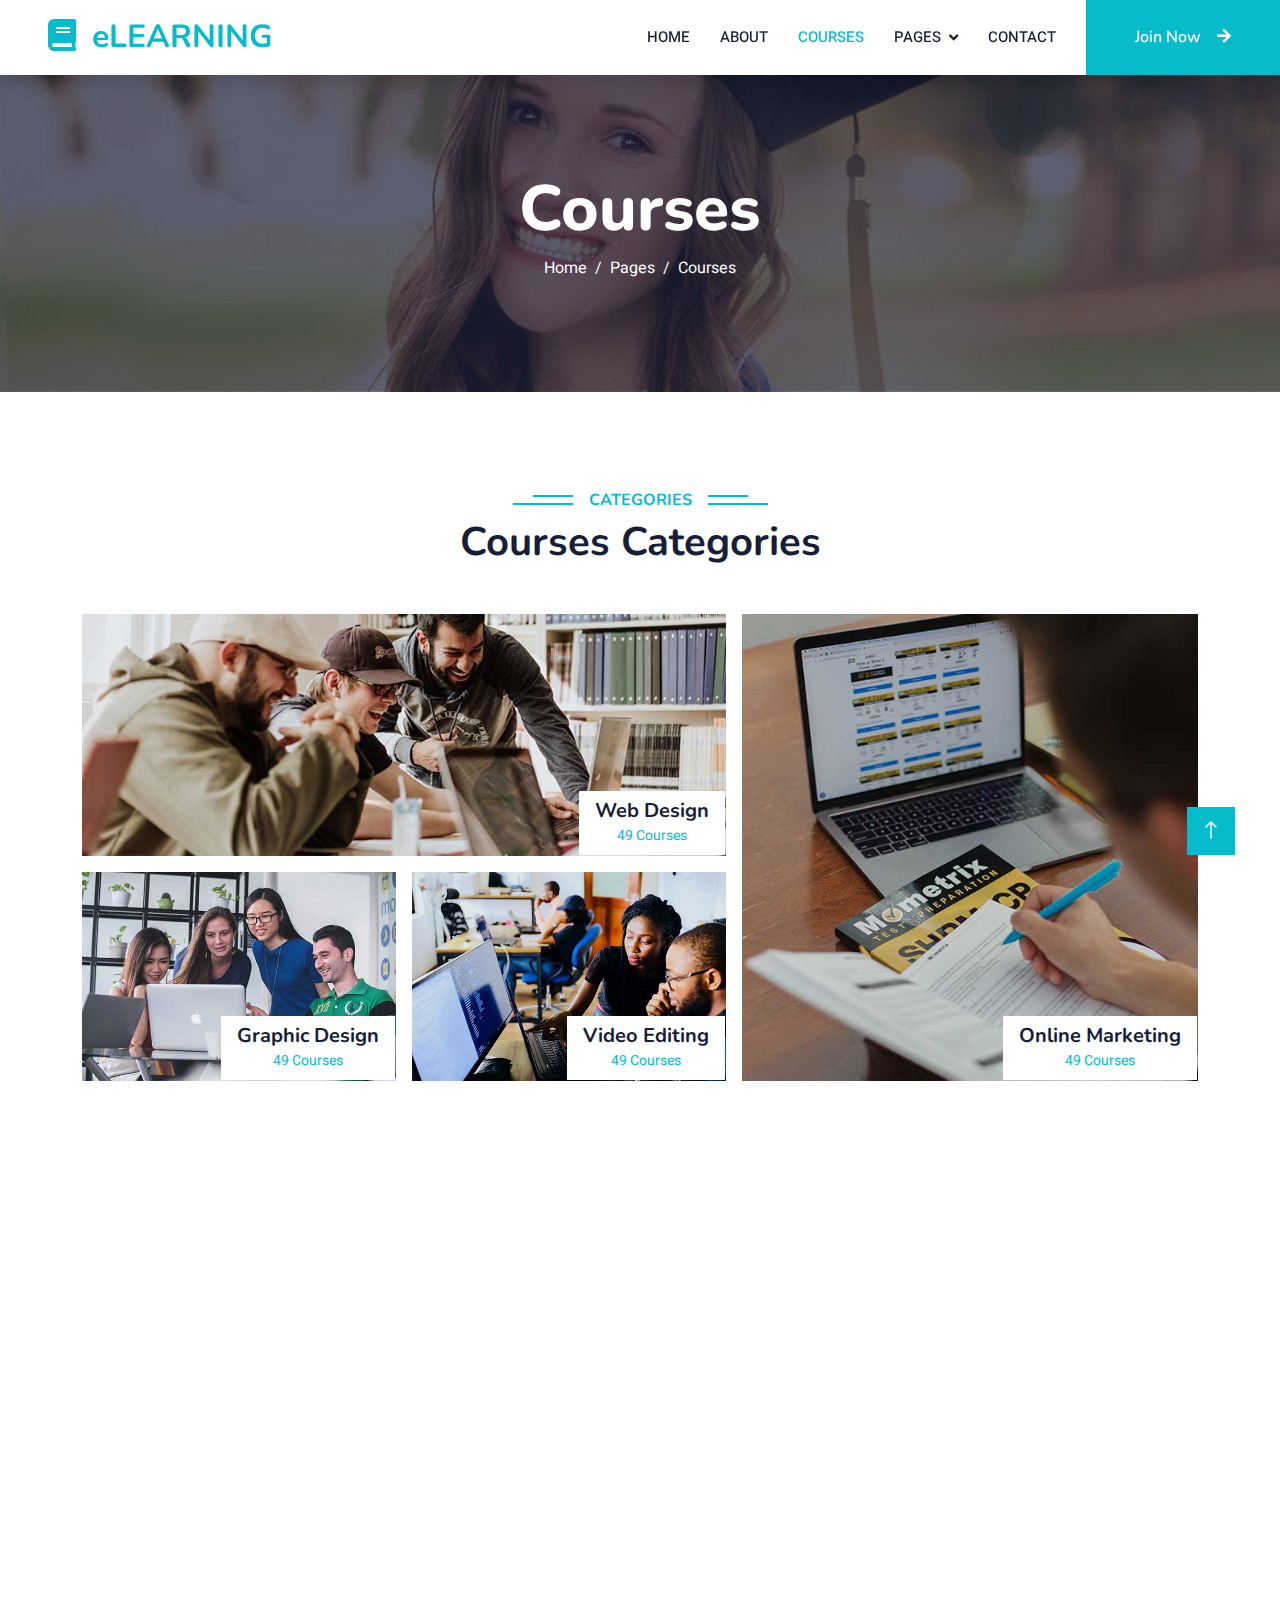
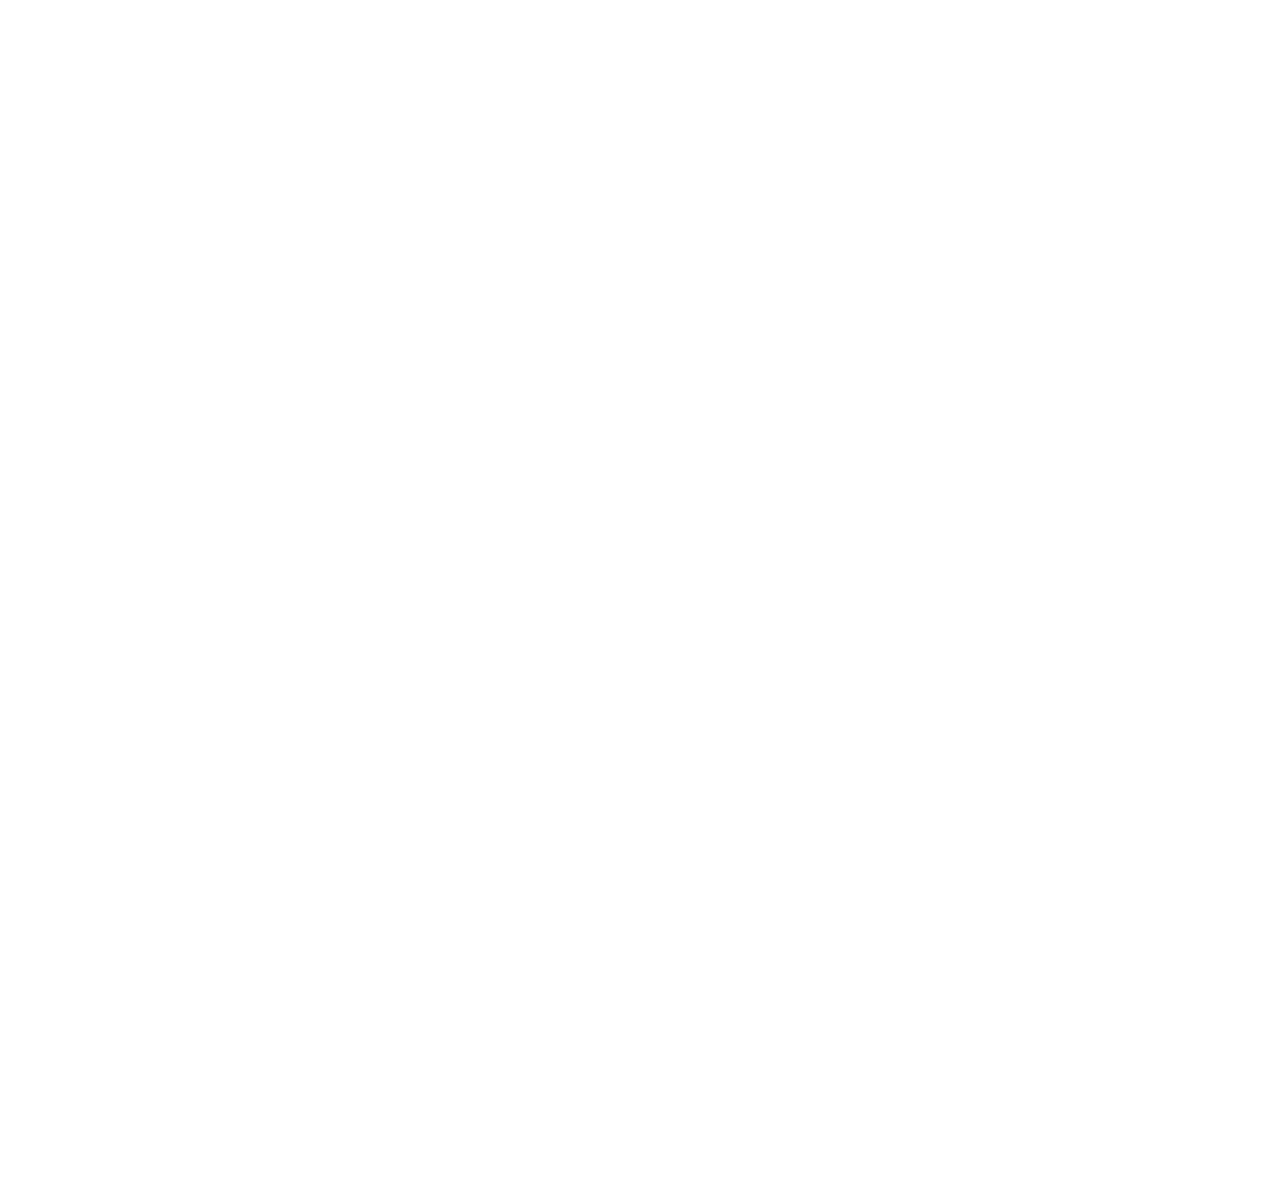
<file: elearning-html-template/courses.html>
<!DOCTYPE html>
<html lang="en">

<head>
    <meta charset="utf-8">
    <title>eLEARNING - eLearning HTML Template</title>
    <meta content="width=device-width, initial-scale=1.0" name="viewport">
    <meta content="" name="keywords">
    <meta content="" name="description">

    <!-- Favicon -->
    <link href="img/favicon.ico" rel="icon">

    <!-- Google Web Fonts -->
    <link rel="preconnect" href="https://fonts.googleapis.com">
    <link rel="preconnect" href="https://fonts.gstatic.com" crossorigin>
    <link href="https://fonts.googleapis.com/css2?family=Heebo:wght@400;500;600&family=Nunito:wght@600;700;800&display=swap" rel="stylesheet">

    <!-- Icon Font Stylesheet -->
    <link href="https://cdnjs.cloudflare.com/ajax/libs/font-awesome/5.10.0/css/all.min.css" rel="stylesheet">
    <link href="https://cdn.jsdelivr.net/npm/bootstrap-icons@1.4.1/font/bootstrap-icons.css" rel="stylesheet">

    <!-- Libraries Stylesheet -->
    <link href="lib/animate/animate.min.css" rel="stylesheet">
    <link href="lib/owlcarousel/assets/owl.carousel.min.css" rel="stylesheet">

    <!-- Customized Bootstrap Stylesheet -->
    <link href="css/bootstrap.min.css" rel="stylesheet">

    <!-- Template Stylesheet -->
    <link href="css/style.css" rel="stylesheet">
</head>

<body>
    <!-- Spinner Start -->
    <div id="spinner" class="show bg-white position-fixed translate-middle w-100 vh-100 top-50 start-50 d-flex align-items-center justify-content-center">
        <div class="spinner-border text-primary" style="width: 3rem; height: 3rem;" role="status">
            <span class="sr-only">Loading...</span>
        </div>
    </div>
    <!-- Spinner End -->


    <!-- Navbar Start -->
    <nav class="navbar navbar-expand-lg bg-white navbar-light shadow sticky-top p-0">
        <a href="index.html" class="navbar-brand d-flex align-items-center px-4 px-lg-5">
            <h2 class="m-0 text-primary"><i class="fa fa-book me-3"></i>eLEARNING</h2>
        </a>
        <button type="button" class="navbar-toggler me-4" data-bs-toggle="collapse" data-bs-target="#navbarCollapse">
            <span class="navbar-toggler-icon"></span>
        </button>
        <div class="collapse navbar-collapse" id="navbarCollapse">
            <div class="navbar-nav ms-auto p-4 p-lg-0">
                <a href="index.html" class="nav-item nav-link">Home</a>
                <a href="about.html" class="nav-item nav-link">About</a>
                <a href="courses.html" class="nav-item nav-link active">Courses</a>
                <div class="nav-item dropdown">
                    <a href="#" class="nav-link dropdown-toggle" data-bs-toggle="dropdown">Pages</a>
                    <div class="dropdown-menu fade-down m-0">
                        <a href="team.html" class="dropdown-item">Our Team</a>
                        <a href="testimonial.html" class="dropdown-item">Testimonial</a>
                        <a href="404.html" class="dropdown-item">404 Page</a>
                    </div>
                </div>
                <a href="contact.html" class="nav-item nav-link">Contact</a>
            </div>
            <a href="" class="btn btn-primary py-4 px-lg-5 d-none d-lg-block">Join Now<i class="fa fa-arrow-right ms-3"></i></a>
        </div>
    </nav>
    <!-- Navbar End -->


    <!-- Header Start -->
    <div class="container-fluid bg-primary py-5 mb-5 page-header">
        <div class="container py-5">
            <div class="row justify-content-center">
                <div class="col-lg-10 text-center">
                    <h1 class="display-3 text-white animated slideInDown">Courses</h1>
                    <nav aria-label="breadcrumb">
                        <ol class="breadcrumb justify-content-center">
                            <li class="breadcrumb-item"><a class="text-white" href="#">Home</a></li>
                            <li class="breadcrumb-item"><a class="text-white" href="#">Pages</a></li>
                            <li class="breadcrumb-item text-white active" aria-current="page">Courses</li>
                        </ol>
                    </nav>
                </div>
            </div>
        </div>
    </div>
    <!-- Header End -->


    <!-- Categories Start -->
    <div class="container-xxl py-5 category">
        <div class="container">
            <div class="text-center wow fadeInUp" data-wow-delay="0.1s">
                <h6 class="section-title bg-white text-center text-primary px-3">Categories</h6>
                <h1 class="mb-5">Courses Categories</h1>
            </div>
            <div class="row g-3">
                <div class="col-lg-7 col-md-6">
                    <div class="row g-3">
                        <div class="col-lg-12 col-md-12 wow zoomIn" data-wow-delay="0.1s">
                            <a class="position-relative d-block overflow-hidden" href="">
                                <img class="img-fluid" src="img/cat-1.jpg" alt="">
                                <div class="bg-white text-center position-absolute bottom-0 end-0 py-2 px-3" style="margin: 1px;">
                                    <h5 class="m-0">Web Design</h5>
                                    <small class="text-primary">49 Courses</small>
                                </div>
                            </a>
                        </div>
                        <div class="col-lg-6 col-md-12 wow zoomIn" data-wow-delay="0.3s">
                            <a class="position-relative d-block overflow-hidden" href="">
                                <img class="img-fluid" src="img/cat-2.jpg" alt="">
                                <div class="bg-white text-center position-absolute bottom-0 end-0 py-2 px-3" style="margin: 1px;">
                                    <h5 class="m-0">Graphic Design</h5>
                                    <small class="text-primary">49 Courses</small>
                                </div>
                            </a>
                        </div>
                        <div class="col-lg-6 col-md-12 wow zoomIn" data-wow-delay="0.5s">
                            <a class="position-relative d-block overflow-hidden" href="">
                                <img class="img-fluid" src="img/cat-3.jpg" alt="">
                                <div class="bg-white text-center position-absolute bottom-0 end-0 py-2 px-3" style="margin: 1px;">
                                    <h5 class="m-0">Video Editing</h5>
                                    <small class="text-primary">49 Courses</small>
                                </div>
                            </a>
                        </div>
                    </div>
                </div>
                <div class="col-lg-5 col-md-6 wow zoomIn" data-wow-delay="0.7s" style="min-height: 350px;">
                    <a class="position-relative d-block h-100 overflow-hidden" href="">
                        <img class="img-fluid position-absolute w-100 h-100" src="img/cat-4.jpg" alt="" style="object-fit: cover;">
                        <div class="bg-white text-center position-absolute bottom-0 end-0 py-2 px-3" style="margin:  1px;">
                            <h5 class="m-0">Online Marketing</h5>
                            <small class="text-primary">49 Courses</small>
                        </div>
                    </a>
                </div>
            </div>
        </div>
    </div>
    <!-- Categories Start -->


    <!-- Courses Start -->
    <div class="container-xxl py-5">
        <div class="container">
            <div class="text-center wow fadeInUp" data-wow-delay="0.1s">
                <h6 class="section-title bg-white text-center text-primary px-3">Courses</h6>
                <h1 class="mb-5">Popular Courses</h1>
            </div>
            <div class="row g-4 justify-content-center">
                <div class="col-lg-4 col-md-6 wow fadeInUp" data-wow-delay="0.1s">
                    <div class="course-item bg-light">
                        <div class="position-relative overflow-hidden">
                            <img class="img-fluid" src="img/course-1.jpg" alt="">
                            <div class="w-100 d-flex justify-content-center position-absolute bottom-0 start-0 mb-4">
                                <a href="#" class="flex-shrink-0 btn btn-sm btn-primary px-3 border-end" style="border-radius: 30px 0 0 30px;">Read More</a>
                                <a href="#" class="flex-shrink-0 btn btn-sm btn-primary px-3" style="border-radius: 0 30px 30px 0;">Join Now</a>
                            </div>
                        </div>
                        <div class="text-center p-4 pb-0">
                            <h3 class="mb-0">$149.00</h3>
                            <div class="mb-3">
                                <small class="fa fa-star text-primary"></small>
                                <small class="fa fa-star text-primary"></small>
                                <small class="fa fa-star text-primary"></small>
                                <small class="fa fa-star text-primary"></small>
                                <small class="fa fa-star text-primary"></small>
                                <small>(123)</small>
                            </div>
                            <h5 class="mb-4">Web Design & Development Course for Beginners</h5>
                        </div>
                        <div class="d-flex border-top">
                            <small class="flex-fill text-center border-end py-2"><i class="fa fa-user-tie text-primary me-2"></i>John Doe</small>
                            <small class="flex-fill text-center border-end py-2"><i class="fa fa-clock text-primary me-2"></i>1.49 Hrs</small>
                            <small class="flex-fill text-center py-2"><i class="fa fa-user text-primary me-2"></i>30 Students</small>
                        </div>
                    </div>
                </div>
                <div class="col-lg-4 col-md-6 wow fadeInUp" data-wow-delay="0.3s">
                    <div class="course-item bg-light">
                        <div class="position-relative overflow-hidden">
                            <img class="img-fluid" src="img/course-2.jpg" alt="">
                            <div class="w-100 d-flex justify-content-center position-absolute bottom-0 start-0 mb-4">
                                <a href="#" class="flex-shrink-0 btn btn-sm btn-primary px-3 border-end" style="border-radius: 30px 0 0 30px;">Read More</a>
                                <a href="#" class="flex-shrink-0 btn btn-sm btn-primary px-3" style="border-radius: 0 30px 30px 0;">Join Now</a>
                            </div>
                        </div>
                        <div class="text-center p-4 pb-0">
                            <h3 class="mb-0">$149.00</h3>
                            <div class="mb-3">
                                <small class="fa fa-star text-primary"></small>
                                <small class="fa fa-star text-primary"></small>
                                <small class="fa fa-star text-primary"></small>
                                <small class="fa fa-star text-primary"></small>
                                <small class="fa fa-star text-primary"></small>
                                <small>(123)</small>
                            </div>
                            <h5 class="mb-4">Web Design & Development Course for Beginners</h5>
                        </div>
                        <div class="d-flex border-top">
                            <small class="flex-fill text-center border-end py-2"><i class="fa fa-user-tie text-primary me-2"></i>John Doe</small>
                            <small class="flex-fill text-center border-end py-2"><i class="fa fa-clock text-primary me-2"></i>1.49 Hrs</small>
                            <small class="flex-fill text-center py-2"><i class="fa fa-user text-primary me-2"></i>30 Students</small>
                        </div>
                    </div>
                </div>
                <div class="col-lg-4 col-md-6 wow fadeInUp" data-wow-delay="0.5s">
                    <div class="course-item bg-light">
                        <div class="position-relative overflow-hidden">
                            <img class="img-fluid" src="img/course-3.jpg" alt="">
                            <div class="w-100 d-flex justify-content-center position-absolute bottom-0 start-0 mb-4">
                                <a href="#" class="flex-shrink-0 btn btn-sm btn-primary px-3 border-end" style="border-radius: 30px 0 0 30px;">Read More</a>
                                <a href="#" class="flex-shrink-0 btn btn-sm btn-primary px-3" style="border-radius: 0 30px 30px 0;">Join Now</a>
                            </div>
                        </div>
                        <div class="text-center p-4 pb-0">
                            <h3 class="mb-0">$149.00</h3>
                            <div class="mb-3">
                                <small class="fa fa-star text-primary"></small>
                                <small class="fa fa-star text-primary"></small>
                                <small class="fa fa-star text-primary"></small>
                                <small class="fa fa-star text-primary"></small>
                                <small class="fa fa-star text-primary"></small>
                                <small>(123)</small>
                            </div>
                            <h5 class="mb-4">Web Design & Development Course for Beginners</h5>
                        </div>
                        <div class="d-flex border-top">
                            <small class="flex-fill text-center border-end py-2"><i class="fa fa-user-tie text-primary me-2"></i>John Doe</small>
                            <small class="flex-fill text-center border-end py-2"><i class="fa fa-clock text-primary me-2"></i>1.49 Hrs</small>
                            <small class="flex-fill text-center py-2"><i class="fa fa-user text-primary me-2"></i>30 Students</small>
                        </div>
                    </div>
                </div>
            </div>
        </div>
    </div>
    <!-- Courses End -->


    <!-- Testimonial Start -->
    <div class="container-xxl py-5 wow fadeInUp" data-wow-delay="0.1s">
        <div class="container">
            <div class="text-center">
                <h6 class="section-title bg-white text-center text-primary px-3">Testimonial</h6>
                <h1 class="mb-5">Our Students Say!</h1>
            </div>
            <div class="owl-carousel testimonial-carousel position-relative">
                <div class="testimonial-item text-center">
                    <img class="border rounded-circle p-2 mx-auto mb-3" src="img/testimonial-1.jpg" style="width: 80px; height: 80px;">
                    <h5 class="mb-0">Client Name</h5>
                    <p>Profession</p>
                    <div class="testimonial-text bg-light text-center p-4">
                    <p class="mb-0">Tempor erat elitr rebum at clita. Diam dolor diam ipsum sit diam amet diam et eos. Clita erat ipsum et lorem et sit.</p>
                    </div>
                </div>
                <div class="testimonial-item text-center">
                    <img class="border rounded-circle p-2 mx-auto mb-3" src="img/testimonial-2.jpg" style="width: 80px; height: 80px;">
                    <h5 class="mb-0">Client Name</h5>
                    <p>Profession</p>
                    <div class="testimonial-text bg-light text-center p-4">
                    <p class="mb-0">Tempor erat elitr rebum at clita. Diam dolor diam ipsum sit diam amet diam et eos. Clita erat ipsum et lorem et sit.</p>
                    </div>
                </div>
                <div class="testimonial-item text-center">
                    <img class="border rounded-circle p-2 mx-auto mb-3" src="img/testimonial-3.jpg" style="width: 80px; height: 80px;">
                    <h5 class="mb-0">Client Name</h5>
                    <p>Profession</p>
                    <div class="testimonial-text bg-light text-center p-4">
                    <p class="mb-0">Tempor erat elitr rebum at clita. Diam dolor diam ipsum sit diam amet diam et eos. Clita erat ipsum et lorem et sit.</p>
                    </div>
                </div>
                <div class="testimonial-item text-center">
                    <img class="border rounded-circle p-2 mx-auto mb-3" src="img/testimonial-4.jpg" style="width: 80px; height: 80px;">
                    <h5 class="mb-0">Client Name</h5>
                    <p>Profession</p>
                    <div class="testimonial-text bg-light text-center p-4">
                    <p class="mb-0">Tempor erat elitr rebum at clita. Diam dolor diam ipsum sit diam amet diam et eos. Clita erat ipsum et lorem et sit.</p>
                    </div>
                </div>
            </div>
        </div>
    </div>
    <!-- Testimonial End -->
        

    <!-- Footer Start -->
    <div class="container-fluid bg-dark text-light footer pt-5 mt-5 wow fadeIn" data-wow-delay="0.1s">
        <div class="container py-5">
            <div class="row g-5">
                <div class="col-lg-3 col-md-6">
                    <h4 class="text-white mb-3">Quick Link</h4>
                    <a class="btn btn-link" href="">About Us</a>
                    <a class="btn btn-link" href="">Contact Us</a>
                    <a class="btn btn-link" href="">Privacy Policy</a>
                    <a class="btn btn-link" href="">Terms & Condition</a>
                    <a class="btn btn-link" href="">FAQs & Help</a>
                </div>
                <div class="col-lg-3 col-md-6">
                    <h4 class="text-white mb-3">Contact</h4>
                    <p class="mb-2"><i class="fa fa-map-marker-alt me-3"></i>123 Street, New York, USA</p>
                    <p class="mb-2"><i class="fa fa-phone-alt me-3"></i>+012 345 67890</p>
                    <p class="mb-2"><i class="fa fa-envelope me-3"></i>info@example.com</p>
                    <div class="d-flex pt-2">
                        <a class="btn btn-outline-light btn-social" href=""><i class="fab fa-twitter"></i></a>
                        <a class="btn btn-outline-light btn-social" href=""><i class="fab fa-facebook-f"></i></a>
                        <a class="btn btn-outline-light btn-social" href=""><i class="fab fa-youtube"></i></a>
                        <a class="btn btn-outline-light btn-social" href=""><i class="fab fa-linkedin-in"></i></a>
                    </div>
                </div>
                <div class="col-lg-3 col-md-6">
                    <h4 class="text-white mb-3">Gallery</h4>
                    <div class="row g-2 pt-2">
                        <div class="col-4">
                            <img class="img-fluid bg-light p-1" src="img/course-1.jpg" alt="">
                        </div>
                        <div class="col-4">
                            <img class="img-fluid bg-light p-1" src="img/course-2.jpg" alt="">
                        </div>
                        <div class="col-4">
                            <img class="img-fluid bg-light p-1" src="img/course-3.jpg" alt="">
                        </div>
                        <div class="col-4">
                            <img class="img-fluid bg-light p-1" src="img/course-2.jpg" alt="">
                        </div>
                        <div class="col-4">
                            <img class="img-fluid bg-light p-1" src="img/course-3.jpg" alt="">
                        </div>
                        <div class="col-4">
                            <img class="img-fluid bg-light p-1" src="img/course-1.jpg" alt="">
                        </div>
                    </div>
                </div>
                <div class="col-lg-3 col-md-6">
                    <h4 class="text-white mb-3">Newsletter</h4>
                    <p>Dolor amet sit justo amet elitr clita ipsum elitr est.</p>
                    <div class="position-relative mx-auto" style="max-width: 400px;">
                        <input class="form-control border-0 w-100 py-3 ps-4 pe-5" type="text" placeholder="Your email">
                        <button type="button" class="btn btn-primary py-2 position-absolute top-0 end-0 mt-2 me-2">SignUp</button>
                    </div>
                </div>
            </div>
        </div>
        <div class="container">
            <div class="copyright">
                <div class="row">
                    <div class="col-md-6 text-center text-md-start mb-3 mb-md-0">
                        &copy; <a class="border-bottom" href="#">Your Site Name</a>, All Right Reserved.

                        <!--/*** This template is free as long as you keep the footer author’s credit link/attribution link/backlink. If you'd like to use the template without the footer author’s credit link/attribution link/backlink, you can purchase the Credit Removal License from "https://htmlcodex.com/credit-removal". Thank you for your support. ***/-->
                        Designed By <a class="border-bottom" href="https://htmlcodex.com">HTML Codex</a>
                    </div>
                    <div class="col-md-6 text-center text-md-end">
                        <div class="footer-menu">
                            <a href="">Home</a>
                            <a href="">Cookies</a>
                            <a href="">Help</a>
                            <a href="">FQAs</a>
                        </div>
                    </div>
                </div>
            </div>
        </div>
    </div>
    <!-- Footer End -->


    <!-- Back to Top -->
    <a href="#" class="btn btn-lg btn-primary btn-lg-square back-to-top"><i class="bi bi-arrow-up"></i></a>


    <!-- JavaScript Libraries -->
    <script src="https://code.jquery.com/jquery-3.4.1.min.js"></script>
    <script src="https://cdn.jsdelivr.net/npm/bootstrap@5.0.0/dist/js/bootstrap.bundle.min.js"></script>
    <script src="lib/wow/wow.min.js"></script>
    <script src="lib/easing/easing.min.js"></script>
    <script src="lib/waypoints/waypoints.min.js"></script>
    <script src="lib/owlcarousel/owl.carousel.min.js"></script>

    <!-- Template Javascript -->
    <script src="js/main.js"></script>
</body>

</html>
</file>
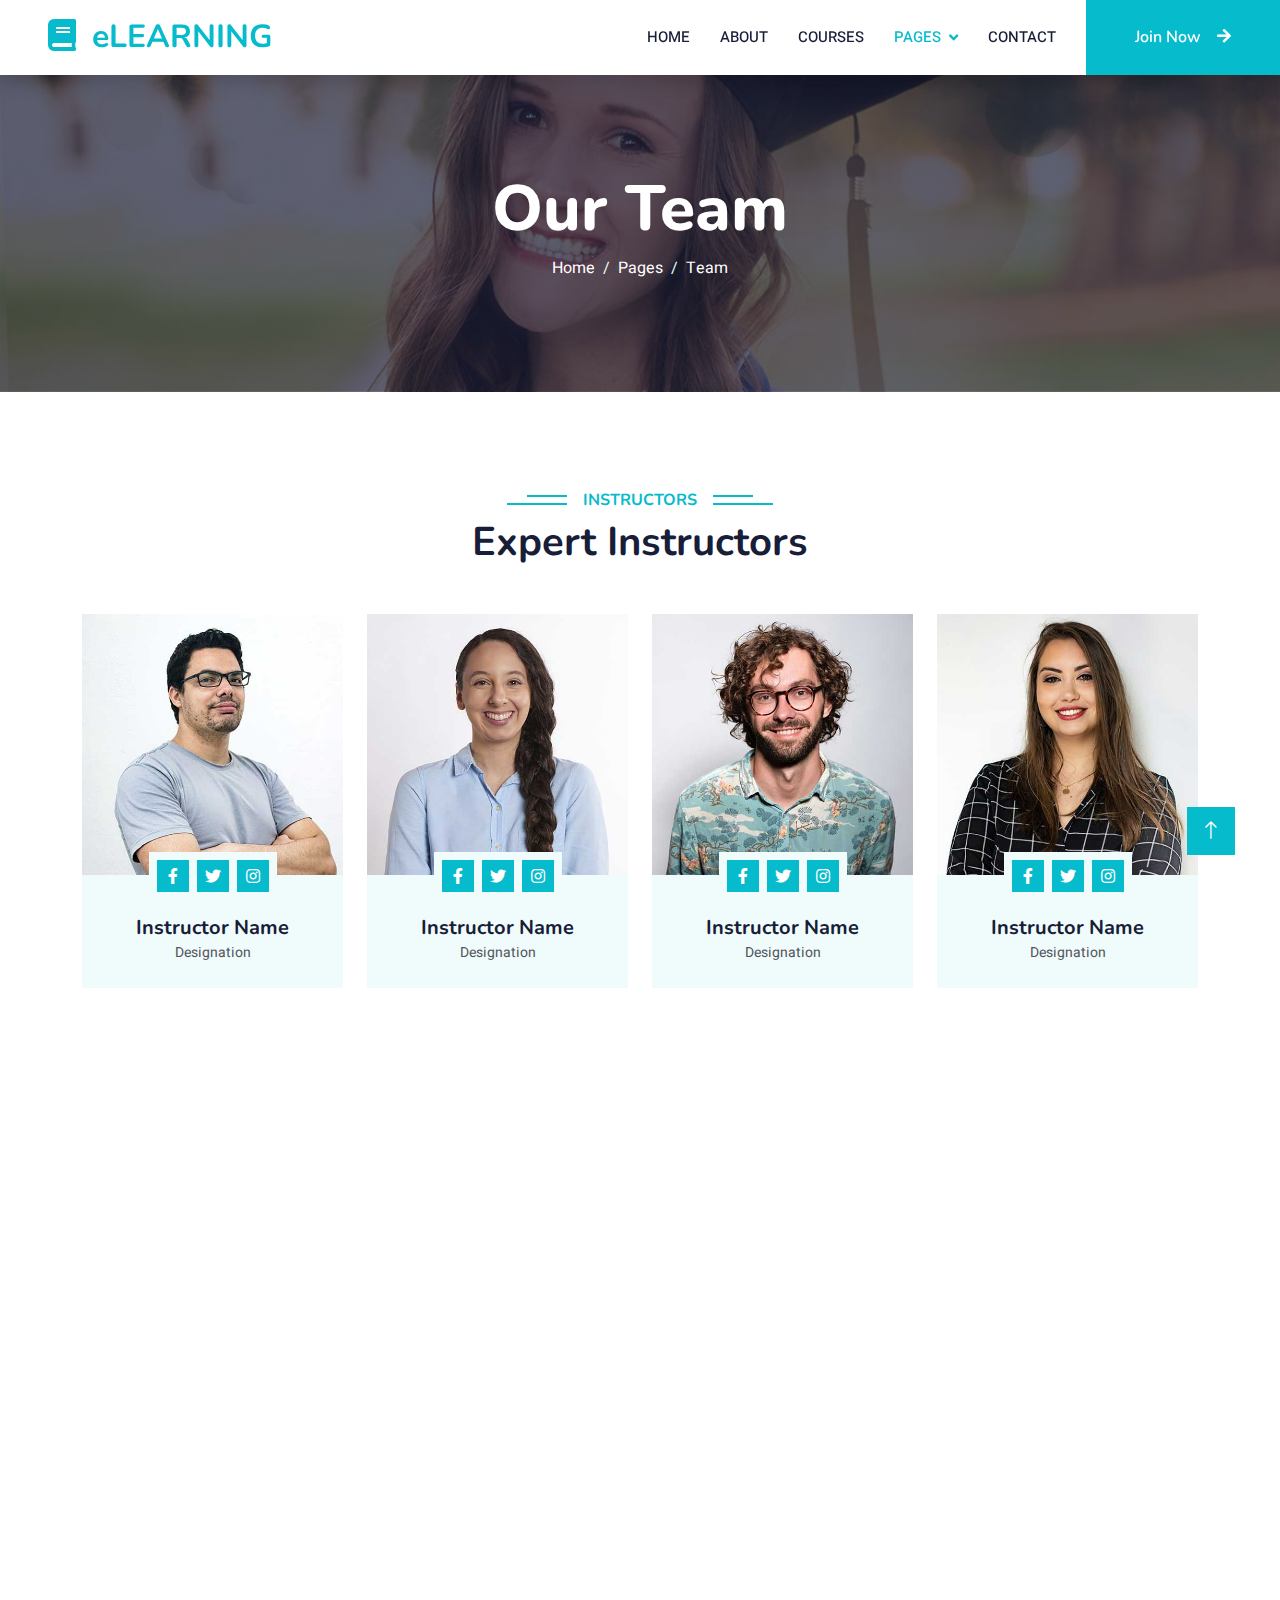
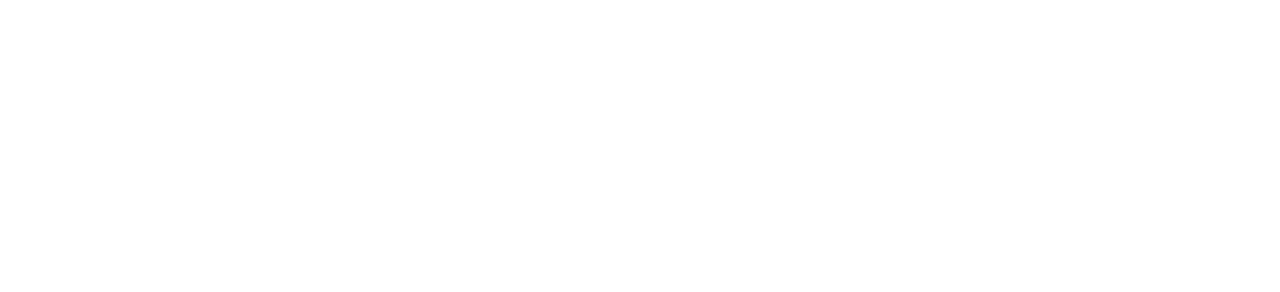
<file: elearning-html-template/team.html>
<!DOCTYPE html>
<html lang="en">

<head>
    <meta charset="utf-8">
    <title>eLEARNING - eLearning HTML Template</title>
    <meta content="width=device-width, initial-scale=1.0" name="viewport">
    <meta content="" name="keywords">
    <meta content="" name="description">

    <!-- Favicon -->
    <link href="img/favicon.ico" rel="icon">

    <!-- Google Web Fonts -->
    <link rel="preconnect" href="https://fonts.googleapis.com">
    <link rel="preconnect" href="https://fonts.gstatic.com" crossorigin>
    <link href="https://fonts.googleapis.com/css2?family=Heebo:wght@400;500;600&family=Nunito:wght@600;700;800&display=swap" rel="stylesheet">

    <!-- Icon Font Stylesheet -->
    <link href="https://cdnjs.cloudflare.com/ajax/libs/font-awesome/5.10.0/css/all.min.css" rel="stylesheet">
    <link href="https://cdn.jsdelivr.net/npm/bootstrap-icons@1.4.1/font/bootstrap-icons.css" rel="stylesheet">

    <!-- Libraries Stylesheet -->
    <link href="lib/animate/animate.min.css" rel="stylesheet">
    <link href="lib/owlcarousel/assets/owl.carousel.min.css" rel="stylesheet">

    <!-- Customized Bootstrap Stylesheet -->
    <link href="css/bootstrap.min.css" rel="stylesheet">

    <!-- Template Stylesheet -->
    <link href="css/style.css" rel="stylesheet">
</head>

<body>
    <!-- Spinner Start -->
    <div id="spinner" class="show bg-white position-fixed translate-middle w-100 vh-100 top-50 start-50 d-flex align-items-center justify-content-center">
        <div class="spinner-border text-primary" style="width: 3rem; height: 3rem;" role="status">
            <span class="sr-only">Loading...</span>
        </div>
    </div>
    <!-- Spinner End -->


    <!-- Navbar Start -->
    <nav class="navbar navbar-expand-lg bg-white navbar-light shadow sticky-top p-0">
        <a href="index.html" class="navbar-brand d-flex align-items-center px-4 px-lg-5">
            <h2 class="m-0 text-primary"><i class="fa fa-book me-3"></i>eLEARNING</h2>
        </a>
        <button type="button" class="navbar-toggler me-4" data-bs-toggle="collapse" data-bs-target="#navbarCollapse">
            <span class="navbar-toggler-icon"></span>
        </button>
        <div class="collapse navbar-collapse" id="navbarCollapse">
            <div class="navbar-nav ms-auto p-4 p-lg-0">
                <a href="index.html" class="nav-item nav-link">Home</a>
                <a href="about.html" class="nav-item nav-link">About</a>
                <a href="courses.html" class="nav-item nav-link">Courses</a>
                <div class="nav-item dropdown">
                    <a href="#" class="nav-link dropdown-toggle active" data-bs-toggle="dropdown">Pages</a>
                    <div class="dropdown-menu fade-down m-0">
                        <a href="team.html" class="dropdown-item active">Our Team</a>
                        <a href="testimonial.html" class="dropdown-item">Testimonial</a>
                        <a href="404.html" class="dropdown-item">404 Page</a>
                    </div>
                </div>
                <a href="contact.html" class="nav-item nav-link">Contact</a>
            </div>
            <a href="" class="btn btn-primary py-4 px-lg-5 d-none d-lg-block">Join Now<i class="fa fa-arrow-right ms-3"></i></a>
        </div>
    </nav>
    <!-- Navbar End -->


    <!-- Header Start -->
    <div class="container-fluid bg-primary py-5 mb-5 page-header">
        <div class="container py-5">
            <div class="row justify-content-center">
                <div class="col-lg-10 text-center">
                    <h1 class="display-3 text-white animated slideInDown">Our Team</h1>
                    <nav aria-label="breadcrumb">
                        <ol class="breadcrumb justify-content-center">
                            <li class="breadcrumb-item"><a class="text-white" href="#">Home</a></li>
                            <li class="breadcrumb-item"><a class="text-white" href="#">Pages</a></li>
                            <li class="breadcrumb-item text-white active" aria-current="page">Team</li>
                        </ol>
                    </nav>
                </div>
            </div>
        </div>
    </div>
    <!-- Header End -->


    <!-- Team Start -->
    <div class="container-xxl py-5">
        <div class="container">
            <div class="text-center wow fadeInUp" data-wow-delay="0.1s">
                <h6 class="section-title bg-white text-center text-primary px-3">Instructors</h6>
                <h1 class="mb-5">Expert Instructors</h1>
            </div>
            <div class="row g-4">
                <div class="col-lg-3 col-md-6 wow fadeInUp" data-wow-delay="0.1s">
                    <div class="team-item bg-light">
                        <div class="overflow-hidden">
                            <img class="img-fluid" src="img/team-1.jpg" alt="">
                        </div>
                        <div class="position-relative d-flex justify-content-center" style="margin-top: -23px;">
                            <div class="bg-light d-flex justify-content-center pt-2 px-1">
                                <a class="btn btn-sm-square btn-primary mx-1" href=""><i class="fab fa-facebook-f"></i></a>
                                <a class="btn btn-sm-square btn-primary mx-1" href=""><i class="fab fa-twitter"></i></a>
                                <a class="btn btn-sm-square btn-primary mx-1" href=""><i class="fab fa-instagram"></i></a>
                            </div>
                        </div>
                        <div class="text-center p-4">
                            <h5 class="mb-0">Instructor Name</h5>
                            <small>Designation</small>
                        </div>
                    </div>
                </div>
                <div class="col-lg-3 col-md-6 wow fadeInUp" data-wow-delay="0.3s">
                    <div class="team-item bg-light">
                        <div class="overflow-hidden">
                            <img class="img-fluid" src="img/team-2.jpg" alt="">
                        </div>
                        <div class="position-relative d-flex justify-content-center" style="margin-top: -23px;">
                            <div class="bg-light d-flex justify-content-center pt-2 px-1">
                                <a class="btn btn-sm-square btn-primary mx-1" href=""><i class="fab fa-facebook-f"></i></a>
                                <a class="btn btn-sm-square btn-primary mx-1" href=""><i class="fab fa-twitter"></i></a>
                                <a class="btn btn-sm-square btn-primary mx-1" href=""><i class="fab fa-instagram"></i></a>
                            </div>
                        </div>
                        <div class="text-center p-4">
                            <h5 class="mb-0">Instructor Name</h5>
                            <small>Designation</small>
                        </div>
                    </div>
                </div>
                <div class="col-lg-3 col-md-6 wow fadeInUp" data-wow-delay="0.5s">
                    <div class="team-item bg-light">
                        <div class="overflow-hidden">
                            <img class="img-fluid" src="img/team-3.jpg" alt="">
                        </div>
                        <div class="position-relative d-flex justify-content-center" style="margin-top: -23px;">
                            <div class="bg-light d-flex justify-content-center pt-2 px-1">
                                <a class="btn btn-sm-square btn-primary mx-1" href=""><i class="fab fa-facebook-f"></i></a>
                                <a class="btn btn-sm-square btn-primary mx-1" href=""><i class="fab fa-twitter"></i></a>
                                <a class="btn btn-sm-square btn-primary mx-1" href=""><i class="fab fa-instagram"></i></a>
                            </div>
                        </div>
                        <div class="text-center p-4">
                            <h5 class="mb-0">Instructor Name</h5>
                            <small>Designation</small>
                        </div>
                    </div>
                </div>
                <div class="col-lg-3 col-md-6 wow fadeInUp" data-wow-delay="0.7s">
                    <div class="team-item bg-light">
                        <div class="overflow-hidden">
                            <img class="img-fluid" src="img/team-4.jpg" alt="">
                        </div>
                        <div class="position-relative d-flex justify-content-center" style="margin-top: -23px;">
                            <div class="bg-light d-flex justify-content-center pt-2 px-1">
                                <a class="btn btn-sm-square btn-primary mx-1" href=""><i class="fab fa-facebook-f"></i></a>
                                <a class="btn btn-sm-square btn-primary mx-1" href=""><i class="fab fa-twitter"></i></a>
                                <a class="btn btn-sm-square btn-primary mx-1" href=""><i class="fab fa-instagram"></i></a>
                            </div>
                        </div>
                        <div class="text-center p-4">
                            <h5 class="mb-0">Instructor Name</h5>
                            <small>Designation</small>
                        </div>
                    </div>
                </div>
                <div class="col-lg-3 col-md-6 wow fadeInUp" data-wow-delay="0.1s">
                    <div class="team-item bg-light">
                        <div class="overflow-hidden">
                            <img class="img-fluid" src="img/team-2.jpg" alt="">
                        </div>
                        <div class="position-relative d-flex justify-content-center" style="margin-top: -23px;">
                            <div class="bg-light d-flex justify-content-center pt-2 px-1">
                                <a class="btn btn-sm-square btn-primary mx-1" href=""><i class="fab fa-facebook-f"></i></a>
                                <a class="btn btn-sm-square btn-primary mx-1" href=""><i class="fab fa-twitter"></i></a>
                                <a class="btn btn-sm-square btn-primary mx-1" href=""><i class="fab fa-instagram"></i></a>
                            </div>
                        </div>
                        <div class="text-center p-4">
                            <h5 class="mb-0">Instructor Name</h5>
                            <small>Designation</small>
                        </div>
                    </div>
                </div>
                <div class="col-lg-3 col-md-6 wow fadeInUp" data-wow-delay="0.3s">
                    <div class="team-item bg-light">
                        <div class="overflow-hidden">
                            <img class="img-fluid" src="img/team-3.jpg" alt="">
                        </div>
                        <div class="position-relative d-flex justify-content-center" style="margin-top: -23px;">
                            <div class="bg-light d-flex justify-content-center pt-2 px-1">
                                <a class="btn btn-sm-square btn-primary mx-1" href=""><i class="fab fa-facebook-f"></i></a>
                                <a class="btn btn-sm-square btn-primary mx-1" href=""><i class="fab fa-twitter"></i></a>
                                <a class="btn btn-sm-square btn-primary mx-1" href=""><i class="fab fa-instagram"></i></a>
                            </div>
                        </div>
                        <div class="text-center p-4">
                            <h5 class="mb-0">Instructor Name</h5>
                            <small>Designation</small>
                        </div>
                    </div>
                </div>
                <div class="col-lg-3 col-md-6 wow fadeInUp" data-wow-delay="0.5s">
                    <div class="team-item bg-light">
                        <div class="overflow-hidden">
                            <img class="img-fluid" src="img/team-4.jpg" alt="">
                        </div>
                        <div class="position-relative d-flex justify-content-center" style="margin-top: -23px;">
                            <div class="bg-light d-flex justify-content-center pt-2 px-1">
                                <a class="btn btn-sm-square btn-primary mx-1" href=""><i class="fab fa-facebook-f"></i></a>
                                <a class="btn btn-sm-square btn-primary mx-1" href=""><i class="fab fa-twitter"></i></a>
                                <a class="btn btn-sm-square btn-primary mx-1" href=""><i class="fab fa-instagram"></i></a>
                            </div>
                        </div>
                        <div class="text-center p-4">
                            <h5 class="mb-0">Instructor Name</h5>
                            <small>Designation</small>
                        </div>
                    </div>
                </div>
                <div class="col-lg-3 col-md-6 wow fadeInUp" data-wow-delay="0.7s">
                    <div class="team-item bg-light">
                        <div class="overflow-hidden">
                            <img class="img-fluid" src="img/team-1.jpg" alt="">
                        </div>
                        <div class="position-relative d-flex justify-content-center" style="margin-top: -23px;">
                            <div class="bg-light d-flex justify-content-center pt-2 px-1">
                                <a class="btn btn-sm-square btn-primary mx-1" href=""><i class="fab fa-facebook-f"></i></a>
                                <a class="btn btn-sm-square btn-primary mx-1" href=""><i class="fab fa-twitter"></i></a>
                                <a class="btn btn-sm-square btn-primary mx-1" href=""><i class="fab fa-instagram"></i></a>
                            </div>
                        </div>
                        <div class="text-center p-4">
                            <h5 class="mb-0">Instructor Name</h5>
                            <small>Designation</small>
                        </div>
                    </div>
                </div>
            </div>
        </div>
    </div>
    <!-- Team End -->
        

    <!-- Footer Start -->
    <div class="container-fluid bg-dark text-light footer pt-5 mt-5 wow fadeIn" data-wow-delay="0.1s">
        <div class="container py-5">
            <div class="row g-5">
                <div class="col-lg-3 col-md-6">
                    <h4 class="text-white mb-3">Quick Link</h4>
                    <a class="btn btn-link" href="">About Us</a>
                    <a class="btn btn-link" href="">Contact Us</a>
                    <a class="btn btn-link" href="">Privacy Policy</a>
                    <a class="btn btn-link" href="">Terms & Condition</a>
                    <a class="btn btn-link" href="">FAQs & Help</a>
                </div>
                <div class="col-lg-3 col-md-6">
                    <h4 class="text-white mb-3">Contact</h4>
                    <p class="mb-2"><i class="fa fa-map-marker-alt me-3"></i>123 Street, New York, USA</p>
                    <p class="mb-2"><i class="fa fa-phone-alt me-3"></i>+012 345 67890</p>
                    <p class="mb-2"><i class="fa fa-envelope me-3"></i>info@example.com</p>
                    <div class="d-flex pt-2">
                        <a class="btn btn-outline-light btn-social" href=""><i class="fab fa-twitter"></i></a>
                        <a class="btn btn-outline-light btn-social" href=""><i class="fab fa-facebook-f"></i></a>
                        <a class="btn btn-outline-light btn-social" href=""><i class="fab fa-youtube"></i></a>
                        <a class="btn btn-outline-light btn-social" href=""><i class="fab fa-linkedin-in"></i></a>
                    </div>
                </div>
                <div class="col-lg-3 col-md-6">
                    <h4 class="text-white mb-3">Gallery</h4>
                    <div class="row g-2 pt-2">
                        <div class="col-4">
                            <img class="img-fluid bg-light p-1" src="img/course-1.jpg" alt="">
                        </div>
                        <div class="col-4">
                            <img class="img-fluid bg-light p-1" src="img/course-2.jpg" alt="">
                        </div>
                        <div class="col-4">
                            <img class="img-fluid bg-light p-1" src="img/course-3.jpg" alt="">
                        </div>
                        <div class="col-4">
                            <img class="img-fluid bg-light p-1" src="img/course-2.jpg" alt="">
                        </div>
                        <div class="col-4">
                            <img class="img-fluid bg-light p-1" src="img/course-3.jpg" alt="">
                        </div>
                        <div class="col-4">
                            <img class="img-fluid bg-light p-1" src="img/course-1.jpg" alt="">
                        </div>
                    </div>
                </div>
                <div class="col-lg-3 col-md-6">
                    <h4 class="text-white mb-3">Newsletter</h4>
                    <p>Dolor amet sit justo amet elitr clita ipsum elitr est.</p>
                    <div class="position-relative mx-auto" style="max-width: 400px;">
                        <input class="form-control border-0 w-100 py-3 ps-4 pe-5" type="text" placeholder="Your email">
                        <button type="button" class="btn btn-primary py-2 position-absolute top-0 end-0 mt-2 me-2">SignUp</button>
                    </div>
                </div>
            </div>
        </div>
        <div class="container">
            <div class="copyright">
                <div class="row">
                    <div class="col-md-6 text-center text-md-start mb-3 mb-md-0">
                        &copy; <a class="border-bottom" href="#">Your Site Name</a>, All Right Reserved.

                        <!--/*** This template is free as long as you keep the footer author’s credit link/attribution link/backlink. If you'd like to use the template without the footer author’s credit link/attribution link/backlink, you can purchase the Credit Removal License from "https://htmlcodex.com/credit-removal". Thank you for your support. ***/-->
                        Designed By <a class="border-bottom" href="https://htmlcodex.com">HTML Codex</a>
                    </div>
                    <div class="col-md-6 text-center text-md-end">
                        <div class="footer-menu">
                            <a href="">Home</a>
                            <a href="">Cookies</a>
                            <a href="">Help</a>
                            <a href="">FQAs</a>
                        </div>
                    </div>
                </div>
            </div>
        </div>
    </div>
    <!-- Footer End -->


    <!-- Back to Top -->
    <a href="#" class="btn btn-lg btn-primary btn-lg-square back-to-top"><i class="bi bi-arrow-up"></i></a>


    <!-- JavaScript Libraries -->
    <script src="https://code.jquery.com/jquery-3.4.1.min.js"></script>
    <script src="https://cdn.jsdelivr.net/npm/bootstrap@5.0.0/dist/js/bootstrap.bundle.min.js"></script>
    <script src="lib/wow/wow.min.js"></script>
    <script src="lib/easing/easing.min.js"></script>
    <script src="lib/waypoints/waypoints.min.js"></script>
    <script src="lib/owlcarousel/owl.carousel.min.js"></script>

    <!-- Template Javascript -->
    <script src="js/main.js"></script>
</body>

</html>
</file>
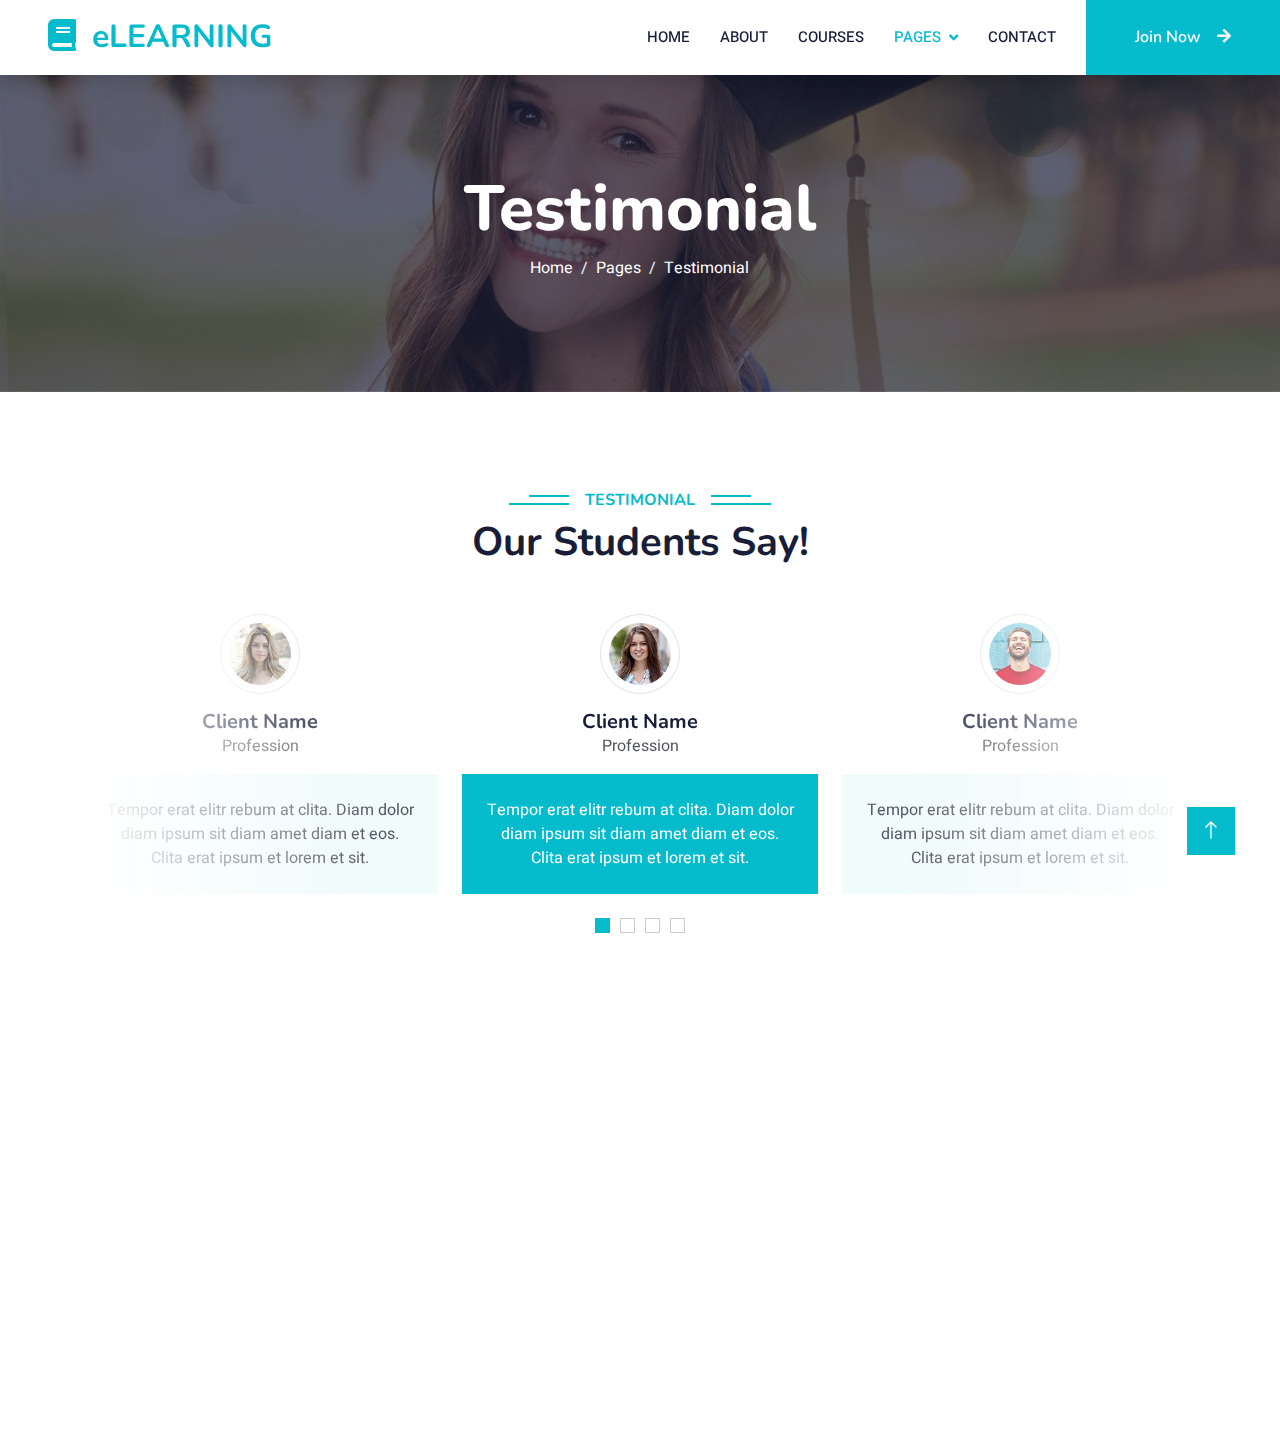
<file: elearning-html-template/testimonial.html>
<!DOCTYPE html>
<html lang="en">

<head>
    <meta charset="utf-8">
    <title>eLEARNING - eLearning HTML Template</title>
    <meta content="width=device-width, initial-scale=1.0" name="viewport">
    <meta content="" name="keywords">
    <meta content="" name="description">

    <!-- Favicon -->
    <link href="img/favicon.ico" rel="icon">

    <!-- Google Web Fonts -->
    <link rel="preconnect" href="https://fonts.googleapis.com">
    <link rel="preconnect" href="https://fonts.gstatic.com" crossorigin>
    <link href="https://fonts.googleapis.com/css2?family=Heebo:wght@400;500;600&family=Nunito:wght@600;700;800&display=swap" rel="stylesheet">

    <!-- Icon Font Stylesheet -->
    <link href="https://cdnjs.cloudflare.com/ajax/libs/font-awesome/5.10.0/css/all.min.css" rel="stylesheet">
    <link href="https://cdn.jsdelivr.net/npm/bootstrap-icons@1.4.1/font/bootstrap-icons.css" rel="stylesheet">

    <!-- Libraries Stylesheet -->
    <link href="lib/animate/animate.min.css" rel="stylesheet">
    <link href="lib/owlcarousel/assets/owl.carousel.min.css" rel="stylesheet">

    <!-- Customized Bootstrap Stylesheet -->
    <link href="css/bootstrap.min.css" rel="stylesheet">

    <!-- Template Stylesheet -->
    <link href="css/style.css" rel="stylesheet">
</head>

<body>
    <!-- Spinner Start -->
    <div id="spinner" class="show bg-white position-fixed translate-middle w-100 vh-100 top-50 start-50 d-flex align-items-center justify-content-center">
        <div class="spinner-border text-primary" style="width: 3rem; height: 3rem;" role="status">
            <span class="sr-only">Loading...</span>
        </div>
    </div>
    <!-- Spinner End -->


    <!-- Navbar Start -->
    <nav class="navbar navbar-expand-lg bg-white navbar-light shadow sticky-top p-0">
        <a href="index.html" class="navbar-brand d-flex align-items-center px-4 px-lg-5">
            <h2 class="m-0 text-primary"><i class="fa fa-book me-3"></i>eLEARNING</h2>
        </a>
        <button type="button" class="navbar-toggler me-4" data-bs-toggle="collapse" data-bs-target="#navbarCollapse">
            <span class="navbar-toggler-icon"></span>
        </button>
        <div class="collapse navbar-collapse" id="navbarCollapse">
            <div class="navbar-nav ms-auto p-4 p-lg-0">
                <a href="index.html" class="nav-item nav-link">Home</a>
                <a href="about.html" class="nav-item nav-link">About</a>
                <a href="courses.html" class="nav-item nav-link">Courses</a>
                <div class="nav-item dropdown">
                    <a href="#" class="nav-link dropdown-toggle active" data-bs-toggle="dropdown">Pages</a>
                    <div class="dropdown-menu fade-down m-0">
                        <a href="team.html" class="dropdown-item">Our Team</a>
                        <a href="testimonial.html" class="dropdown-item active">Testimonial</a>
                        <a href="404.html" class="dropdown-item">404 Page</a>
                    </div>
                </div>
                <a href="contact.html" class="nav-item nav-link">Contact</a>
            </div>
            <a href="" class="btn btn-primary py-4 px-lg-5 d-none d-lg-block">Join Now<i class="fa fa-arrow-right ms-3"></i></a>
        </div>
    </nav>
    <!-- Navbar End -->


    <!-- Header Start -->
    <div class="container-fluid bg-primary py-5 mb-5 page-header">
        <div class="container py-5">
            <div class="row justify-content-center">
                <div class="col-lg-10 text-center">
                    <h1 class="display-3 text-white animated slideInDown">Testimonial</h1>
                    <nav aria-label="breadcrumb">
                        <ol class="breadcrumb justify-content-center">
                            <li class="breadcrumb-item"><a class="text-white" href="#">Home</a></li>
                            <li class="breadcrumb-item"><a class="text-white" href="#">Pages</a></li>
                            <li class="breadcrumb-item text-white active" aria-current="page">Testimonial</li>
                        </ol>
                    </nav>
                </div>
            </div>
        </div>
    </div>
    <!-- Header End -->


    <!-- Testimonial Start -->
    <div class="container-xxl py-5 wow fadeInUp" data-wow-delay="0.1s">
        <div class="container">
            <div class="text-center">
                <h6 class="section-title bg-white text-center text-primary px-3">Testimonial</h6>
                <h1 class="mb-5">Our Students Say!</h1>
            </div>
            <div class="owl-carousel testimonial-carousel position-relative">
                <div class="testimonial-item text-center">
                    <img class="border rounded-circle p-2 mx-auto mb-3" src="img/testimonial-1.jpg" style="width: 80px; height: 80px;">
                    <h5 class="mb-0">Client Name</h5>
                    <p>Profession</p>
                    <div class="testimonial-text bg-light text-center p-4">
                    <p class="mb-0">Tempor erat elitr rebum at clita. Diam dolor diam ipsum sit diam amet diam et eos. Clita erat ipsum et lorem et sit.</p>
                    </div>
                </div>
                <div class="testimonial-item text-center">
                    <img class="border rounded-circle p-2 mx-auto mb-3" src="img/testimonial-2.jpg" style="width: 80px; height: 80px;">
                    <h5 class="mb-0">Client Name</h5>
                    <p>Profession</p>
                    <div class="testimonial-text bg-light text-center p-4">
                    <p class="mb-0">Tempor erat elitr rebum at clita. Diam dolor diam ipsum sit diam amet diam et eos. Clita erat ipsum et lorem et sit.</p>
                    </div>
                </div>
                <div class="testimonial-item text-center">
                    <img class="border rounded-circle p-2 mx-auto mb-3" src="img/testimonial-3.jpg" style="width: 80px; height: 80px;">
                    <h5 class="mb-0">Client Name</h5>
                    <p>Profession</p>
                    <div class="testimonial-text bg-light text-center p-4">
                    <p class="mb-0">Tempor erat elitr rebum at clita. Diam dolor diam ipsum sit diam amet diam et eos. Clita erat ipsum et lorem et sit.</p>
                    </div>
                </div>
                <div class="testimonial-item text-center">
                    <img class="border rounded-circle p-2 mx-auto mb-3" src="img/testimonial-4.jpg" style="width: 80px; height: 80px;">
                    <h5 class="mb-0">Client Name</h5>
                    <p>Profession</p>
                    <div class="testimonial-text bg-light text-center p-4">
                    <p class="mb-0">Tempor erat elitr rebum at clita. Diam dolor diam ipsum sit diam amet diam et eos. Clita erat ipsum et lorem et sit.</p>
                    </div>
                </div>
            </div>
        </div>
    </div>
    <!-- Testimonial End -->
        

    <!-- Footer Start -->
    <div class="container-fluid bg-dark text-light footer pt-5 mt-5 wow fadeIn" data-wow-delay="0.1s">
        <div class="container py-5">
            <div class="row g-5">
                <div class="col-lg-3 col-md-6">
                    <h4 class="text-white mb-3">Quick Link</h4>
                    <a class="btn btn-link" href="">About Us</a>
                    <a class="btn btn-link" href="">Contact Us</a>
                    <a class="btn btn-link" href="">Privacy Policy</a>
                    <a class="btn btn-link" href="">Terms & Condition</a>
                    <a class="btn btn-link" href="">FAQs & Help</a>
                </div>
                <div class="col-lg-3 col-md-6">
                    <h4 class="text-white mb-3">Contact</h4>
                    <p class="mb-2"><i class="fa fa-map-marker-alt me-3"></i>123 Street, New York, USA</p>
                    <p class="mb-2"><i class="fa fa-phone-alt me-3"></i>+012 345 67890</p>
                    <p class="mb-2"><i class="fa fa-envelope me-3"></i>info@example.com</p>
                    <div class="d-flex pt-2">
                        <a class="btn btn-outline-light btn-social" href=""><i class="fab fa-twitter"></i></a>
                        <a class="btn btn-outline-light btn-social" href=""><i class="fab fa-facebook-f"></i></a>
                        <a class="btn btn-outline-light btn-social" href=""><i class="fab fa-youtube"></i></a>
                        <a class="btn btn-outline-light btn-social" href=""><i class="fab fa-linkedin-in"></i></a>
                    </div>
                </div>
                <div class="col-lg-3 col-md-6">
                    <h4 class="text-white mb-3">Gallery</h4>
                    <div class="row g-2 pt-2">
                        <div class="col-4">
                            <img class="img-fluid bg-light p-1" src="img/course-1.jpg" alt="">
                        </div>
                        <div class="col-4">
                            <img class="img-fluid bg-light p-1" src="img/course-2.jpg" alt="">
                        </div>
                        <div class="col-4">
                            <img class="img-fluid bg-light p-1" src="img/course-3.jpg" alt="">
                        </div>
                        <div class="col-4">
                            <img class="img-fluid bg-light p-1" src="img/course-2.jpg" alt="">
                        </div>
                        <div class="col-4">
                            <img class="img-fluid bg-light p-1" src="img/course-3.jpg" alt="">
                        </div>
                        <div class="col-4">
                            <img class="img-fluid bg-light p-1" src="img/course-1.jpg" alt="">
                        </div>
                    </div>
                </div>
                <div class="col-lg-3 col-md-6">
                    <h4 class="text-white mb-3">Newsletter</h4>
                    <p>Dolor amet sit justo amet elitr clita ipsum elitr est.</p>
                    <div class="position-relative mx-auto" style="max-width: 400px;">
                        <input class="form-control border-0 w-100 py-3 ps-4 pe-5" type="text" placeholder="Your email">
                        <button type="button" class="btn btn-primary py-2 position-absolute top-0 end-0 mt-2 me-2">SignUp</button>
                    </div>
                </div>
            </div>
        </div>
        <div class="container">
            <div class="copyright">
                <div class="row">
                    <div class="col-md-6 text-center text-md-start mb-3 mb-md-0">
                        &copy; <a class="border-bottom" href="#">Your Site Name</a>, All Right Reserved.

                        <!--/*** This template is free as long as you keep the footer author’s credit link/attribution link/backlink. If you'd like to use the template without the footer author’s credit link/attribution link/backlink, you can purchase the Credit Removal License from "https://htmlcodex.com/credit-removal". Thank you for your support. ***/-->
                        Designed By <a class="border-bottom" href="https://htmlcodex.com">HTML Codex</a>
                    </div>
                    <div class="col-md-6 text-center text-md-end">
                        <div class="footer-menu">
                            <a href="">Home</a>
                            <a href="">Cookies</a>
                            <a href="">Help</a>
                            <a href="">FQAs</a>
                        </div>
                    </div>
                </div>
            </div>
        </div>
    </div>
    <!-- Footer End -->


    <!-- Back to Top -->
    <a href="#" class="btn btn-lg btn-primary btn-lg-square back-to-top"><i class="bi bi-arrow-up"></i></a>


    <!-- JavaScript Libraries -->
    <script src="https://code.jquery.com/jquery-3.4.1.min.js"></script>
    <script src="https://cdn.jsdelivr.net/npm/bootstrap@5.0.0/dist/js/bootstrap.bundle.min.js"></script>
    <script src="lib/wow/wow.min.js"></script>
    <script src="lib/easing/easing.min.js"></script>
    <script src="lib/waypoints/waypoints.min.js"></script>
    <script src="lib/owlcarousel/owl.carousel.min.js"></script>

    <!-- Template Javascript -->
    <script src="js/main.js"></script>
</body>

</html>
</file>
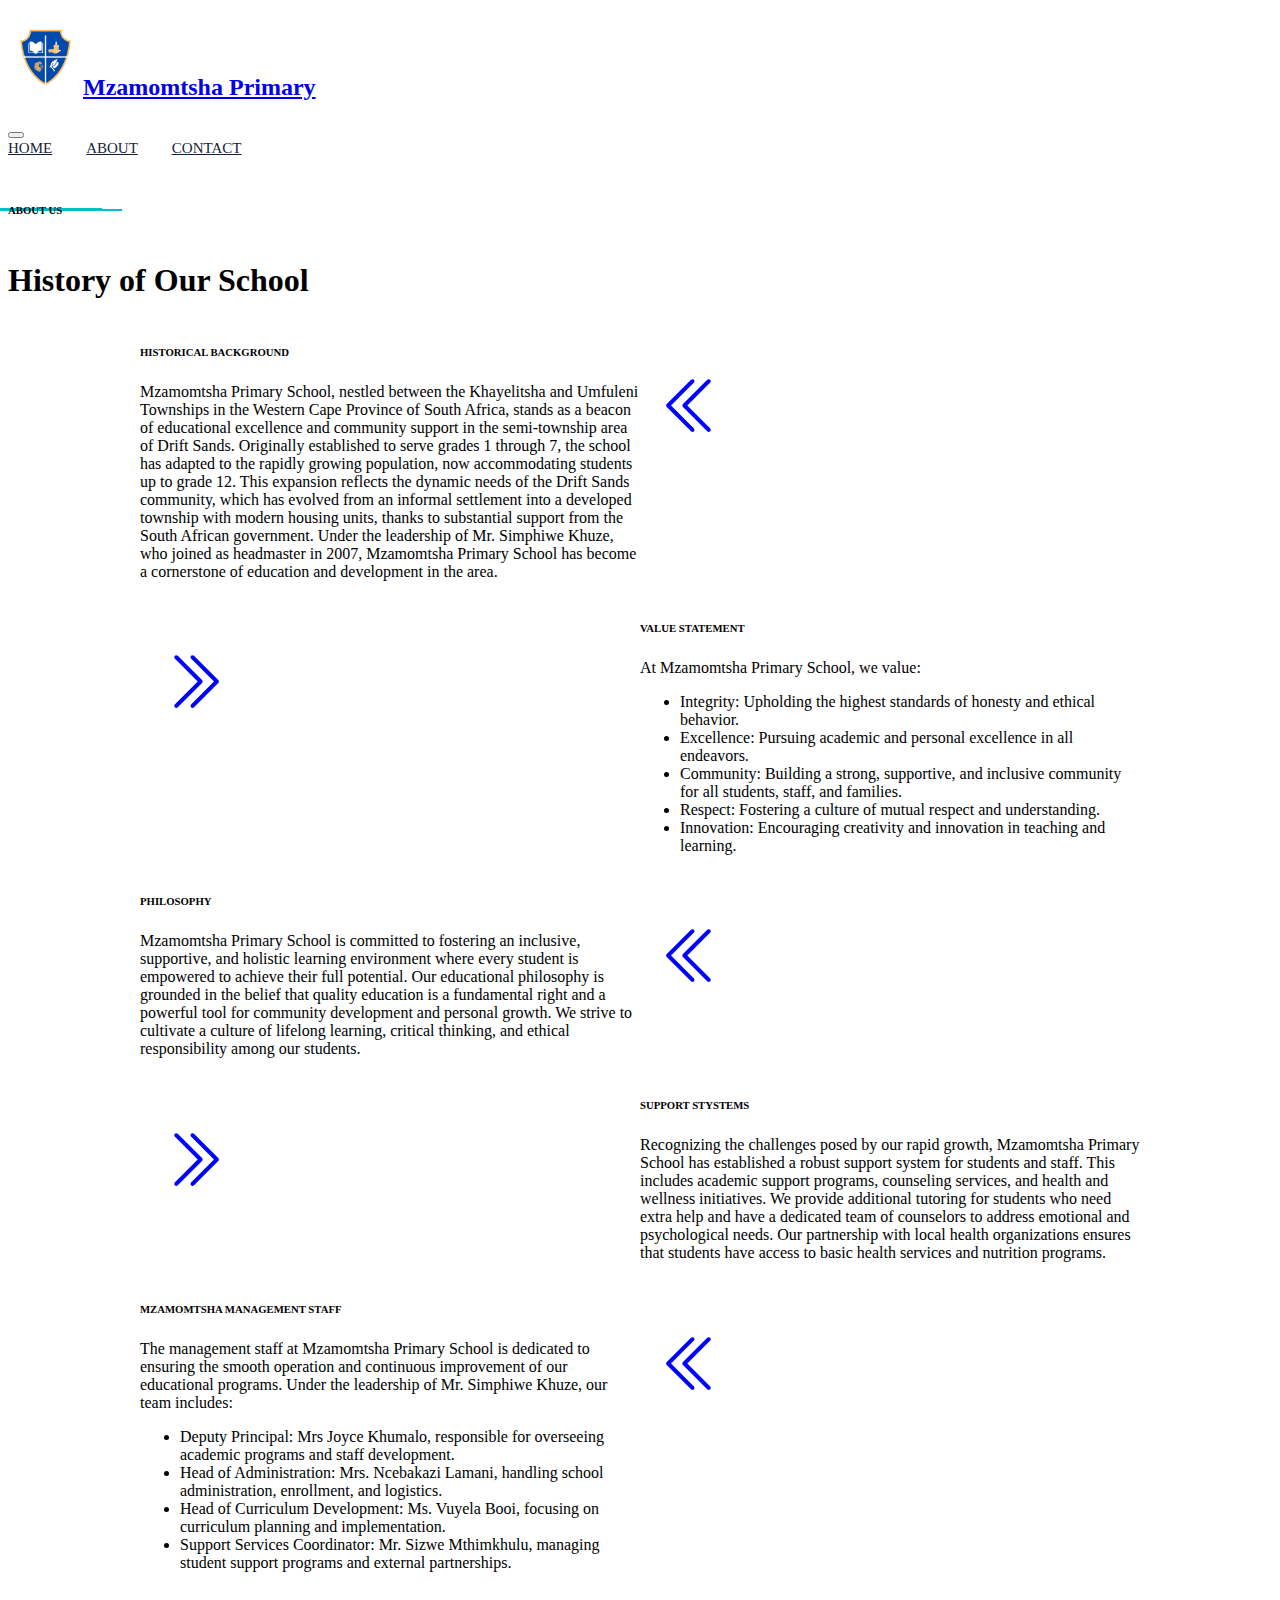
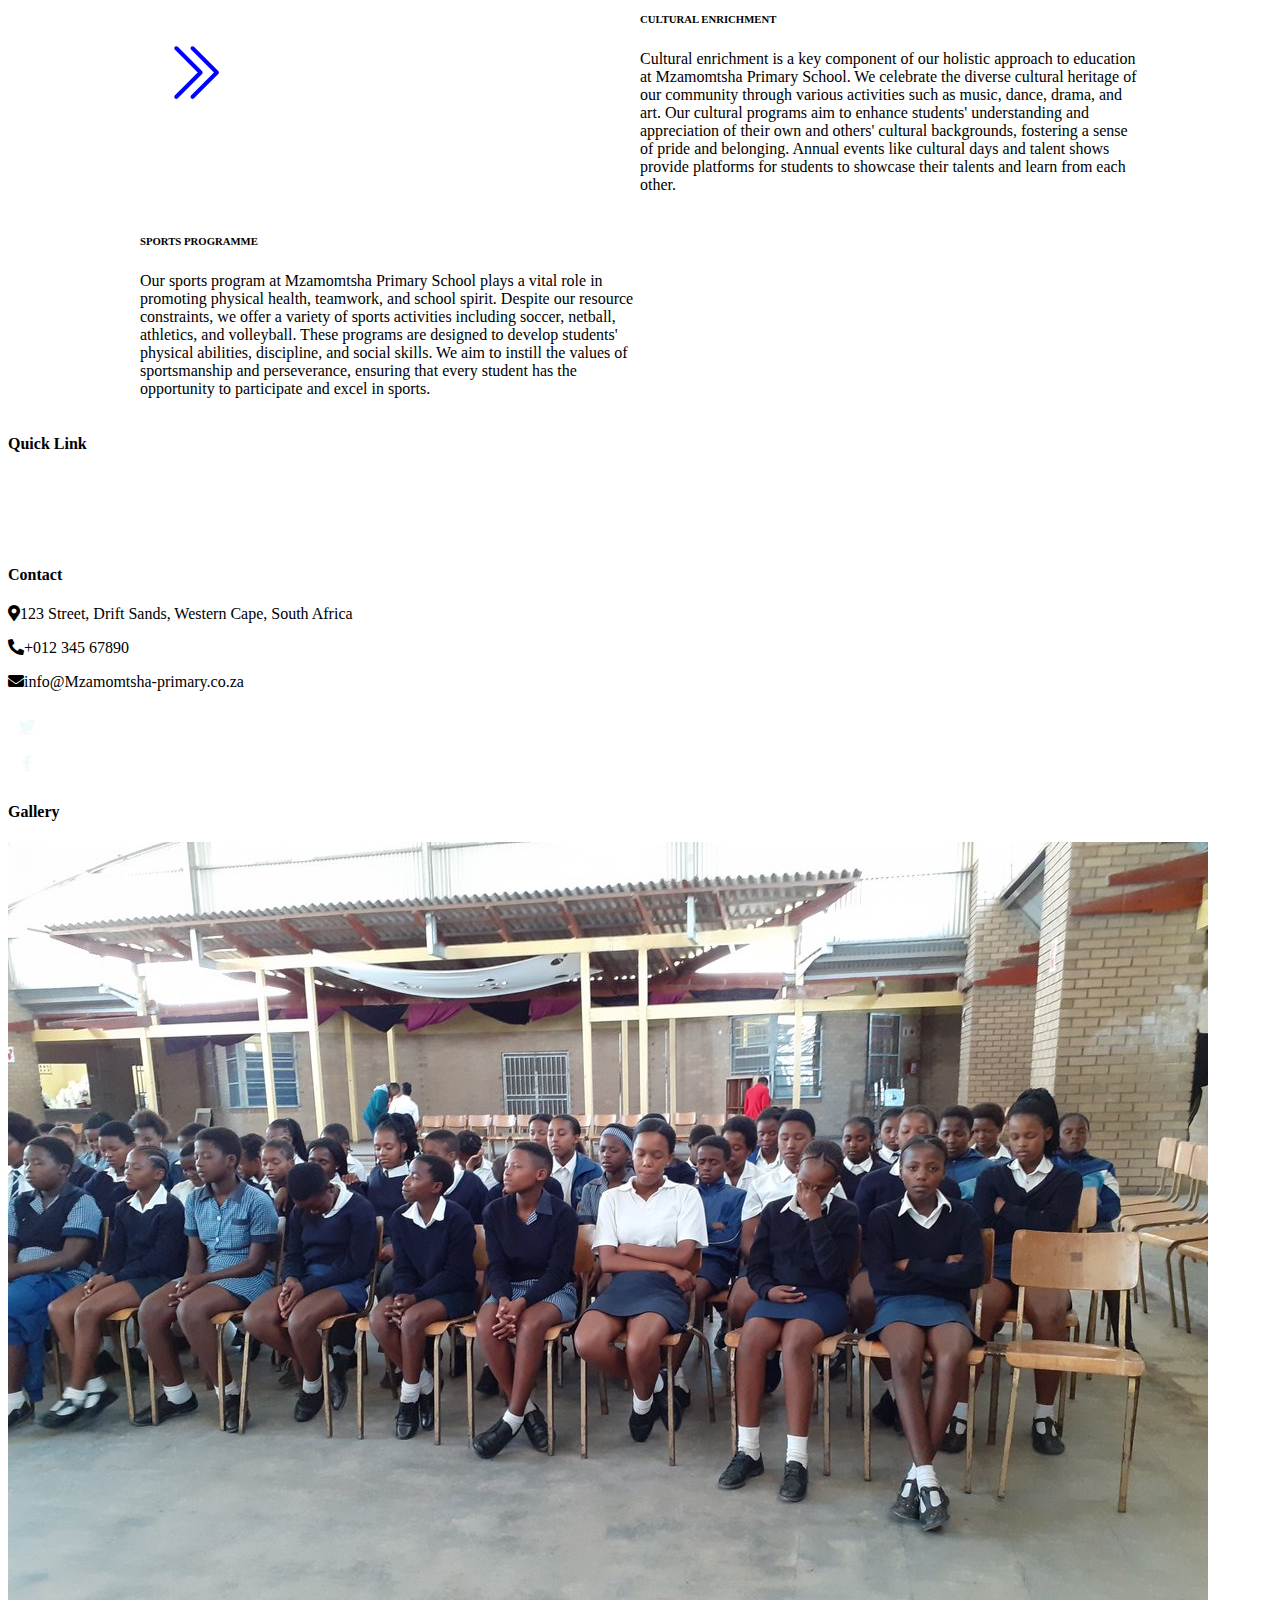
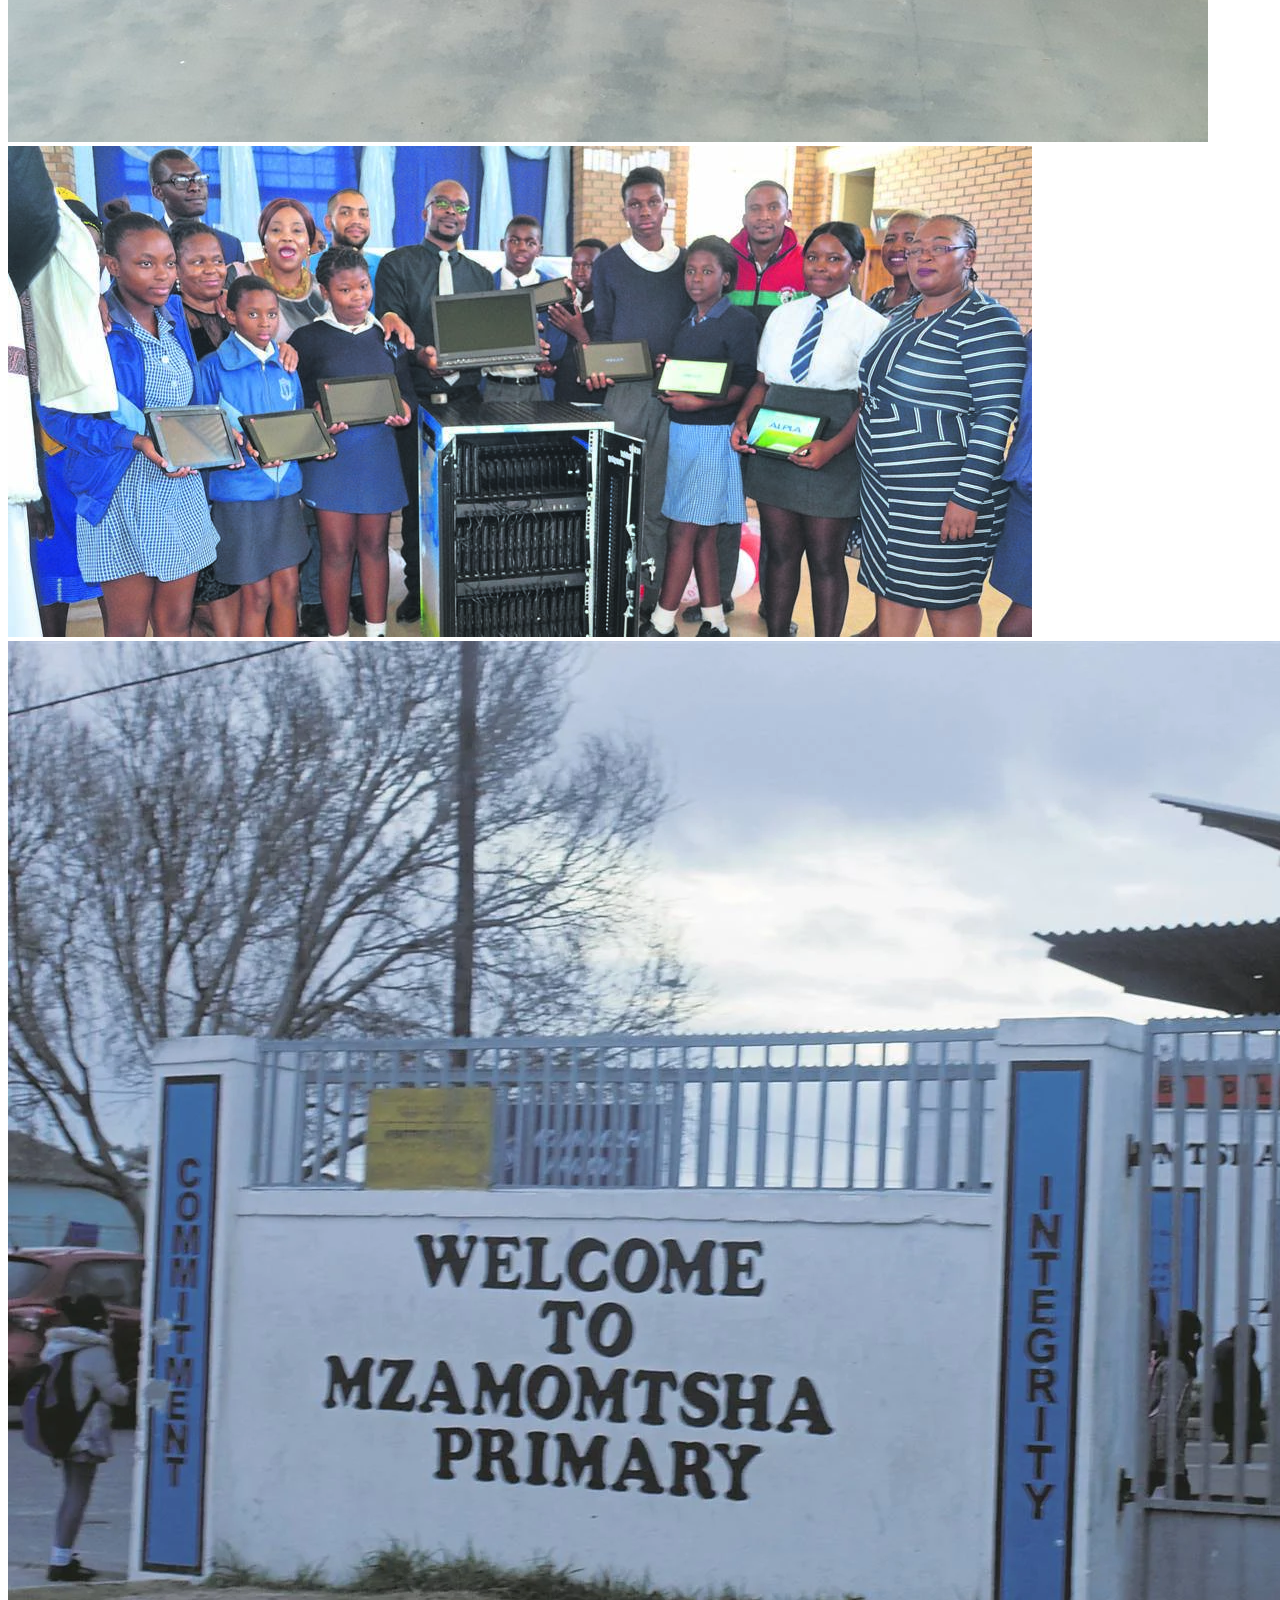
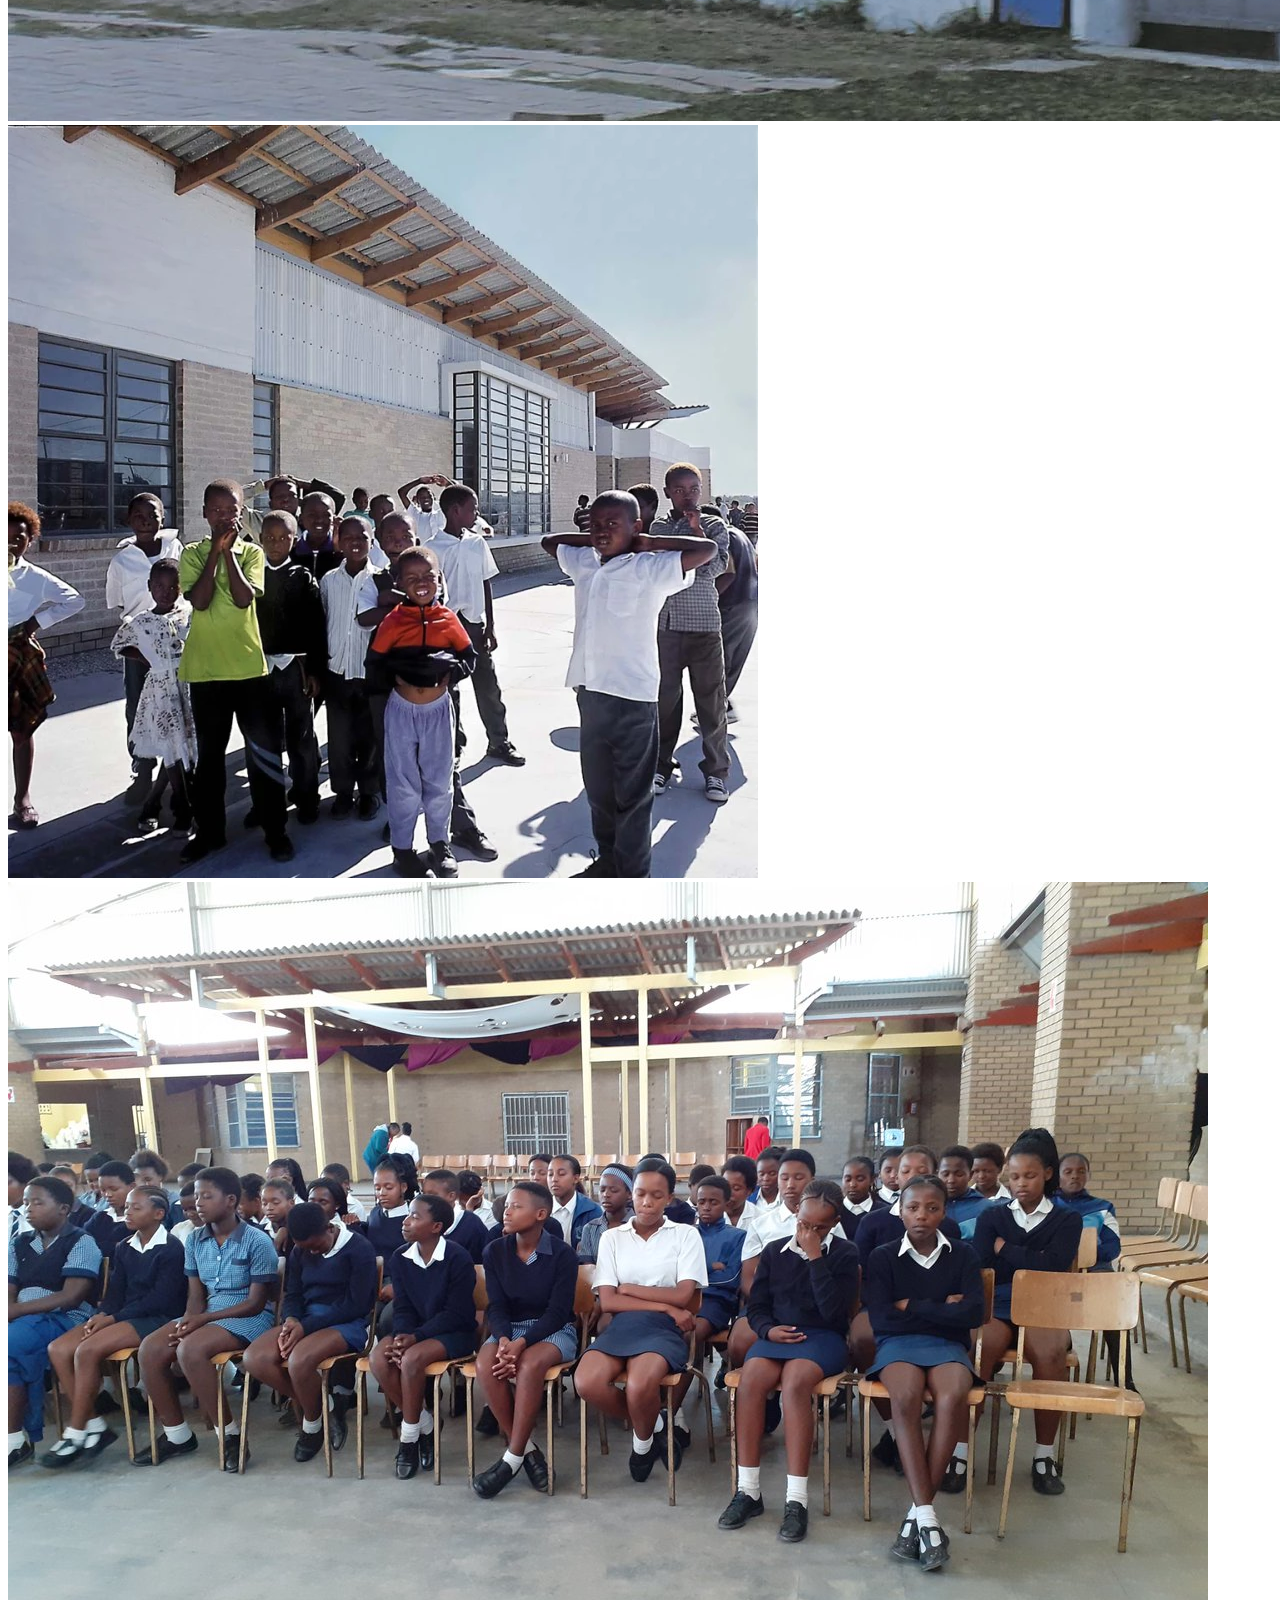
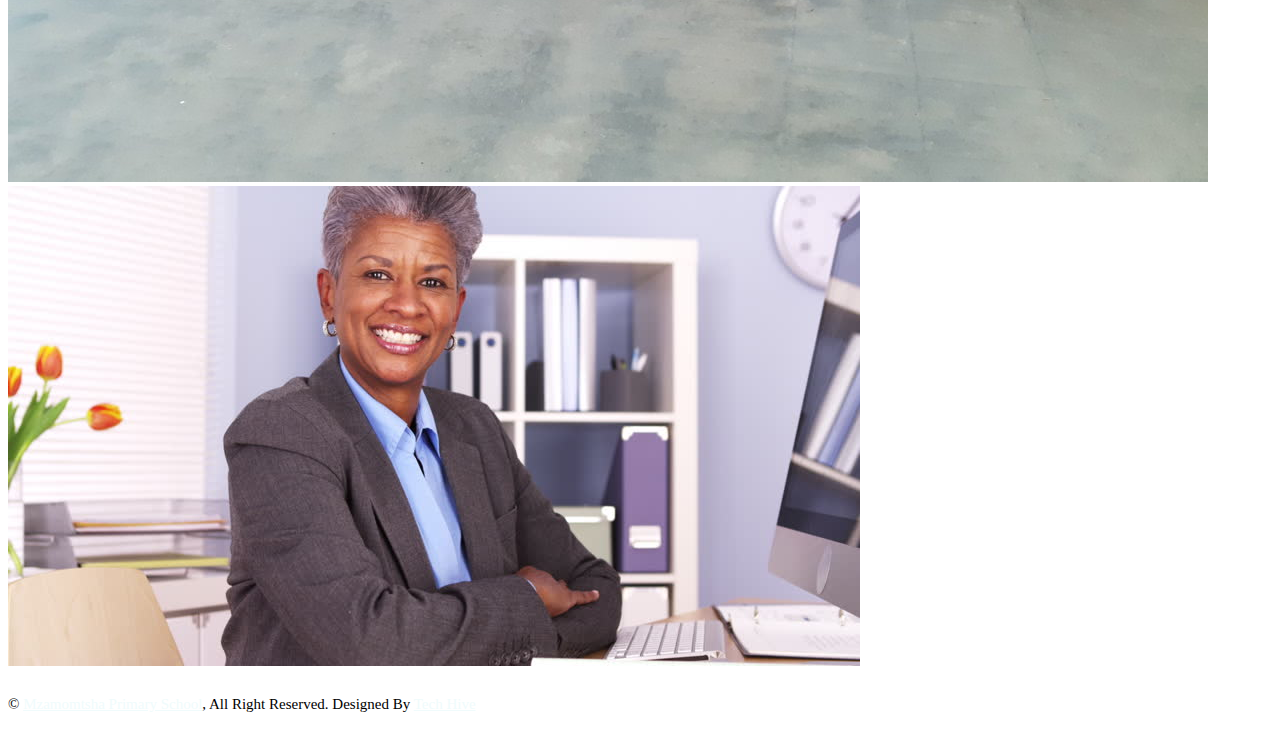
<file: Mzamomtsha/about.html>
<!DOCTYPE html>
<html lang="en">
<head>
    <meta charset="UTF-8">
    <meta name="viewport" content="width=device-width, initial-scale=1.0">
    <title>Mzamomtsha-Donate</title>

     <!-- Favicon -->
     <link href="img/favicon.ico" rel="icon">

     <!-- Google Web Fonts -->
     <link rel="preconnect" href="https://fonts.googleapis.com">
     <link rel="preconnect" href="https://fonts.gstatic.com" crossorigin>
     <link href="https://fonts.googleapis.com/css2?family=Heebo:wght@400;500;600&family=Nunito:wght@600;700;800&display=swap" rel="stylesheet">
 
     <!-- Icon Font Stylesheet -->
     <link href="https://cdnjs.cloudflare.com/ajax/libs/font-awesome/5.10.0/css/all.min.css" rel="stylesheet">
     <link href="https://cdn.jsdelivr.net/npm/bootstrap-icons@1.4.1/font/bootstrap-icons.css" rel="stylesheet">
 
 
 <!-- bootstrap -->
     <link href="https://cdn.jsdelivr.net/npm/bootstrap@5.0.2/dist/css/bootstrap.min.css" rel="stylesheet" integrity="sha384-EVSTQN3/azprG1Anm3QDgpJLIm9Nao0Yz1ztcQTwFspd3yD65VohhpuuCOmLASjC" crossorigin="anonymous">
 
     <!-- Stylesheet -->
     <link href="css/style.css" rel="stylesheet">
 </head>
</head>
<body>
    <!-- Navbar Start -->
    <nav class="navbar navbar-expand-lg bg-white navbar-light shadow sticky-top p-0">
        <a href="index.html" class="navbar-brand d-flex align-items-center px-4 px-lg-5">
            <h2 class="m-0 text-primary"><img class="logo" src="./img/logo.png" alt=""></i>Mzamomtsha Primary</h2>
        </a>
        <button type="button" class="navbar-toggler me-4" data-bs-toggle="collapse" data-bs-target="#navbarCollapse">
            <span class="navbar-toggler-icon"></span>
        </button>
        <div class="collapse navbar-collapse" id="navbarCollapse">
            <div class="navbar-nav ms-auto p-4 p-lg-0">
                <a href="index.html" class="nav-item nav-link">Home</a>
                <a href="about.html" class="nav-item nav-link">About</a>
                <a href="contact.html" class="nav-item nav-link">Contact</a>
            </div>
            <a href="./Donate.html" class="btn btn-primary py-4 px-lg-5 d-none d-lg-block">Donate<i class="fa fa-arrow-right ms-3"></i></a>
        </div>
    </nav>
    <!-- Navbar End -->


     <main>
       <div class="text-center wow fadeInUp" data-wow-delay="0.1s">
        <h6 class="section-title bg-white text-center text-primary px-3">About us</h6>
        <h1 class="mb-5">History of Our School</h1>
    </div>
    <div class="History">
        <div class="left-info">
            <h6>HISTORICAL BACKGROUND</h6>
            <p>Mzamomtsha Primary School, nestled between the Khayelitsha and Umfuleni Townships in the Western Cape Province of South Africa, stands as a beacon of educational excellence and community support in the semi-township area of Drift Sands. Originally established to serve grades 1 through 7, the school has adapted to the rapidly growing population, now accommodating students up to grade 12. This expansion reflects the dynamic needs of the Drift Sands community, which has evolved from an informal settlement into a developed township with modern housing units, thanks to substantial support from the South African government. Under the leadership of Mr. Simphiwe Khuze, who joined as headmaster in 2007, Mzamomtsha Primary School has become a cornerstone of education and development in the area.</p>
        </div>
        <div class="right-info">
            <i class="bi bi-chevron-double-left"></i>
        </div>
        <div class="right-info">
            <i class="bi bi-chevron-double-right"></i>
        </div>
        <div class="left-info">
            <h6>VALUE STATEMENT</h6>
            <p>At Mzamomtsha Primary School, we value: 
                <ul>
                    <li> Integrity: Upholding the highest standards of honesty and ethical behavior.</li>
                    <li>Excellence: Pursuing academic and personal excellence in all endeavors. </li>
                    <li>Community: Building a strong, supportive, and inclusive community for all students, staff, and families.</li>
                    <li>Respect: Fostering a culture of mutual respect and understanding. </li>
                    <li>Innovation: Encouraging creativity and innovation in teaching and learning.</li>
                </ul>
                 </p>

        </div>
        <div class="left-info">
            <h6>PHILOSOPHY</h6>
            <p>Mzamomtsha Primary School is committed to fostering an inclusive, supportive, and holistic learning environment where every student is empowered to achieve their full potential. Our educational philosophy is grounded in the belief that quality education is a fundamental right and a powerful tool for community development and personal growth. We strive to cultivate a culture of lifelong learning, critical thinking, and ethical responsibility among our students.</p>

        </div>
        <div class="right-info">
            <i class="bi bi-chevron-double-left"></i>
        </div>
        <div class="right-info">
            <i class="bi bi-chevron-double-right"></i>
        </div>
        <div class="left-info">
            <h6>SUPPORT STYSTEMS</h6>
            <p>Recognizing the challenges posed by our rapid growth, Mzamomtsha Primary School has established a robust support system for students and staff. This includes academic support programs, counseling services, and health and wellness initiatives. We provide additional tutoring for students who need extra help and have a dedicated team of counselors to address emotional and psychological needs. Our partnership with local health organizations ensures that students have access to basic health services and nutrition programs.</p>

        </div>
        <div class="left-info">
            <h6>MZAMOMTSHA MANAGEMENT STAFF</h6>
            <p>The management staff at Mzamomtsha Primary School is dedicated to ensuring the smooth operation and continuous improvement of our educational programs. Under the leadership of Mr. Simphiwe Khuze, our team includes: 
                <ul>
                    <li>Deputy Principal: Mrs Joyce Khumalo, responsible for overseeing academic programs and staff development.</li>
                    <li>Head of Administration: Mrs. Ncebakazi Lamani, handling school administration, enrollment, and logistics.</li>
                    <li>Head of Curriculum Development: Ms. Vuyela Booi, focusing on curriculum planning and implementation.</li>
                    <li>Support Services Coordinator: Mr. Sizwe Mthimkhulu, managing student support programs and external partnerships.</li>
                </ul>
                 </p>

        </div> 
        <div class="right-info">
            <i class="bi bi-chevron-double-left"></i>
        </div>
        <div class="right-info">
            <i class="bi bi-chevron-double-right"></i>
        </div>
        <div class="left-info">
            <h6>CULTURAL ENRICHMENT</h6>
            <p>Cultural enrichment is a key component of our holistic approach to education at Mzamomtsha Primary School. We celebrate the diverse cultural heritage of our community through various activities such as music, dance, drama, and art. Our cultural programs aim to enhance students' understanding and appreciation of their own and others' cultural backgrounds, fostering a sense of pride and belonging. Annual events like cultural days and talent shows provide platforms for students to showcase their talents and learn from each other. </p>
        </div> 
        <div class="left-info">
            <h6>SPORTS PROGRAMME</h6>
            <p>Our sports program at Mzamomtsha Primary School plays a vital role in promoting physical health, teamwork, and school spirit. Despite our resource constraints, we offer a variety of sports activities including soccer, netball, athletics, and volleyball. These programs are designed to develop students' physical abilities, discipline, and social skills. We aim to instill the values of sportsmanship and perseverance, ensuring that every student has the opportunity to participate and excel in sports.</p>

        </div> 

    </div>
    </main>
    <!-- Footer Start -->
    <div class="container-fluid bg-dark text-light footer pt-5 mt-5 wow fadeIn" data-wow-delay="0.1s">
        <div class="container py-5">
            <div class="row g-5">
                <div class="col-lg-3 col-md-6">
                    <h4 class="text-white mb-3">Quick Link</h4>
                    <a class="btn btn-link" href="./about.html">About Us</a>
                    <a class="btn btn-link" href="./contact.html">Contact Us</a>
                    <a class="btn btn-link" href="./Donate.html">Donate Now</a>
                </div>
                <div class="col-lg-3 col-md-6">
                    <h4 class="text-white mb-3">Contact</h4>
                    <p class="mb-2"><i class="fa fa-map-marker-alt me-3"></i>123 Street, Drift Sands, Western Cape, South Africa</p>
                    <p class="mb-2"><i class="fa fa-phone-alt me-3"></i>+012 345 67890</p>
                    <p class="mb-2"><i class="fa fa-envelope me-3"></i>info@Mzamomtsha-primary.co.za</p>
                    <div class="d-flex pt-2">
                        <a class="btn btn-outline-light btn-social" href=""><i class="fab fa-twitter"></i></a>
                        <a class="btn btn-outline-light btn-social" href=""><i class="fab fa-facebook-f"></i></a>
                    </div>
                </div>
                <div class="col-lg-3 col-md-6">
                    <h4 class="text-white mb-3">Gallery</h4>
                    <div class="row g-2 pt-2">
                        <div class="col-4">
                            <img class="img-fluid bg-light p-1" src="./img/Mzamomtsha4.jpg" alt="">
                        </div>
                        <div class="col-4">
                            <img class="img-fluid bg-light p-1" src="./img/Mzamomtsha2.jpg" alt="">
                        </div>
                        <div class="col-4">
                            <img class="img-fluid bg-light p-1" src="./img/Mzamomtsha6.webp" alt="">
                        </div>
                        <div class="col-4">
                            <img class="img-fluid bg-light p-1" src="./img/Mzamomtsha3.webp" alt="">
                        </div>
                        <div class="col-4">
                            <img class="img-fluid bg-light p-1" src="./img/Mzamomtsha4.jpg" alt="">
                        </div>
                        <div class="col-4">
                            <img class="img-fluid bg-light p-1" src="./img/MzamomtshaDeputyPrincipal.jpg" alt="">
                        </div>
                    </div>
                </div>
            </div>
        </div>
        <div class="container">
            <div class="copyright">
                <div class="row">
                    <div class="col-md-6 text-center text-md-start mb-3 mb-md-0">
                        &copy; <a class="border-bottom" href="#">Mzamomtsha Primary School</a>, All Right Reserved.

                        <!--/*** This template is free as long as you keep the footer author’s credit link/attribution link/backlink. If you'd like to use the template without the footer author’s credit link/attribution link/backlink, you can purchase the Credit Removal License from "https://htmlcodex.com/credit-removal". Thank you for your support. ***/-->
                        Designed By <a class="border-bottom" href="https://htmlcodex.com">Tech Hive</a>
                    </div>
                    <div class="col-md-6 text-center text-md-end">
                    </div>
                </div>
            </div>
        </div>
    </div>
    <!-- Footer End -->
  <!-- JavaScript Libraries -->
  <script src="https://code.jquery.com/jquery-3.4.1.min.js"></script>
  <script src="https://cdn.jsdelivr.net/npm/bootstrap@5.0.0/dist/js/bootstrap.bundle.min.js"></script>

  <!-- Template Javascript -->
  <script src="https://cdn.jsdelivr.net/npm/bootstrap@5.0.2/dist/js/bootstrap.bundle.min.js" integrity="sha384-MrcW6ZMFYlzcLA8Nl+NtUVF0sA7MsXsP1UyJoMp4YLEuNSfAP+JcXn/tWtIaxVXM" crossorigin="anonymous"></script>
    
</body>
</html>
</file>
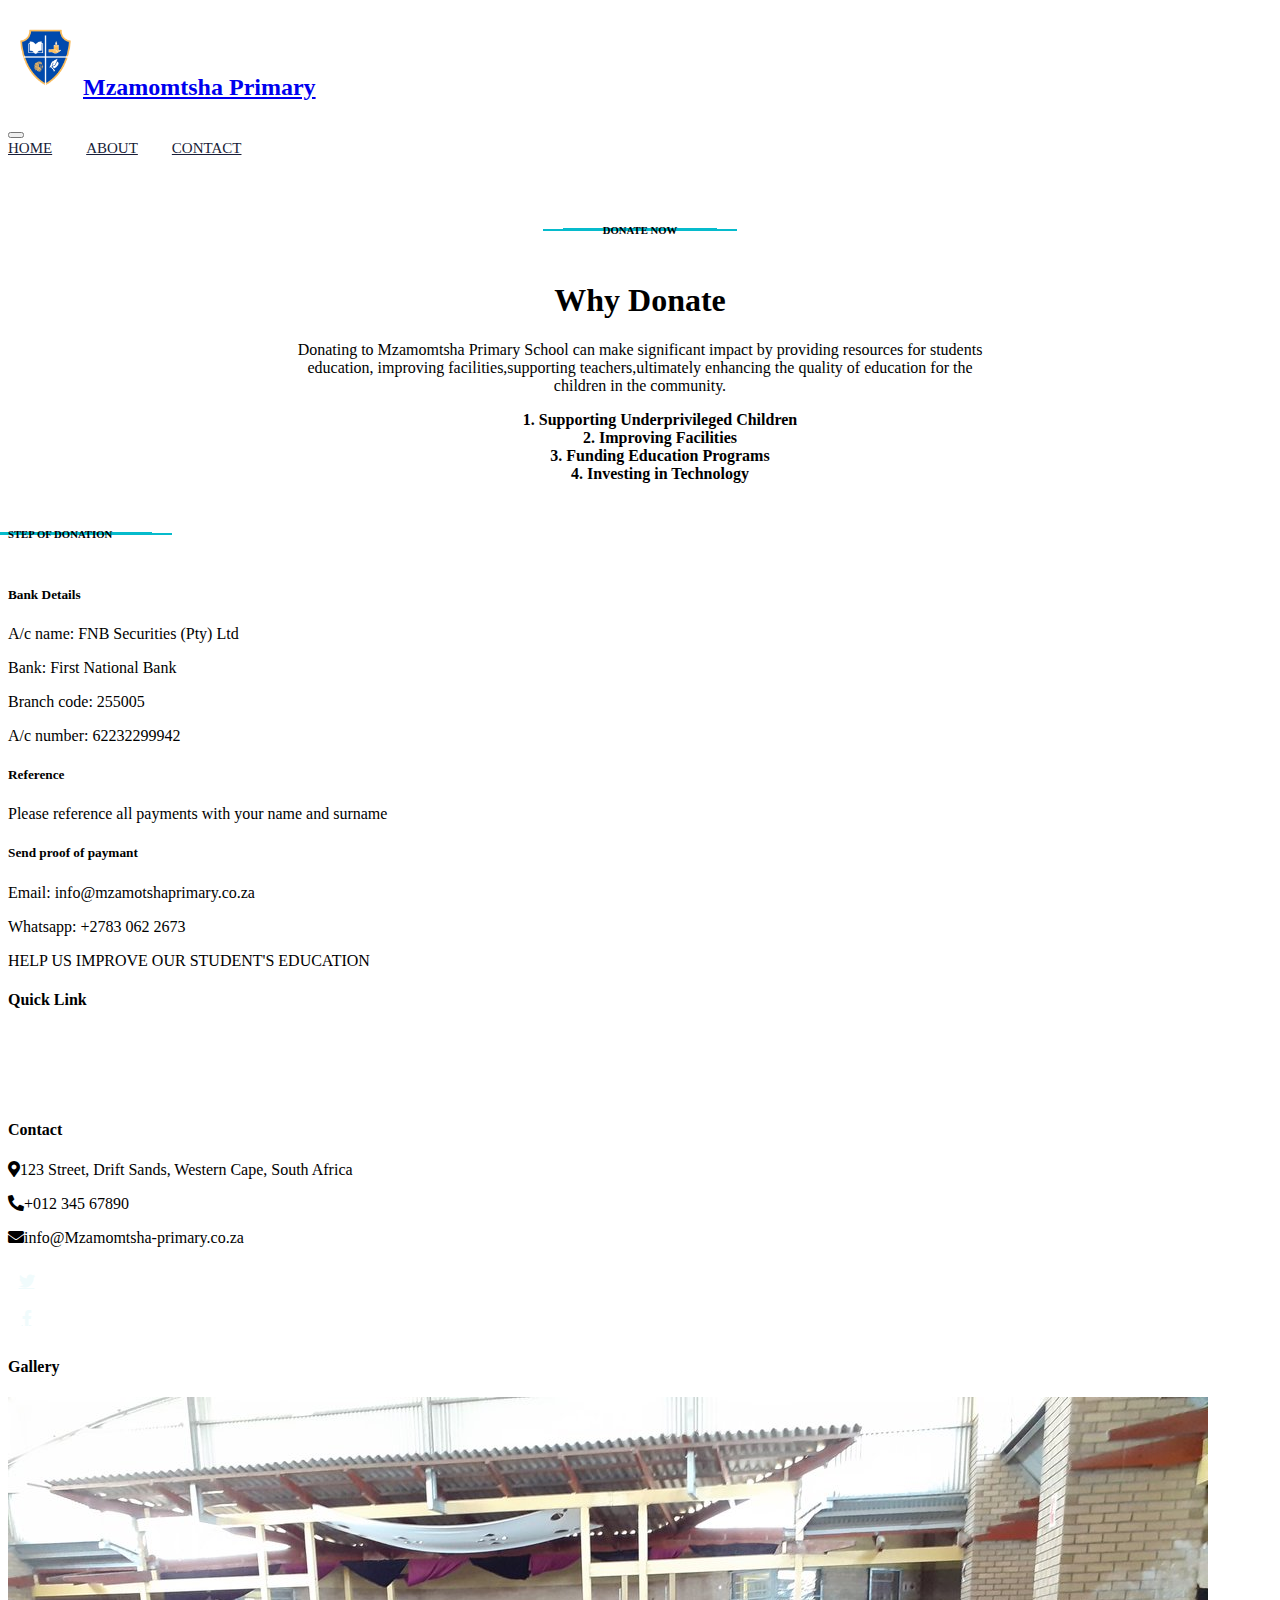
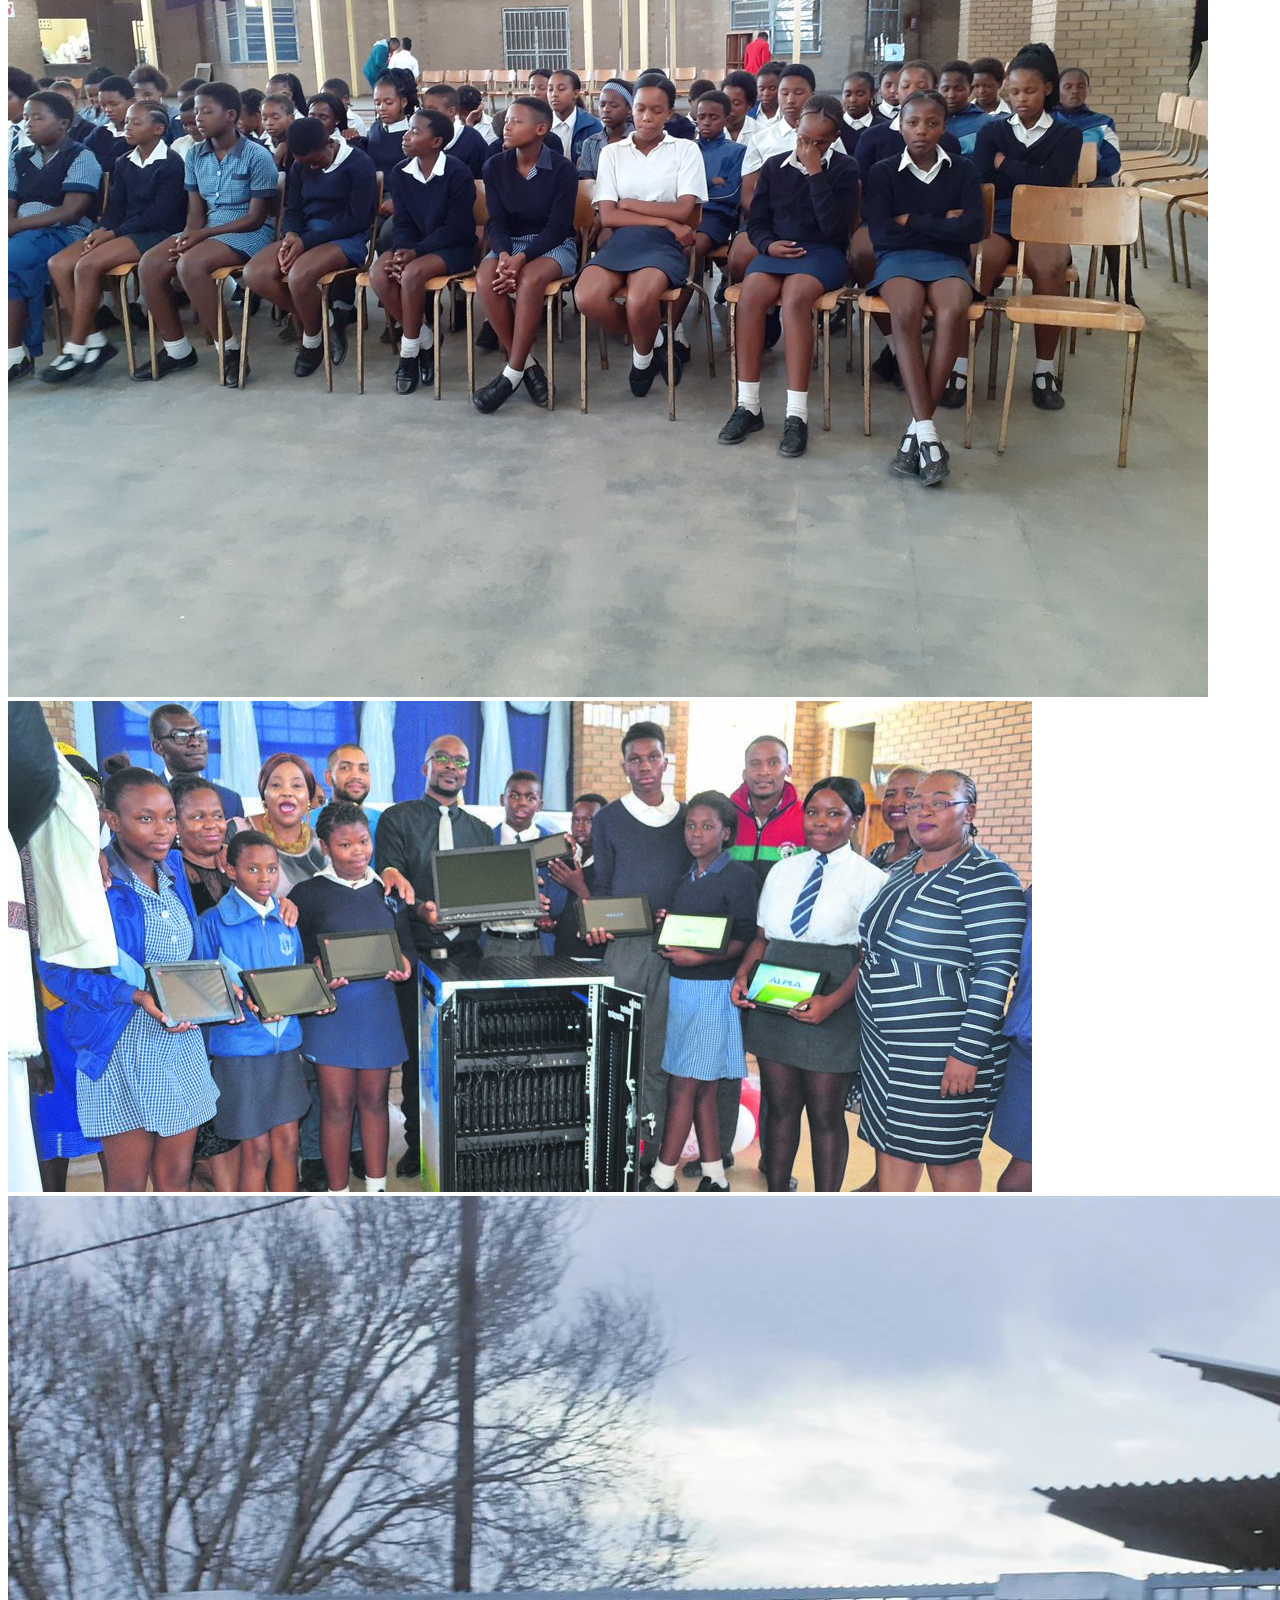
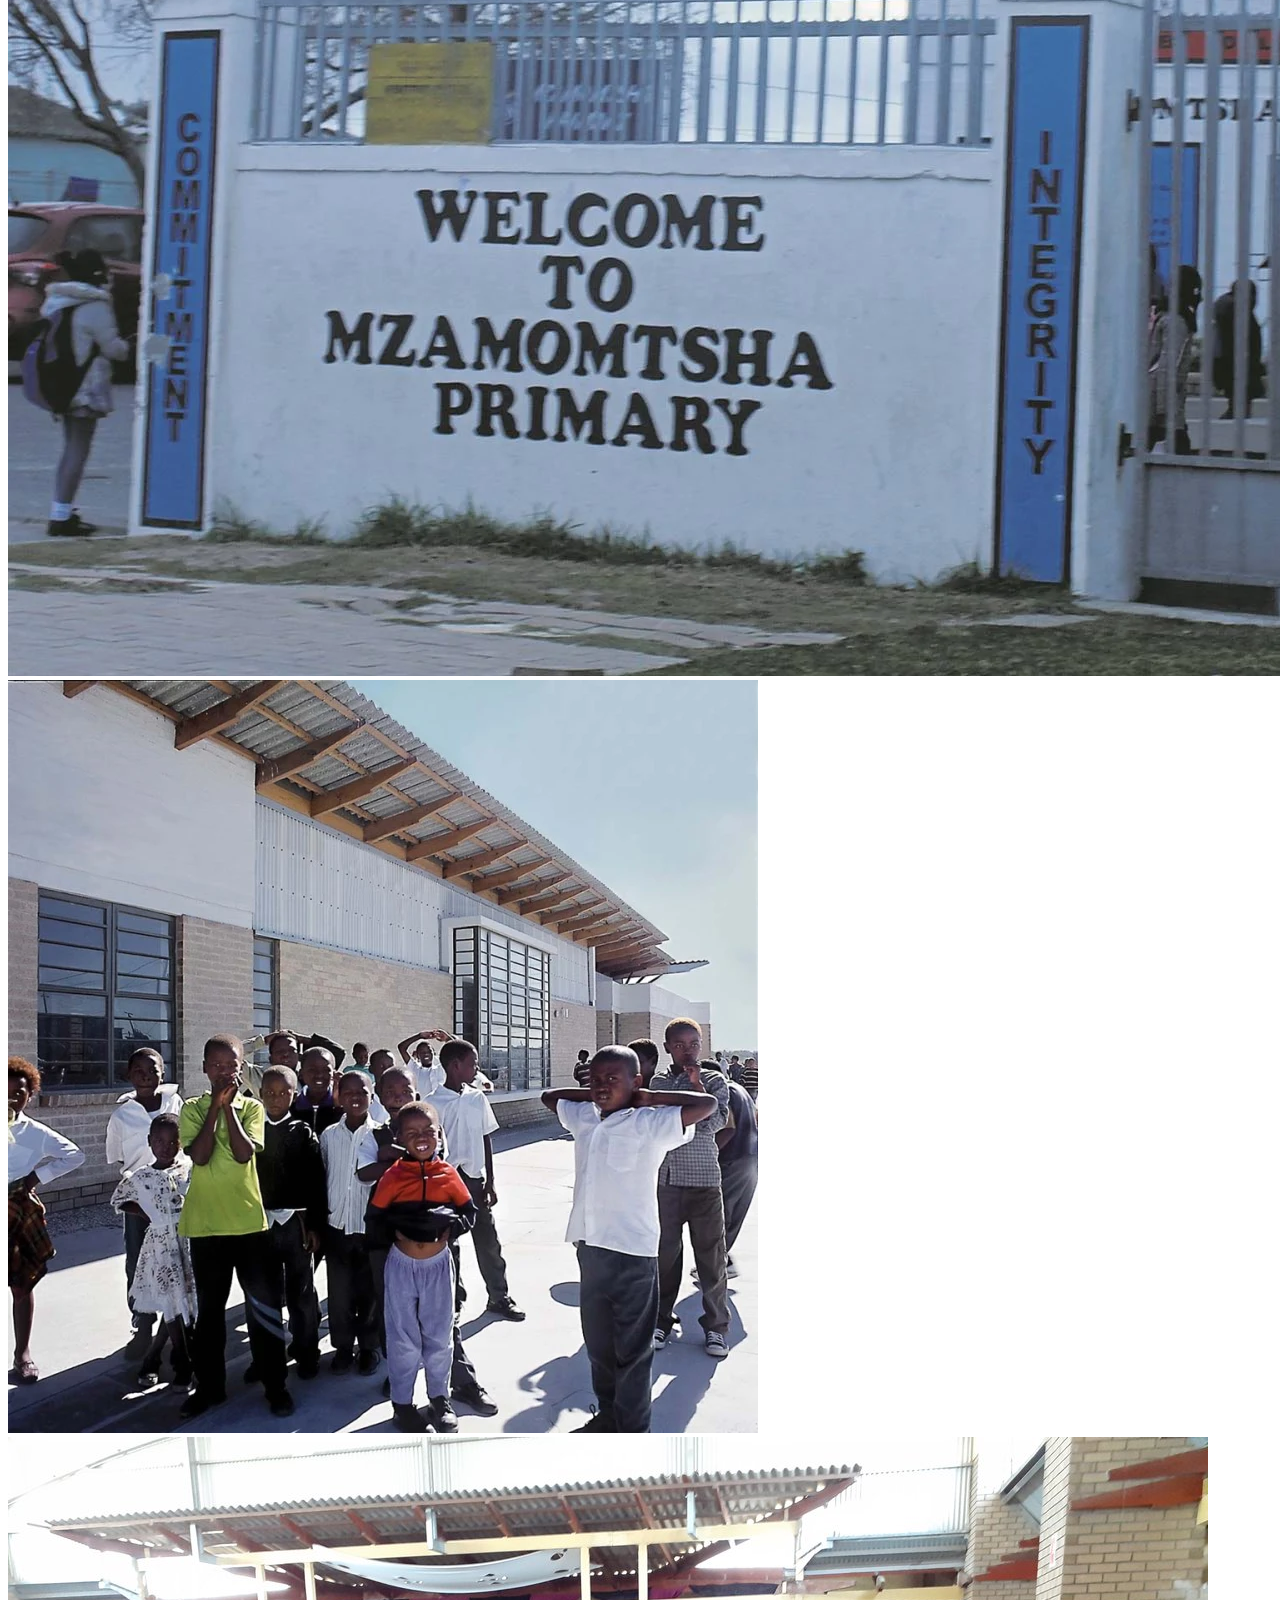
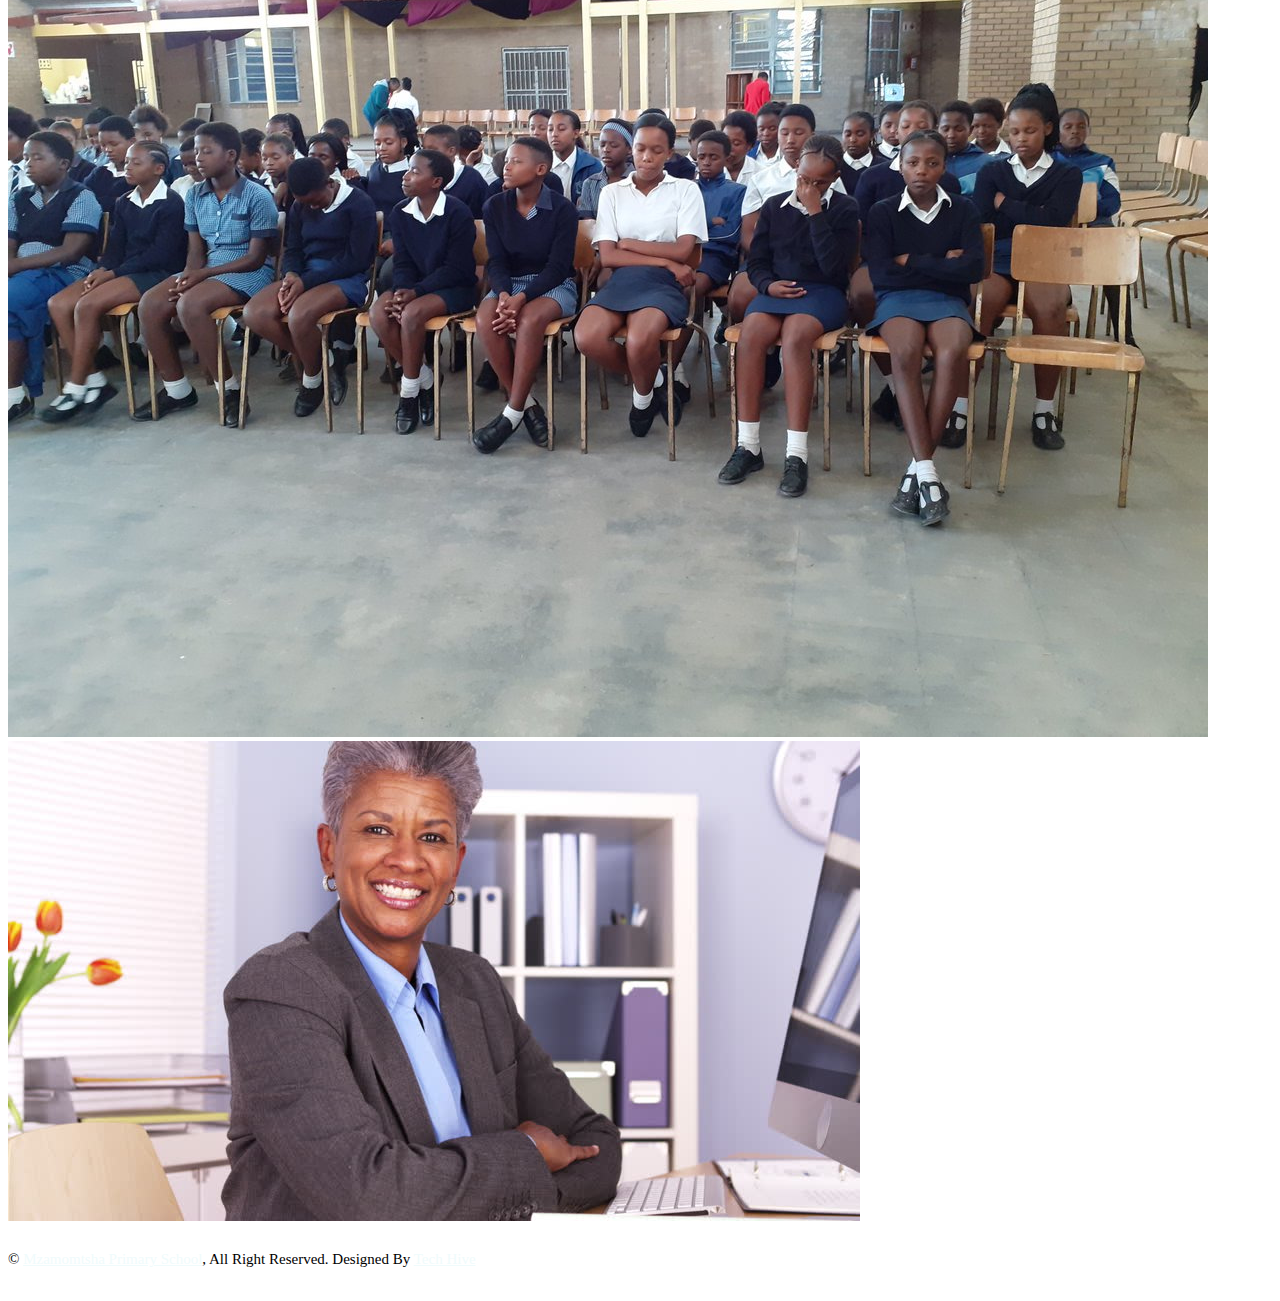
<file: Mzamomtsha/Donate.html>
<!DOCTYPE html>
<html lang="en">
<head>
    <meta charset="UTF-8">
    <meta name="viewport" content="width=device-width, initial-scale=1.0">
    <title>Mzamomtsha-Donate</title>

     <!-- Favicon -->
     <link href="img/favicon.ico" rel="icon">

     <!-- Google Web Fonts -->
     <link rel="preconnect" href="https://fonts.googleapis.com">
     <link rel="preconnect" href="https://fonts.gstatic.com" crossorigin>
     <link href="https://fonts.googleapis.com/css2?family=Heebo:wght@400;500;600&family=Nunito:wght@600;700;800&display=swap" rel="stylesheet">
 
     <!-- Icon Font Stylesheet -->
     <link href="https://cdnjs.cloudflare.com/ajax/libs/font-awesome/5.10.0/css/all.min.css" rel="stylesheet">
     <link href="https://cdn.jsdelivr.net/npm/bootstrap-icons@1.4.1/font/bootstrap-icons.css" rel="stylesheet">
 
 
 <!-- bootstrap -->
     <link href="https://cdn.jsdelivr.net/npm/bootstrap@5.0.2/dist/css/bootstrap.min.css" rel="stylesheet" integrity="sha384-EVSTQN3/azprG1Anm3QDgpJLIm9Nao0Yz1ztcQTwFspd3yD65VohhpuuCOmLASjC" crossorigin="anonymous">
 
     <!-- Stylesheet -->
     <link href="css/style.css" rel="stylesheet">
 </head>
</head>
<body>
    <!-- Navbar Start -->
    <nav class="navbar navbar-expand-lg bg-white navbar-light shadow sticky-top p-0">
        <a href="index.html" class="navbar-brand d-flex align-items-center px-4 px-lg-5">
            <h2 class="m-0 text-primary"><img class="logo" src="./img/logo.png" alt=""></i>Mzamomtsha Primary</h2>
        </a>
        <button type="button" class="navbar-toggler me-4" data-bs-toggle="collapse" data-bs-target="#navbarCollapse">
            <span class="navbar-toggler-icon"></span>
        </button>
        <div class="collapse navbar-collapse" id="navbarCollapse">
            <div class="navbar-nav ms-auto p-4 p-lg-0">
                <a href="index.html" class="nav-item nav-link">Home</a>
                <a href="about.html" class="nav-item nav-link">About</a>
                <a href="contact.html" class="nav-item nav-link">Contact</a>
            </div>
            <a href="./Donate.html" class="btn btn-primary py-4 px-lg-5 d-none d-lg-block">Donate<i class="fa fa-arrow-right ms-3"></i></a>
        </div>
    </nav>
    <!-- Navbar End -->
    <main>
    <div class="WhyDonate">
        <div class="text-center wow fadeInUp" data-wow-delay="0.1s">
            <h6 class="section-title bg-white text-center text-primary px-3">Donate Now</h6>
            <h1 class="mb-5">Why Donate</h1>
        </div>
        <p>Donating to Mzamomtsha Primary School can make significant impact by providing resources for students education,
            improving facilities,supporting teachers,ultimately enhancing the quality of education for the children in the community.
        </p>
        <ul>
            <li> 1. Supporting Underprivileged Children</li>
            <li>2. Improving Facilities</li>
            <li>3. Funding Education Programs</li>
            <li>4. Investing in Technology</li>
            <ul>
                 
            </ul>
        </ul>
    </div>
    
    <div class="text-center wow fadeInUp" data-wow-delay="0.1s">
        <h6 class="section-title bg-white text-center text-primary px-3">Step of Donation</h6>
    </div>

    <div class="container-xxl py-5">
        <div class="container">
            <div class="row g-4">
                <div class="col-lg-3 col-sm-6 wow fadeInUp"  data-wow-delay="0.1s">
                    <div class="service-item text-center pt-3">
                        <div class="p-4" id="donate">
                            <h5 class="mb-3">Bank Details</h5>
                            <p>A/c name: FNB Securities (Pty) Ltd</p>
                            <p>Bank: First National Bank</p>
                            <p>Branch code: 255005</p>
                            <p>A/c number: 62232299942</p>
                        </div>
                    </div>
                </div>
                <div class="col-lg-3 col-sm-6 wow fadeInUp"  data-wow-delay="0.3s">
                    <div class="service-item text-center pt-3">
                        <div class="p-4" id="donate">
                            <h5 class="mb-3">Reference</h5>
                            <p>Please reference all payments with your  name and surname</p>
                        </div>
                    </div>
                </div>
                <div class="col-lg-3 col-sm-6 wow fadeInUp" id="donate" data-wow-delay="0.5s">
                    <div class="service-item text-center pt-3">
                        <div class="p-4" id="donate">
                            <h5 class="mb-3">Send proof of paymant</h5>
                            <p>Email: info@mzamotshaprimary.co.za</p>
                            <p>Whatsapp: +2783 062 2673</p>

                        </div>
                    </div>
                </div>
            </div>
        </div>
    </div>

    <p>HELP US IMPROVE OUR STUDENT'S EDUCATION</p>
    </main>

     <!-- Footer Start -->
    <div class="container-fluid bg-dark text-light footer pt-5 mt-5 wow fadeIn" data-wow-delay="0.1s">
        <div class="container py-5">
            <div class="row g-5">
                <div class="col-lg-3 col-md-6">
                    <h4 class="text-white mb-3">Quick Link</h4>
                    <a class="btn btn-link" href="./about.html">About Us</a>
                    <a class="btn btn-link" href="./contact.html">Contact Us</a>
                    <a class="btn btn-link" href="./Donate.html">Donate Now</a>
                </div>
                <div class="col-lg-3 col-md-6">
                    <h4 class="text-white mb-3">Contact</h4>
                    <p class="mb-2"><i class="fa fa-map-marker-alt me-3"></i>123 Street, Drift Sands, Western Cape, South Africa</p>
                    <p class="mb-2"><i class="fa fa-phone-alt me-3"></i>+012 345 67890</p>
                    <p class="mb-2"><i class="fa fa-envelope me-3"></i>info@Mzamomtsha-primary.co.za</p>
                    <div class="d-flex pt-2">
                        <a class="btn btn-outline-light btn-social" href=""><i class="fab fa-twitter"></i></a>
                        <a class="btn btn-outline-light btn-social" href=""><i class="fab fa-facebook-f"></i></a>
                    </div>
                </div>
                <div class="col-lg-3 col-md-6">
                    <h4 class="text-white mb-3">Gallery</h4>
                    <div class="row g-2 pt-2">
                        <div class="col-4">
                            <img class="img-fluid bg-light p-1" src="./img/Mzamomtsha4.jpg" alt="">
                        </div>
                        <div class="col-4">
                            <img class="img-fluid bg-light p-1" src="./img/Mzamomtsha2.jpg" alt="">
                        </div>
                        <div class="col-4">
                            <img class="img-fluid bg-light p-1" src="./img/Mzamomtsha6.webp" alt="">
                        </div>
                        <div class="col-4">
                            <img class="img-fluid bg-light p-1" src="./img/Mzamomtsha3.webp" alt="">
                        </div>
                        <div class="col-4">
                            <img class="img-fluid bg-light p-1" src="./img/Mzamomtsha4.jpg" alt="">
                        </div>
                        <div class="col-4">
                            <img class="img-fluid bg-light p-1" src="./img/MzamomtshaDeputyPrincipal.jpg" alt="">
                        </div>
                    </div>
                </div>
            </div>
        </div>
        <div class="container">
            <div class="copyright">
                <div class="row">
                    <div class="col-md-6 text-center text-md-start mb-3 mb-md-0">
                        &copy; <a class="border-bottom" href="#">Mzamomtsha Primary School</a>, All Right Reserved.

                        <!--/*** This template is free as long as you keep the footer author’s credit link/attribution link/backlink. If you'd like to use the template without the footer author’s credit link/attribution link/backlink, you can purchase the Credit Removal License from "https://htmlcodex.com/credit-removal". Thank you for your support. ***/-->
                        Designed By <a class="border-bottom" href="https://htmlcodex.com">Tech Hive</a>
                    </div>
                    <div class="col-md-6 text-center text-md-end">
                    </div>
                </div>
            </div>
        </div>
    </div>
    <!-- Footer End -->
  <!-- JavaScript Libraries -->
  <script src="https://code.jquery.com/jquery-3.4.1.min.js"></script>
  <script src="https://cdn.jsdelivr.net/npm/bootstrap@5.0.0/dist/js/bootstrap.bundle.min.js"></script>

  
  <script src="https://cdn.jsdelivr.net/npm/bootstrap@5.0.2/dist/js/bootstrap.bundle.min.js" integrity="sha384-MrcW6ZMFYlzcLA8Nl+NtUVF0sA7MsXsP1UyJoMp4YLEuNSfAP+JcXn/tWtIaxVXM" crossorigin="anonymous"></script>
    <script src="../script.js"></script>
</body>
</html>
</file>
<file: css/style.css>
*{
    transition: margin-right 2s, color 1s;
}
:root {
    --primary: #06BBCC;
    --light: #F0FBFC;
    --dark: #181d38;
}



.fw-medium {
    font-weight: 600 !important;
}

.fw-semi-bold {
    font-weight: 700 !important;
}

.back-to-top {
    position: fixed;
    display: none;
    right: 45px;
    bottom: 45px;
    z-index: 99;
}


/*** logo ***/
.logo{
    width:75px;
}

#spinner.show {
    transition: opacity .5s ease-out, visibility 0s linear 0s;
    visibility: visible;
    opacity: 1;
}


/*** Button ***/
.btn {
    font-family: 'Nunito', sans-serif;
    font-weight: 600;
    transition: .5s;
}

.btn.btn-primary,
.btn.btn-secondary {
    color: #FFFFFF;
}

.btn-square {
    width: 38px;
    height: 38px;
}

.btn-sm-square {
    width: 32px;
    height: 32px;
}

.btn-lg-square {
    width: 48px;
    height: 48px;
}

.btn-square,
.btn-sm-square,
.btn-lg-square {
    padding: 0;
    display: flex;
    align-items: center;
    justify-content: center;
    font-weight: normal;
    border-radius: 0px;
}


/*** Navbar ***/
.navbar .dropdown-toggle::after {
    border: none;
    content: "\f107";
    font-family: "Font Awesome 5 Free";
    font-weight: 900;
    vertical-align: middle;
    margin-left: 8px;
}

.navbar-light .navbar-nav .nav-link {
    margin-right: 30px;
    padding: 25px 0;
    color: #FFFFFF;
    font-size: 15px;
    text-transform: uppercase;
    outline: none;
}

.navbar-light .navbar-nav .nav-link:hover,
.navbar-light .navbar-nav .nav-link.active {
    color: var(--primary);
}

@media (max-width: 991.98px) {
    .navbar-light .navbar-nav .nav-link  {
        margin-right: 0;
        padding: 10px 0;
    }

    .navbar-light .navbar-nav {
        border-top: 1px solid #EEEEEE;
    }
    .History{
        flex-direction: column;
    }
}

.navbar-light .navbar-brand,
.navbar-light a.btn {
    height: 75px;
}

.navbar-light .navbar-nav .nav-link {
    color: var(--dark);
    font-weight: 500;
}

.navbar-light.sticky-top {
    top: -100px;
    transition: .5s;
}

@media (min-width: 992px) {
    .navbar .nav-item .dropdown-menu {
        display: block;
        margin-top: 0;
        opacity: 0;
        visibility: hidden;
        transition: .5s;
    }

    .navbar .dropdown-menu.fade-down {
        top: 100%;
        transform: rotateX(-75deg);
        transform-origin: 0% 0%;
    }

    .navbar .nav-item:hover .dropdown-menu {
        top: 100%;
        transform: rotateX(0deg);
        visibility: visible;
        transition: .5s;
        opacity: 1;
    }
}




/*** Section Title ***/
.section-title {
    position: relative;
    display: inline-block;
    text-transform: uppercase;
}

.section-title::before {
    position: absolute;
    content: "";
    width: calc(100% + 80px);
    height: 2px;
    top: 4px;
    left: -40px;
    background: var(--primary);
    z-index: -1;
}

.section-title::after {
    position: absolute;
    content: "";
    width: calc(100% + 120px);
    height: 2px;
    bottom: 5px;
    left: -60px;
    background: var(--primary);
    z-index: -1;
}

.section-title.text-start::before {
    width: calc(100% + 40px);
    left: 0;
}

.section-title.text-start::after {
    width: calc(100% + 60px);
    left: 0;
}


/*** Service ***/
.service-item {
    background: var(--light);
    transition: .5s;
}

.service-item:hover {
    margin-top: -10px;
    background: var(--primary);
}

.service-item * {
    transition: .5s;
}

.service-item:hover * {
    color: var(--light) !important;
}

/* Donate Start  */
#donate{
    /* background-color: white; */
}
.WhyDonate{

   text-align: center; 
    margin: 20px auto; 

}

.WhyDonate li, .donationInfo li{
    list-style: none;
    font-weight: 900;
}

.donationInfo{
    background-color: lightgray;
    margin: 20px 50px;
    text-align: center;
}

.donationInfo hr{
    color: #181d38;
    size:5px;
    width:500px;
    align:center;
}
/* About us start */
.History{
    display:flex;
    flex-wrap: wrap;
    width: 1000px;
    margin: 20px auto;

}

mark{
    background-color: #06BBCC;
}

.History h6{
    font-weight: 900;
}
/* About End */
/*** Footer ***/
.footer .btn.btn-social {
    margin-right: 5px;
    width: 35px;
    height: 35px;
    display: flex;
    align-items: center;
    justify-content: center;
    color: var(--light);
    font-weight: normal;
    border: 1px solid #FFFFFF;
    border-radius: 35px;
    transition: .3s;
}

.footer .btn.btn-social:hover {
    color: var(--primary);
}

.footer .btn.btn-link {
    display: block;
    margin-bottom: 5px;
    padding: 0;
    text-align: left;
    color: #FFFFFF;
    font-size: 15px;
    font-weight: normal;
    text-transform: capitalize;
    transition: .3s;
}

.footer .btn.btn-link::before {
    position: relative;
    content: "\f105";
    font-family: "Font Awesome 5 Free";
    font-weight: 900;
    margin-right: 10px;
}

.footer .btn.btn-link:hover {
    letter-spacing: 1px;
    box-shadow: none;
}

.footer .copyright {
    padding: 25px 0;
    font-size: 15px;
    border-top: 1px solid rgba(256, 256, 256, .1);
}

.footer .copyright a {
    color: var(--light);
}

.footer .footer-menu a {
    margin-right: 15px;
    padding-right: 15px;
    border-right: 1px solid rgba(255, 255, 255, .1);
}

.footer .footer-menu a:last-child {
    margin-right: 0;
    padding-right: 0;
    border-right: none;
}

.error {
    color: red;
    font-size: 0.9em;
    display: block;
    margin-top: 5px;
}
</file>
<file: elearning-html-template/css/style.css>
/********** Template CSS **********/
:root {
    --primary: #06BBCC;
    --light: #F0FBFC;
    --dark: #181d38;
}

.fw-medium {
    font-weight: 600 !important;
}

.fw-semi-bold {
    font-weight: 700 !important;
}

.back-to-top {
    position: fixed;
    display: none;
    right: 45px;
    bottom: 45px;
    z-index: 99;
}


/*** Spinner ***/
#spinner {
    opacity: 0;
    visibility: hidden;
    transition: opacity .5s ease-out, visibility 0s linear .5s;
    z-index: 99999;
}

#spinner.show {
    transition: opacity .5s ease-out, visibility 0s linear 0s;
    visibility: visible;
    opacity: 1;
}


/*** Button ***/
.btn {
    font-family: 'Nunito', sans-serif;
    font-weight: 600;
    transition: .5s;
}

.btn.btn-primary,
.btn.btn-secondary {
    color: #FFFFFF;
}

.btn-square {
    width: 38px;
    height: 38px;
}

.btn-sm-square {
    width: 32px;
    height: 32px;
}

.btn-lg-square {
    width: 48px;
    height: 48px;
}

.btn-square,
.btn-sm-square,
.btn-lg-square {
    padding: 0;
    display: flex;
    align-items: center;
    justify-content: center;
    font-weight: normal;
    border-radius: 0px;
}


/*** Navbar ***/
.navbar .dropdown-toggle::after {
    border: none;
    content: "\f107";
    font-family: "Font Awesome 5 Free";
    font-weight: 900;
    vertical-align: middle;
    margin-left: 8px;
}

.navbar-light .navbar-nav .nav-link {
    margin-right: 30px;
    padding: 25px 0;
    color: #FFFFFF;
    font-size: 15px;
    text-transform: uppercase;
    outline: none;
}

.navbar-light .navbar-nav .nav-link:hover,
.navbar-light .navbar-nav .nav-link.active {
    color: var(--primary);
}

@media (max-width: 991.98px) {
    .navbar-light .navbar-nav .nav-link  {
        margin-right: 0;
        padding: 10px 0;
    }

    .navbar-light .navbar-nav {
        border-top: 1px solid #EEEEEE;
    }
}

.navbar-light .navbar-brand,
.navbar-light a.btn {
    height: 75px;
}

.navbar-light .navbar-nav .nav-link {
    color: var(--dark);
    font-weight: 500;
}

.navbar-light.sticky-top {
    top: -100px;
    transition: .5s;
}

@media (min-width: 992px) {
    .navbar .nav-item .dropdown-menu {
        display: block;
        margin-top: 0;
        opacity: 0;
        visibility: hidden;
        transition: .5s;
    }

    .navbar .dropdown-menu.fade-down {
        top: 100%;
        transform: rotateX(-75deg);
        transform-origin: 0% 0%;
    }

    .navbar .nav-item:hover .dropdown-menu {
        top: 100%;
        transform: rotateX(0deg);
        visibility: visible;
        transition: .5s;
        opacity: 1;
    }
}


/*** Header carousel ***/
@media (max-width: 768px) {
    .header-carousel .owl-carousel-item {
        position: relative;
        min-height: 500px;
    }
    
    .header-carousel .owl-carousel-item img {
        position: absolute;
        width: 100%;
        height: 100%;
        object-fit: cover;
    }
}

.header-carousel .owl-nav {
    position: absolute;
    top: 50%;
    right: 8%;
    transform: translateY(-50%);
    display: flex;
    flex-direction: column;
}

.header-carousel .owl-nav .owl-prev,
.header-carousel .owl-nav .owl-next {
    margin: 7px 0;
    width: 45px;
    height: 45px;
    display: flex;
    align-items: center;
    justify-content: center;
    color: #FFFFFF;
    background: transparent;
    border: 1px solid #FFFFFF;
    font-size: 22px;
    transition: .5s;
}

.header-carousel .owl-nav .owl-prev:hover,
.header-carousel .owl-nav .owl-next:hover {
    background: var(--primary);
    border-color: var(--primary);
}

.page-header {
    background: linear-gradient(rgba(24, 29, 56, .7), rgba(24, 29, 56, .7)), url(../img/carousel-1.jpg);
    background-position: center center;
    background-repeat: no-repeat;
    background-size: cover;
}

.page-header-inner {
    background: rgba(15, 23, 43, .7);
}

.breadcrumb-item + .breadcrumb-item::before {
    color: var(--light);
}


/*** Section Title ***/
.section-title {
    position: relative;
    display: inline-block;
    text-transform: uppercase;
}

.section-title::before {
    position: absolute;
    content: "";
    width: calc(100% + 80px);
    height: 2px;
    top: 4px;
    left: -40px;
    background: var(--primary);
    z-index: -1;
}

.section-title::after {
    position: absolute;
    content: "";
    width: calc(100% + 120px);
    height: 2px;
    bottom: 5px;
    left: -60px;
    background: var(--primary);
    z-index: -1;
}

.section-title.text-start::before {
    width: calc(100% + 40px);
    left: 0;
}

.section-title.text-start::after {
    width: calc(100% + 60px);
    left: 0;
}


/*** Service ***/
.service-item {
    background: var(--light);
    transition: .5s;
}

.service-item:hover {
    margin-top: -10px;
    background: var(--primary);
}

.service-item * {
    transition: .5s;
}

.service-item:hover * {
    color: var(--light) !important;
}


/*** Categories & Courses ***/
.category img,
.course-item img {
    transition: .5s;
}

.category a:hover img,
.course-item:hover img {
    transform: scale(1.1);
}


/*** Team ***/
.team-item img {
    transition: .5s;
}

.team-item:hover img {
    transform: scale(1.1);
}


/*** Testimonial ***/
.testimonial-carousel::before {
    position: absolute;
    content: "";
    top: 0;
    left: 0;
    height: 100%;
    width: 0;
    background: linear-gradient(to right, rgba(255, 255, 255, 1) 0%, rgba(255, 255, 255, 0) 100%);
    z-index: 1;
}

.testimonial-carousel::after {
    position: absolute;
    content: "";
    top: 0;
    right: 0;
    height: 100%;
    width: 0;
    background: linear-gradient(to left, rgba(255, 255, 255, 1) 0%, rgba(255, 255, 255, 0) 100%);
    z-index: 1;
}

@media (min-width: 768px) {
    .testimonial-carousel::before,
    .testimonial-carousel::after {
        width: 200px;
    }
}

@media (min-width: 992px) {
    .testimonial-carousel::before,
    .testimonial-carousel::after {
        width: 300px;
    }
}

.testimonial-carousel .owl-item .testimonial-text,
.testimonial-carousel .owl-item.center .testimonial-text * {
    transition: .5s;
}

.testimonial-carousel .owl-item.center .testimonial-text {
    background: var(--primary) !important;
}

.testimonial-carousel .owl-item.center .testimonial-text * {
    color: #FFFFFF !important;
}

.testimonial-carousel .owl-dots {
    margin-top: 24px;
    display: flex;
    align-items: flex-end;
    justify-content: center;
}

.testimonial-carousel .owl-dot {
    position: relative;
    display: inline-block;
    margin: 0 5px;
    width: 15px;
    height: 15px;
    border: 1px solid #CCCCCC;
    transition: .5s;
}

.testimonial-carousel .owl-dot.active {
    background: var(--primary);
    border-color: var(--primary);
}


/*** Footer ***/
.footer .btn.btn-social {
    margin-right: 5px;
    width: 35px;
    height: 35px;
    display: flex;
    align-items: center;
    justify-content: center;
    color: var(--light);
    font-weight: normal;
    border: 1px solid #FFFFFF;
    border-radius: 35px;
    transition: .3s;
}

.footer .btn.btn-social:hover {
    color: var(--primary);
}

.footer .btn.btn-link {
    display: block;
    margin-bottom: 5px;
    padding: 0;
    text-align: left;
    color: #FFFFFF;
    font-size: 15px;
    font-weight: normal;
    text-transform: capitalize;
    transition: .3s;
}

.footer .btn.btn-link::before {
    position: relative;
    content: "\f105";
    font-family: "Font Awesome 5 Free";
    font-weight: 900;
    margin-right: 10px;
}

.footer .btn.btn-link:hover {
    letter-spacing: 1px;
    box-shadow: none;
}

.footer .copyright {
    padding: 25px 0;
    font-size: 15px;
    border-top: 1px solid rgba(256, 256, 256, .1);
}

.footer .copyright a {
    color: var(--light);
}

.footer .footer-menu a {
    margin-right: 15px;
    padding-right: 15px;
    border-right: 1px solid rgba(255, 255, 255, .1);
}

.footer .footer-menu a:last-child {
    margin-right: 0;
    padding-right: 0;
    border-right: none;
}
</file>
<file: Mzamomtsha/css/style.css>
*{
    transition: margin-right 2s, color 1s;
}
:root {
    --primary: #06BBCC;
    --light: #F0FBFC;
    --dark: #181d38;
}



.fw-medium {
    font-weight: 600 !important;
}

.fw-semi-bold {
    font-weight: 700 !important;
}

.back-to-top {
    position: fixed;
    display: none;
    right: 45px;
    bottom: 45px;
    z-index: 99;
}


/*** logo ***/
.logo{
    width:75px;
}

#spinner.show {
    transition: opacity .5s ease-out, visibility 0s linear 0s;
    visibility: visible;
    opacity: 1;
}


/*** Button ***/
.btn {
    font-family: 'Nunito', sans-serif;
    font-weight: 600;
    transition: .5s;
}

.btn.btn-primary,
.btn.btn-secondary {
    color: #FFFFFF;
}

.btn-square {
    width: 38px;
    height: 38px;
}

.btn-sm-square {
    width: 32px;
    height: 32px;
}

.btn-lg-square {
    width: 48px;
    height: 48px;
}

.btn-square,
.btn-sm-square,
.btn-lg-square {
    padding: 0;
    display: flex;
    align-items: center;
    justify-content: center;
    font-weight: normal;
    border-radius: 0px;
}


/*** Navbar ***/
.navbar .dropdown-toggle::after {
    border: none;
    content: "\f107";
    font-family: "Font Awesome 5 Free";
    font-weight: 900;
    vertical-align: middle;
    margin-left: 8px;
}

.navbar-light .navbar-nav .nav-link {
    margin-right: 30px;
    padding: 25px 0;
    color: #FFFFFF;
    font-size: 15px;
    text-transform: uppercase;
    outline: none;
}

.navbar-light .navbar-nav .nav-link:hover,
.navbar-light .navbar-nav .nav-link.active {
    color: var(--primary);
}

@media (max-width: 991.98px) {
    .navbar-light .navbar-nav .nav-link  {
        margin-right: 0;
        padding: 10px 0;
    }

    .navbar-light .navbar-nav {
        border-top: 1px solid #EEEEEE;
    }
    .History{
        flex-direction: column;
    }
}

.navbar-light .navbar-brand,
.navbar-light a.btn {
    height: 75px;
}

.navbar-light .navbar-nav .nav-link {
    color: var(--dark);
    font-weight: 500;
}

.navbar-light.sticky-top {
    top: -100px;
    transition: .5s;
}

@media (min-width: 992px) {
    .navbar .nav-item .dropdown-menu {
        display: block;
        margin-top: 0;
        opacity: 0;
        visibility: hidden;
        transition: .5s;
    }

    .navbar .dropdown-menu.fade-down {
        top: 100%;
        transform: rotateX(-75deg);
        transform-origin: 0% 0%;
    }

    .navbar .nav-item:hover .dropdown-menu {
        top: 100%;
        transform: rotateX(0deg);
        visibility: visible;
        transition: .5s;
        opacity: 1;
    }
}




/*** Section Title ***/
.section-title {
    position: relative;
    display: inline-block;
    text-transform: uppercase;
}

.section-title::before {
    position: absolute;
    content: "";
    width: calc(100% + 80px);
    height: 2px;
    top: 4px;
    left: -40px;
    background: var(--primary);
    z-index: -1;
}

.section-title::after {
    position: absolute;
    content: "";
    width: calc(100% + 120px);
    height: 2px;
    bottom: 5px;
    left: -60px;
    background: var(--primary);
    z-index: -1;
}

.section-title.text-start::before {
    width: calc(100% + 40px);
    left: 0;
}

.section-title.text-start::after {
    width: calc(100% + 60px);
    left: 0;
}


/*** Service ***/
.service-item {
    background: var(--light);
    transition: .5s;
}

.service-item:hover {
    margin-top: -10px;
    background: var(--primary);
}

.service-item * {
    transition: .5s;
}

.service-item:hover * {
    color: var(--light) !important;
}

/* Donate Start  */
#donate{
    background-color: white;
}
.WhyDonate{
   width: 700px;
   text-align: center;
   margin: 20px auto;

}

.WhyDonate li, .donationInfo li{
    list-style: none;
    font-weight: 900;
}

.donationInfo{
    background-color: lightgray;
    margin: 20px 50px;
    text-align: center;
}

.donationInfo hr{
    color: #181d38;
    size:5px;
    width:500px;
    align:center;
}
/* About us start */
.History{
    display:flex;
    flex-wrap: wrap;
    width: 1000px;
    margin: 20px auto;

}

.left-info{
    width:500px;
}

.right-info{
    width: 500px;
}

.right-info i{
    font-size: 65px;
    color: blue;
    font-weight: 900;
    margin:50px 20px;
    display: inline-block;
    animation: rotate-right 2s linear infinite;
}

.right-info i:hover{
    color:black;
    transform: rotate(270deg);
}

.History h6{
    font-weight: 900;
}
/* About End */
/*** Footer ***/
.footer .btn.btn-social {
    margin-right: 5px;
    width: 35px;
    height: 35px;
    display: flex;
    align-items: center;
    justify-content: center;
    color: var(--light);
    font-weight: normal;
    border: 1px solid #FFFFFF;
    border-radius: 35px;
    transition: .3s;
}

.footer .btn.btn-social:hover {
    color: var(--primary);
}

.footer .btn.btn-link {
    display: block;
    margin-bottom: 5px;
    padding: 0;
    text-align: left;
    color: #FFFFFF;
    font-size: 15px;
    font-weight: normal;
    text-transform: capitalize;
    transition: .3s;
}

.footer .btn.btn-link::before {
    position: relative;
    content: "\f105";
    font-family: "Font Awesome 5 Free";
    font-weight: 900;
    margin-right: 10px;
}

.footer .btn.btn-link:hover {
    letter-spacing: 1px;
    box-shadow: none;
}

.footer .copyright {
    padding: 25px 0;
    font-size: 15px;
    border-top: 1px solid rgba(256, 256, 256, .1);
}

.footer .copyright a {
    color: var(--light);
}

.footer .footer-menu a {
    margin-right: 15px;
    padding-right: 15px;
    border-right: 1px solid rgba(255, 255, 255, .1);
}

.footer .footer-menu a:last-child {
    margin-right: 0;
    padding-right: 0;
    border-right: none;
}

.error {
    color: red;
    font-size: 0.9em;
    display: block;
    margin-top: 5px;
}
</file>
